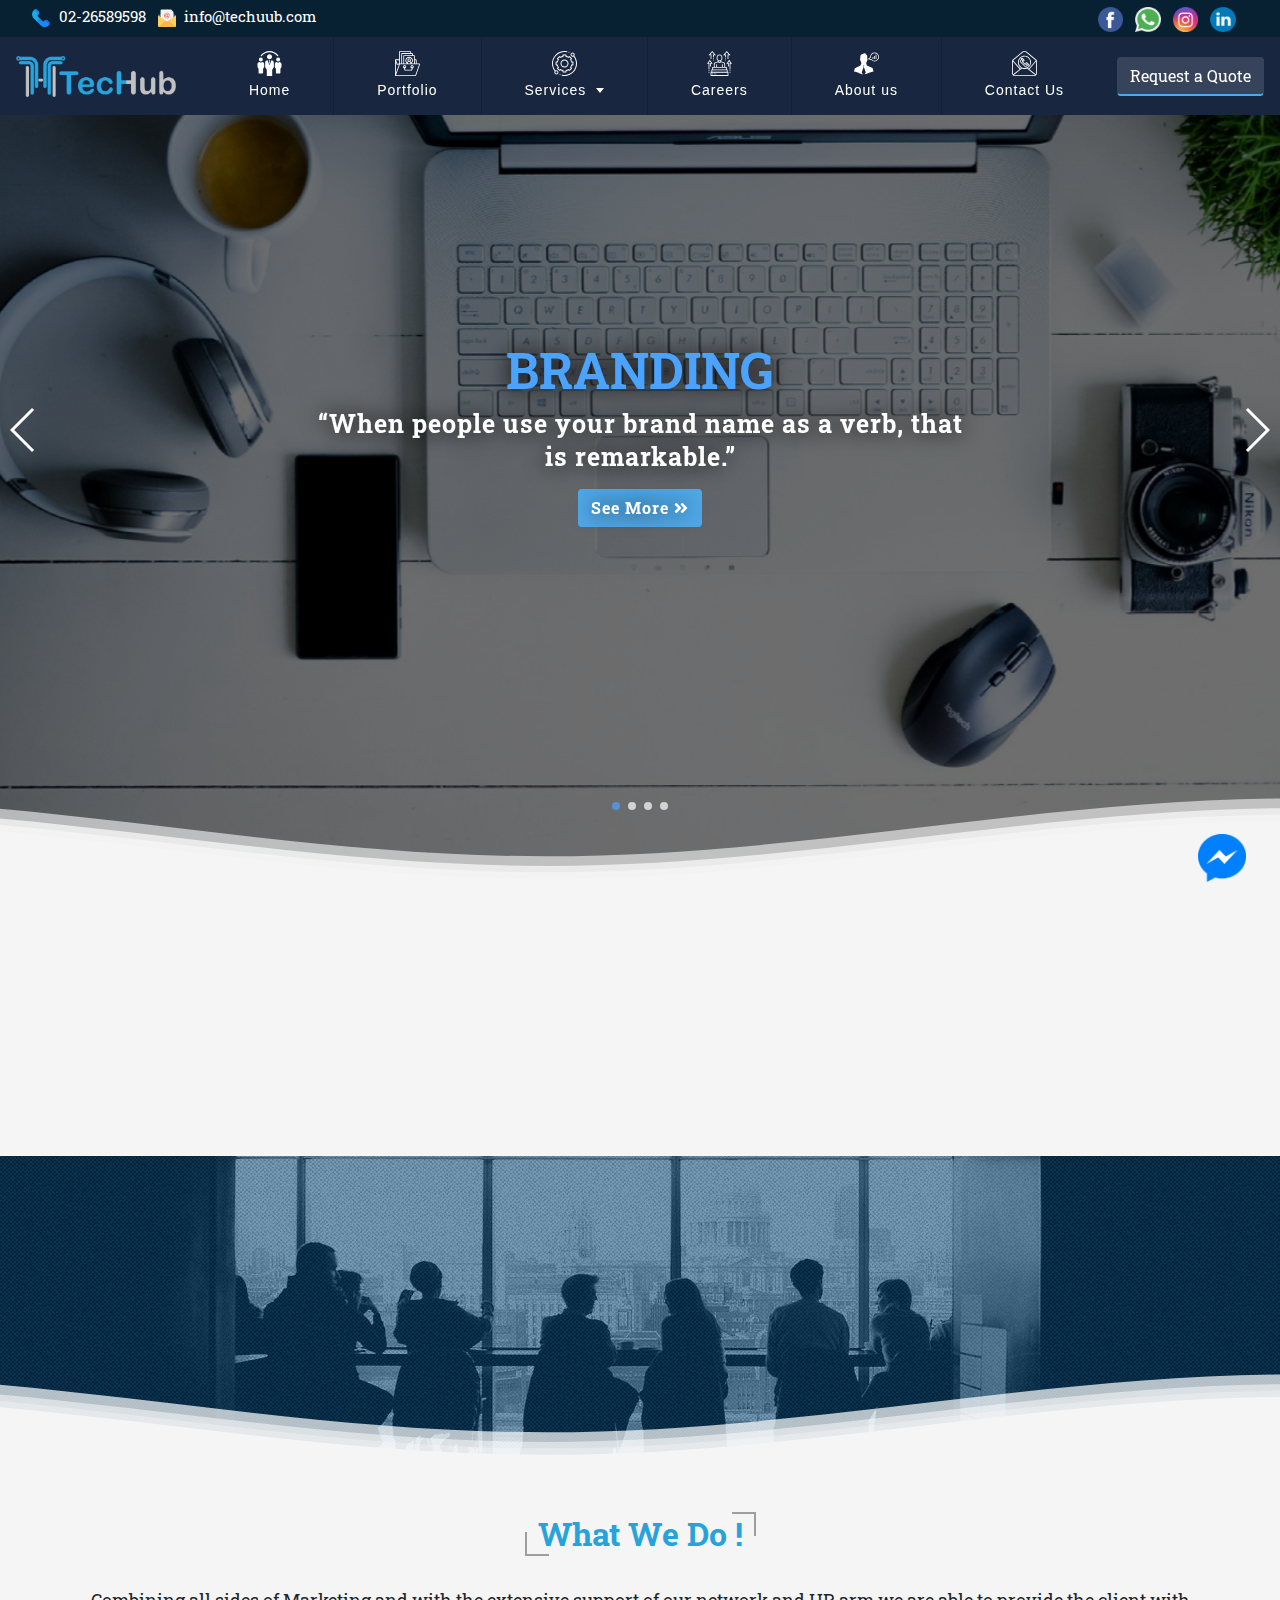
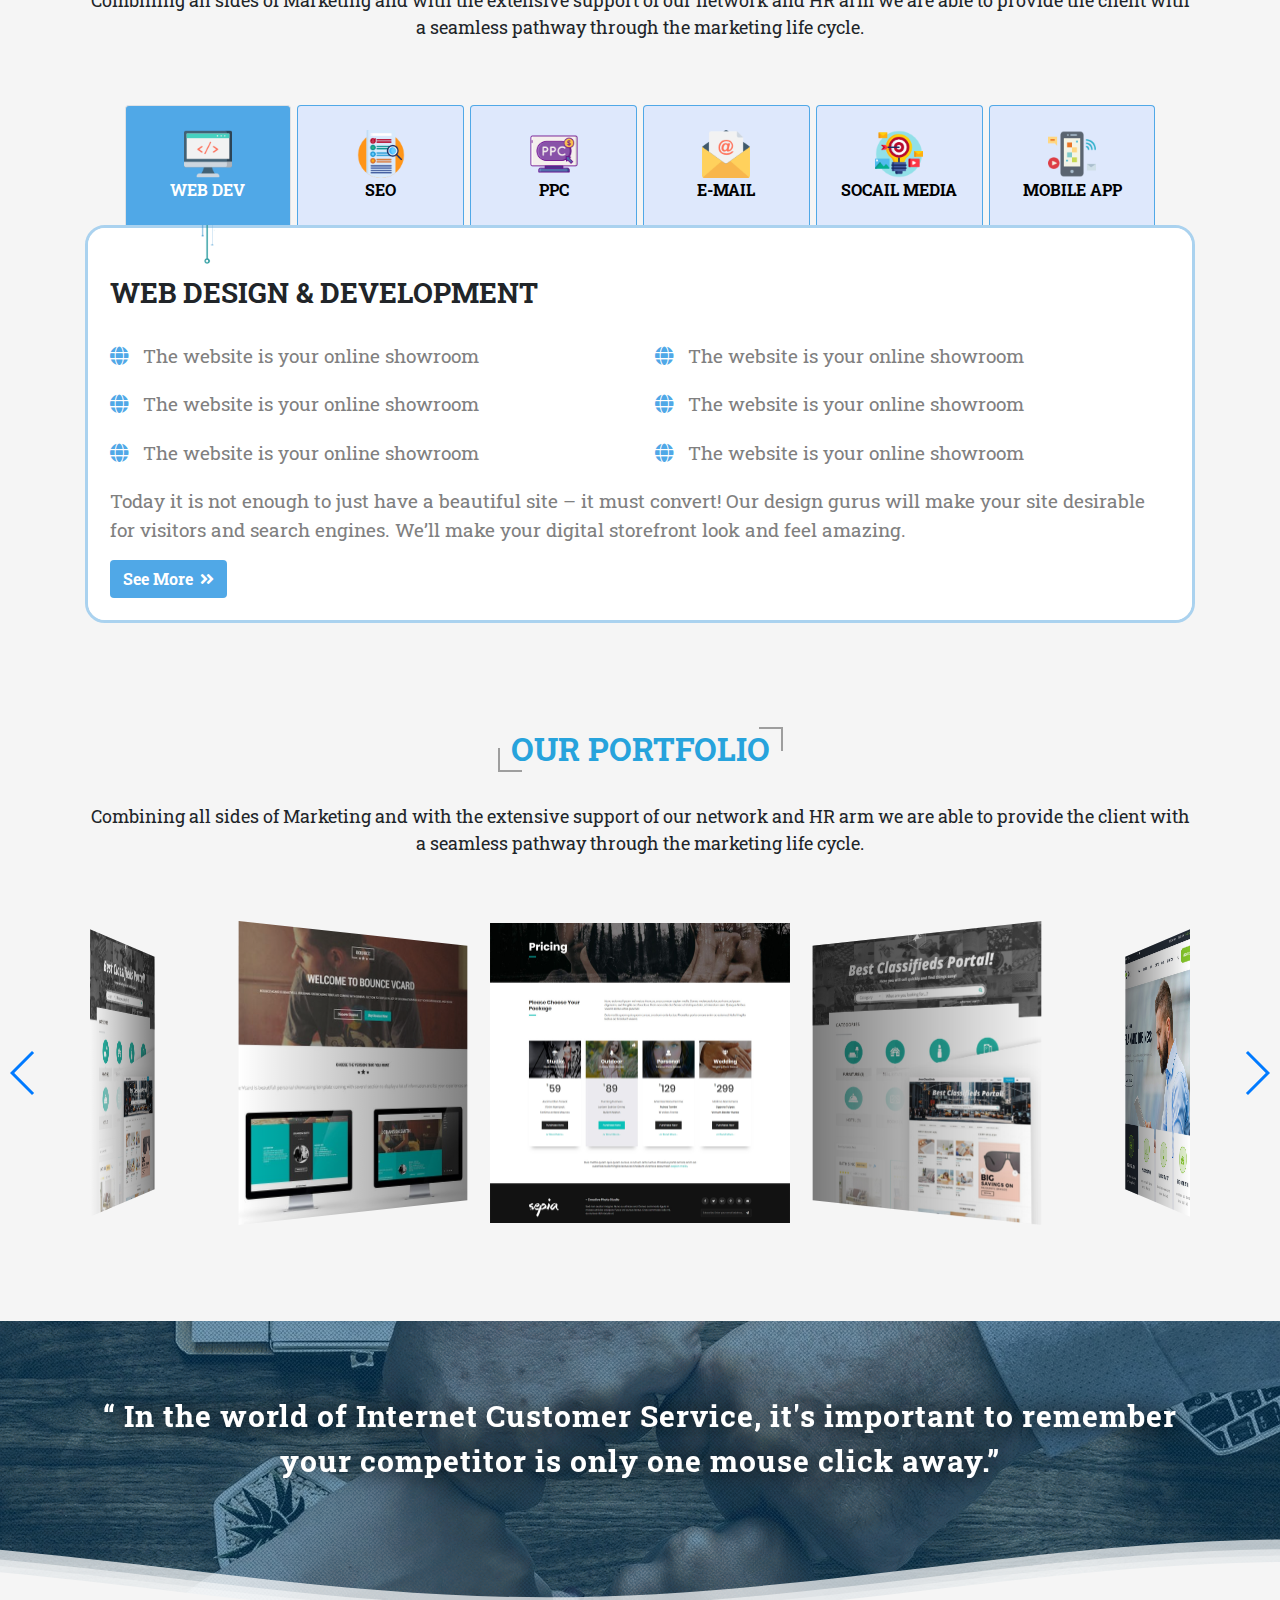
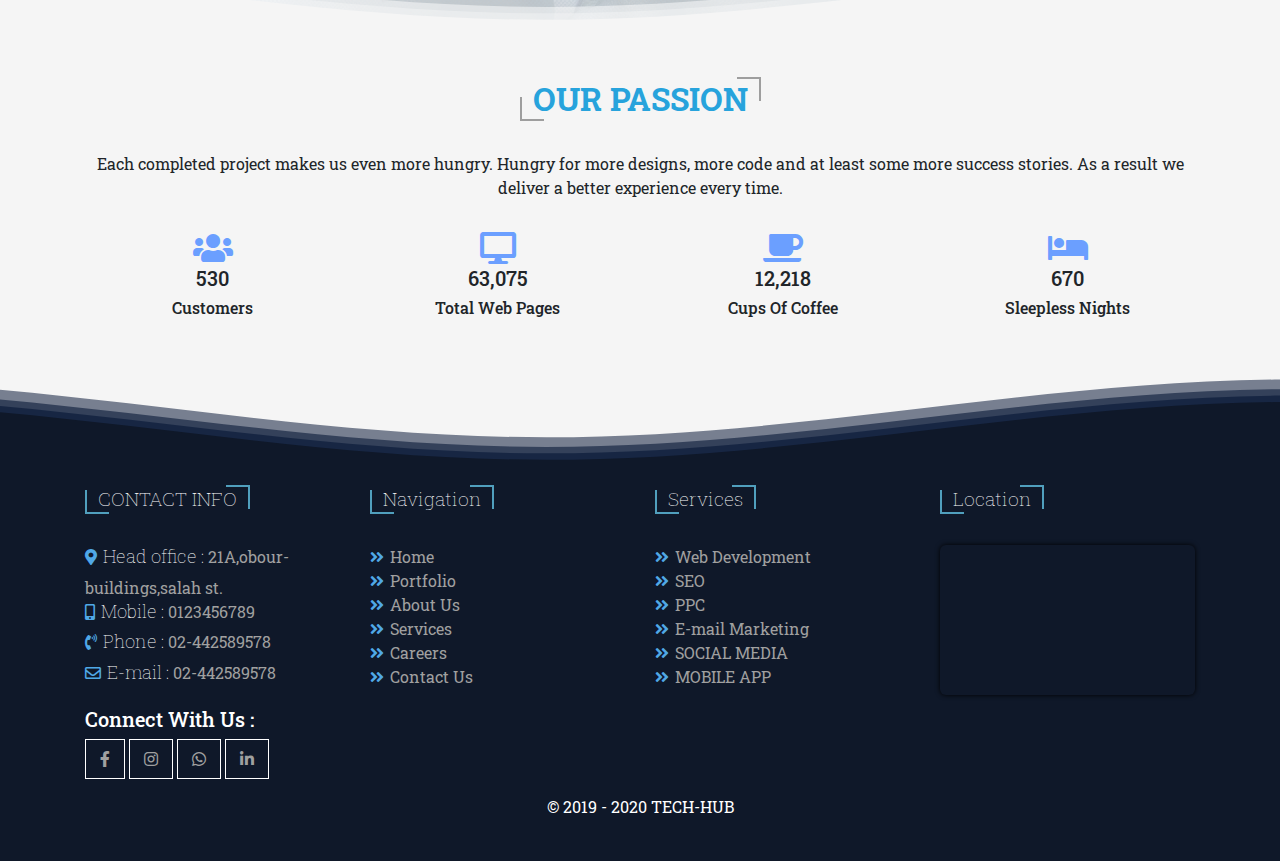
<file: index.html>
<!DOCTYPE html>
<html>


<!-- Mirrored from localhost/10/last-version-to-backend/ by HTTrack Website Copier/3.x [XR&CO'2014], Mon, 05 Jul 2021 12:20:57 GMT -->
<!-- Added by HTTrack --><meta http-equiv="content-type" content="text/html;charset=UTF-8" /><!-- /Added by HTTrack -->
<head>
    <title>TECH HUB</title>
    <meta charset="utf-8">
    <link rel="icon" href="assets/img/t-logo.png" type="image/gif" sizes="16x16">
    <meta name="description" content="webdesign,marketing,social media solution,webdevelopment.seo">
    <meta name="keywords" content="webdesign,marketing,social media solution,webdevelopment,seo">
    <meta name="author" content="TECH HUB team">
    <meta name="viewport" content="width=device-width, initial-scale=1.0">

    <link rel="stylesheet" type="text/css" href="assets/css/bootstrap.min.css">
    <link rel="stylesheet" type="text/css" href="assets/css/all.min.css">
    <link rel="stylesheet" type="text/css" href="assets/css/animate.min.css">
    <link rel="stylesheet" type="text/css" href="assets/css/swiper.min.css">
    <link rel="stylesheet" type="text/css" href="assets/css/bsnav.min.css">
    <link rel="stylesheet" type="text/css" href="assets/css/style.css">
    <!-- <link rel="stylesheet" type="text/css" href="http://localhost/10/last-version-to-backend/assets/css/rtl.css"> -->

</head>

<body class="loading">
  <!-- loader -->
  <div id="overlayer"></div>
   
  <div class='loader'>
    <div class="loader-hold">
      <div class="inner">
        <img src="assets/img/t-logo.png" class="xxxx">  
        <img src="assets/img/t-logo.png" > 
      </div>
     
    </divs>
 
    <img src="assets/img/word-logo.png" style="transform: translatex(-50%);
    
    width: 11em;
    left: 50%;">  
    <!-- <div class="lds-ripple"><div></div><div></div></div> -->
</div>
  <!-- end loader -->
   

 
          </div>
           <div class="fix-contact">
        <a href="http://m.me/techuub"><img src="assets/img/msn.png"></a>
        <!-- <a href="https://wa.me/2010123456789"><img src="http://localhost/10/last-version-to-backend/assets/img/whats.png"></a>
        <button class="btn"  data-toggle="modal" data-target="#myModal">register now</button> -->
    </div>
          
             <!-- modal register -->
    <div class="modal fade" id="myModal" tabindex="-1" role="dialog" aria-labelledby="myModalLabel">
            <div class="modal-dialog" role="document">
              <div class="modal-content">
                <div class="modal-header">
                        <h4 class="modal-title" id="myModalLabel">Request A quote</h4>
                  <button type="button" class="close" data-dismiss="modal" aria-label="Close"><span aria-hidden="true">&times;</span></button>
                  
                </div>
                <div class="modal-body">
                    <form>
                        <div class="form-group">
                          <label for="Full name" class="control-label">Name:</label>
                          <input type="text" class="form-control" id="recipient-name">
                        </div>
                        <div class="form-group">
                            <label for="Phone" class="control-label">Phone number:</label>
                            <input type="text" class="form-control" id="number">
                          </div>
                          <div class="form-group">
                              <label for="email" class="control-label">E-mail:</label>
                              <input type="email" class="form-control" id="email">
                            </div>
                          <div class="form-group">  
                              <label for="selectpicker" class="control-label">project :</label>
                            <select id="selectpicker" class="selectpicker form-control">
                                <option selected="selected">Select one</option>
                                <option value="1">1</option>
                                <option value="2">2</option>
                                <option value="3">3</option>
                            </select>
                          </div>
                        <div class="form-group">
                          <label for="message-text" class="control-label">Message:</label>
                          <textarea class="form-control" id="message-text"></textarea>
                        </div>
                        <div class="modal-footer">
                                <button type="button" class="btn btn-default" data-dismiss="modal">Close</button>
                                <button type="submit" class="btn btn-primary">Send</button>
                              </div>
                      </form>
                    </div>
                    
                </div>
                
              </div>
            </div>
        <!--end modal  -->
<div class="top-bar">
  <div class="top-num">
   <ul class="list-unstyled list-inline">
     <li class="list-inline-item"><a href="tel:012345678"><img src="assets/img/telephone.png"> 02-26589598</a></li>
     <li class="list-inline-item"><a href="mailto:techuub@info"><img src="assets/img/mail.png"> info@techuub.com</a></li>
   </ul>
  </div>
  <div class="top-social ">
    <ul class="list-inline list-unstyled ">
      
          <li class="list-inline-item"><a href="#"><img src="assets/img/facebook.png"></a></li>
      
      
          <li class="list-inline-item"><a href="#"><img src="assets/img/whatsappx.png"></a></li>
     
     
          <li class="list-inline-item"> <a href="#"><img src="assets/img/instagram-icon.png"></a></li>
     
      
          <li class="list-inline-item"><a href="#"><img src="assets/img/linkedin.png"></a></li>
     
  </ul>
  </div>
</div>
        <header class="animated">
            <!-- <nav class="navbar navbar-expand-lg navbar-light ">
                <a class="navbar-brand" href="">TECH HUB</a>
                <button class="navbar-toggler" type="button" data-toggle="collapse" data-target="#navbarNav" aria-controls="navbarNav" aria-expanded="false" aria-label="Toggle navigation">
                  <span class="navbar-toggler-icon"></span>
                </button>
                <div class="collapse navbar-collapse" id="navbarNav">
                    <ul class="navbar-nav mr-auto">
                        <li class="nav-item">
                            <a class="nav-link" href="index.php">Home</a>
                        
                        </li>
                        <li class="nav-item">
                                <a class="nav-link" href="about.php">About us</a>
                            </li>
                  
                        <li class="nav-item dropdown">
                            <a class="nav-link dropdown-toggle" href="services.php" id="navbarDropdownMenuLink" role="button"  aria-haspopup="true" aria-expanded="false">
                              Services
                      </a>
                            <div class="dropdown-menu" aria-labelledby="navbarDropdownMenuLink">
                            
                                <a class="dropdown-item" href="main-project.php">project 1 </a>
                                <a class="dropdown-item" href="main-project.php">project 2</a>
                                <a class="dropdown-item" href="main-project.php">project 3</a>
                            </div>
                        </li>
                       
                        <li class="nav-item">
                                <a class="nav-link" href="careers.php">Careers</a>
                            </li>
                            <li class="nav-item">
                                <a class="nav-link" href="contact.php">Contact Us</a>
                            </li>   
    
                    </ul>
                    <a href="single-serv.html" class="btn nav-btn">Request a Quote</a>
                </div>
            </nav> -->

            
            <div class="navbar navbar-expand-lg bsnav">
              <a class="navbar-brand" href="index-2.html" style="font-weight: bold;color: #4ba2ff;">
                <img src="assets/img/techub-final-logox.png"></a>
              <button class="navbar-toggler toggler-spin"><span class="navbar-toggler-icon"></span></button>
              <div class="collapse navbar-collapse ">
               <div class=""></div>
                 <ul class="navbar-nav navbar-mobile mr-auto">
                    <li class="nav-item  ">
                      <a class="nav-link" href="index-2.html"><img src="assets/img/team.svg">Home</a>
                  
                  </li>
                  <li class="nav-item  ">
                      <a class="nav-link" href="porto.html"><img src="assets/img/portfolio.svg">Portfolio</a>
                  
                  </li>
                      <li class="nav-item dropdown-horizontal  dropdown zoom">
                          <a class="nav-link" href="services.html"><img src="assets/img/support.svg">Services <i class="caret"></i></a>
                          <ul class="navbar-nav">
                              <li class="nav-item "><a class="nav-link" href="single-serv.html">seo</a></li>
                              <li class="nav-item"><a class="nav-link" href="single-serv.html">web development</a></li>
                              <li class="nav-item"><a class="nav-link" href="single-serv.html">mobile app</a></li>
                              <li class="nav-item"><a class="nav-link" href="single-serv.html">ppc</a></li>
                              <li class="nav-item"><a class="nav-link" href="single-serv.html">email marketing</a></li>
                              <li class="nav-item"><a class="nav-link" href="single-serv.html">social media</a></li>
                          </ul>
                      </li>
                      <li class="nav-item  ">
                        <a class="nav-link" href="careers.html"><img src="assets/img/career.svg">Careers</a>
                    </li>
                    <li class="nav-item  ">
                          <a class="nav-link" href="about.html"><img src="assets/img/about.svg">About us</a>
                      </li>
                    <li class="nav-item  ">
                        <a class="nav-link nav-item-double-line" href="contact.html"><img src="assets/img/contact.svg">Contact Us</a>
                    </li>   
                    <a href="#"  data-toggle="modal" data-target="#myModal" class="btn nav-btn d-block d-lg-none">Request a Quote</a>
                  </ul>
                  <a href="#" data-toggle="modal" data-target="#myModal" class="btn nav-btn">Request a Quote</a>
              </div>
              
          </div>
        </header>

        
        <div class="bsnav-mobile">
          <div class="bsnav-mobile-overlay"></div>
          <div class="navbar">
          <div class="top-social text-center" style="color: white;">
    <ul class="list-inline list-unstyled ">
      
          <li class="list-inline-item"><a href="#"><img src="assets/img/facebook.png"></a></li>
      
      
          <li class="list-inline-item"><a href="#"><img src="assets/img/whatsappx.png"></a></li>
     
     
          <li class="list-inline-item"> <a href="#"><img src="assets/img/instagram-icon.png"></a></li>
     
      
          <li class="list-inline-item"><a href="#"><img src="assets/img/linkedin.png"></a></li>
     
  </ul>
  
  </div>
  <div class="top-num text-center" style="color: white;">
    <h6>contact us :</h6>
   <ul class="list-unstyled">
     <li class="list-inline-item"><a href="tel:012345678"><img src="assets/img/telephone.png"> 02-26589598</a></li>
     <li class="list-inline-item"><a href="mailto:techuub@info"><img src="assets/img/mail.png"> info@techuub.com</a></li>
   </ul>
  </div>
          </div>
          
        </div>
<section class="hero" style="position: relative;">
  <div class="swiper-containerr">
    <div class="ovr-ly"></div>
    <div class="parallax-bg" style="background-image:url(assets/img/bg-hero.jpg)" data-swiper-parallax="-23%"></div>
    <div class="swiper-wrapper">
      <div class="swiper-slide">
        <div class="hero-title" data-swiper-parallax="-500">BRANDING</div>
        <div class="text" data-swiper-parallax="-100">
          <p>“When people use your brand name as a verb, that is remarkable.”</p>
          <a href="services.html" class="btn btn-custom">See More <i class="fas fa-angle-double-right"></i></a>

        </div>

      </div>
     
      <div class="swiper-slide">
        <div class="hero-title" data-swiper-parallax="-500" data-swiper-parallax-opacity="0">WEB</div>
        <div class="text" data-swiper-parallax="-100">
          <p>“We don't just build websites, we build websites that SELLS”</p>
            <a href="services.html" class="btn btn-custom">See More <i class="fas fa-angle-double-right"></i></a>

          </div>
      </div>
      <div class="swiper-slide">
        <div class="hero-title" data-swiper-parallax="-500" data-swiper-parallax-opacity="0">MOBILE APP</div>
        <div class="text" data-swiper-parallax="-100">
          <p> “The future of mobile is the future of online. It is how people access online content now."</p>
            <a href="services.html" class="btn btn-custom">See More <i class="fas fa-angle-double-right"></i></a>

          </div>
      </div>
      <div class="swiper-slide">
        <div class="hero-title" data-swiper-parallax="-500">DIGITAL MARKETING</div>
        <div class="text" data-swiper-parallax="-100">
          <p>“The best marketing doesn’t feel like marketing.”</p>
          <a href="services.html" class="btn btn-custom">See More <i class="fas fa-angle-double-right"></i></a>

        </div>
      </div>
    </div>
    <!-- Add Pagination -->
    <div class="swiper-pagination swiper-pagination-white"></div>
    <!-- Add Navigation -->
    <div class="swiper-button-prev swiper-button-white"></div>
    <div class="swiper-button-next swiper-button-white"></div>
  </div>


<div style="      position: absolute;
bottom: 0;
width: 100%;">
    <svg class="waves" xmlns="http://www.w3.org/2000/svg" xmlns:xlink="http://www.w3.org/1999/xlink" viewBox="0 24 150 28" preserveAspectRatio="none" shape-rendering="auto">
        <defs>
            <path id="gentle-wave" d="M-160 44c30 0 58-18 88-18s 58 18 88 18 58-18 88-18 58 18 88 18 v44h-352z" />
        </defs>
        <g class="parallax">
            <use xlink:href="#gentle-wave" x="48" y="0" fill="#f5f5f59d" />
            <use xlink:href="#gentle-wave" x="48" y="3" fill="#f5f5f5c9" />
            <use xlink:href="#gentle-wave" x="48" y="5" fill="#f5f5f5e7" />
            <use xlink:href="#gentle-wave" x="48" y="7" fill="#f5f5f5" />
        </g>
    </svg>
</div>
</section>

<section id="start" class="about text-center animated wow slideInUp"   >
    <!--Waves Container-->
    <!--Waves end-->
  <div class="container">
    <div class="row">
      <div class="col-12">
          <div class="title mt-2">
              <span class="top"></span>
              <span class="right"></span>
              <span class="bottom"></span>
              <span class="left"></span>
          <h2>About Us</h2>
        </div>
        <div class="about-text text-center ">
          
          <p>We are a 360 integrated Creative Marketing Agency and HR Consultancy.<br>
        
              We offer a full range of creative services, from plan development to brand design.</p>
            </div>
      </div>
     
    </div>
  </div>
</section>

<section class="why mb-5">
    <div class="bg">
      <img class="layer1" src="assets/img/meeting.jpg">
      <div class="ovr"></div>
      <div class="ovr-ly"></div>
      <div class="text-paral animated wow slideInUp"  >
    <p >Passion Leads To Design, Design Leads To Performance, Performance Leads To Success!</p >
    </div>
    </div>

    <div style="      position: absolute;
bottom: 0;
width: 100%;">
    <svg class="waves" xmlns="http://www.w3.org/2000/svg" xmlns:xlink="http://www.w3.org/1999/xlink" viewBox="0 24 150 28" preserveAspectRatio="none" shape-rendering="auto">
        <defs>
            <path id="gentle-wave" d="M-160 44c30 0 58-18 88-18s 58 18 88 18 58-18 88-18 58 18 88 18 v44h-352z" />
        </defs>
        <g class="">
            <use xlink:href="#gentle-wave" x="48" y="0" fill="rgba(255,255,255,0.7" />
            <use xlink:href="#gentle-wave" x="48" y="3" fill="rgba(255,255,255,0.5)" />
            <use xlink:href="#gentle-wave" x="48" y="5" fill="rgba(255,255,255,0.3)" />
            <use xlink:href="#gentle-wave" x="48" y="7" fill="#f5f5f5" />
        </g>
    </svg>
</div>
</section>



 <section class="services"> 
  <div class="container">
    <div class="row">
      <div class="col-12 text-center">
         
              <div class="title mt-2">
                  <span class="top"></span>
                  <span class="right"></span>
                  <span class="bottom"></span>
                  <span class="left"></span>
              <h2>What We Do !</h2>
            </div>
           
          <p>Combining all sides of Marketing and with the extensive support of our network and HR arm

              we are able to provide the client with a seamless pathway through the marketing life cycle.</p>
      </div>

</div>

</div>
</section> 

<section class="services-item pt-5 pb-5">
  <div class="container">
    <ul id="tabs" class="nav nav-tabs" role="tablist">
        <li class="nav-item ">
            <a id="tab-A" href="#pane-A" class="nav-link active" data-toggle="tab" role="tab">
              <img src="assets/img/code.png" class="icon">

              WEB DEV
            </a>
            <img src="assets/img/tech-arrow.png" class="arrow">

        </li>
        <li class="nav-item">
            <a id="tab-B" href="#pane-B" class="nav-link" data-toggle="tab" role="tab">
              <img src="assets/img/seo.png" class="icon">

              SEO</a>
              <img src="assets/img/tech-arrow.png" class="arrow">
        </li>
        <li class="nav-item">
            <a id="tab-C" href="#pane-C" class="nav-link" data-toggle="tab" role="tab">
              <img src="assets/img/ppcc.png" class="icon">
              PPC</a>

              <img src="assets/img/tech-arrow.png" class="arrow">
        </li>
        <li class="nav-item">
          <a id="tab-d" href="#pane-d" class="nav-link" data-toggle="tab" role="tab">
            <img src="assets/img/mail.png" class="icon">
            E-MAIL</a>
            <img src="assets/img/tech-arrow.png" class="arrow">
      </li>
      <li class="nav-item">
        <a id="tab-e" href="#pane-e" class="nav-link" data-toggle="tab" role="tab">
          <img src="assets/img/target.png" class="icon">
          SOCAIL MEDIA</a>
          <img src="assets/img/tech-arrow.png" class="arrow">
    </li>
    <li class="nav-item">
      <a id="tab-f" href="#pane-f" class="nav-link" data-toggle="tab" role="tab">
        <img src="assets/img/app.png" class="icon">
        MOBILE APP</a>
        <img src="assets/img/tech-arrow.png" class="arrow">
  </li>
  
    </ul>


    <div id="content" class="tab-content" role="tablist">
     
        <div id="pane-A" class="card tab-pane fade active show" role="tabpanel" aria-labelledby="tab-A">
            <div class="card-header" role="tab" id="heading-A">
                <h5 class="mb-0">
                    <!-- Note: `data-parent` removed from here -->
                    <a data-toggle="collapse" href="#collapse-A" aria-expanded="true" aria-controls="collapse-A" class="collapsed">
                    <img src="assets/img/code.png" class="icon">
                    WEB DEV
                        

                    </a>
                </h5>
            </div>

            <!-- Note: New place of `data-parent` -->
            <!-- 1st tap pane  -->
            <div id="collapse-A" class="collapse " data-parent="#content" role="tabpanel" aria-labelledby="heading-A">
                <div class="card-body">
                  <div class="serv-title">
                    <h3>WEB DESIGN & DEVELOPMENT</h3>
                  </div>
                    <div class="row">
                      
                      <div class="col-12 col-sm-6">
                        <ul class="list-unstyled">
                          <li><i class="fas fa-globe"></i> The website is your online showroom</li>
                          <li><i class="fas fa-globe"></i> The website is your online showroom</li>
                          <li><i class="fas fa-globe"></i> The website is your online showroom</li>
                        </ul>
                      </div>

                      <div class="col-12 col-sm-6">
                        <ul class="list-unstyled">
                          <li><i class="fas fa-globe"></i> The website is your online showroom</li>
                          <li><i class="fas fa-globe"></i> The website is your online showroom</li>
                          <li><i class="fas fa-globe"></i> The website is your online showroom</li>
                        </ul>
                      </div>
                      <div class="col-12">
                        <p>Today it is not enough to just have a beautiful site – it must convert! 
                          Our design gurus will make your site desirable for visitors and search engines. 
                          We’ll make your digital storefront look and feel amazing.</p>

                          <a href="single-serv-2.html" class="btn btn-custom">See More <i class="fas fa-angle-double-right"></i></a>
                      </div>
                    </div>


                    <!-- image strokes from left -->
                    <img src="assets/img/stroke.png" class="stroke slidee">
                </div>
            </div>
            
        </div>
        
            <!-- 2nd tap pane -->
        <div id="pane-B" class="card tab-pane fade" role="tabpanel" aria-labelledby="tab-B">

            <div class="card-header" role="tab" id="heading-B">
                <h5 class="mb-0">
                    <a class="collapsed" data-toggle="collapse" href="#collapse-B" aria-expanded="false" aria-controls="collapse-B">
                    <img src="assets/img/seo.png" class="icon">

                    SEO
                     </a>
                </h5>
            </div>
            <div id="collapse-B" class="collapse" data-parent="#content" role="tabpanel" aria-labelledby="heading-B">
              <div class="card-body">
                <div class="serv-title">
                  <h3>SEO (SEARCH ENGINE OPTIMIZATION)</h3>
                </div>
                  <div class="row">
                    
                    <div class="col-12 col-sm-6">
                      <ul class="list-unstyled">
                        <li><i class="fas fa-globe"></i> The website is your online showroom</li>
                        <li><i class="fas fa-globe"></i> The website is your online showroom</li>
                        <li><i class="fas fa-globe"></i> The website is your online showroom</li>
                      </ul>
                    </div>

                    <div class="col-12 col-sm-6">
                      <ul class="list-unstyled">
                        <li><i class="fas fa-globe"></i> The website is your online showroom</li>
                        <li><i class="fas fa-globe"></i> The website is your online showroom</li>
                        <li><i class="fas fa-globe"></i> The website is your online showroom</li>
                      </ul>
                    </div>
                    <div class="col-12">
                      <p>Today it is not enough to just have a beautiful site – it must convert! 
                        Our design gurus will make your site desirable for visitors and search engines. 
                        We’ll make your digital storefront look and feel amazing.</p>

                        <a href="single-serv-2.html" class="btn btn-custom">See More <i class="fas fa-angle-double-right"></i></a>
                    </div>
                  </div>


                  <!-- image strokes from left -->
                  <img src="assets/img/stroke.png" class="stroke slidee">
              </div>
            </div>
        </div>
             <!-- 3rd tap pane  -->
        <div id="pane-C" class="card tab-pane fade" role="tabpanel" aria-labelledby="tab-C">
            <div class="card-header" role="tab" id="heading-C">
                <h5 class="mb-0">
                    <a class="collapsed" data-toggle="collapse" href="#collapse-C" aria-expanded="false" aria-controls="collapse-C">
                    <img src="assets/img/ppcc.png" class="icon">
              PPC
                    </a>
                </h5>
            </div>
            <div id="collapse-C" class="collapse" role="tabpanel" data-parent="#content" aria-labelledby="heading-C">
              <div class="card-body">
                <div class="serv-title">
                  <h3>PPC (PAY PER CLICK)</h3>
                </div>
                  <div class="row">
                    
                    <div class="col-12 col-sm-6">
                      <ul class="list-unstyled">
                        <li><i class="fas fa-globe"></i> The website is your online showroom</li>
                        <li><i class="fas fa-globe"></i> The website is your online showroom</li>
                        <li><i class="fas fa-globe"></i> The website is your online showroom</li>
                      </ul>
                    </div>

                    <div class="col-12 col-sm-6">
                      <ul class="list-unstyled">
                        <li><i class="fas fa-globe"></i> The website is your online showroom</li>
                        <li><i class="fas fa-globe"></i> The website is your online showroom</li>
                        <li><i class="fas fa-globe"></i> The website is your online showroom</li>
                      </ul>
                    </div>
                    <div class="col-12">
                      <p>Today it is not enough to just have a beautiful site – it must convert! 
                        Our design gurus will make your site desirable for visitors and search engines. 
                        We’ll make your digital storefront look and feel amazing.</p>

                        <a href="single-serv-2.html" class="btn btn-custom">See More <i class="fas fa-angle-double-right"></i></a>
                    </div>
                  </div>


                  <!-- image strokes from left -->
                  <img src="assets/img/stroke.png" class="stroke slidee">
              </div>
            </div>
        </div>
          



            <!-- 4th tap pane  -->
            <div id="pane-d" class="card tab-pane fade" role="tabpanel" aria-labelledby="tab-d">
              <div class="card-header" role="tab" id="heading-d">
                  <h5 class="mb-0">
                      <a class="collapsed" data-toggle="collapse" href="#collapse-d" aria-expanded="false" aria-controls="collapse-d">
                      <img src="assets/img/mail.png" class="icon">
            E-MAIL
                      </a>
                  </h5>
              </div>
              <div id="collapse-d" class="collapse" role="tabpanel" data-parent="#content" aria-labelledby="heading-d">
                <div class="card-body">
                  <div class="serv-title">
                    <h3>E-MAIL MARKETING</h3>
                  </div>
                    <div class="row">
                      
                      <div class="col-12 col-sm-6">
                        <ul class="list-unstyled">
                          <li><i class="fas fa-globe"></i> The website is your online showroom</li>
                          <li><i class="fas fa-globe"></i> The website is your online showroom</li>
                          <li><i class="fas fa-globe"></i> The website is your online showroom</li>
                        </ul>
                      </div>
  
                      <div class="col-12 col-sm-6">
                        <ul class="list-unstyled">
                          <li><i class="fas fa-globe"></i> The website is your online showroom</li>
                          <li><i class="fas fa-globe"></i> The website is your online showroom</li>
                          <li><i class="fas fa-globe"></i> The website is your online showroom</li>
                        </ul>
                      </div>
                      <div class="col-12">
                        <p>Today it is not enough to just have a beautiful site – it must convert! 
                          Our design gurus will make your site desirable for visitors and search engines. 
                          We’ll make your digital storefront look and feel amazing.</p>
  
                          <a href="single-serv-2.html" class="btn btn-custom">See More <i class="fas fa-angle-double-right"></i></a>
                      </div>
                    </div>
  
  
                    <!-- image strokes from left -->
                    <img src="assets/img/stroke.png" class="stroke slidee">
                </div>
              </div>
          </div>




              <!-- 5th tap pane  -->
        <div id="pane-e" class="card tab-pane fade" role="tabpanel" aria-labelledby="tab-e">
          <div class="card-header" role="tab" id="heading-e">
              <h5 class="mb-0">
                  <a class="collapsed" data-toggle="collapse" href="#collapse-e" aria-expanded="false" aria-controls="collapse-e">
                    <img src="assets/img/target.png" class="icon">
                    SOCAIL MEDIA
                  </a>
              </h5>
          </div>
          <div id="collapse-e" class="collapse" role="tabpanel" data-parent="#content" aria-labelledby="heading-e">
            <div class="card-body">
              <div class="serv-title">
                <h3>SOCIAL MEDIA MARKETING</h3>
              </div>
                <div class="row">
                  
                  <div class="col-12 col-sm-6">
                    <ul class="list-unstyled">
                      <li><i class="fas fa-globe"></i> The website is your online showroom</li>
                      <li><i class="fas fa-globe"></i> The website is your online showroom</li>
                      <li><i class="fas fa-globe"></i> The website is your online showroom</li>
                    </ul>
                  </div>

                  <div class="col-12 col-sm-6">
                    <ul class="list-unstyled">
                      <li><i class="fas fa-globe"></i> The website is your online showroom</li>
                      <li><i class="fas fa-globe"></i> The website is your online showroom</li>
                      <li><i class="fas fa-globe"></i> The website is your online showroom</li>
                    </ul>
                  </div>
                  <div class="col-12">
                    <p>Today it is not enough to just have a beautiful site – it must convert! 
                      Our design gurus will make your site desirable for visitors and search engines. 
                      We’ll make your digital storefront look and feel amazing.</p>

                      <a href="single-serv-2.html" class="btn btn-custom">See More <i class="fas fa-angle-double-right"></i></a>
                  </div>
                </div>


                <!-- image strokes from left -->
                <img src="assets/img/stroke.png" class="stroke slidee">
            </div>
          </div>
      </div>



          <!-- 6th tap pane  -->
          <div id="pane-f" class="card tab-pane fade" role="tabpanel" aria-labelledby="tab-f">
            <div class="card-header" role="tab" id="heading-f">
                <h5 class="mb-0">
                    <a class="collapsed" data-toggle="collapse" href="#collapse-f" aria-expanded="false" aria-controls="collapse-f">
                      <img src="assets/img/app.png" class="icon">
                      MOBILE APP
                    </a>
                </h5>
            </div>
            <div id="collapse-f" class="collapse" role="tabpanel" data-parent="#content" aria-labelledby="heading-f">
              <div class="card-body">
                <div class="serv-title">
                  <h3>MOBILE APP</h3>
                </div>
                  <div class="row">
                    
                    <div class="col-12 col-sm-6">
                      <ul class="list-unstyled">
                        <li><i class="fas fa-globe"></i> The website is your online showroom</li>
                        <li><i class="fas fa-globe"></i> The website is your online showroom</li>
                        <li><i class="fas fa-globe"></i> The website is your online showroom</li>
                      </ul>
                    </div>

                    <div class="col-12 col-sm-6">
                      <ul class="list-unstyled">
                        <li><i class="fas fa-globe"></i> The website is your online showroom</li>
                        <li><i class="fas fa-globe"></i> The website is your online showroom</li>
                        <li><i class="fas fa-globe"></i> The website is your online showroom</li>
                      </ul>
                    </div>
                    <div class="col-12">
                      <p>Today it is not enough to just have a beautiful site – it must convert! 
                        Our design gurus will make your site desirable for visitors and search engines. 
                        We’ll make your digital storefront look and feel amazing.</p>

                        <a href="single-serv-2.html" class="btn btn-custom">See More <i class="fas fa-angle-double-right"></i></a>
                    </div>
                  </div>


                  <!-- image strokes from left -->
                  <img src="assets/img/stroke.png" class="stroke slidee">
              </div>
            </div>
        </div>

    </div>
</div>
</section>

<section class="porto pb-5 pt-5">
  <div class="container">
    <div class="row">
      <div class="col-12 text-center">
         
              <div class="title mt-2">
                  <span class="top"></span>
                  <span class="right"></span>
                  <span class="bottom"></span>
                  <span class="left"></span>
              <h2>OUR PORTFOLIO</h2>
            </div>
           
          <p>Combining all sides of Marketing and with the extensive support of our network and HR arm

              we are able to provide the client with a seamless pathway through the marketing life cycle.</p>
      </div>

</div>
</div>

  <!-- Swiper -->
  <div class="swiper-container">
    <div class="swiper-wrapper">
      <div class="swiper-slide" style="background-image:url(assets/img/w1.jpg)"></div>
      <div class="swiper-slide" style="background-image:url(assets/img/w2.jpg)"></div>
      <div class="swiper-slide" style="background-image:url(assets/img/w3.jpg)"></div>
      <div class="swiper-slide" style="background-image:url(assets/img/w4.jpg)"></div>
      <div class="swiper-slide" style="background-image:url(assets/img/w1.jpg)"></div>
      <div class="swiper-slide" style="background-image:url(assets/img/w2.jpg)"></div>
      <div class="swiper-slide" style="background-image:url(assets/img/w3.jpg)"></div>
      <div class="swiper-slide" style="background-image:url(assets/img/w4.jpg)"></div>
      <div class="swiper-slide" style="background-image:url(assets/img/w2.jpg)"></div>
      <div class="swiper-slide" style="background-image:url(assets/img/w4.jpg)"></div>
    </div>
    <!-- Add Pagination -->
    <!-- <div class="swiper-pagination"></div> -->

    <div class="swiper-button-next"></div>
    <div class="swiper-button-prev"></div>
  </div>
</section>

<section class="get-in" style="transform: translate3d(0px, 0px, 0px);" data-scrol="">
  
    <div class="bg">
      <img class="layer2" src="assets/img/managment.jpg">
      <div class="ovr"></div>
      <div class="ovr-ly"></div>
      <div class="text-paral">
        <p>“ In the world of Internet Customer Service, it's important to remember your competitor is only one mouse click away.” </p>

        <a class="btn wow animated fadeInDown"  >
          <span>
            <span>
              <span>GET IN TOUCH <i>WITH US</i></span>
            </span>
          </span>
        </a>
      </div>
   
    </div>

    <div style="      position: absolute;
bottom: 0;
width: 100%;">
    <svg class="waves" xmlns="http://www.w3.org/2000/svg" xmlns:xlink="http://www.w3.org/1999/xlink" viewBox="0 24 150 28" preserveAspectRatio="none" shape-rendering="auto">
        <defs>
            <path id="gentle-wave" d="M-160 44c30 0 58-18 88-18s 58 18 88 18 58-18 88-18 58 18 88 18 v44h-352z" />
        </defs>
        <g class="">
            <use xlink:href="#gentle-wave" x="48" y="0" fill="rgba(255,255,255,0.7" />
            <use xlink:href="#gentle-wave" x="48" y="3" fill="rgba(255,255,255,0.5)" />
            <use xlink:href="#gentle-wave" x="48" y="5" fill="rgba(255,255,255,0.3)" />
            <use xlink:href="#gentle-wave" x="48" y="7" fill="#f5f5f5" />
        </g>
    </svg>
</div>
</section>


<section class="counterr pt-5 pb-5">
    <div class="container">
        <div class="row">
          <div class="col-12 text-center mb-3">
            <div class="title mt-2">
                <span class="top"></span>
                <span class="right"></span>
                <span class="bottom"></span>
                <span class="left"></span>
            <h2>OUR PASSION</h2>
            
          </div> 
          <p>Each completed project makes us even more hungry.

              Hungry for more designs, more code and at least some more success stories. As a result we deliver a better experience every time.</p>
          </div>
          <div class="col-md-3 text-center" >
              <i class="fa fa-users"></i>
            <h5><span class="counter">530</span></h5>
            <h6>Customers</h6>
            
          </div> 
          <div class="col-md-3 text-center">
              <i class="fa fa-desktop"></i>
            <h5><span class="counter">63,075</span></h5>
            <h6>Total Web Pages</h6>
            
          </div>
          <div class="col-md-3 text-center">
              <i class="fa fa-coffee"></i>
            <h5><span class="counter">12,218</span></h5>
            <h6>Cups Of Coffee</h6>
            
          </div>
          <div class="col-md-3 text-center">
              <i class="fa fa-bed"></i>
              <h5><span class="counter">670</span></h5>
              <h6>Sleepless Nights</h6>
              
            </div>
        </div>
      </div>
</section>





<section class="wave-wrap" style="position: relative;">
  <div style="
  
  width: 100%;">
      <svg class="waves" xmlns="http://www.w3.org/2000/svg" xmlns:xlink="http://www.w3.org/1999/xlink" viewBox="0 24 150 28" preserveAspectRatio="none" shape-rendering="auto">
          <defs>
              <path id="gentle-wave" d="M-160 44c30 0 58-18 88-18s 58 18 88 18 58-18 88-18 58 18 88 18 v44h-352z" />
          </defs>
          <g class="">
              <use xlink:href="#gentle-wave" x="48" y="0" fill="#0e1e3c8c" />
              <use xlink:href="#gentle-wave" x="48" y="3" fill="#0e1e3ca3" />
              <use xlink:href="#gentle-wave" x="48" y="5" fill="#0e1e3cbf" />
              <use xlink:href="#gentle-wave" x="48" y="7" fill="#0f1829" />
          </g>
      </svg>
  </div>

  <footer>
          
    <div class="container">
      <div class="row">
        
        <div class="col-md-4 col-lg-3 col-sm-6">
            <div class="f-title">
                <div class="title mt-2">
                    <span class="top"></span>
                    <span class="right"></span>
                    <span class="bottom"></span>
                    <span class="left"></span>
                <h2 class="h4">CONTACT INFO</h2>
                
              </div>
            </div>
            <div class="f-content">
            
                 
                      <ul class="list-unstyled  contact-info">
                          
                              <li class=""><i class="fas fa-map-marker-alt"></i> <h5>Head office :</h5><a href="#"> 21A,obour-buildings,salah st.</a></li>
                          
                          
                              <li class=""><i class="fas fa-mobile-alt"></i> <h5>Mobile :</h5><a href="#"> 0123456789</a></li>
                          
                          
                              <li class=""><i class="fas fa-phone-volume"></i> <h5>Phone :</h5><a href="#"> 02-442589578</a></li>
                      
                          
                              <li class=""><i class="far fa-envelope"></i> <h5>E-mail :</h5><a href="#"> 02-442589578</a></li>
                          
                          
                      </ul>
                      <h5>Connect With Us :</h5>
                        <ul class="list-inline list-unstyled  social">
                            <a href="#">
                                <li class="list-inline-item face"><i class="fab fa-facebook-f"></i></li>
                            </a>
                            <a href="#">
                                <li class="list-inline-item inst"><i class="fab fa-instagram"></i></li>
                            </a>
                            <a href="#">
                                <li class="list-inline-item whats"><i class="fab fa-whatsapp"></i></li>
                            </a>
                            <a href="#">
                                <li class="list-inline-item link"><i class="fab fa-linkedin-in"></i></li>
                            </a>
                        </ul>
                  
            </div>
          </div>
  
          <div class="col-md-4 col-lg-3 col-sm-6">
              <div class="f-title">
                  <div class="title mt-2">
                      <span class="top"></span>
                      <span class="right"></span>
                      <span class="bottom"></span>
                      <span class="left"></span>
                  <h2 class="h3">Navigation</h2>
                  
                </div>
              </div>
              <div class="f-content">
              
                   
                        <ul class="list-unstyled  contact-info xx">
                            <a href="index-2.html">
                                <li class=""><i class="fas fa-angle-double-right"></i> Home</li>
                            </a>
                            <a href="porto.html">
                                <li class=""><i class="fas fa-angle-double-right"></i> Portfolio</li>
                            </a>
                            <a href="about.html">
                                <li class=""><i class="fas fa-angle-double-right"></i> About Us</li>
                            </a>
                            <a href="services.html">
                                <li class=""><i class="fas fa-angle-double-right"></i> Services</li>
                            </a>
                            <a href="careers.html">
                                <li class=""><i class="fas fa-angle-double-right"></i> Careers</li>
                            </a>
                            <a href="contact.html">
                                <li class=""><i class="fas fa-angle-double-right"></i> Contact Us</li>
                            </a>
                            
                        </ul>
                    
              </div>
            </div>

            <div class="col-md-4 col-lg-3 col-sm-6">
              <div class="f-title">
                  <div class="title mt-2">
                      <span class="top"></span>
                      <span class="right"></span>
                      <span class="bottom"></span>
                      <span class="left"></span>
                  <h2 class="h4">Services</h2>
                  
                </div>
              </div>
              <div class="f-content">
              
                   
                        <ul class="list-unstyled  contact-info xx">
                            <a href="single-serv.html">
                                <li class=""><i class="fas fa-angle-double-right"></i> Web Development</li>
                            </a>
                            <a href="s.html">
                                <li class=""><i class="fas fa-angle-double-right"></i> SEO</li>
                            </a>
                            <a href="single-serv.html">
                                <li class=""><i class="fas fa-angle-double-right"></i> PPC</li>
                            </a>
                            <a href="single-serv.html">
                                <li class=""><i class="fas fa-angle-double-right"></i> E-mail Marketing</li>
                            </a>
                            <a href="single-serv.html">
                                <li class=""><i class="fas fa-angle-double-right"></i> SOCIAL MEDIA</li>
                            </a>

                            <a href="single-serv.html">
                              <li class=""><i class="fas fa-angle-double-right"></i> MOBILE APP</li>
                          </a>
                            
                        </ul>
                    
              </div>
            </div>

            <div class="col-md-4 col-lg-3 col-sm-6">
              <div class="f-title">
                  <div class="title mt-2">
                      <span class="top"></span>
                      <span class="right"></span>
                      <span class="bottom"></span>
                      <span class="left"></span>
                  <h2 class="h4">Location</h2>
                  
                </div>
              </div>
              <div class="f-content">
                <iframe src="https://www.google.com/maps/embed?pb=!1m18!1m12!1m3!1d3452.6630453393177!2d31.300506114444048!3d30.075191624075796!2m3!1f0!2f0!3f0!3m2!1i1024!2i768!4f13.1!3m3!1m2!1s0x14583fb42a070b89%3A0xa58c9d00ceb9d2f4!2sYIS%20Web!5e0!3m2!1sen!2seg!4v1580479468566!5m2!1sen!2seg" frameborder="0" style="border:0;" allowfullscreen=""></iframe>
                   
                    
              </div>
            </div>

            
      </div>
    </div>
    <div class="last-sec text-center">
      <p>© 2019 - 2020 TECH-HUB</p>
    </div>
  </footer>
</section>
      
   
        </body>
        
        <script src="assets/js/jquery-3.4.1.min.js"></script>
        <script src="assets/js/bootstrap.min.js"></script>
        <script src="assets/js/wow.min.js"></script>
        <script src="assets/js/lightgallery-all.min.js"></script>
        <script src="assets/js/typed.min.js"></script>
        <script src="assets/js/jquery.waypoints.min.js"></script>
        <script src="assets/js/counterup2-1.0.1.min.js"></script>
        <script src="assets/js/skrollr.min.js"></script>
        <script src="assets/js/swiper.min.js"></script>
        <script src="assets/js/simpleParallax.min.js"></script>
        <script src="assets/js/bsnav.min.js"></script>
        <script src="assets/js/isotope.js"></script>
        <script src="assets/js/custom.js"></script>
        
        <script>
          if ($(".bg-pages").length){
          var s = skrollr.init();
          if (s.isMobile()) {
  s.destroy();
}}
          </script>
        
<!-- Mirrored from localhost/10/last-version-to-backend/ by HTTrack Website Copier/3.x [XR&CO'2014], Mon, 05 Jul 2021 12:22:48 GMT -->
</html>
</file>
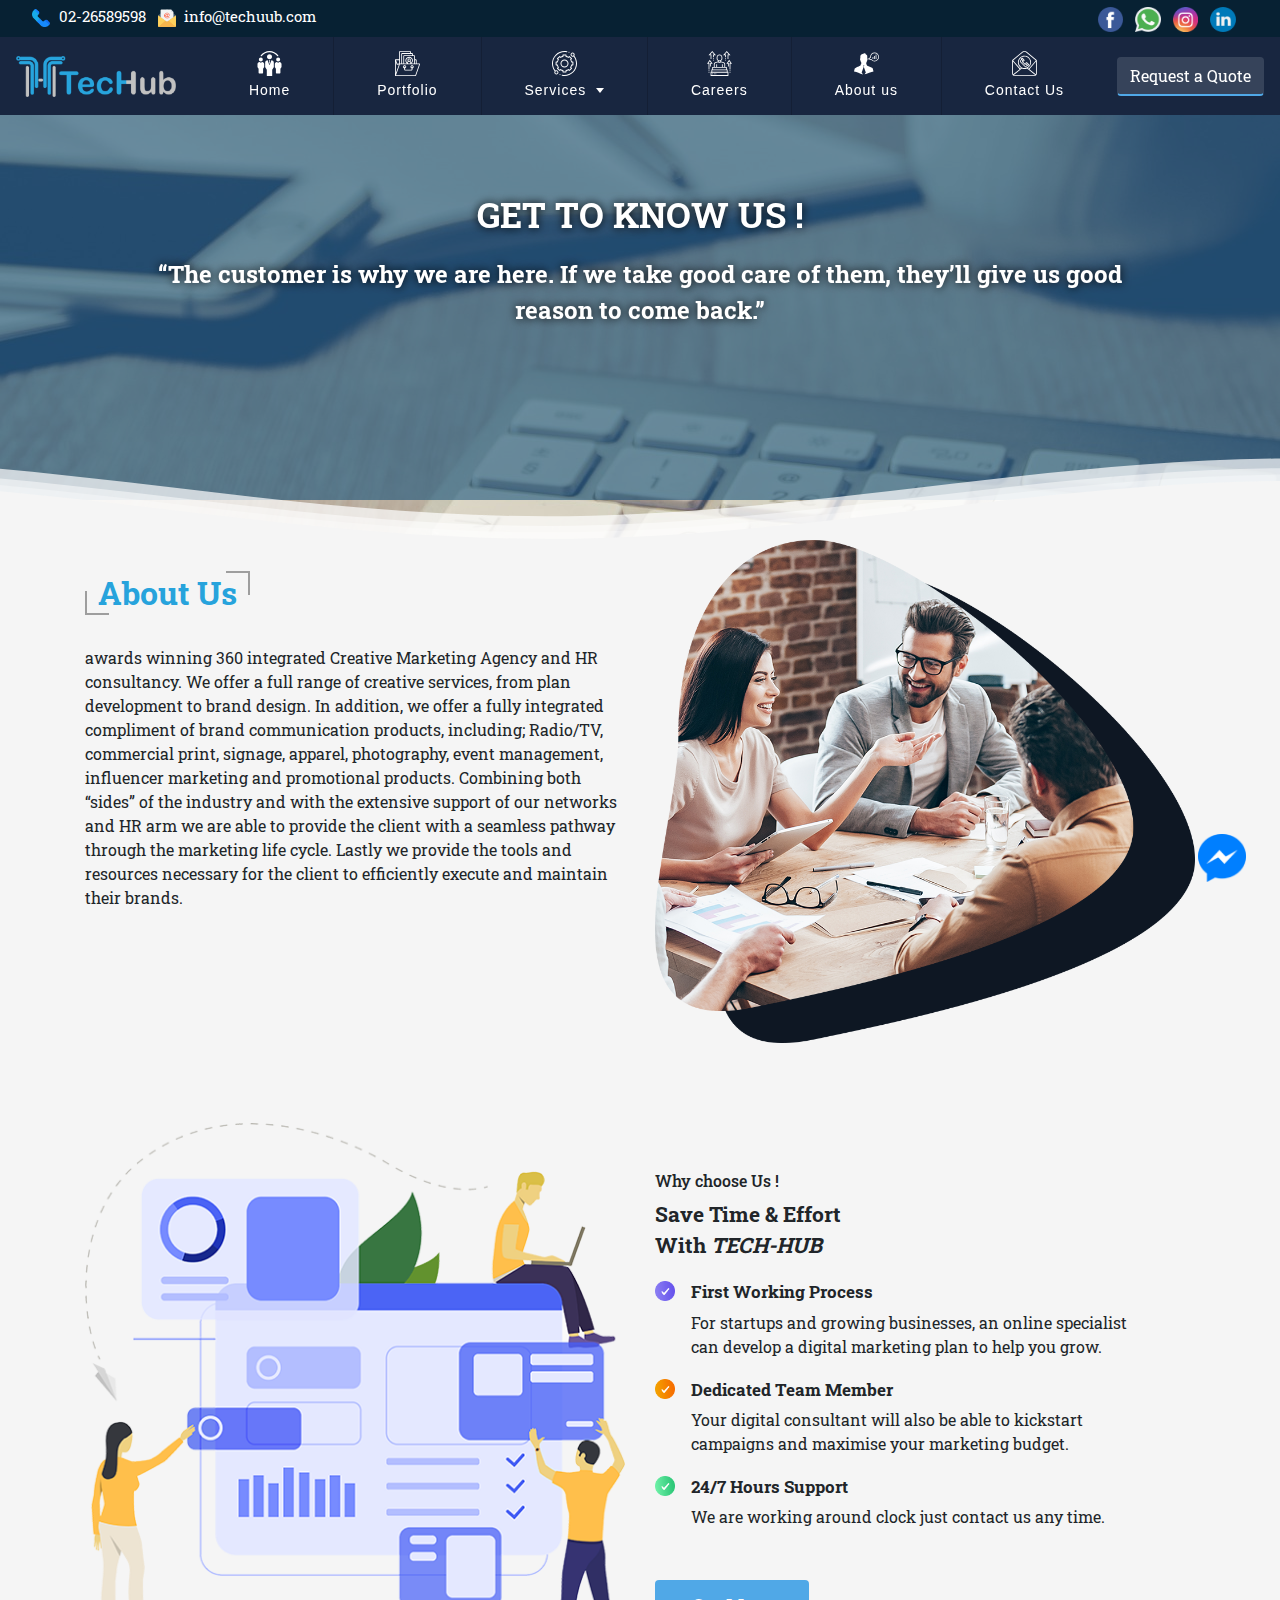
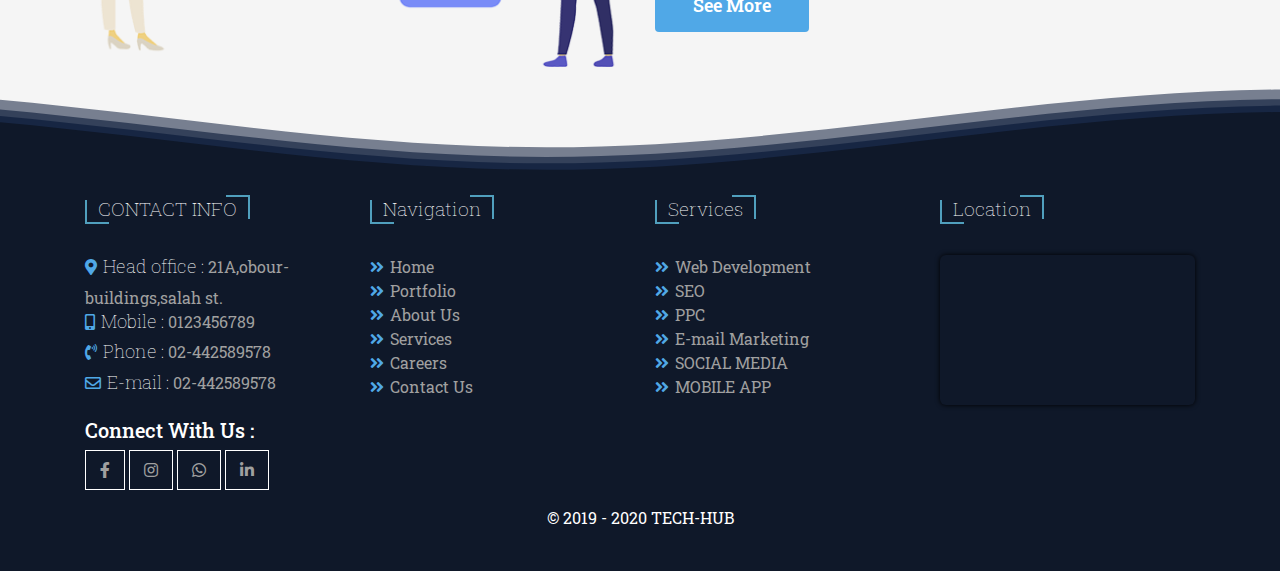
<file: about.html>
<!DOCTYPE html>
<html>


<!-- Mirrored from localhost/10/last-version-to-backend/about.php by HTTrack Website Copier/3.x [XR&CO'2014], Mon, 05 Jul 2021 12:24:49 GMT -->
<!-- Added by HTTrack --><meta http-equiv="content-type" content="text/html;charset=UTF-8" /><!-- /Added by HTTrack -->
<head>
    <title>TECH HUB</title>
    <meta charset="utf-8">
    <link rel="icon" href="assets/img/t-logo.png" type="image/gif" sizes="16x16">
    <meta name="description" content="webdesign,marketing,social media solution,webdevelopment.seo">
    <meta name="keywords" content="webdesign,marketing,social media solution,webdevelopment,seo">
    <meta name="author" content="TECH HUB team">
    <meta name="viewport" content="width=device-width, initial-scale=1.0">

    <link rel="stylesheet" type="text/css" href="assets/css/bootstrap.min.css">
    <link rel="stylesheet" type="text/css" href="assets/css/all.min.css">
    <link rel="stylesheet" type="text/css" href="assets/css/animate.min.css">
    <link rel="stylesheet" type="text/css" href="assets/css/swiper.min.css">
    <link rel="stylesheet" type="text/css" href="assets/css/bsnav.min.css">
    <link rel="stylesheet" type="text/css" href="assets/css/style.css">
    <!-- <link rel="stylesheet" type="text/css" href="http://localhost/10/last-version-to-backend/assets/css/rtl.css"> -->

</head>

<body class="loading">
  <!-- loader -->
  <div id="overlayer"></div>
   
  <div class='loader'>
    <div class="loader-hold">
      <div class="inner">
        <img src="assets/img/t-logo.png" class="xxxx">  
        <img src="assets/img/t-logo.png" > 
      </div>
     
    </divs>
 
    <img src="assets/img/word-logo.png" style="transform: translatex(-50%);
    
    width: 11em;
    left: 50%;">  
    <!-- <div class="lds-ripple"><div></div><div></div></div> -->
</div>
  <!-- end loader -->
   

 
          </div>
           <div class="fix-contact">
        <a href="http://m.me/techuub"><img src="assets/img/msn.png"></a>
        <!-- <a href="https://wa.me/2010123456789"><img src="http://localhost/10/last-version-to-backend/assets/img/whats.png"></a>
        <button class="btn"  data-toggle="modal" data-target="#myModal">register now</button> -->
    </div>
          
             <!-- modal register -->
    <div class="modal fade" id="myModal" tabindex="-1" role="dialog" aria-labelledby="myModalLabel">
            <div class="modal-dialog" role="document">
              <div class="modal-content">
                <div class="modal-header">
                        <h4 class="modal-title" id="myModalLabel">Request A quote</h4>
                  <button type="button" class="close" data-dismiss="modal" aria-label="Close"><span aria-hidden="true">&times;</span></button>
                  
                </div>
                <div class="modal-body">
                    <form>
                        <div class="form-group">
                          <label for="Full name" class="control-label">Name:</label>
                          <input type="text" class="form-control" id="recipient-name">
                        </div>
                        <div class="form-group">
                            <label for="Phone" class="control-label">Phone number:</label>
                            <input type="text" class="form-control" id="number">
                          </div>
                          <div class="form-group">
                              <label for="email" class="control-label">E-mail:</label>
                              <input type="email" class="form-control" id="email">
                            </div>
                          <div class="form-group">  
                              <label for="selectpicker" class="control-label">project :</label>
                            <select id="selectpicker" class="selectpicker form-control">
                                <option selected="selected">Select one</option>
                                <option value="1">1</option>
                                <option value="2">2</option>
                                <option value="3">3</option>
                            </select>
                          </div>
                        <div class="form-group">
                          <label for="message-text" class="control-label">Message:</label>
                          <textarea class="form-control" id="message-text"></textarea>
                        </div>
                        <div class="modal-footer">
                                <button type="button" class="btn btn-default" data-dismiss="modal">Close</button>
                                <button type="submit" class="btn btn-primary">Send</button>
                              </div>
                      </form>
                    </div>
                    
                </div>
                
              </div>
            </div>
        <!--end modal  -->
<div class="top-bar">
  <div class="top-num">
   <ul class="list-unstyled list-inline">
     <li class="list-inline-item"><a href="tel:012345678"><img src="assets/img/telephone.png"> 02-26589598</a></li>
     <li class="list-inline-item"><a href="mailto:techuub@info"><img src="assets/img/mail.png"> info@techuub.com</a></li>
   </ul>
  </div>
  <div class="top-social ">
    <ul class="list-inline list-unstyled ">
      
          <li class="list-inline-item"><a href="#"><img src="assets/img/facebook.png"></a></li>
      
      
          <li class="list-inline-item"><a href="#"><img src="assets/img/whatsappx.png"></a></li>
     
     
          <li class="list-inline-item"> <a href="#"><img src="assets/img/instagram-icon.png"></a></li>
     
      
          <li class="list-inline-item"><a href="#"><img src="assets/img/linkedin.png"></a></li>
     
  </ul>
  </div>
</div>
        <header class="animated">
            <!-- <nav class="navbar navbar-expand-lg navbar-light ">
                <a class="navbar-brand" href="">TECH HUB</a>
                <button class="navbar-toggler" type="button" data-toggle="collapse" data-target="#navbarNav" aria-controls="navbarNav" aria-expanded="false" aria-label="Toggle navigation">
                  <span class="navbar-toggler-icon"></span>
                </button>
                <div class="collapse navbar-collapse" id="navbarNav">
                    <ul class="navbar-nav mr-auto">
                        <li class="nav-item">
                            <a class="nav-link" href="index.php">Home</a>
                        
                        </li>
                        <li class="nav-item">
                                <a class="nav-link" href="about.php">About us</a>
                            </li>
                  
                        <li class="nav-item dropdown">
                            <a class="nav-link dropdown-toggle" href="services.php" id="navbarDropdownMenuLink" role="button"  aria-haspopup="true" aria-expanded="false">
                              Services
                      </a>
                            <div class="dropdown-menu" aria-labelledby="navbarDropdownMenuLink">
                            
                                <a class="dropdown-item" href="main-project.php">project 1 </a>
                                <a class="dropdown-item" href="main-project.php">project 2</a>
                                <a class="dropdown-item" href="main-project.php">project 3</a>
                            </div>
                        </li>
                       
                        <li class="nav-item">
                                <a class="nav-link" href="careers.php">Careers</a>
                            </li>
                            <li class="nav-item">
                                <a class="nav-link" href="contact.php">Contact Us</a>
                            </li>   
    
                    </ul>
                    <a href="single-serv.html" class="btn nav-btn">Request a Quote</a>
                </div>
            </nav> -->

            
            <div class="navbar navbar-expand-lg bsnav">
              <a class="navbar-brand" href="index-2.html" style="font-weight: bold;color: #4ba2ff;">
                <img src="assets/img/techub-final-logox.png"></a>
              <button class="navbar-toggler toggler-spin"><span class="navbar-toggler-icon"></span></button>
              <div class="collapse navbar-collapse ">
               <div class=""></div>
                 <ul class="navbar-nav navbar-mobile mr-auto">
                    <li class="nav-item  ">
                      <a class="nav-link" href="index-2.html"><img src="assets/img/team.svg">Home</a>
                  
                  </li>
                  <li class="nav-item  ">
                      <a class="nav-link" href="porto.html"><img src="assets/img/portfolio.svg">Portfolio</a>
                  
                  </li>
                      <li class="nav-item dropdown-horizontal  dropdown zoom">
                          <a class="nav-link" href="services.html"><img src="assets/img/support.svg">Services <i class="caret"></i></a>
                          <ul class="navbar-nav">
                              <li class="nav-item "><a class="nav-link" href="single-serv.html">seo</a></li>
                              <li class="nav-item"><a class="nav-link" href="single-serv.html">web development</a></li>
                              <li class="nav-item"><a class="nav-link" href="single-serv.html">mobile app</a></li>
                              <li class="nav-item"><a class="nav-link" href="single-serv.html">ppc</a></li>
                              <li class="nav-item"><a class="nav-link" href="single-serv.html">email marketing</a></li>
                              <li class="nav-item"><a class="nav-link" href="single-serv.html">social media</a></li>
                          </ul>
                      </li>
                      <li class="nav-item  ">
                        <a class="nav-link" href="careers.html"><img src="assets/img/career.svg">Careers</a>
                    </li>
                    <li class="nav-item  ">
                          <a class="nav-link" href="about.html"><img src="assets/img/about.svg">About us</a>
                      </li>
                    <li class="nav-item  ">
                        <a class="nav-link nav-item-double-line" href="contact.html"><img src="assets/img/contact.svg">Contact Us</a>
                    </li>   
                    <a href="#"  data-toggle="modal" data-target="#myModal" class="btn nav-btn d-block d-lg-none">Request a Quote</a>
                  </ul>
                  <a href="#" data-toggle="modal" data-target="#myModal" class="btn nav-btn">Request a Quote</a>
              </div>
              
          </div>
        </header>

        
        <div class="bsnav-mobile">
          <div class="bsnav-mobile-overlay"></div>
          <div class="navbar">
          <div class="top-social text-center" style="color: white;">
    <ul class="list-inline list-unstyled ">
      
          <li class="list-inline-item"><a href="#"><img src="assets/img/facebook.png"></a></li>
      
      
          <li class="list-inline-item"><a href="#"><img src="assets/img/whatsappx.png"></a></li>
     
     
          <li class="list-inline-item"> <a href="#"><img src="assets/img/instagram-icon.png"></a></li>
     
      
          <li class="list-inline-item"><a href="#"><img src="assets/img/linkedin.png"></a></li>
     
  </ul>
  
  </div>
  <div class="top-num text-center" style="color: white;">
    <h6>contact us :</h6>
   <ul class="list-unstyled">
     <li class="list-inline-item"><a href="tel:012345678"><img src="assets/img/telephone.png"> 02-26589598</a></li>
     <li class="list-inline-item"><a href="mailto:techuub@info"><img src="assets/img/mail.png"> info@techuub.com</a></li>
   </ul>
  </div>
          </div>
          
        </div>        <section class="hero-sec">
         
              
                <div class="bg bg-pages" >
                  <img class="layer3" src="assets/img/relaxbg.jpg" alt="" style="transform: translate3d(0 ,0,0);"/>
                  <div class="ovr-ly"></div>
               <div class="hero-text">
                <p data-0="opacity:1;transform:scale(1);-webkit-transform:scale(1);" 
                data-250="opacity:0;transform:scale(1.5);-webkit-transform: scale(1.5);" 
                style="opacity: 1; transform: scale(1);" >GET TO KNOW US !</p>
                <p data-0="opacity:1;transform:scale(1);-webkit-transform:scale(1);" 
                data-250="opacity:0;transform:scale(0.5);-webkit-transform: scale(0.5);" 
                style="opacity: 1; transform: scale(1);">“The customer is why we are here. 
                If we take good care of them, they’ll give us good reason to come back.”</p>
               </div>
              
                </div>
                <div style="width: 100%;margin-top: -3em;">
                    <svg class="waves" xmlns="http://www.w3.org/2000/svg" xmlns:xlink="http://www.w3.org/1999/xlink" viewBox="0 24 150 28" preserveAspectRatio="none" shape-rendering="auto">
                        <defs>
                            <path id="gentle-wave" d="M-160 44c30 0 58-18 88-18s 58 18 88 18 58-18 88-18 58 18 88 18 v44h-352z" />
                        </defs>
                        <g class="">
                            <use xlink:href="#gentle-wave" x="48" y="0" fill="rgba(255,255,255,0.7" />
                            <use xlink:href="#gentle-wave" x="48" y="3" fill="rgba(255,255,255,0.5)" />
                            <use xlink:href="#gentle-wave" x="48" y="5" fill="rgba(255,255,255,0.3)" />
                            <use xlink:href="#gentle-wave" x="48" y="7" fill="#f5f5f5" />
                        </g>
                    </svg>
                </div>
            

              
              
        </section>
        

 
      <section class="about-page">
        <div class=" container">
          <div class="row">
            <div class="col-12 col-sm-12 col-md-6">
              <div class="serv-text-left">
              <div class="title">
                <span class="top"></span>
                <span class="right"></span>
                <span class="bottom"></span>
                <span class="left"></span>
            <h2>About Us</h2>
          </div>
          <p>              awards winning 360 integrated Creative Marketing Agency and HR consultancy. We offer a full range of creative services, from plan development to brand design. In addition, we offer a fully integrated compliment of brand communication products, including; Radio/TV, commercial print, signage, apparel, photography, event management, influencer marketing and promotional products. Combining both “sides” of the industry and with the extensive support of our networks and HR arm we are able to provide the client with a seamless pathway through the marketing life cycle.
            Lastly we provide the tools and resources necessary for the client to efficiently execute and maintain their brands.
</p>
</div>
            </div>
            <div class="col-12 col-sm-12 col-md-6 d-none d-sm-none d-md-block">
              <div class="about-img ">
              <img src="assets/img/about.png" style="width: 100%;">
            </div>
            </div>
          </div>
        </div>
      </section>
      <section class="why-choose">
        <div class="container">
          <div class="row">
            <div class="col-12 col-sm-12 col-md-6">
              <div class="about-img">
                <img src="assets/img/home_img-03.png" style="width: 100%;">
              </div>
            </div>
            <div class="col-12 col-sm-12 col-md-6">
              <div class="why-text mt-5">
                <div class="why-title">
                <h6>Why choose Us !</h6>
                <p>Save Time & Effort<br>
                  With <i>TECH-HUB</i></p>
                </div>

                  <div class="points">
                   
                      <div class="inline-fix" >
                        <img src="assets/img/chek_b.png" width="20">
                      </div>
                      <div class="point" >
                        <h6>First Working Process</h6>
                        <p>For startups and growing businesses, an online specialist <br> can develop a digital marketing plan to help you grow.</p>
  
                      
                    </div>

                
              </div>

              <div class="points">
                   
                <div class="inline-fix" >
                  <img src="assets/img/chek_o.png" width="20">
                </div>
                <div class="point" >
                  <h6>Dedicated Team Member</h6>
                  <p>Your digital consultant will also be able to kickstart<br> campaigns and maximise your marketing budget.</p>

                
              </div>

          
        </div>

        <div class="points">
                   
          <div class="inline-fix" >
            <img src="assets/img/chek_g.png" width="20">
          </div>
          <div class="point" >
            <h6>
              24/7 Hours Support</h6>
            <p>We are working around clock just contact us any time.</p>

          
        </div>

    </div>
    <a href="services.html" class="btn btn-custom">See More</a>
  </div>
 
            </div>
          </div>
        </div>
        
      </section>


  


      
<section class="wave-wrap" style="position: relative;">
  <div style="
  
  width: 100%;">
      <svg class="waves" xmlns="http://www.w3.org/2000/svg" xmlns:xlink="http://www.w3.org/1999/xlink" viewBox="0 24 150 28" preserveAspectRatio="none" shape-rendering="auto">
          <defs>
              <path id="gentle-wave" d="M-160 44c30 0 58-18 88-18s 58 18 88 18 58-18 88-18 58 18 88 18 v44h-352z" />
          </defs>
          <g class="">
              <use xlink:href="#gentle-wave" x="48" y="0" fill="#0e1e3c8c" />
              <use xlink:href="#gentle-wave" x="48" y="3" fill="#0e1e3ca3" />
              <use xlink:href="#gentle-wave" x="48" y="5" fill="#0e1e3cbf" />
              <use xlink:href="#gentle-wave" x="48" y="7" fill="#0f1829" />
          </g>
      </svg>
  </div>

  <footer>
          
    <div class="container">
      <div class="row">
        
        <div class="col-md-4 col-lg-3 col-sm-6">
            <div class="f-title">
                <div class="title mt-2">
                    <span class="top"></span>
                    <span class="right"></span>
                    <span class="bottom"></span>
                    <span class="left"></span>
                <h2 class="h4">CONTACT INFO</h2>
                
              </div>
            </div>
            <div class="f-content">
            
                 
                      <ul class="list-unstyled  contact-info">
                          
                              <li class=""><i class="fas fa-map-marker-alt"></i> <h5>Head office :</h5><a href="#"> 21A,obour-buildings,salah st.</a></li>
                          
                          
                              <li class=""><i class="fas fa-mobile-alt"></i> <h5>Mobile :</h5><a href="#"> 0123456789</a></li>
                          
                          
                              <li class=""><i class="fas fa-phone-volume"></i> <h5>Phone :</h5><a href="#"> 02-442589578</a></li>
                      
                          
                              <li class=""><i class="far fa-envelope"></i> <h5>E-mail :</h5><a href="#"> 02-442589578</a></li>
                          
                          
                      </ul>
                      <h5>Connect With Us :</h5>
                        <ul class="list-inline list-unstyled  social">
                            <a href="#">
                                <li class="list-inline-item face"><i class="fab fa-facebook-f"></i></li>
                            </a>
                            <a href="#">
                                <li class="list-inline-item inst"><i class="fab fa-instagram"></i></li>
                            </a>
                            <a href="#">
                                <li class="list-inline-item whats"><i class="fab fa-whatsapp"></i></li>
                            </a>
                            <a href="#">
                                <li class="list-inline-item link"><i class="fab fa-linkedin-in"></i></li>
                            </a>
                        </ul>
                  
            </div>
          </div>
  
          <div class="col-md-4 col-lg-3 col-sm-6">
              <div class="f-title">
                  <div class="title mt-2">
                      <span class="top"></span>
                      <span class="right"></span>
                      <span class="bottom"></span>
                      <span class="left"></span>
                  <h2 class="h3">Navigation</h2>
                  
                </div>
              </div>
              <div class="f-content">
              
                   
                        <ul class="list-unstyled  contact-info xx">
                            <a href="index-2.html">
                                <li class=""><i class="fas fa-angle-double-right"></i> Home</li>
                            </a>
                            <a href="porto.html">
                                <li class=""><i class="fas fa-angle-double-right"></i> Portfolio</li>
                            </a>
                            <a href="about.html">
                                <li class=""><i class="fas fa-angle-double-right"></i> About Us</li>
                            </a>
                            <a href="services.html">
                                <li class=""><i class="fas fa-angle-double-right"></i> Services</li>
                            </a>
                            <a href="careers.html">
                                <li class=""><i class="fas fa-angle-double-right"></i> Careers</li>
                            </a>
                            <a href="contact.html">
                                <li class=""><i class="fas fa-angle-double-right"></i> Contact Us</li>
                            </a>
                            
                        </ul>
                    
              </div>
            </div>

            <div class="col-md-4 col-lg-3 col-sm-6">
              <div class="f-title">
                  <div class="title mt-2">
                      <span class="top"></span>
                      <span class="right"></span>
                      <span class="bottom"></span>
                      <span class="left"></span>
                  <h2 class="h4">Services</h2>
                  
                </div>
              </div>
              <div class="f-content">
              
                   
                        <ul class="list-unstyled  contact-info xx">
                            <a href="single-serv.html">
                                <li class=""><i class="fas fa-angle-double-right"></i> Web Development</li>
                            </a>
                            <a href="s.html">
                                <li class=""><i class="fas fa-angle-double-right"></i> SEO</li>
                            </a>
                            <a href="single-serv.html">
                                <li class=""><i class="fas fa-angle-double-right"></i> PPC</li>
                            </a>
                            <a href="single-serv.html">
                                <li class=""><i class="fas fa-angle-double-right"></i> E-mail Marketing</li>
                            </a>
                            <a href="single-serv.html">
                                <li class=""><i class="fas fa-angle-double-right"></i> SOCIAL MEDIA</li>
                            </a>

                            <a href="single-serv.html">
                              <li class=""><i class="fas fa-angle-double-right"></i> MOBILE APP</li>
                          </a>
                            
                        </ul>
                    
              </div>
            </div>

            <div class="col-md-4 col-lg-3 col-sm-6">
              <div class="f-title">
                  <div class="title mt-2">
                      <span class="top"></span>
                      <span class="right"></span>
                      <span class="bottom"></span>
                      <span class="left"></span>
                  <h2 class="h4">Location</h2>
                  
                </div>
              </div>
              <div class="f-content">
                <iframe src="https://www.google.com/maps/embed?pb=!1m18!1m12!1m3!1d3452.6630453393177!2d31.300506114444048!3d30.075191624075796!2m3!1f0!2f0!3f0!3m2!1i1024!2i768!4f13.1!3m3!1m2!1s0x14583fb42a070b89%3A0xa58c9d00ceb9d2f4!2sYIS%20Web!5e0!3m2!1sen!2seg!4v1580479468566!5m2!1sen!2seg" frameborder="0" style="border:0;" allowfullscreen=""></iframe>
                   
                    
              </div>
            </div>

            
      </div>
    </div>
    <div class="last-sec text-center">
      <p>© 2019 - 2020 TECH-HUB</p>
    </div>
  </footer>
</section>
      
   
        </body>
        
        <script src="assets/js/jquery-3.4.1.min.js"></script>
        <script src="assets/js/bootstrap.min.js"></script>
        <script src="assets/js/wow.min.js"></script>
        <script src="assets/js/lightgallery-all.min.js"></script>
        <script src="assets/js/typed.min.js"></script>
        <script src="assets/js/jquery.waypoints.min.js"></script>
        <script src="assets/js/counterup2-1.0.1.min.js"></script>
        <script src="assets/js/skrollr.min.js"></script>
        <script src="assets/js/swiper.min.js"></script>
        <script src="assets/js/simpleParallax.min.js"></script>
        <script src="assets/js/bsnav.min.js"></script>
        <script src="assets/js/isotope.js"></script>
        <script src="assets/js/custom.js"></script>
        
        <script>
          if ($(".bg-pages").length){
          var s = skrollr.init();
          if (s.isMobile()) {
  s.destroy();
}}
          </script>
        
<!-- Mirrored from localhost/10/last-version-to-backend/about.php by HTTrack Website Copier/3.x [XR&CO'2014], Mon, 05 Jul 2021 12:25:05 GMT -->
</html>
</file>
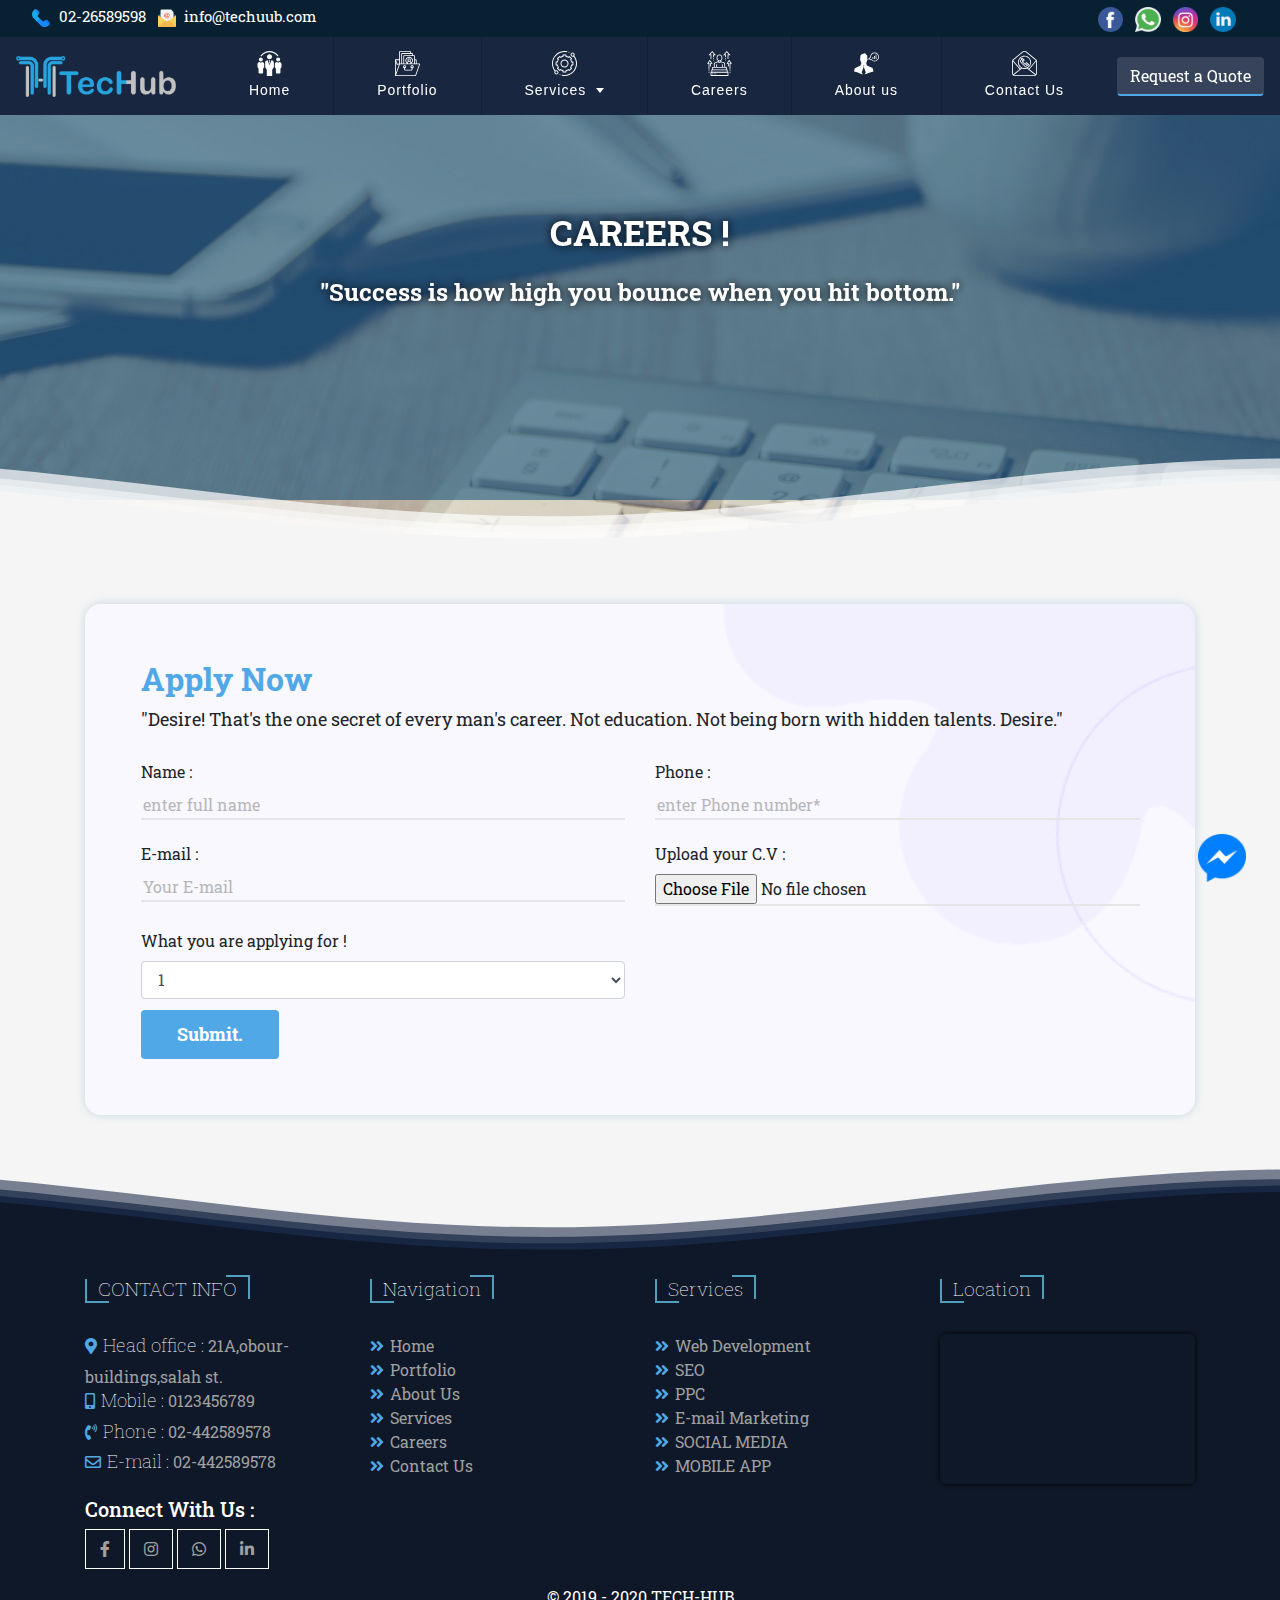
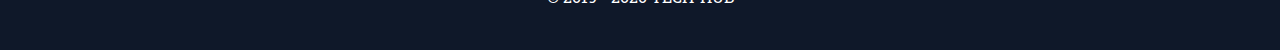
<file: careers.html>
<!DOCTYPE html>
<html>


<!-- Mirrored from localhost/10/last-version-to-backend/careers.php by HTTrack Website Copier/3.x [XR&CO'2014], Mon, 05 Jul 2021 12:24:49 GMT -->
<!-- Added by HTTrack --><meta http-equiv="content-type" content="text/html;charset=UTF-8" /><!-- /Added by HTTrack -->
<head>
    <title>TECH HUB</title>
    <meta charset="utf-8">
    <link rel="icon" href="assets/img/t-logo.png" type="image/gif" sizes="16x16">
    <meta name="description" content="webdesign,marketing,social media solution,webdevelopment.seo">
    <meta name="keywords" content="webdesign,marketing,social media solution,webdevelopment,seo">
    <meta name="author" content="TECH HUB team">
    <meta name="viewport" content="width=device-width, initial-scale=1.0">

    <link rel="stylesheet" type="text/css" href="assets/css/bootstrap.min.css">
    <link rel="stylesheet" type="text/css" href="assets/css/all.min.css">
    <link rel="stylesheet" type="text/css" href="assets/css/animate.min.css">
    <link rel="stylesheet" type="text/css" href="assets/css/swiper.min.css">
    <link rel="stylesheet" type="text/css" href="assets/css/bsnav.min.css">
    <link rel="stylesheet" type="text/css" href="assets/css/style.css">
    <!-- <link rel="stylesheet" type="text/css" href="http://localhost/10/last-version-to-backend/assets/css/rtl.css"> -->

</head>

<body class="loading">
  <!-- loader -->
  <div id="overlayer"></div>
   
  <div class='loader'>
    <div class="loader-hold">
      <div class="inner">
        <img src="assets/img/t-logo.png" class="xxxx">  
        <img src="assets/img/t-logo.png" > 
      </div>
     
    </divs>
 
    <img src="assets/img/word-logo.png" style="transform: translatex(-50%);
    
    width: 11em;
    left: 50%;">  
    <!-- <div class="lds-ripple"><div></div><div></div></div> -->
</div>
  <!-- end loader -->
   

 
          </div>
           <div class="fix-contact">
        <a href="http://m.me/techuub"><img src="assets/img/msn.png"></a>
        <!-- <a href="https://wa.me/2010123456789"><img src="http://localhost/10/last-version-to-backend/assets/img/whats.png"></a>
        <button class="btn"  data-toggle="modal" data-target="#myModal">register now</button> -->
    </div>
          
             <!-- modal register -->
    <div class="modal fade" id="myModal" tabindex="-1" role="dialog" aria-labelledby="myModalLabel">
            <div class="modal-dialog" role="document">
              <div class="modal-content">
                <div class="modal-header">
                        <h4 class="modal-title" id="myModalLabel">Request A quote</h4>
                  <button type="button" class="close" data-dismiss="modal" aria-label="Close"><span aria-hidden="true">&times;</span></button>
                  
                </div>
                <div class="modal-body">
                    <form>
                        <div class="form-group">
                          <label for="Full name" class="control-label">Name:</label>
                          <input type="text" class="form-control" id="recipient-name">
                        </div>
                        <div class="form-group">
                            <label for="Phone" class="control-label">Phone number:</label>
                            <input type="text" class="form-control" id="number">
                          </div>
                          <div class="form-group">
                              <label for="email" class="control-label">E-mail:</label>
                              <input type="email" class="form-control" id="email">
                            </div>
                          <div class="form-group">  
                              <label for="selectpicker" class="control-label">project :</label>
                            <select id="selectpicker" class="selectpicker form-control">
                                <option selected="selected">Select one</option>
                                <option value="1">1</option>
                                <option value="2">2</option>
                                <option value="3">3</option>
                            </select>
                          </div>
                        <div class="form-group">
                          <label for="message-text" class="control-label">Message:</label>
                          <textarea class="form-control" id="message-text"></textarea>
                        </div>
                        <div class="modal-footer">
                                <button type="button" class="btn btn-default" data-dismiss="modal">Close</button>
                                <button type="submit" class="btn btn-primary">Send</button>
                              </div>
                      </form>
                    </div>
                    
                </div>
                
              </div>
            </div>
        <!--end modal  -->
<div class="top-bar">
  <div class="top-num">
   <ul class="list-unstyled list-inline">
     <li class="list-inline-item"><a href="tel:012345678"><img src="assets/img/telephone.png"> 02-26589598</a></li>
     <li class="list-inline-item"><a href="mailto:techuub@info"><img src="assets/img/mail.png"> info@techuub.com</a></li>
   </ul>
  </div>
  <div class="top-social ">
    <ul class="list-inline list-unstyled ">
      
          <li class="list-inline-item"><a href="#"><img src="assets/img/facebook.png"></a></li>
      
      
          <li class="list-inline-item"><a href="#"><img src="assets/img/whatsappx.png"></a></li>
     
     
          <li class="list-inline-item"> <a href="#"><img src="assets/img/instagram-icon.png"></a></li>
     
      
          <li class="list-inline-item"><a href="#"><img src="assets/img/linkedin.png"></a></li>
     
  </ul>
  </div>
</div>
        <header class="animated">
            <!-- <nav class="navbar navbar-expand-lg navbar-light ">
                <a class="navbar-brand" href="">TECH HUB</a>
                <button class="navbar-toggler" type="button" data-toggle="collapse" data-target="#navbarNav" aria-controls="navbarNav" aria-expanded="false" aria-label="Toggle navigation">
                  <span class="navbar-toggler-icon"></span>
                </button>
                <div class="collapse navbar-collapse" id="navbarNav">
                    <ul class="navbar-nav mr-auto">
                        <li class="nav-item">
                            <a class="nav-link" href="index.php">Home</a>
                        
                        </li>
                        <li class="nav-item">
                                <a class="nav-link" href="about.php">About us</a>
                            </li>
                  
                        <li class="nav-item dropdown">
                            <a class="nav-link dropdown-toggle" href="services.php" id="navbarDropdownMenuLink" role="button"  aria-haspopup="true" aria-expanded="false">
                              Services
                      </a>
                            <div class="dropdown-menu" aria-labelledby="navbarDropdownMenuLink">
                            
                                <a class="dropdown-item" href="main-project.php">project 1 </a>
                                <a class="dropdown-item" href="main-project.php">project 2</a>
                                <a class="dropdown-item" href="main-project.php">project 3</a>
                            </div>
                        </li>
                       
                        <li class="nav-item">
                                <a class="nav-link" href="careers.php">Careers</a>
                            </li>
                            <li class="nav-item">
                                <a class="nav-link" href="contact.php">Contact Us</a>
                            </li>   
    
                    </ul>
                    <a href="single-serv.html" class="btn nav-btn">Request a Quote</a>
                </div>
            </nav> -->

            
            <div class="navbar navbar-expand-lg bsnav">
              <a class="navbar-brand" href="index-2.html" style="font-weight: bold;color: #4ba2ff;">
                <img src="assets/img/techub-final-logox.png"></a>
              <button class="navbar-toggler toggler-spin"><span class="navbar-toggler-icon"></span></button>
              <div class="collapse navbar-collapse ">
               <div class=""></div>
                 <ul class="navbar-nav navbar-mobile mr-auto">
                    <li class="nav-item  ">
                      <a class="nav-link" href="index-2.html"><img src="assets/img/team.svg">Home</a>
                  
                  </li>
                  <li class="nav-item  ">
                      <a class="nav-link" href="porto.html"><img src="assets/img/portfolio.svg">Portfolio</a>
                  
                  </li>
                      <li class="nav-item dropdown-horizontal  dropdown zoom">
                          <a class="nav-link" href="services.html"><img src="assets/img/support.svg">Services <i class="caret"></i></a>
                          <ul class="navbar-nav">
                              <li class="nav-item "><a class="nav-link" href="single-serv.html">seo</a></li>
                              <li class="nav-item"><a class="nav-link" href="single-serv.html">web development</a></li>
                              <li class="nav-item"><a class="nav-link" href="single-serv.html">mobile app</a></li>
                              <li class="nav-item"><a class="nav-link" href="single-serv.html">ppc</a></li>
                              <li class="nav-item"><a class="nav-link" href="single-serv.html">email marketing</a></li>
                              <li class="nav-item"><a class="nav-link" href="single-serv.html">social media</a></li>
                          </ul>
                      </li>
                      <li class="nav-item  ">
                        <a class="nav-link" href="careers.html"><img src="assets/img/career.svg">Careers</a>
                    </li>
                    <li class="nav-item  ">
                          <a class="nav-link" href="about.html"><img src="assets/img/about.svg">About us</a>
                      </li>
                    <li class="nav-item  ">
                        <a class="nav-link nav-item-double-line" href="contact.html"><img src="assets/img/contact.svg">Contact Us</a>
                    </li>   
                    <a href="#"  data-toggle="modal" data-target="#myModal" class="btn nav-btn d-block d-lg-none">Request a Quote</a>
                  </ul>
                  <a href="#" data-toggle="modal" data-target="#myModal" class="btn nav-btn">Request a Quote</a>
              </div>
              
          </div>
        </header>

        
        <div class="bsnav-mobile">
          <div class="bsnav-mobile-overlay"></div>
          <div class="navbar">
          <div class="top-social text-center" style="color: white;">
    <ul class="list-inline list-unstyled ">
      
          <li class="list-inline-item"><a href="#"><img src="assets/img/facebook.png"></a></li>
      
      
          <li class="list-inline-item"><a href="#"><img src="assets/img/whatsappx.png"></a></li>
     
     
          <li class="list-inline-item"> <a href="#"><img src="assets/img/instagram-icon.png"></a></li>
     
      
          <li class="list-inline-item"><a href="#"><img src="assets/img/linkedin.png"></a></li>
     
  </ul>
  
  </div>
  <div class="top-num text-center" style="color: white;">
    <h6>contact us :</h6>
   <ul class="list-unstyled">
     <li class="list-inline-item"><a href="tel:012345678"><img src="assets/img/telephone.png"> 02-26589598</a></li>
     <li class="list-inline-item"><a href="mailto:techuub@info"><img src="assets/img/mail.png"> info@techuub.com</a></li>
   </ul>
  </div>
          </div>
          
        </div>        <section class="hero-sec">
         
              
                <div class="bg bg-pages" >
                  <img class="layer3" src="assets/img/relaxbg.jpg" alt="" style="transform: translate3d(0 ,0,0);"/>
                  <div class="ovr-ly"></div>
               <div class="hero-text">
                <p data-0="opacity:1;transform:scale(1);-webkit-transform:scale(1);" 
                data-250="opacity:0;transform:scale(1.5);-webkit-transform: scale(1.5);" 
                style="opacity: 1; transform: scale(1);" >CAREERS !</p>
                <p data-0="opacity:1;transform:scale(1);-webkit-transform:scale(1);" 
                data-250="opacity:0;transform:scale(0.5);-webkit-transform: scale(0.5);" 
                style="opacity: 1; transform: scale(1);">"Success is how high you bounce when you hit bottom."</p>
               </div>
              
                </div>
                <div style="width: 100%;margin-top: -3em;">
                    <svg class="waves" xmlns="http://www.w3.org/2000/svg" xmlns:xlink="http://www.w3.org/1999/xlink" viewBox="0 24 150 28" preserveAspectRatio="none" shape-rendering="auto">
                        <defs>
                            <path id="gentle-wave" d="M-160 44c30 0 58-18 88-18s 58 18 88 18 58-18 88-18 58 18 88 18 v44h-352z" />
                        </defs>
                        <g class="">
                            <use xlink:href="#gentle-wave" x="48" y="0" fill="rgba(255,255,255,0.7" />
                            <use xlink:href="#gentle-wave" x="48" y="3" fill="rgba(255,255,255,0.5)" />
                            <use xlink:href="#gentle-wave" x="48" y="5" fill="rgba(255,255,255,0.3)" />
                            <use xlink:href="#gentle-wave" x="48" y="7" fill="#f5f5f5" />
                        </g>
                    </svg>
                </div>
            

              
              
        </section>
        

 
<section class="career-page mt-5 mb-5">
    <div class="container">
        <div class="row">
            <div class="col-12 col-sm-12 col-md-6">
                 <div class="career-text">
                    
                 </div>
            </div>
            <div class="col-12 col-sm-12 col-md-12">
                <div class="form-sec mt-sm-3">
                    <div class="form-head">
                    <h2>Apply Now</h2>
                    <p>"Desire! That's the one secret of every man's career. Not education. Not being born with hidden talents. Desire."</p>
                </div>
                 <form action="#">
                     <div class="row">
                        <div class="col-12 col-sm-12 col-md-6">
                            <div class="wrapper">
                                <label for="name">Name :</label>
                            <input type="text" id="name" placeholder="enter full name">
                            <div class="under-line"></div>
                        </div>
                        </div>
                        <div class="col-12 col-sm-12 col-md-6">
                            <div class="wrapper">
                                <label for="phone">Phone :</label>
                            <input type="text" id="phone" placeholder="enter Phone number*">
                            <div class="under-line"></div>
                        </div>
                        </div>
                        <div class="col-12 col-sm-12 col-md-6">
                            <div class="wrapper">
                                <label for="phone">E-mail :</label>
                            <input type="text" placeholder="Your E-mail">
                            <div class="under-line"></div>
                        </div>
                        </div>
                        <div class="col-12 col-sm-12 col-md-6">
                            <div class="wrapper">
                                <label for="applyfor">Upload your C.V :</label>
                            <input type="file" placeholder="">
                            
                        </div>
                        </div>
                        <div class="col-12 col-sm-12 col-md-6">
                            <div class="wrapper">
                                <label for="applyfor">What you are applying for !</label>
                                <select class="form-control" id="applyfor">
                                  <option>1</option>
                                  <option>2</option>
                                  <option>3</option>
                                  <option>4</option>
                                  <option>5</option>
                                </select>
                        </div>
                        </div>
                        
                        
                        
                        
                     </div>
                     <div class="form-btn">
                         <button type="submit" class="btn btn-custom">Submit.</button>
                     </div>
                 </form>
                 
                 
                </div>
            </div>
        </div>
    </div>
</section>


  



<section class="wave-wrap" style="position: relative;">
  <div style="
  
  width: 100%;">
      <svg class="waves" xmlns="http://www.w3.org/2000/svg" xmlns:xlink="http://www.w3.org/1999/xlink" viewBox="0 24 150 28" preserveAspectRatio="none" shape-rendering="auto">
          <defs>
              <path id="gentle-wave" d="M-160 44c30 0 58-18 88-18s 58 18 88 18 58-18 88-18 58 18 88 18 v44h-352z" />
          </defs>
          <g class="">
              <use xlink:href="#gentle-wave" x="48" y="0" fill="#0e1e3c8c" />
              <use xlink:href="#gentle-wave" x="48" y="3" fill="#0e1e3ca3" />
              <use xlink:href="#gentle-wave" x="48" y="5" fill="#0e1e3cbf" />
              <use xlink:href="#gentle-wave" x="48" y="7" fill="#0f1829" />
          </g>
      </svg>
  </div>

  <footer>
          
    <div class="container">
      <div class="row">
        
        <div class="col-md-4 col-lg-3 col-sm-6">
            <div class="f-title">
                <div class="title mt-2">
                    <span class="top"></span>
                    <span class="right"></span>
                    <span class="bottom"></span>
                    <span class="left"></span>
                <h2 class="h4">CONTACT INFO</h2>
                
              </div>
            </div>
            <div class="f-content">
            
                 
                      <ul class="list-unstyled  contact-info">
                          
                              <li class=""><i class="fas fa-map-marker-alt"></i> <h5>Head office :</h5><a href="#"> 21A,obour-buildings,salah st.</a></li>
                          
                          
                              <li class=""><i class="fas fa-mobile-alt"></i> <h5>Mobile :</h5><a href="#"> 0123456789</a></li>
                          
                          
                              <li class=""><i class="fas fa-phone-volume"></i> <h5>Phone :</h5><a href="#"> 02-442589578</a></li>
                      
                          
                              <li class=""><i class="far fa-envelope"></i> <h5>E-mail :</h5><a href="#"> 02-442589578</a></li>
                          
                          
                      </ul>
                      <h5>Connect With Us :</h5>
                        <ul class="list-inline list-unstyled  social">
                            <a href="#">
                                <li class="list-inline-item face"><i class="fab fa-facebook-f"></i></li>
                            </a>
                            <a href="#">
                                <li class="list-inline-item inst"><i class="fab fa-instagram"></i></li>
                            </a>
                            <a href="#">
                                <li class="list-inline-item whats"><i class="fab fa-whatsapp"></i></li>
                            </a>
                            <a href="#">
                                <li class="list-inline-item link"><i class="fab fa-linkedin-in"></i></li>
                            </a>
                        </ul>
                  
            </div>
          </div>
  
          <div class="col-md-4 col-lg-3 col-sm-6">
              <div class="f-title">
                  <div class="title mt-2">
                      <span class="top"></span>
                      <span class="right"></span>
                      <span class="bottom"></span>
                      <span class="left"></span>
                  <h2 class="h3">Navigation</h2>
                  
                </div>
              </div>
              <div class="f-content">
              
                   
                        <ul class="list-unstyled  contact-info xx">
                            <a href="index-2.html">
                                <li class=""><i class="fas fa-angle-double-right"></i> Home</li>
                            </a>
                            <a href="porto.html">
                                <li class=""><i class="fas fa-angle-double-right"></i> Portfolio</li>
                            </a>
                            <a href="about.html">
                                <li class=""><i class="fas fa-angle-double-right"></i> About Us</li>
                            </a>
                            <a href="services.html">
                                <li class=""><i class="fas fa-angle-double-right"></i> Services</li>
                            </a>
                            <a href="careers.html">
                                <li class=""><i class="fas fa-angle-double-right"></i> Careers</li>
                            </a>
                            <a href="contact.html">
                                <li class=""><i class="fas fa-angle-double-right"></i> Contact Us</li>
                            </a>
                            
                        </ul>
                    
              </div>
            </div>

            <div class="col-md-4 col-lg-3 col-sm-6">
              <div class="f-title">
                  <div class="title mt-2">
                      <span class="top"></span>
                      <span class="right"></span>
                      <span class="bottom"></span>
                      <span class="left"></span>
                  <h2 class="h4">Services</h2>
                  
                </div>
              </div>
              <div class="f-content">
              
                   
                        <ul class="list-unstyled  contact-info xx">
                            <a href="single-serv.html">
                                <li class=""><i class="fas fa-angle-double-right"></i> Web Development</li>
                            </a>
                            <a href="s.html">
                                <li class=""><i class="fas fa-angle-double-right"></i> SEO</li>
                            </a>
                            <a href="single-serv.html">
                                <li class=""><i class="fas fa-angle-double-right"></i> PPC</li>
                            </a>
                            <a href="single-serv.html">
                                <li class=""><i class="fas fa-angle-double-right"></i> E-mail Marketing</li>
                            </a>
                            <a href="single-serv.html">
                                <li class=""><i class="fas fa-angle-double-right"></i> SOCIAL MEDIA</li>
                            </a>

                            <a href="single-serv.html">
                              <li class=""><i class="fas fa-angle-double-right"></i> MOBILE APP</li>
                          </a>
                            
                        </ul>
                    
              </div>
            </div>

            <div class="col-md-4 col-lg-3 col-sm-6">
              <div class="f-title">
                  <div class="title mt-2">
                      <span class="top"></span>
                      <span class="right"></span>
                      <span class="bottom"></span>
                      <span class="left"></span>
                  <h2 class="h4">Location</h2>
                  
                </div>
              </div>
              <div class="f-content">
                <iframe src="https://www.google.com/maps/embed?pb=!1m18!1m12!1m3!1d3452.6630453393177!2d31.300506114444048!3d30.075191624075796!2m3!1f0!2f0!3f0!3m2!1i1024!2i768!4f13.1!3m3!1m2!1s0x14583fb42a070b89%3A0xa58c9d00ceb9d2f4!2sYIS%20Web!5e0!3m2!1sen!2seg!4v1580479468566!5m2!1sen!2seg" frameborder="0" style="border:0;" allowfullscreen=""></iframe>
                   
                    
              </div>
            </div>

            
      </div>
    </div>
    <div class="last-sec text-center">
      <p>© 2019 - 2020 TECH-HUB</p>
    </div>
  </footer>
</section>
      
   
        </body>
        
        <script src="assets/js/jquery-3.4.1.min.js"></script>
        <script src="assets/js/bootstrap.min.js"></script>
        <script src="assets/js/wow.min.js"></script>
        <script src="assets/js/lightgallery-all.min.js"></script>
        <script src="assets/js/typed.min.js"></script>
        <script src="assets/js/jquery.waypoints.min.js"></script>
        <script src="assets/js/counterup2-1.0.1.min.js"></script>
        <script src="assets/js/skrollr.min.js"></script>
        <script src="assets/js/swiper.min.js"></script>
        <script src="assets/js/simpleParallax.min.js"></script>
        <script src="assets/js/bsnav.min.js"></script>
        <script src="assets/js/isotope.js"></script>
        <script src="assets/js/custom.js"></script>
        
        <script>
          if ($(".bg-pages").length){
          var s = skrollr.init();
          if (s.isMobile()) {
  s.destroy();
}}
          </script>
        
<!-- Mirrored from localhost/10/last-version-to-backend/careers.php by HTTrack Website Copier/3.x [XR&CO'2014], Mon, 05 Jul 2021 12:24:49 GMT -->
</html>
</file>
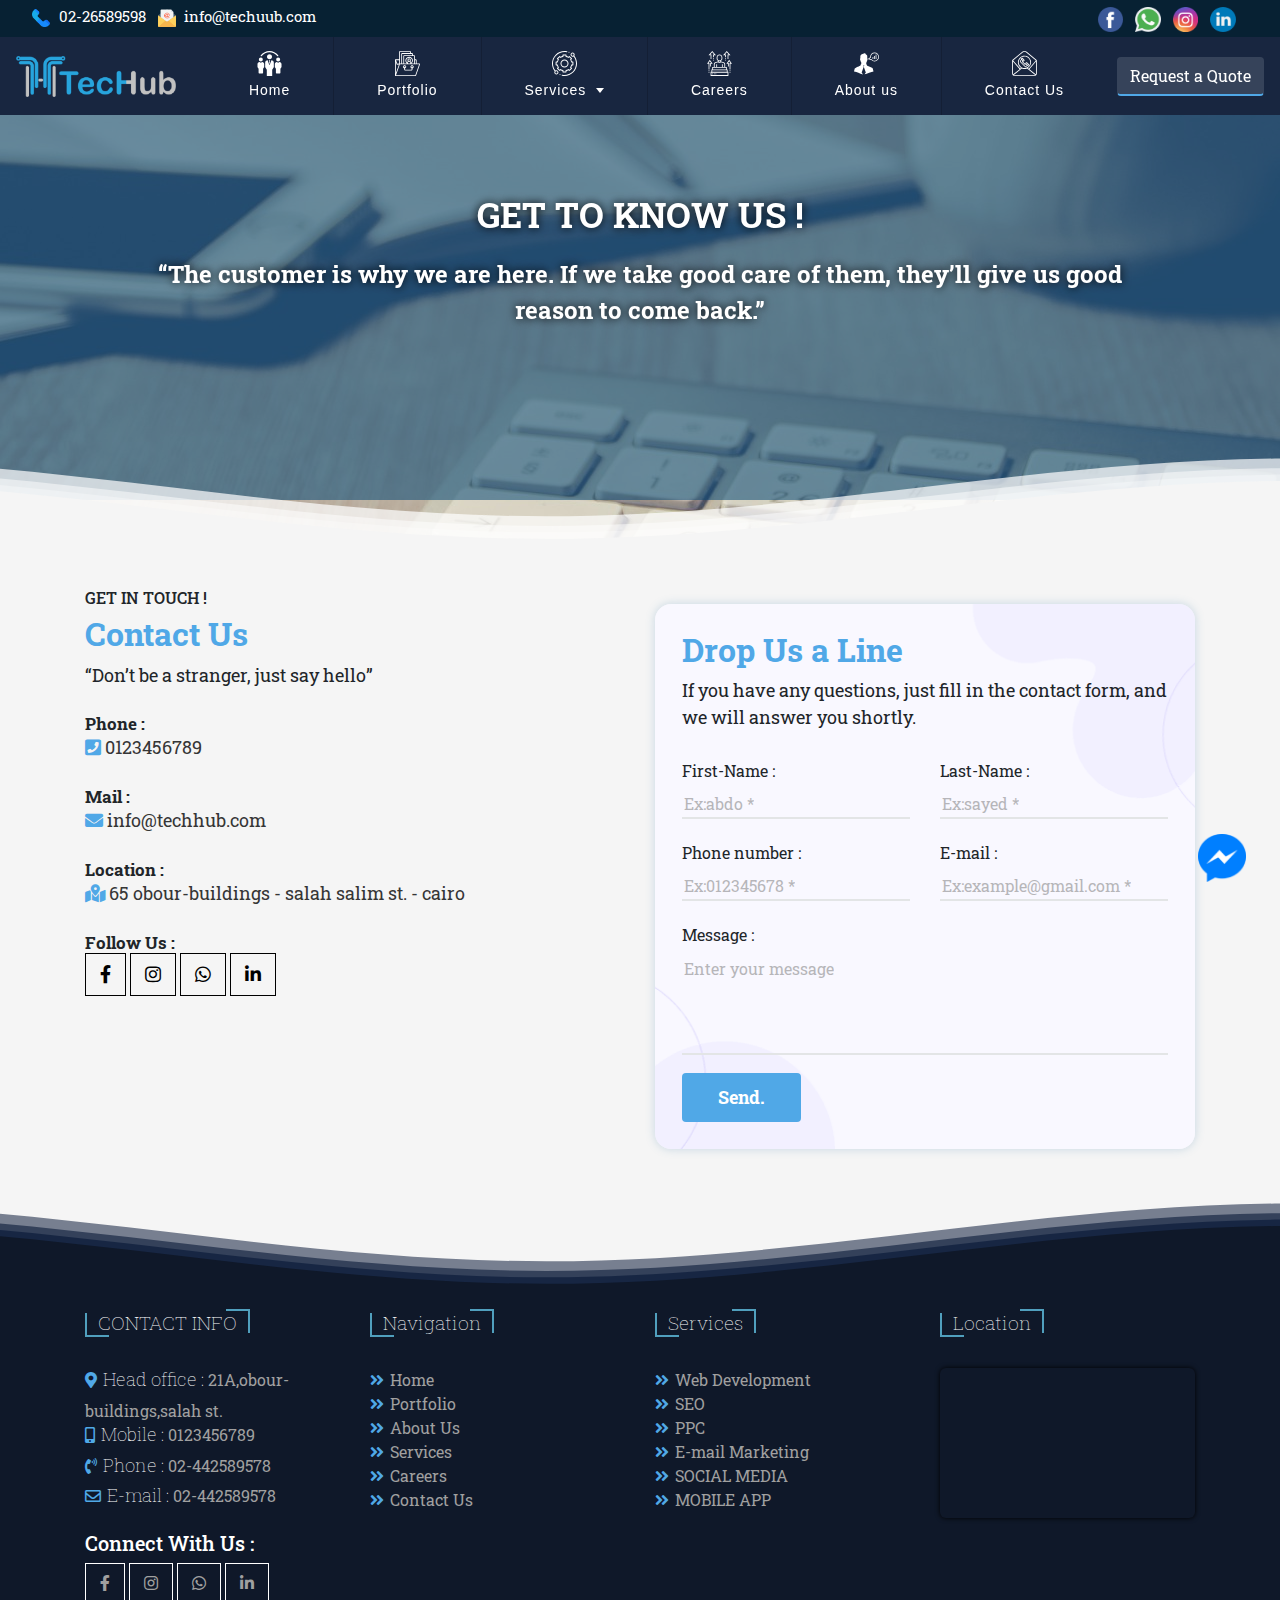
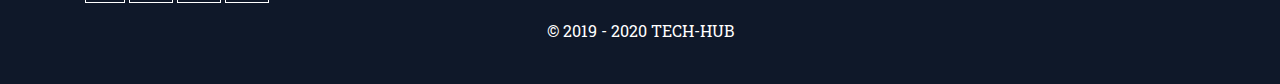
<file: contact.html>
<!DOCTYPE html>
<html>


<!-- Mirrored from localhost/10/last-version-to-backend/contact.php by HTTrack Website Copier/3.x [XR&CO'2014], Mon, 05 Jul 2021 12:25:05 GMT -->
<!-- Added by HTTrack --><meta http-equiv="content-type" content="text/html;charset=UTF-8" /><!-- /Added by HTTrack -->
<head>
    <title>TECH HUB</title>
    <meta charset="utf-8">
    <link rel="icon" href="assets/img/t-logo.png" type="image/gif" sizes="16x16">
    <meta name="description" content="webdesign,marketing,social media solution,webdevelopment.seo">
    <meta name="keywords" content="webdesign,marketing,social media solution,webdevelopment,seo">
    <meta name="author" content="TECH HUB team">
    <meta name="viewport" content="width=device-width, initial-scale=1.0">

    <link rel="stylesheet" type="text/css" href="assets/css/bootstrap.min.css">
    <link rel="stylesheet" type="text/css" href="assets/css/all.min.css">
    <link rel="stylesheet" type="text/css" href="assets/css/animate.min.css">
    <link rel="stylesheet" type="text/css" href="assets/css/swiper.min.css">
    <link rel="stylesheet" type="text/css" href="assets/css/bsnav.min.css">
    <link rel="stylesheet" type="text/css" href="assets/css/style.css">
    <!-- <link rel="stylesheet" type="text/css" href="http://localhost/10/last-version-to-backend/assets/css/rtl.css"> -->

</head>

<body class="loading">
  <!-- loader -->
  <div id="overlayer"></div>
   
  <div class='loader'>
    <div class="loader-hold">
      <div class="inner">
        <img src="assets/img/t-logo.png" class="xxxx">  
        <img src="assets/img/t-logo.png" > 
      </div>
     
    </divs>
 
    <img src="assets/img/word-logo.png" style="transform: translatex(-50%);
    
    width: 11em;
    left: 50%;">  
    <!-- <div class="lds-ripple"><div></div><div></div></div> -->
</div>
  <!-- end loader -->
   

 
          </div>
           <div class="fix-contact">
        <a href="http://m.me/techuub"><img src="assets/img/msn.png"></a>
        <!-- <a href="https://wa.me/2010123456789"><img src="http://localhost/10/last-version-to-backend/assets/img/whats.png"></a>
        <button class="btn"  data-toggle="modal" data-target="#myModal">register now</button> -->
    </div>
          
             <!-- modal register -->
    <div class="modal fade" id="myModal" tabindex="-1" role="dialog" aria-labelledby="myModalLabel">
            <div class="modal-dialog" role="document">
              <div class="modal-content">
                <div class="modal-header">
                        <h4 class="modal-title" id="myModalLabel">Request A quote</h4>
                  <button type="button" class="close" data-dismiss="modal" aria-label="Close"><span aria-hidden="true">&times;</span></button>
                  
                </div>
                <div class="modal-body">
                    <form>
                        <div class="form-group">
                          <label for="Full name" class="control-label">Name:</label>
                          <input type="text" class="form-control" id="recipient-name">
                        </div>
                        <div class="form-group">
                            <label for="Phone" class="control-label">Phone number:</label>
                            <input type="text" class="form-control" id="number">
                          </div>
                          <div class="form-group">
                              <label for="email" class="control-label">E-mail:</label>
                              <input type="email" class="form-control" id="email">
                            </div>
                          <div class="form-group">  
                              <label for="selectpicker" class="control-label">project :</label>
                            <select id="selectpicker" class="selectpicker form-control">
                                <option selected="selected">Select one</option>
                                <option value="1">1</option>
                                <option value="2">2</option>
                                <option value="3">3</option>
                            </select>
                          </div>
                        <div class="form-group">
                          <label for="message-text" class="control-label">Message:</label>
                          <textarea class="form-control" id="message-text"></textarea>
                        </div>
                        <div class="modal-footer">
                                <button type="button" class="btn btn-default" data-dismiss="modal">Close</button>
                                <button type="submit" class="btn btn-primary">Send</button>
                              </div>
                      </form>
                    </div>
                    
                </div>
                
              </div>
            </div>
        <!--end modal  -->
<div class="top-bar">
  <div class="top-num">
   <ul class="list-unstyled list-inline">
     <li class="list-inline-item"><a href="tel:012345678"><img src="assets/img/telephone.png"> 02-26589598</a></li>
     <li class="list-inline-item"><a href="mailto:techuub@info"><img src="assets/img/mail.png"> info@techuub.com</a></li>
   </ul>
  </div>
  <div class="top-social ">
    <ul class="list-inline list-unstyled ">
      
          <li class="list-inline-item"><a href="#"><img src="assets/img/facebook.png"></a></li>
      
      
          <li class="list-inline-item"><a href="#"><img src="assets/img/whatsappx.png"></a></li>
     
     
          <li class="list-inline-item"> <a href="#"><img src="assets/img/instagram-icon.png"></a></li>
     
      
          <li class="list-inline-item"><a href="#"><img src="assets/img/linkedin.png"></a></li>
     
  </ul>
  </div>
</div>
        <header class="animated">
            <!-- <nav class="navbar navbar-expand-lg navbar-light ">
                <a class="navbar-brand" href="">TECH HUB</a>
                <button class="navbar-toggler" type="button" data-toggle="collapse" data-target="#navbarNav" aria-controls="navbarNav" aria-expanded="false" aria-label="Toggle navigation">
                  <span class="navbar-toggler-icon"></span>
                </button>
                <div class="collapse navbar-collapse" id="navbarNav">
                    <ul class="navbar-nav mr-auto">
                        <li class="nav-item">
                            <a class="nav-link" href="index.php">Home</a>
                        
                        </li>
                        <li class="nav-item">
                                <a class="nav-link" href="about.php">About us</a>
                            </li>
                  
                        <li class="nav-item dropdown">
                            <a class="nav-link dropdown-toggle" href="services.php" id="navbarDropdownMenuLink" role="button"  aria-haspopup="true" aria-expanded="false">
                              Services
                      </a>
                            <div class="dropdown-menu" aria-labelledby="navbarDropdownMenuLink">
                            
                                <a class="dropdown-item" href="main-project.php">project 1 </a>
                                <a class="dropdown-item" href="main-project.php">project 2</a>
                                <a class="dropdown-item" href="main-project.php">project 3</a>
                            </div>
                        </li>
                       
                        <li class="nav-item">
                                <a class="nav-link" href="careers.php">Careers</a>
                            </li>
                            <li class="nav-item">
                                <a class="nav-link" href="contact.php">Contact Us</a>
                            </li>   
    
                    </ul>
                    <a href="single-serv.html" class="btn nav-btn">Request a Quote</a>
                </div>
            </nav> -->

            
            <div class="navbar navbar-expand-lg bsnav">
              <a class="navbar-brand" href="index-2.html" style="font-weight: bold;color: #4ba2ff;">
                <img src="assets/img/techub-final-logox.png"></a>
              <button class="navbar-toggler toggler-spin"><span class="navbar-toggler-icon"></span></button>
              <div class="collapse navbar-collapse ">
               <div class=""></div>
                 <ul class="navbar-nav navbar-mobile mr-auto">
                    <li class="nav-item  ">
                      <a class="nav-link" href="index-2.html"><img src="assets/img/team.svg">Home</a>
                  
                  </li>
                  <li class="nav-item  ">
                      <a class="nav-link" href="porto.html"><img src="assets/img/portfolio.svg">Portfolio</a>
                  
                  </li>
                      <li class="nav-item dropdown-horizontal  dropdown zoom">
                          <a class="nav-link" href="services.html"><img src="assets/img/support.svg">Services <i class="caret"></i></a>
                          <ul class="navbar-nav">
                              <li class="nav-item "><a class="nav-link" href="single-serv.html">seo</a></li>
                              <li class="nav-item"><a class="nav-link" href="single-serv.html">web development</a></li>
                              <li class="nav-item"><a class="nav-link" href="single-serv.html">mobile app</a></li>
                              <li class="nav-item"><a class="nav-link" href="single-serv.html">ppc</a></li>
                              <li class="nav-item"><a class="nav-link" href="single-serv.html">email marketing</a></li>
                              <li class="nav-item"><a class="nav-link" href="single-serv.html">social media</a></li>
                          </ul>
                      </li>
                      <li class="nav-item  ">
                        <a class="nav-link" href="careers.html"><img src="assets/img/career.svg">Careers</a>
                    </li>
                    <li class="nav-item  ">
                          <a class="nav-link" href="about.html"><img src="assets/img/about.svg">About us</a>
                      </li>
                    <li class="nav-item  ">
                        <a class="nav-link nav-item-double-line" href="contact.html"><img src="assets/img/contact.svg">Contact Us</a>
                    </li>   
                    <a href="#"  data-toggle="modal" data-target="#myModal" class="btn nav-btn d-block d-lg-none">Request a Quote</a>
                  </ul>
                  <a href="#" data-toggle="modal" data-target="#myModal" class="btn nav-btn">Request a Quote</a>
              </div>
              
          </div>
        </header>

        
        <div class="bsnav-mobile">
          <div class="bsnav-mobile-overlay"></div>
          <div class="navbar">
          <div class="top-social text-center" style="color: white;">
    <ul class="list-inline list-unstyled ">
      
          <li class="list-inline-item"><a href="#"><img src="assets/img/facebook.png"></a></li>
      
      
          <li class="list-inline-item"><a href="#"><img src="assets/img/whatsappx.png"></a></li>
     
     
          <li class="list-inline-item"> <a href="#"><img src="assets/img/instagram-icon.png"></a></li>
     
      
          <li class="list-inline-item"><a href="#"><img src="assets/img/linkedin.png"></a></li>
     
  </ul>
  
  </div>
  <div class="top-num text-center" style="color: white;">
    <h6>contact us :</h6>
   <ul class="list-unstyled">
     <li class="list-inline-item"><a href="tel:012345678"><img src="assets/img/telephone.png"> 02-26589598</a></li>
     <li class="list-inline-item"><a href="mailto:techuub@info"><img src="assets/img/mail.png"> info@techuub.com</a></li>
   </ul>
  </div>
          </div>
          
        </div><section class="hero-sec">
         
              
                <div class="bg bg-pages" >
                  <img class="layer3" src="assets/img/relaxbg.jpg" alt="" style="transform: translate3d(0 ,0,0);"/>
                  <div class="ovr-ly"></div>
               <div class="hero-text">
                <p data-0="opacity:1;transform:scale(1);-webkit-transform:scale(1);" 
                data-250="opacity:0;transform:scale(1.5);-webkit-transform: scale(1.5);" 
                style="opacity: 1; transform: scale(1);" >GET TO KNOW US !</p>
                <p data-0="opacity:1;transform:scale(1);-webkit-transform:scale(1);" 
                data-250="opacity:0;transform:scale(0.5);-webkit-transform: scale(0.5);" 
                style="opacity: 1; transform: scale(1);">“The customer is why we are here. 
                If we take good care of them, they’ll give us good reason to come back.”</p>
               </div>
              
                </div>
                <div style="width: 100%;margin-top: -3em;">
                    <svg class="waves" xmlns="http://www.w3.org/2000/svg" xmlns:xlink="http://www.w3.org/1999/xlink" viewBox="0 24 150 28" preserveAspectRatio="none" shape-rendering="auto">
                        <defs>
                            <path id="gentle-wave" d="M-160 44c30 0 58-18 88-18s 58 18 88 18 58-18 88-18 58 18 88 18 v44h-352z" />
                        </defs>
                        <g class="">
                            <use xlink:href="#gentle-wave" x="48" y="0" fill="rgba(255,255,255,0.7" />
                            <use xlink:href="#gentle-wave" x="48" y="3" fill="rgba(255,255,255,0.5)" />
                            <use xlink:href="#gentle-wave" x="48" y="5" fill="rgba(255,255,255,0.3)" />
                            <use xlink:href="#gentle-wave" x="48" y="7" fill="#f5f5f5" />
                        </g>
                    </svg>
                </div>
            

              
              
        </section>
        

 
<section class="contact-page mt-5 mb-5">
    <div class="container">
        <div class="row">
            <div class="col-12 col-sm-12 col-md-6">
                 <div class="contact-detail">
                     <h6>GET IN TOUCH !</h6>
                     <h2>Contact Us</h2>
                     <P>“Don’t be a stranger, just say hello”</P>
                     <h6>Phone :</h6>
                     <a href="tel:0123456789"><i class="fas fa-phone-square"></i> 0123456789</a>
                     <h6>Mail :</h6>
                     <a href="mailto:#"><i class="fas fa-envelope"></i> info@techhub.com</a>
                     <h6>Location :</h6>
                     <a href="#"><i class="fas fa-map-marked-alt"></i> 65 obour-buildings - salah salim st. - cairo</a>
                     <h6>Follow Us :</h6>
                     <ul class="list-inline list-unstyled  social">
                        <a href="#">
                            <li class="list-inline-item face"><i class="fab fa-facebook-f"></i></li>
                        </a>
                        <a href="#">
                            <li class="list-inline-item inst"><i class="fab fa-instagram"></i></li>
                        </a>
                        <a href="#">
                            <li class="list-inline-item whats"><i class="fab fa-whatsapp"></i></li>
                        </a>
                        <a href="#">
                            <li class="list-inline-item link"><i class="fab fa-linkedin-in"></i></li>
                        </a>
                    </ul>
                 </div>
            </div>
            <div class="col-12 col-sm-12 col-md-6">
                <div class="form-sec mt-sm-3">
                    <div class="form-head">
                    <h2>Drop Us a Line</h2>
                    <p>If you have any questions, just fill in the contact form, and we will answer you shortly.</p>
                </div>
                 <form action="#">
                     <div class="row">
                        <div class="col-12 col-sm-12 col-md-6">
                            <div class="wrapper">
                            <label for="name">First-Name :</label>
                            <input type="text" placeholder="Ex:abdo *">
                            <div class="under-line"></div>
                        </div>
                        </div>
                        <div class="col-12 col-sm-12 col-md-6">
                            <div class="wrapper">
                            <label for="name">Last-Name :</label>
                            <input type="text" placeholder="Ex:sayed *">
                            <div class="under-line"></div>
                        </div>
                        </div>
                        <div class="col-12 col-sm-12 col-md-6">
                            <div class="wrapper">
                            <label for="name">Phone number :</label>
                            <input type="text" placeholder="Ex:012345678 *">
                            <div class="under-line"></div>
                        </div>
                        </div>
                        <div class="col-12 col-sm-12 col-md-6">
                            <div class="wrapper">
                            <label for="name">E-mail :</label>
                            <input type="text" placeholder="Ex:example@gmail.com *">
                            <div class="under-line"></div>
                        </div>
                        </div>
                        
                        <div class="col-12 ">
                            <div class="wrapper r">
                            <label for="name">Message :</label>
                            <textarea placeholder="Enter your message"></textarea>
                            <div class="under-line"></div>
                        </div>
                        </div>
                     </div>
                     <div class="form-btn">
                         <button type="submit" class="btn btn-custom">Send.</button>
                     </div>
                 </form>
                 
                 
                </div>
            </div>
        </div>
    </div>
</section>


  


<section class="wave-wrap" style="position: relative;">
  <div style="
  
  width: 100%;">
      <svg class="waves" xmlns="http://www.w3.org/2000/svg" xmlns:xlink="http://www.w3.org/1999/xlink" viewBox="0 24 150 28" preserveAspectRatio="none" shape-rendering="auto">
          <defs>
              <path id="gentle-wave" d="M-160 44c30 0 58-18 88-18s 58 18 88 18 58-18 88-18 58 18 88 18 v44h-352z" />
          </defs>
          <g class="">
              <use xlink:href="#gentle-wave" x="48" y="0" fill="#0e1e3c8c" />
              <use xlink:href="#gentle-wave" x="48" y="3" fill="#0e1e3ca3" />
              <use xlink:href="#gentle-wave" x="48" y="5" fill="#0e1e3cbf" />
              <use xlink:href="#gentle-wave" x="48" y="7" fill="#0f1829" />
          </g>
      </svg>
  </div>

  <footer>
          
    <div class="container">
      <div class="row">
        
        <div class="col-md-4 col-lg-3 col-sm-6">
            <div class="f-title">
                <div class="title mt-2">
                    <span class="top"></span>
                    <span class="right"></span>
                    <span class="bottom"></span>
                    <span class="left"></span>
                <h2 class="h4">CONTACT INFO</h2>
                
              </div>
            </div>
            <div class="f-content">
            
                 
                      <ul class="list-unstyled  contact-info">
                          
                              <li class=""><i class="fas fa-map-marker-alt"></i> <h5>Head office :</h5><a href="#"> 21A,obour-buildings,salah st.</a></li>
                          
                          
                              <li class=""><i class="fas fa-mobile-alt"></i> <h5>Mobile :</h5><a href="#"> 0123456789</a></li>
                          
                          
                              <li class=""><i class="fas fa-phone-volume"></i> <h5>Phone :</h5><a href="#"> 02-442589578</a></li>
                      
                          
                              <li class=""><i class="far fa-envelope"></i> <h5>E-mail :</h5><a href="#"> 02-442589578</a></li>
                          
                          
                      </ul>
                      <h5>Connect With Us :</h5>
                        <ul class="list-inline list-unstyled  social">
                            <a href="#">
                                <li class="list-inline-item face"><i class="fab fa-facebook-f"></i></li>
                            </a>
                            <a href="#">
                                <li class="list-inline-item inst"><i class="fab fa-instagram"></i></li>
                            </a>
                            <a href="#">
                                <li class="list-inline-item whats"><i class="fab fa-whatsapp"></i></li>
                            </a>
                            <a href="#">
                                <li class="list-inline-item link"><i class="fab fa-linkedin-in"></i></li>
                            </a>
                        </ul>
                  
            </div>
          </div>
  
          <div class="col-md-4 col-lg-3 col-sm-6">
              <div class="f-title">
                  <div class="title mt-2">
                      <span class="top"></span>
                      <span class="right"></span>
                      <span class="bottom"></span>
                      <span class="left"></span>
                  <h2 class="h3">Navigation</h2>
                  
                </div>
              </div>
              <div class="f-content">
              
                   
                        <ul class="list-unstyled  contact-info xx">
                            <a href="index-2.html">
                                <li class=""><i class="fas fa-angle-double-right"></i> Home</li>
                            </a>
                            <a href="porto.html">
                                <li class=""><i class="fas fa-angle-double-right"></i> Portfolio</li>
                            </a>
                            <a href="about.html">
                                <li class=""><i class="fas fa-angle-double-right"></i> About Us</li>
                            </a>
                            <a href="services.html">
                                <li class=""><i class="fas fa-angle-double-right"></i> Services</li>
                            </a>
                            <a href="careers.html">
                                <li class=""><i class="fas fa-angle-double-right"></i> Careers</li>
                            </a>
                            <a href="contact.html">
                                <li class=""><i class="fas fa-angle-double-right"></i> Contact Us</li>
                            </a>
                            
                        </ul>
                    
              </div>
            </div>

            <div class="col-md-4 col-lg-3 col-sm-6">
              <div class="f-title">
                  <div class="title mt-2">
                      <span class="top"></span>
                      <span class="right"></span>
                      <span class="bottom"></span>
                      <span class="left"></span>
                  <h2 class="h4">Services</h2>
                  
                </div>
              </div>
              <div class="f-content">
              
                   
                        <ul class="list-unstyled  contact-info xx">
                            <a href="single-serv.html">
                                <li class=""><i class="fas fa-angle-double-right"></i> Web Development</li>
                            </a>
                            <a href="s.html">
                                <li class=""><i class="fas fa-angle-double-right"></i> SEO</li>
                            </a>
                            <a href="single-serv.html">
                                <li class=""><i class="fas fa-angle-double-right"></i> PPC</li>
                            </a>
                            <a href="single-serv.html">
                                <li class=""><i class="fas fa-angle-double-right"></i> E-mail Marketing</li>
                            </a>
                            <a href="single-serv.html">
                                <li class=""><i class="fas fa-angle-double-right"></i> SOCIAL MEDIA</li>
                            </a>

                            <a href="single-serv.html">
                              <li class=""><i class="fas fa-angle-double-right"></i> MOBILE APP</li>
                          </a>
                            
                        </ul>
                    
              </div>
            </div>

            <div class="col-md-4 col-lg-3 col-sm-6">
              <div class="f-title">
                  <div class="title mt-2">
                      <span class="top"></span>
                      <span class="right"></span>
                      <span class="bottom"></span>
                      <span class="left"></span>
                  <h2 class="h4">Location</h2>
                  
                </div>
              </div>
              <div class="f-content">
                <iframe src="https://www.google.com/maps/embed?pb=!1m18!1m12!1m3!1d3452.6630453393177!2d31.300506114444048!3d30.075191624075796!2m3!1f0!2f0!3f0!3m2!1i1024!2i768!4f13.1!3m3!1m2!1s0x14583fb42a070b89%3A0xa58c9d00ceb9d2f4!2sYIS%20Web!5e0!3m2!1sen!2seg!4v1580479468566!5m2!1sen!2seg" frameborder="0" style="border:0;" allowfullscreen=""></iframe>
                   
                    
              </div>
            </div>

            
      </div>
    </div>
    <div class="last-sec text-center">
      <p>© 2019 - 2020 TECH-HUB</p>
    </div>
  </footer>
</section>
      
   
        </body>
        
        <script src="assets/js/jquery-3.4.1.min.js"></script>
        <script src="assets/js/bootstrap.min.js"></script>
        <script src="assets/js/wow.min.js"></script>
        <script src="assets/js/lightgallery-all.min.js"></script>
        <script src="assets/js/typed.min.js"></script>
        <script src="assets/js/jquery.waypoints.min.js"></script>
        <script src="assets/js/counterup2-1.0.1.min.js"></script>
        <script src="assets/js/skrollr.min.js"></script>
        <script src="assets/js/swiper.min.js"></script>
        <script src="assets/js/simpleParallax.min.js"></script>
        <script src="assets/js/bsnav.min.js"></script>
        <script src="assets/js/isotope.js"></script>
        <script src="assets/js/custom.js"></script>
        
        <script>
          if ($(".bg-pages").length){
          var s = skrollr.init();
          if (s.isMobile()) {
  s.destroy();
}}
          </script>
        
<!-- Mirrored from localhost/10/last-version-to-backend/contact.php by HTTrack Website Copier/3.x [XR&CO'2014], Mon, 05 Jul 2021 12:25:05 GMT -->
</html>
</file>
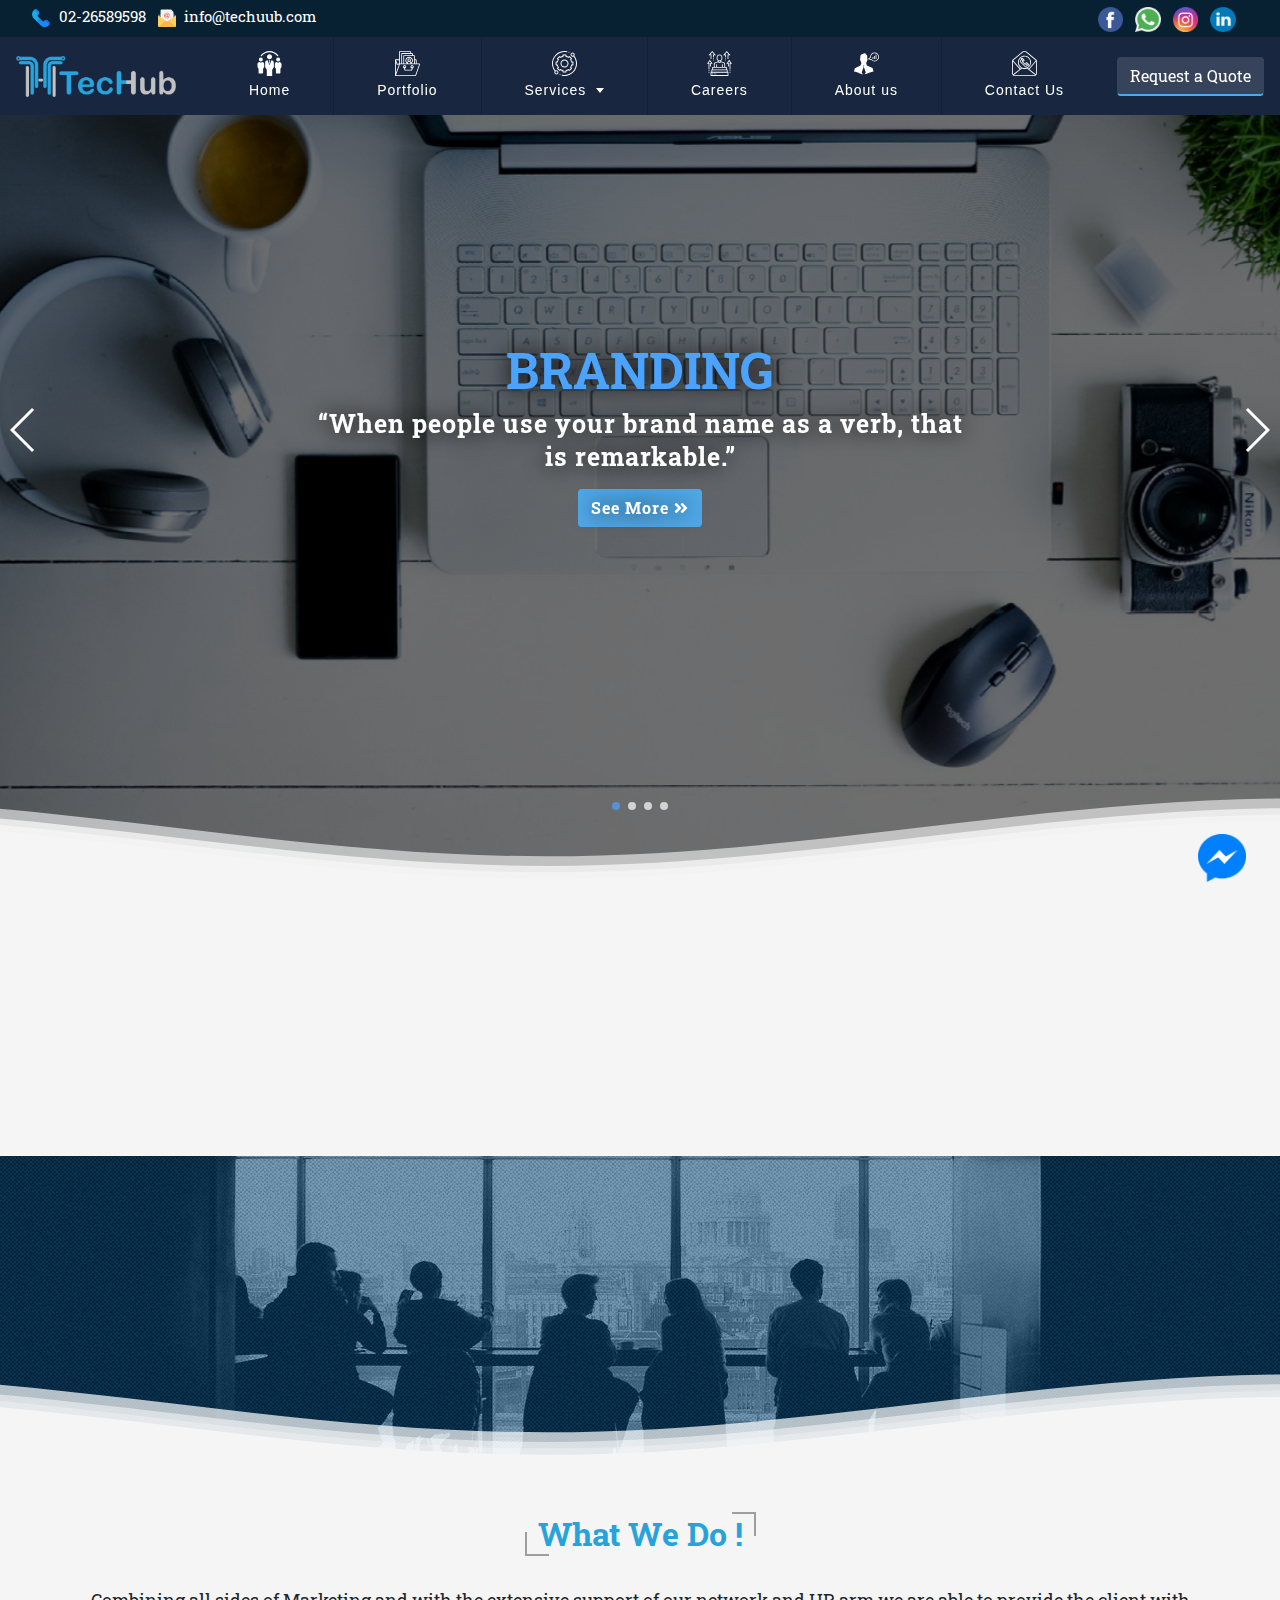
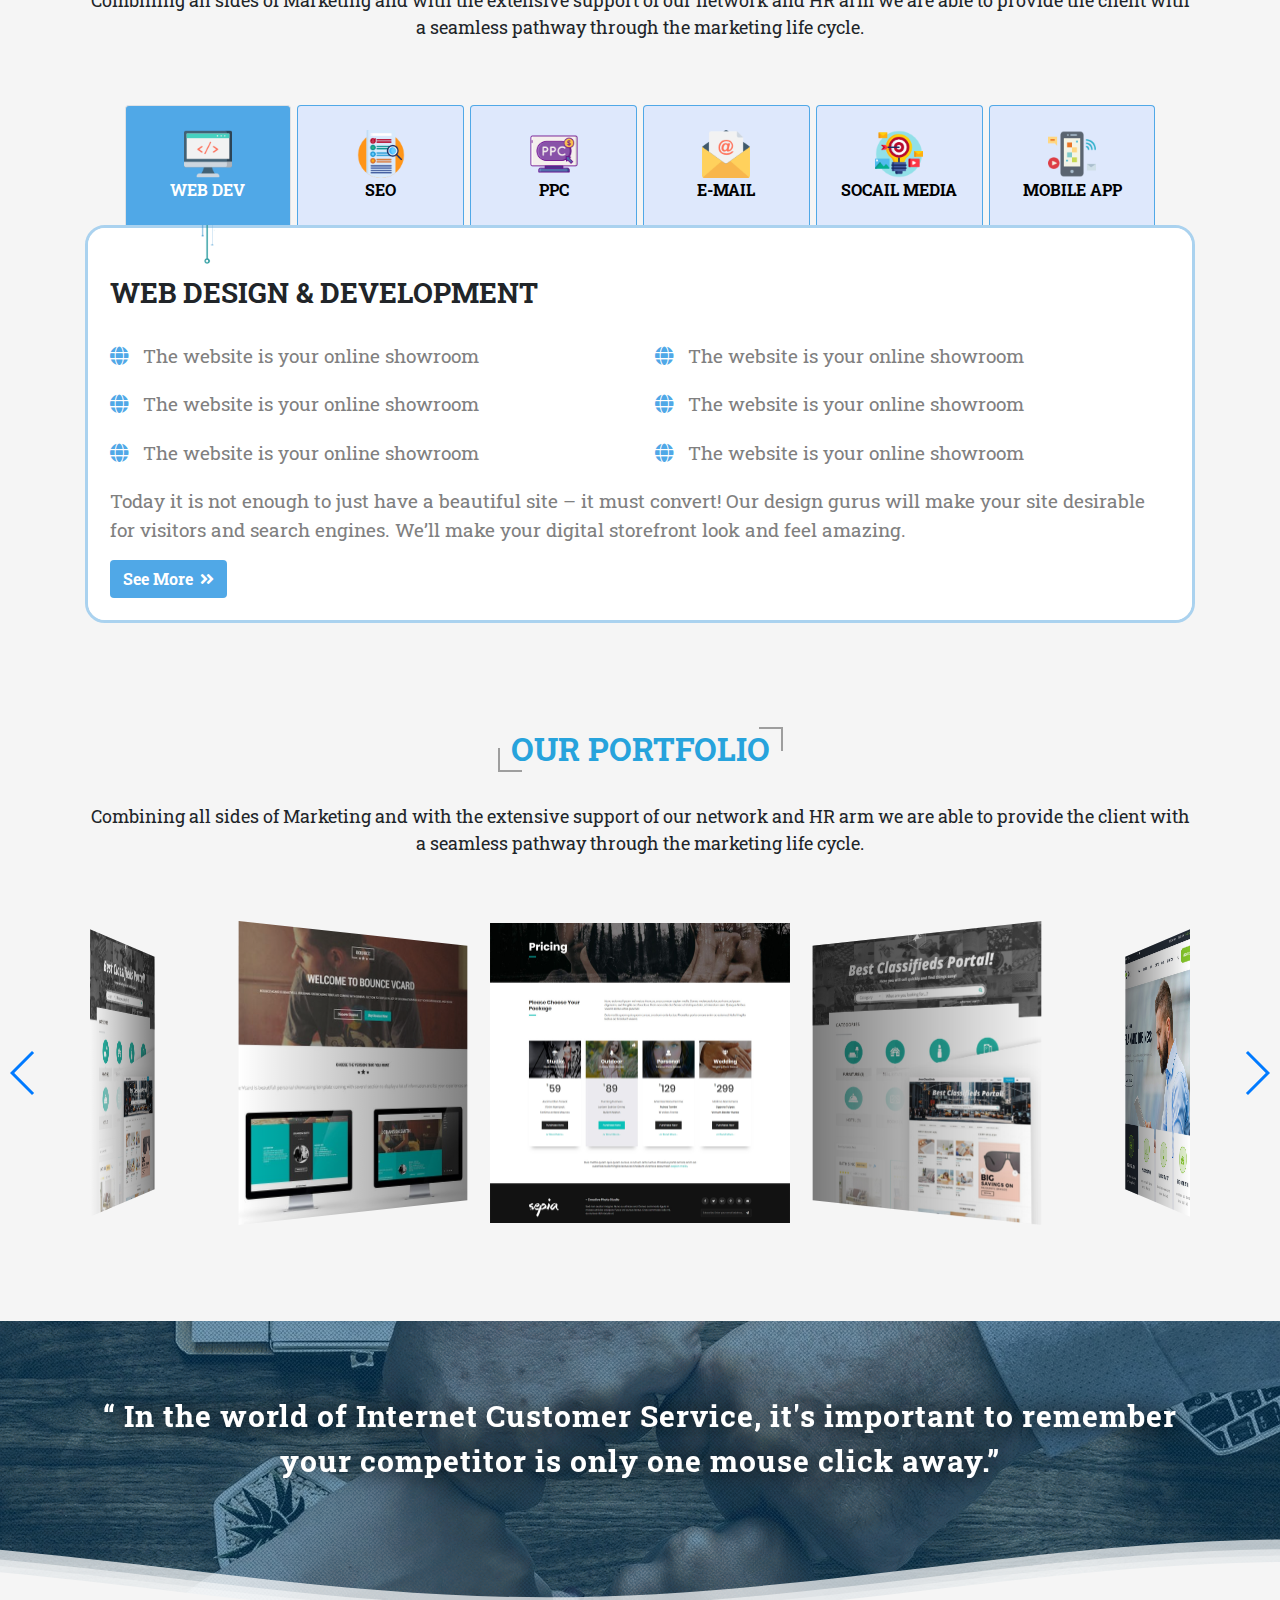
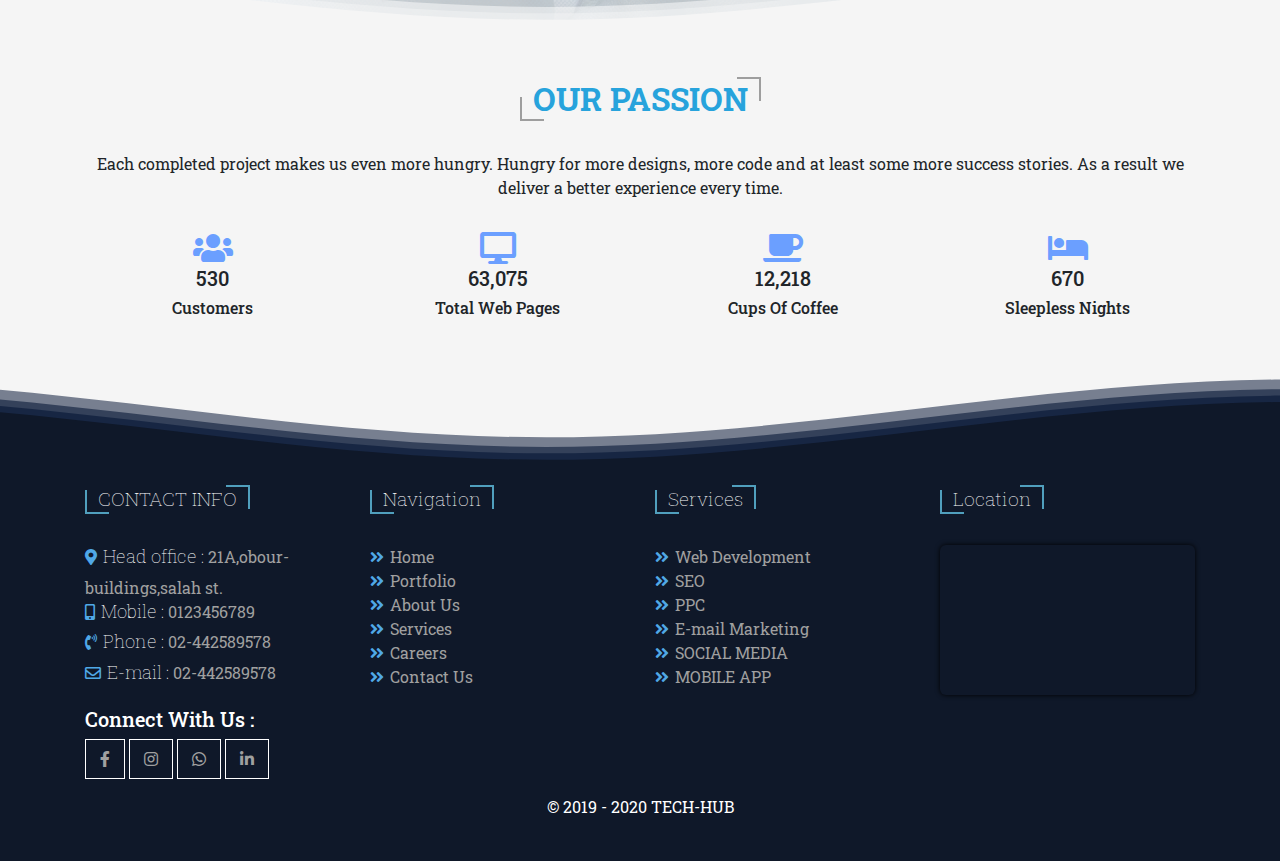
<file: index-2.html>
<!DOCTYPE html>
<html>


<!-- Mirrored from localhost/10/last-version-to-backend/index.php by HTTrack Website Copier/3.x [XR&CO'2014], Mon, 05 Jul 2021 12:24:07 GMT -->
<!-- Added by HTTrack --><meta http-equiv="content-type" content="text/html;charset=UTF-8" /><!-- /Added by HTTrack -->
<head>
    <title>TECH HUB</title>
    <meta charset="utf-8">
    <link rel="icon" href="assets/img/t-logo.png" type="image/gif" sizes="16x16">
    <meta name="description" content="webdesign,marketing,social media solution,webdevelopment.seo">
    <meta name="keywords" content="webdesign,marketing,social media solution,webdevelopment,seo">
    <meta name="author" content="TECH HUB team">
    <meta name="viewport" content="width=device-width, initial-scale=1.0">

    <link rel="stylesheet" type="text/css" href="assets/css/bootstrap.min.css">
    <link rel="stylesheet" type="text/css" href="assets/css/all.min.css">
    <link rel="stylesheet" type="text/css" href="assets/css/animate.min.css">
    <link rel="stylesheet" type="text/css" href="assets/css/swiper.min.css">
    <link rel="stylesheet" type="text/css" href="assets/css/bsnav.min.css">
    <link rel="stylesheet" type="text/css" href="assets/css/style.css">
    <!-- <link rel="stylesheet" type="text/css" href="http://localhost/10/last-version-to-backend/assets/css/rtl.css"> -->

</head>

<body class="loading">
  <!-- loader -->
  <div id="overlayer"></div>
   
  <div class='loader'>
    <div class="loader-hold">
      <div class="inner">
        <img src="assets/img/t-logo.png" class="xxxx">  
        <img src="assets/img/t-logo.png" > 
      </div>
     
    </divs>
 
    <img src="assets/img/word-logo.png" style="transform: translatex(-50%);
    
    width: 11em;
    left: 50%;">  
    <!-- <div class="lds-ripple"><div></div><div></div></div> -->
</div>
  <!-- end loader -->
   

 
          </div>
           <div class="fix-contact">
        <a href="http://m.me/techuub"><img src="assets/img/msn.png"></a>
        <!-- <a href="https://wa.me/2010123456789"><img src="http://localhost/10/last-version-to-backend/assets/img/whats.png"></a>
        <button class="btn"  data-toggle="modal" data-target="#myModal">register now</button> -->
    </div>
          
             <!-- modal register -->
    <div class="modal fade" id="myModal" tabindex="-1" role="dialog" aria-labelledby="myModalLabel">
            <div class="modal-dialog" role="document">
              <div class="modal-content">
                <div class="modal-header">
                        <h4 class="modal-title" id="myModalLabel">Request A quote</h4>
                  <button type="button" class="close" data-dismiss="modal" aria-label="Close"><span aria-hidden="true">&times;</span></button>
                  
                </div>
                <div class="modal-body">
                    <form>
                        <div class="form-group">
                          <label for="Full name" class="control-label">Name:</label>
                          <input type="text" class="form-control" id="recipient-name">
                        </div>
                        <div class="form-group">
                            <label for="Phone" class="control-label">Phone number:</label>
                            <input type="text" class="form-control" id="number">
                          </div>
                          <div class="form-group">
                              <label for="email" class="control-label">E-mail:</label>
                              <input type="email" class="form-control" id="email">
                            </div>
                          <div class="form-group">  
                              <label for="selectpicker" class="control-label">project :</label>
                            <select id="selectpicker" class="selectpicker form-control">
                                <option selected="selected">Select one</option>
                                <option value="1">1</option>
                                <option value="2">2</option>
                                <option value="3">3</option>
                            </select>
                          </div>
                        <div class="form-group">
                          <label for="message-text" class="control-label">Message:</label>
                          <textarea class="form-control" id="message-text"></textarea>
                        </div>
                        <div class="modal-footer">
                                <button type="button" class="btn btn-default" data-dismiss="modal">Close</button>
                                <button type="submit" class="btn btn-primary">Send</button>
                              </div>
                      </form>
                    </div>
                    
                </div>
                
              </div>
            </div>
        <!--end modal  -->
<div class="top-bar">
  <div class="top-num">
   <ul class="list-unstyled list-inline">
     <li class="list-inline-item"><a href="tel:012345678"><img src="assets/img/telephone.png"> 02-26589598</a></li>
     <li class="list-inline-item"><a href="mailto:techuub@info"><img src="assets/img/mail.png"> info@techuub.com</a></li>
   </ul>
  </div>
  <div class="top-social ">
    <ul class="list-inline list-unstyled ">
      
          <li class="list-inline-item"><a href="#"><img src="assets/img/facebook.png"></a></li>
      
      
          <li class="list-inline-item"><a href="#"><img src="assets/img/whatsappx.png"></a></li>
     
     
          <li class="list-inline-item"> <a href="#"><img src="assets/img/instagram-icon.png"></a></li>
     
      
          <li class="list-inline-item"><a href="#"><img src="assets/img/linkedin.png"></a></li>
     
  </ul>
  </div>
</div>
        <header class="animated">
            <!-- <nav class="navbar navbar-expand-lg navbar-light ">
                <a class="navbar-brand" href="">TECH HUB</a>
                <button class="navbar-toggler" type="button" data-toggle="collapse" data-target="#navbarNav" aria-controls="navbarNav" aria-expanded="false" aria-label="Toggle navigation">
                  <span class="navbar-toggler-icon"></span>
                </button>
                <div class="collapse navbar-collapse" id="navbarNav">
                    <ul class="navbar-nav mr-auto">
                        <li class="nav-item">
                            <a class="nav-link" href="index.php">Home</a>
                        
                        </li>
                        <li class="nav-item">
                                <a class="nav-link" href="about.php">About us</a>
                            </li>
                  
                        <li class="nav-item dropdown">
                            <a class="nav-link dropdown-toggle" href="services.php" id="navbarDropdownMenuLink" role="button"  aria-haspopup="true" aria-expanded="false">
                              Services
                      </a>
                            <div class="dropdown-menu" aria-labelledby="navbarDropdownMenuLink">
                            
                                <a class="dropdown-item" href="main-project.php">project 1 </a>
                                <a class="dropdown-item" href="main-project.php">project 2</a>
                                <a class="dropdown-item" href="main-project.php">project 3</a>
                            </div>
                        </li>
                       
                        <li class="nav-item">
                                <a class="nav-link" href="careers.php">Careers</a>
                            </li>
                            <li class="nav-item">
                                <a class="nav-link" href="contact.php">Contact Us</a>
                            </li>   
    
                    </ul>
                    <a href="single-serv.html" class="btn nav-btn">Request a Quote</a>
                </div>
            </nav> -->

            
            <div class="navbar navbar-expand-lg bsnav">
              <a class="navbar-brand" href="index-2.html" style="font-weight: bold;color: #4ba2ff;">
                <img src="assets/img/techub-final-logox.png"></a>
              <button class="navbar-toggler toggler-spin"><span class="navbar-toggler-icon"></span></button>
              <div class="collapse navbar-collapse ">
               <div class=""></div>
                 <ul class="navbar-nav navbar-mobile mr-auto">
                    <li class="nav-item  ">
                      <a class="nav-link" href="index-2.html"><img src="assets/img/team.svg">Home</a>
                  
                  </li>
                  <li class="nav-item  ">
                      <a class="nav-link" href="porto.html"><img src="assets/img/portfolio.svg">Portfolio</a>
                  
                  </li>
                      <li class="nav-item dropdown-horizontal  dropdown zoom">
                          <a class="nav-link" href="services.html"><img src="assets/img/support.svg">Services <i class="caret"></i></a>
                          <ul class="navbar-nav">
                              <li class="nav-item "><a class="nav-link" href="single-serv.html">seo</a></li>
                              <li class="nav-item"><a class="nav-link" href="single-serv.html">web development</a></li>
                              <li class="nav-item"><a class="nav-link" href="single-serv.html">mobile app</a></li>
                              <li class="nav-item"><a class="nav-link" href="single-serv.html">ppc</a></li>
                              <li class="nav-item"><a class="nav-link" href="single-serv.html">email marketing</a></li>
                              <li class="nav-item"><a class="nav-link" href="single-serv.html">social media</a></li>
                          </ul>
                      </li>
                      <li class="nav-item  ">
                        <a class="nav-link" href="careers.html"><img src="assets/img/career.svg">Careers</a>
                    </li>
                    <li class="nav-item  ">
                          <a class="nav-link" href="about.html"><img src="assets/img/about.svg">About us</a>
                      </li>
                    <li class="nav-item  ">
                        <a class="nav-link nav-item-double-line" href="contact.html"><img src="assets/img/contact.svg">Contact Us</a>
                    </li>   
                    <a href="#"  data-toggle="modal" data-target="#myModal" class="btn nav-btn d-block d-lg-none">Request a Quote</a>
                  </ul>
                  <a href="#" data-toggle="modal" data-target="#myModal" class="btn nav-btn">Request a Quote</a>
              </div>
              
          </div>
        </header>

        
        <div class="bsnav-mobile">
          <div class="bsnav-mobile-overlay"></div>
          <div class="navbar">
          <div class="top-social text-center" style="color: white;">
    <ul class="list-inline list-unstyled ">
      
          <li class="list-inline-item"><a href="#"><img src="assets/img/facebook.png"></a></li>
      
      
          <li class="list-inline-item"><a href="#"><img src="assets/img/whatsappx.png"></a></li>
     
     
          <li class="list-inline-item"> <a href="#"><img src="assets/img/instagram-icon.png"></a></li>
     
      
          <li class="list-inline-item"><a href="#"><img src="assets/img/linkedin.png"></a></li>
     
  </ul>
  
  </div>
  <div class="top-num text-center" style="color: white;">
    <h6>contact us :</h6>
   <ul class="list-unstyled">
     <li class="list-inline-item"><a href="tel:012345678"><img src="assets/img/telephone.png"> 02-26589598</a></li>
     <li class="list-inline-item"><a href="mailto:techuub@info"><img src="assets/img/mail.png"> info@techuub.com</a></li>
   </ul>
  </div>
          </div>
          
        </div>
<section class="hero" style="position: relative;">
  <div class="swiper-containerr">
    <div class="ovr-ly"></div>
    <div class="parallax-bg" style="background-image:url(assets/img/bg-hero.jpg)" data-swiper-parallax="-23%"></div>
    <div class="swiper-wrapper">
      <div class="swiper-slide">
        <div class="hero-title" data-swiper-parallax="-500">BRANDING</div>
        <div class="text" data-swiper-parallax="-100">
          <p>“When people use your brand name as a verb, that is remarkable.”</p>
          <a href="services.html" class="btn btn-custom">See More <i class="fas fa-angle-double-right"></i></a>

        </div>

      </div>
     
      <div class="swiper-slide">
        <div class="hero-title" data-swiper-parallax="-500" data-swiper-parallax-opacity="0">WEB</div>
        <div class="text" data-swiper-parallax="-100">
          <p>“We don't just build websites, we build websites that SELLS”</p>
            <a href="services.html" class="btn btn-custom">See More <i class="fas fa-angle-double-right"></i></a>

          </div>
      </div>
      <div class="swiper-slide">
        <div class="hero-title" data-swiper-parallax="-500" data-swiper-parallax-opacity="0">MOBILE APP</div>
        <div class="text" data-swiper-parallax="-100">
          <p> “The future of mobile is the future of online. It is how people access online content now."</p>
            <a href="services.html" class="btn btn-custom">See More <i class="fas fa-angle-double-right"></i></a>

          </div>
      </div>
      <div class="swiper-slide">
        <div class="hero-title" data-swiper-parallax="-500">DIGITAL MARKETING</div>
        <div class="text" data-swiper-parallax="-100">
          <p>“The best marketing doesn’t feel like marketing.”</p>
          <a href="services.html" class="btn btn-custom">See More <i class="fas fa-angle-double-right"></i></a>

        </div>
      </div>
    </div>
    <!-- Add Pagination -->
    <div class="swiper-pagination swiper-pagination-white"></div>
    <!-- Add Navigation -->
    <div class="swiper-button-prev swiper-button-white"></div>
    <div class="swiper-button-next swiper-button-white"></div>
  </div>


<div style="      position: absolute;
bottom: 0;
width: 100%;">
    <svg class="waves" xmlns="http://www.w3.org/2000/svg" xmlns:xlink="http://www.w3.org/1999/xlink" viewBox="0 24 150 28" preserveAspectRatio="none" shape-rendering="auto">
        <defs>
            <path id="gentle-wave" d="M-160 44c30 0 58-18 88-18s 58 18 88 18 58-18 88-18 58 18 88 18 v44h-352z" />
        </defs>
        <g class="parallax">
            <use xlink:href="#gentle-wave" x="48" y="0" fill="#f5f5f59d" />
            <use xlink:href="#gentle-wave" x="48" y="3" fill="#f5f5f5c9" />
            <use xlink:href="#gentle-wave" x="48" y="5" fill="#f5f5f5e7" />
            <use xlink:href="#gentle-wave" x="48" y="7" fill="#f5f5f5" />
        </g>
    </svg>
</div>
</section>

<section id="start" class="about text-center animated wow slideInUp"   >
    <!--Waves Container-->
    <!--Waves end-->
  <div class="container">
    <div class="row">
      <div class="col-12">
          <div class="title mt-2">
              <span class="top"></span>
              <span class="right"></span>
              <span class="bottom"></span>
              <span class="left"></span>
          <h2>About Us</h2>
        </div>
        <div class="about-text text-center ">
          
          <p>We are a 360 integrated Creative Marketing Agency and HR Consultancy.<br>
        
              We offer a full range of creative services, from plan development to brand design.</p>
            </div>
      </div>
     
    </div>
  </div>
</section>

<section class="why mb-5">
    <div class="bg">
      <img class="layer1" src="assets/img/meeting.jpg">
      <div class="ovr"></div>
      <div class="ovr-ly"></div>
      <div class="text-paral animated wow slideInUp"  >
    <p >Passion Leads To Design, Design Leads To Performance, Performance Leads To Success!</p >
    </div>
    </div>

    <div style="      position: absolute;
bottom: 0;
width: 100%;">
    <svg class="waves" xmlns="http://www.w3.org/2000/svg" xmlns:xlink="http://www.w3.org/1999/xlink" viewBox="0 24 150 28" preserveAspectRatio="none" shape-rendering="auto">
        <defs>
            <path id="gentle-wave" d="M-160 44c30 0 58-18 88-18s 58 18 88 18 58-18 88-18 58 18 88 18 v44h-352z" />
        </defs>
        <g class="">
            <use xlink:href="#gentle-wave" x="48" y="0" fill="rgba(255,255,255,0.7" />
            <use xlink:href="#gentle-wave" x="48" y="3" fill="rgba(255,255,255,0.5)" />
            <use xlink:href="#gentle-wave" x="48" y="5" fill="rgba(255,255,255,0.3)" />
            <use xlink:href="#gentle-wave" x="48" y="7" fill="#f5f5f5" />
        </g>
    </svg>
</div>
</section>



 <section class="services"> 
  <div class="container">
    <div class="row">
      <div class="col-12 text-center">
         
              <div class="title mt-2">
                  <span class="top"></span>
                  <span class="right"></span>
                  <span class="bottom"></span>
                  <span class="left"></span>
              <h2>What We Do !</h2>
            </div>
           
          <p>Combining all sides of Marketing and with the extensive support of our network and HR arm

              we are able to provide the client with a seamless pathway through the marketing life cycle.</p>
      </div>

</div>

</div>
</section> 

<section class="services-item pt-5 pb-5">
  <div class="container">
    <ul id="tabs" class="nav nav-tabs" role="tablist">
        <li class="nav-item ">
            <a id="tab-A" href="#pane-A" class="nav-link active" data-toggle="tab" role="tab">
              <img src="assets/img/code.png" class="icon">

              WEB DEV
            </a>
            <img src="assets/img/tech-arrow.png" class="arrow">

        </li>
        <li class="nav-item">
            <a id="tab-B" href="#pane-B" class="nav-link" data-toggle="tab" role="tab">
              <img src="assets/img/seo.png" class="icon">

              SEO</a>
              <img src="assets/img/tech-arrow.png" class="arrow">
        </li>
        <li class="nav-item">
            <a id="tab-C" href="#pane-C" class="nav-link" data-toggle="tab" role="tab">
              <img src="assets/img/ppcc.png" class="icon">
              PPC</a>

              <img src="assets/img/tech-arrow.png" class="arrow">
        </li>
        <li class="nav-item">
          <a id="tab-d" href="#pane-d" class="nav-link" data-toggle="tab" role="tab">
            <img src="assets/img/mail.png" class="icon">
            E-MAIL</a>
            <img src="assets/img/tech-arrow.png" class="arrow">
      </li>
      <li class="nav-item">
        <a id="tab-e" href="#pane-e" class="nav-link" data-toggle="tab" role="tab">
          <img src="assets/img/target.png" class="icon">
          SOCAIL MEDIA</a>
          <img src="assets/img/tech-arrow.png" class="arrow">
    </li>
    <li class="nav-item">
      <a id="tab-f" href="#pane-f" class="nav-link" data-toggle="tab" role="tab">
        <img src="assets/img/app.png" class="icon">
        MOBILE APP</a>
        <img src="assets/img/tech-arrow.png" class="arrow">
  </li>
  
    </ul>


    <div id="content" class="tab-content" role="tablist">
     
        <div id="pane-A" class="card tab-pane fade active show" role="tabpanel" aria-labelledby="tab-A">
            <div class="card-header" role="tab" id="heading-A">
                <h5 class="mb-0">
                    <!-- Note: `data-parent` removed from here -->
                    <a data-toggle="collapse" href="#collapse-A" aria-expanded="true" aria-controls="collapse-A" class="collapsed">
                    <img src="assets/img/code.png" class="icon">
                    WEB DEV
                        

                    </a>
                </h5>
            </div>

            <!-- Note: New place of `data-parent` -->
            <!-- 1st tap pane  -->
            <div id="collapse-A" class="collapse " data-parent="#content" role="tabpanel" aria-labelledby="heading-A">
                <div class="card-body">
                  <div class="serv-title">
                    <h3>WEB DESIGN & DEVELOPMENT</h3>
                  </div>
                    <div class="row">
                      
                      <div class="col-12 col-sm-6">
                        <ul class="list-unstyled">
                          <li><i class="fas fa-globe"></i> The website is your online showroom</li>
                          <li><i class="fas fa-globe"></i> The website is your online showroom</li>
                          <li><i class="fas fa-globe"></i> The website is your online showroom</li>
                        </ul>
                      </div>

                      <div class="col-12 col-sm-6">
                        <ul class="list-unstyled">
                          <li><i class="fas fa-globe"></i> The website is your online showroom</li>
                          <li><i class="fas fa-globe"></i> The website is your online showroom</li>
                          <li><i class="fas fa-globe"></i> The website is your online showroom</li>
                        </ul>
                      </div>
                      <div class="col-12">
                        <p>Today it is not enough to just have a beautiful site – it must convert! 
                          Our design gurus will make your site desirable for visitors and search engines. 
                          We’ll make your digital storefront look and feel amazing.</p>

                          <a href="single-serv-2.html" class="btn btn-custom">See More <i class="fas fa-angle-double-right"></i></a>
                      </div>
                    </div>


                    <!-- image strokes from left -->
                    <img src="assets/img/stroke.png" class="stroke slidee">
                </div>
            </div>
            
        </div>
        
            <!-- 2nd tap pane -->
        <div id="pane-B" class="card tab-pane fade" role="tabpanel" aria-labelledby="tab-B">

            <div class="card-header" role="tab" id="heading-B">
                <h5 class="mb-0">
                    <a class="collapsed" data-toggle="collapse" href="#collapse-B" aria-expanded="false" aria-controls="collapse-B">
                    <img src="assets/img/seo.png" class="icon">

                    SEO
                     </a>
                </h5>
            </div>
            <div id="collapse-B" class="collapse" data-parent="#content" role="tabpanel" aria-labelledby="heading-B">
              <div class="card-body">
                <div class="serv-title">
                  <h3>SEO (SEARCH ENGINE OPTIMIZATION)</h3>
                </div>
                  <div class="row">
                    
                    <div class="col-12 col-sm-6">
                      <ul class="list-unstyled">
                        <li><i class="fas fa-globe"></i> The website is your online showroom</li>
                        <li><i class="fas fa-globe"></i> The website is your online showroom</li>
                        <li><i class="fas fa-globe"></i> The website is your online showroom</li>
                      </ul>
                    </div>

                    <div class="col-12 col-sm-6">
                      <ul class="list-unstyled">
                        <li><i class="fas fa-globe"></i> The website is your online showroom</li>
                        <li><i class="fas fa-globe"></i> The website is your online showroom</li>
                        <li><i class="fas fa-globe"></i> The website is your online showroom</li>
                      </ul>
                    </div>
                    <div class="col-12">
                      <p>Today it is not enough to just have a beautiful site – it must convert! 
                        Our design gurus will make your site desirable for visitors and search engines. 
                        We’ll make your digital storefront look and feel amazing.</p>

                        <a href="single-serv-2.html" class="btn btn-custom">See More <i class="fas fa-angle-double-right"></i></a>
                    </div>
                  </div>


                  <!-- image strokes from left -->
                  <img src="assets/img/stroke.png" class="stroke slidee">
              </div>
            </div>
        </div>
             <!-- 3rd tap pane  -->
        <div id="pane-C" class="card tab-pane fade" role="tabpanel" aria-labelledby="tab-C">
            <div class="card-header" role="tab" id="heading-C">
                <h5 class="mb-0">
                    <a class="collapsed" data-toggle="collapse" href="#collapse-C" aria-expanded="false" aria-controls="collapse-C">
                    <img src="assets/img/ppcc.png" class="icon">
              PPC
                    </a>
                </h5>
            </div>
            <div id="collapse-C" class="collapse" role="tabpanel" data-parent="#content" aria-labelledby="heading-C">
              <div class="card-body">
                <div class="serv-title">
                  <h3>PPC (PAY PER CLICK)</h3>
                </div>
                  <div class="row">
                    
                    <div class="col-12 col-sm-6">
                      <ul class="list-unstyled">
                        <li><i class="fas fa-globe"></i> The website is your online showroom</li>
                        <li><i class="fas fa-globe"></i> The website is your online showroom</li>
                        <li><i class="fas fa-globe"></i> The website is your online showroom</li>
                      </ul>
                    </div>

                    <div class="col-12 col-sm-6">
                      <ul class="list-unstyled">
                        <li><i class="fas fa-globe"></i> The website is your online showroom</li>
                        <li><i class="fas fa-globe"></i> The website is your online showroom</li>
                        <li><i class="fas fa-globe"></i> The website is your online showroom</li>
                      </ul>
                    </div>
                    <div class="col-12">
                      <p>Today it is not enough to just have a beautiful site – it must convert! 
                        Our design gurus will make your site desirable for visitors and search engines. 
                        We’ll make your digital storefront look and feel amazing.</p>

                        <a href="single-serv-2.html" class="btn btn-custom">See More <i class="fas fa-angle-double-right"></i></a>
                    </div>
                  </div>


                  <!-- image strokes from left -->
                  <img src="assets/img/stroke.png" class="stroke slidee">
              </div>
            </div>
        </div>
          



            <!-- 4th tap pane  -->
            <div id="pane-d" class="card tab-pane fade" role="tabpanel" aria-labelledby="tab-d">
              <div class="card-header" role="tab" id="heading-d">
                  <h5 class="mb-0">
                      <a class="collapsed" data-toggle="collapse" href="#collapse-d" aria-expanded="false" aria-controls="collapse-d">
                      <img src="assets/img/mail.png" class="icon">
            E-MAIL
                      </a>
                  </h5>
              </div>
              <div id="collapse-d" class="collapse" role="tabpanel" data-parent="#content" aria-labelledby="heading-d">
                <div class="card-body">
                  <div class="serv-title">
                    <h3>E-MAIL MARKETING</h3>
                  </div>
                    <div class="row">
                      
                      <div class="col-12 col-sm-6">
                        <ul class="list-unstyled">
                          <li><i class="fas fa-globe"></i> The website is your online showroom</li>
                          <li><i class="fas fa-globe"></i> The website is your online showroom</li>
                          <li><i class="fas fa-globe"></i> The website is your online showroom</li>
                        </ul>
                      </div>
  
                      <div class="col-12 col-sm-6">
                        <ul class="list-unstyled">
                          <li><i class="fas fa-globe"></i> The website is your online showroom</li>
                          <li><i class="fas fa-globe"></i> The website is your online showroom</li>
                          <li><i class="fas fa-globe"></i> The website is your online showroom</li>
                        </ul>
                      </div>
                      <div class="col-12">
                        <p>Today it is not enough to just have a beautiful site – it must convert! 
                          Our design gurus will make your site desirable for visitors and search engines. 
                          We’ll make your digital storefront look and feel amazing.</p>
  
                          <a href="single-serv-2.html" class="btn btn-custom">See More <i class="fas fa-angle-double-right"></i></a>
                      </div>
                    </div>
  
  
                    <!-- image strokes from left -->
                    <img src="assets/img/stroke.png" class="stroke slidee">
                </div>
              </div>
          </div>




              <!-- 5th tap pane  -->
        <div id="pane-e" class="card tab-pane fade" role="tabpanel" aria-labelledby="tab-e">
          <div class="card-header" role="tab" id="heading-e">
              <h5 class="mb-0">
                  <a class="collapsed" data-toggle="collapse" href="#collapse-e" aria-expanded="false" aria-controls="collapse-e">
                    <img src="assets/img/target.png" class="icon">
                    SOCAIL MEDIA
                  </a>
              </h5>
          </div>
          <div id="collapse-e" class="collapse" role="tabpanel" data-parent="#content" aria-labelledby="heading-e">
            <div class="card-body">
              <div class="serv-title">
                <h3>SOCIAL MEDIA MARKETING</h3>
              </div>
                <div class="row">
                  
                  <div class="col-12 col-sm-6">
                    <ul class="list-unstyled">
                      <li><i class="fas fa-globe"></i> The website is your online showroom</li>
                      <li><i class="fas fa-globe"></i> The website is your online showroom</li>
                      <li><i class="fas fa-globe"></i> The website is your online showroom</li>
                    </ul>
                  </div>

                  <div class="col-12 col-sm-6">
                    <ul class="list-unstyled">
                      <li><i class="fas fa-globe"></i> The website is your online showroom</li>
                      <li><i class="fas fa-globe"></i> The website is your online showroom</li>
                      <li><i class="fas fa-globe"></i> The website is your online showroom</li>
                    </ul>
                  </div>
                  <div class="col-12">
                    <p>Today it is not enough to just have a beautiful site – it must convert! 
                      Our design gurus will make your site desirable for visitors and search engines. 
                      We’ll make your digital storefront look and feel amazing.</p>

                      <a href="single-serv-2.html" class="btn btn-custom">See More <i class="fas fa-angle-double-right"></i></a>
                  </div>
                </div>


                <!-- image strokes from left -->
                <img src="assets/img/stroke.png" class="stroke slidee">
            </div>
          </div>
      </div>



          <!-- 6th tap pane  -->
          <div id="pane-f" class="card tab-pane fade" role="tabpanel" aria-labelledby="tab-f">
            <div class="card-header" role="tab" id="heading-f">
                <h5 class="mb-0">
                    <a class="collapsed" data-toggle="collapse" href="#collapse-f" aria-expanded="false" aria-controls="collapse-f">
                      <img src="assets/img/app.png" class="icon">
                      MOBILE APP
                    </a>
                </h5>
            </div>
            <div id="collapse-f" class="collapse" role="tabpanel" data-parent="#content" aria-labelledby="heading-f">
              <div class="card-body">
                <div class="serv-title">
                  <h3>MOBILE APP</h3>
                </div>
                  <div class="row">
                    
                    <div class="col-12 col-sm-6">
                      <ul class="list-unstyled">
                        <li><i class="fas fa-globe"></i> The website is your online showroom</li>
                        <li><i class="fas fa-globe"></i> The website is your online showroom</li>
                        <li><i class="fas fa-globe"></i> The website is your online showroom</li>
                      </ul>
                    </div>

                    <div class="col-12 col-sm-6">
                      <ul class="list-unstyled">
                        <li><i class="fas fa-globe"></i> The website is your online showroom</li>
                        <li><i class="fas fa-globe"></i> The website is your online showroom</li>
                        <li><i class="fas fa-globe"></i> The website is your online showroom</li>
                      </ul>
                    </div>
                    <div class="col-12">
                      <p>Today it is not enough to just have a beautiful site – it must convert! 
                        Our design gurus will make your site desirable for visitors and search engines. 
                        We’ll make your digital storefront look and feel amazing.</p>

                        <a href="single-serv-2.html" class="btn btn-custom">See More <i class="fas fa-angle-double-right"></i></a>
                    </div>
                  </div>


                  <!-- image strokes from left -->
                  <img src="assets/img/stroke.png" class="stroke slidee">
              </div>
            </div>
        </div>

    </div>
</div>
</section>

<section class="porto pb-5 pt-5">
  <div class="container">
    <div class="row">
      <div class="col-12 text-center">
         
              <div class="title mt-2">
                  <span class="top"></span>
                  <span class="right"></span>
                  <span class="bottom"></span>
                  <span class="left"></span>
              <h2>OUR PORTFOLIO</h2>
            </div>
           
          <p>Combining all sides of Marketing and with the extensive support of our network and HR arm

              we are able to provide the client with a seamless pathway through the marketing life cycle.</p>
      </div>

</div>
</div>

  <!-- Swiper -->
  <div class="swiper-container">
    <div class="swiper-wrapper">
      <div class="swiper-slide" style="background-image:url(assets/img/w1.jpg)"></div>
      <div class="swiper-slide" style="background-image:url(assets/img/w2.jpg)"></div>
      <div class="swiper-slide" style="background-image:url(assets/img/w3.jpg)"></div>
      <div class="swiper-slide" style="background-image:url(assets/img/w4.jpg)"></div>
      <div class="swiper-slide" style="background-image:url(assets/img/w1.jpg)"></div>
      <div class="swiper-slide" style="background-image:url(assets/img/w2.jpg)"></div>
      <div class="swiper-slide" style="background-image:url(assets/img/w3.jpg)"></div>
      <div class="swiper-slide" style="background-image:url(assets/img/w4.jpg)"></div>
      <div class="swiper-slide" style="background-image:url(assets/img/w2.jpg)"></div>
      <div class="swiper-slide" style="background-image:url(assets/img/w4.jpg)"></div>
    </div>
    <!-- Add Pagination -->
    <!-- <div class="swiper-pagination"></div> -->

    <div class="swiper-button-next"></div>
    <div class="swiper-button-prev"></div>
  </div>
</section>

<section class="get-in" style="transform: translate3d(0px, 0px, 0px);" data-scrol="">
  
    <div class="bg">
      <img class="layer2" src="assets/img/managment.jpg">
      <div class="ovr"></div>
      <div class="ovr-ly"></div>
      <div class="text-paral">
        <p>“ In the world of Internet Customer Service, it's important to remember your competitor is only one mouse click away.” </p>

        <a class="btn wow animated fadeInDown"  >
          <span>
            <span>
              <span>GET IN TOUCH <i>WITH US</i></span>
            </span>
          </span>
        </a>
      </div>
   
    </div>

    <div style="      position: absolute;
bottom: 0;
width: 100%;">
    <svg class="waves" xmlns="http://www.w3.org/2000/svg" xmlns:xlink="http://www.w3.org/1999/xlink" viewBox="0 24 150 28" preserveAspectRatio="none" shape-rendering="auto">
        <defs>
            <path id="gentle-wave" d="M-160 44c30 0 58-18 88-18s 58 18 88 18 58-18 88-18 58 18 88 18 v44h-352z" />
        </defs>
        <g class="">
            <use xlink:href="#gentle-wave" x="48" y="0" fill="rgba(255,255,255,0.7" />
            <use xlink:href="#gentle-wave" x="48" y="3" fill="rgba(255,255,255,0.5)" />
            <use xlink:href="#gentle-wave" x="48" y="5" fill="rgba(255,255,255,0.3)" />
            <use xlink:href="#gentle-wave" x="48" y="7" fill="#f5f5f5" />
        </g>
    </svg>
</div>
</section>


<section class="counterr pt-5 pb-5">
    <div class="container">
        <div class="row">
          <div class="col-12 text-center mb-3">
            <div class="title mt-2">
                <span class="top"></span>
                <span class="right"></span>
                <span class="bottom"></span>
                <span class="left"></span>
            <h2>OUR PASSION</h2>
            
          </div> 
          <p>Each completed project makes us even more hungry.

              Hungry for more designs, more code and at least some more success stories. As a result we deliver a better experience every time.</p>
          </div>
          <div class="col-md-3 text-center" >
              <i class="fa fa-users"></i>
            <h5><span class="counter">530</span></h5>
            <h6>Customers</h6>
            
          </div> 
          <div class="col-md-3 text-center">
              <i class="fa fa-desktop"></i>
            <h5><span class="counter">63,075</span></h5>
            <h6>Total Web Pages</h6>
            
          </div>
          <div class="col-md-3 text-center">
              <i class="fa fa-coffee"></i>
            <h5><span class="counter">12,218</span></h5>
            <h6>Cups Of Coffee</h6>
            
          </div>
          <div class="col-md-3 text-center">
              <i class="fa fa-bed"></i>
              <h5><span class="counter">670</span></h5>
              <h6>Sleepless Nights</h6>
              
            </div>
        </div>
      </div>
</section>





<section class="wave-wrap" style="position: relative;">
  <div style="
  
  width: 100%;">
      <svg class="waves" xmlns="http://www.w3.org/2000/svg" xmlns:xlink="http://www.w3.org/1999/xlink" viewBox="0 24 150 28" preserveAspectRatio="none" shape-rendering="auto">
          <defs>
              <path id="gentle-wave" d="M-160 44c30 0 58-18 88-18s 58 18 88 18 58-18 88-18 58 18 88 18 v44h-352z" />
          </defs>
          <g class="">
              <use xlink:href="#gentle-wave" x="48" y="0" fill="#0e1e3c8c" />
              <use xlink:href="#gentle-wave" x="48" y="3" fill="#0e1e3ca3" />
              <use xlink:href="#gentle-wave" x="48" y="5" fill="#0e1e3cbf" />
              <use xlink:href="#gentle-wave" x="48" y="7" fill="#0f1829" />
          </g>
      </svg>
  </div>

  <footer>
          
    <div class="container">
      <div class="row">
        
        <div class="col-md-4 col-lg-3 col-sm-6">
            <div class="f-title">
                <div class="title mt-2">
                    <span class="top"></span>
                    <span class="right"></span>
                    <span class="bottom"></span>
                    <span class="left"></span>
                <h2 class="h4">CONTACT INFO</h2>
                
              </div>
            </div>
            <div class="f-content">
            
                 
                      <ul class="list-unstyled  contact-info">
                          
                              <li class=""><i class="fas fa-map-marker-alt"></i> <h5>Head office :</h5><a href="#"> 21A,obour-buildings,salah st.</a></li>
                          
                          
                              <li class=""><i class="fas fa-mobile-alt"></i> <h5>Mobile :</h5><a href="#"> 0123456789</a></li>
                          
                          
                              <li class=""><i class="fas fa-phone-volume"></i> <h5>Phone :</h5><a href="#"> 02-442589578</a></li>
                      
                          
                              <li class=""><i class="far fa-envelope"></i> <h5>E-mail :</h5><a href="#"> 02-442589578</a></li>
                          
                          
                      </ul>
                      <h5>Connect With Us :</h5>
                        <ul class="list-inline list-unstyled  social">
                            <a href="#">
                                <li class="list-inline-item face"><i class="fab fa-facebook-f"></i></li>
                            </a>
                            <a href="#">
                                <li class="list-inline-item inst"><i class="fab fa-instagram"></i></li>
                            </a>
                            <a href="#">
                                <li class="list-inline-item whats"><i class="fab fa-whatsapp"></i></li>
                            </a>
                            <a href="#">
                                <li class="list-inline-item link"><i class="fab fa-linkedin-in"></i></li>
                            </a>
                        </ul>
                  
            </div>
          </div>
  
          <div class="col-md-4 col-lg-3 col-sm-6">
              <div class="f-title">
                  <div class="title mt-2">
                      <span class="top"></span>
                      <span class="right"></span>
                      <span class="bottom"></span>
                      <span class="left"></span>
                  <h2 class="h3">Navigation</h2>
                  
                </div>
              </div>
              <div class="f-content">
              
                   
                        <ul class="list-unstyled  contact-info xx">
                            <a href="index-2.html">
                                <li class=""><i class="fas fa-angle-double-right"></i> Home</li>
                            </a>
                            <a href="porto.html">
                                <li class=""><i class="fas fa-angle-double-right"></i> Portfolio</li>
                            </a>
                            <a href="about.html">
                                <li class=""><i class="fas fa-angle-double-right"></i> About Us</li>
                            </a>
                            <a href="services.html">
                                <li class=""><i class="fas fa-angle-double-right"></i> Services</li>
                            </a>
                            <a href="careers.html">
                                <li class=""><i class="fas fa-angle-double-right"></i> Careers</li>
                            </a>
                            <a href="contact.html">
                                <li class=""><i class="fas fa-angle-double-right"></i> Contact Us</li>
                            </a>
                            
                        </ul>
                    
              </div>
            </div>

            <div class="col-md-4 col-lg-3 col-sm-6">
              <div class="f-title">
                  <div class="title mt-2">
                      <span class="top"></span>
                      <span class="right"></span>
                      <span class="bottom"></span>
                      <span class="left"></span>
                  <h2 class="h4">Services</h2>
                  
                </div>
              </div>
              <div class="f-content">
              
                   
                        <ul class="list-unstyled  contact-info xx">
                            <a href="single-serv.html">
                                <li class=""><i class="fas fa-angle-double-right"></i> Web Development</li>
                            </a>
                            <a href="s.html">
                                <li class=""><i class="fas fa-angle-double-right"></i> SEO</li>
                            </a>
                            <a href="single-serv.html">
                                <li class=""><i class="fas fa-angle-double-right"></i> PPC</li>
                            </a>
                            <a href="single-serv.html">
                                <li class=""><i class="fas fa-angle-double-right"></i> E-mail Marketing</li>
                            </a>
                            <a href="single-serv.html">
                                <li class=""><i class="fas fa-angle-double-right"></i> SOCIAL MEDIA</li>
                            </a>

                            <a href="single-serv.html">
                              <li class=""><i class="fas fa-angle-double-right"></i> MOBILE APP</li>
                          </a>
                            
                        </ul>
                    
              </div>
            </div>

            <div class="col-md-4 col-lg-3 col-sm-6">
              <div class="f-title">
                  <div class="title mt-2">
                      <span class="top"></span>
                      <span class="right"></span>
                      <span class="bottom"></span>
                      <span class="left"></span>
                  <h2 class="h4">Location</h2>
                  
                </div>
              </div>
              <div class="f-content">
                <iframe src="https://www.google.com/maps/embed?pb=!1m18!1m12!1m3!1d3452.6630453393177!2d31.300506114444048!3d30.075191624075796!2m3!1f0!2f0!3f0!3m2!1i1024!2i768!4f13.1!3m3!1m2!1s0x14583fb42a070b89%3A0xa58c9d00ceb9d2f4!2sYIS%20Web!5e0!3m2!1sen!2seg!4v1580479468566!5m2!1sen!2seg" frameborder="0" style="border:0;" allowfullscreen=""></iframe>
                   
                    
              </div>
            </div>

            
      </div>
    </div>
    <div class="last-sec text-center">
      <p>© 2019 - 2020 TECH-HUB</p>
    </div>
  </footer>
</section>
      
   
        </body>
        
        <script src="assets/js/jquery-3.4.1.min.js"></script>
        <script src="assets/js/bootstrap.min.js"></script>
        <script src="assets/js/wow.min.js"></script>
        <script src="assets/js/lightgallery-all.min.js"></script>
        <script src="assets/js/typed.min.js"></script>
        <script src="assets/js/jquery.waypoints.min.js"></script>
        <script src="assets/js/counterup2-1.0.1.min.js"></script>
        <script src="assets/js/skrollr.min.js"></script>
        <script src="assets/js/swiper.min.js"></script>
        <script src="assets/js/simpleParallax.min.js"></script>
        <script src="assets/js/bsnav.min.js"></script>
        <script src="assets/js/isotope.js"></script>
        <script src="assets/js/custom.js"></script>
        
        <script>
          if ($(".bg-pages").length){
          var s = skrollr.init();
          if (s.isMobile()) {
  s.destroy();
}}
          </script>
        
<!-- Mirrored from localhost/10/last-version-to-backend/index.php by HTTrack Website Copier/3.x [XR&CO'2014], Mon, 05 Jul 2021 12:24:07 GMT -->
</html>
</file>
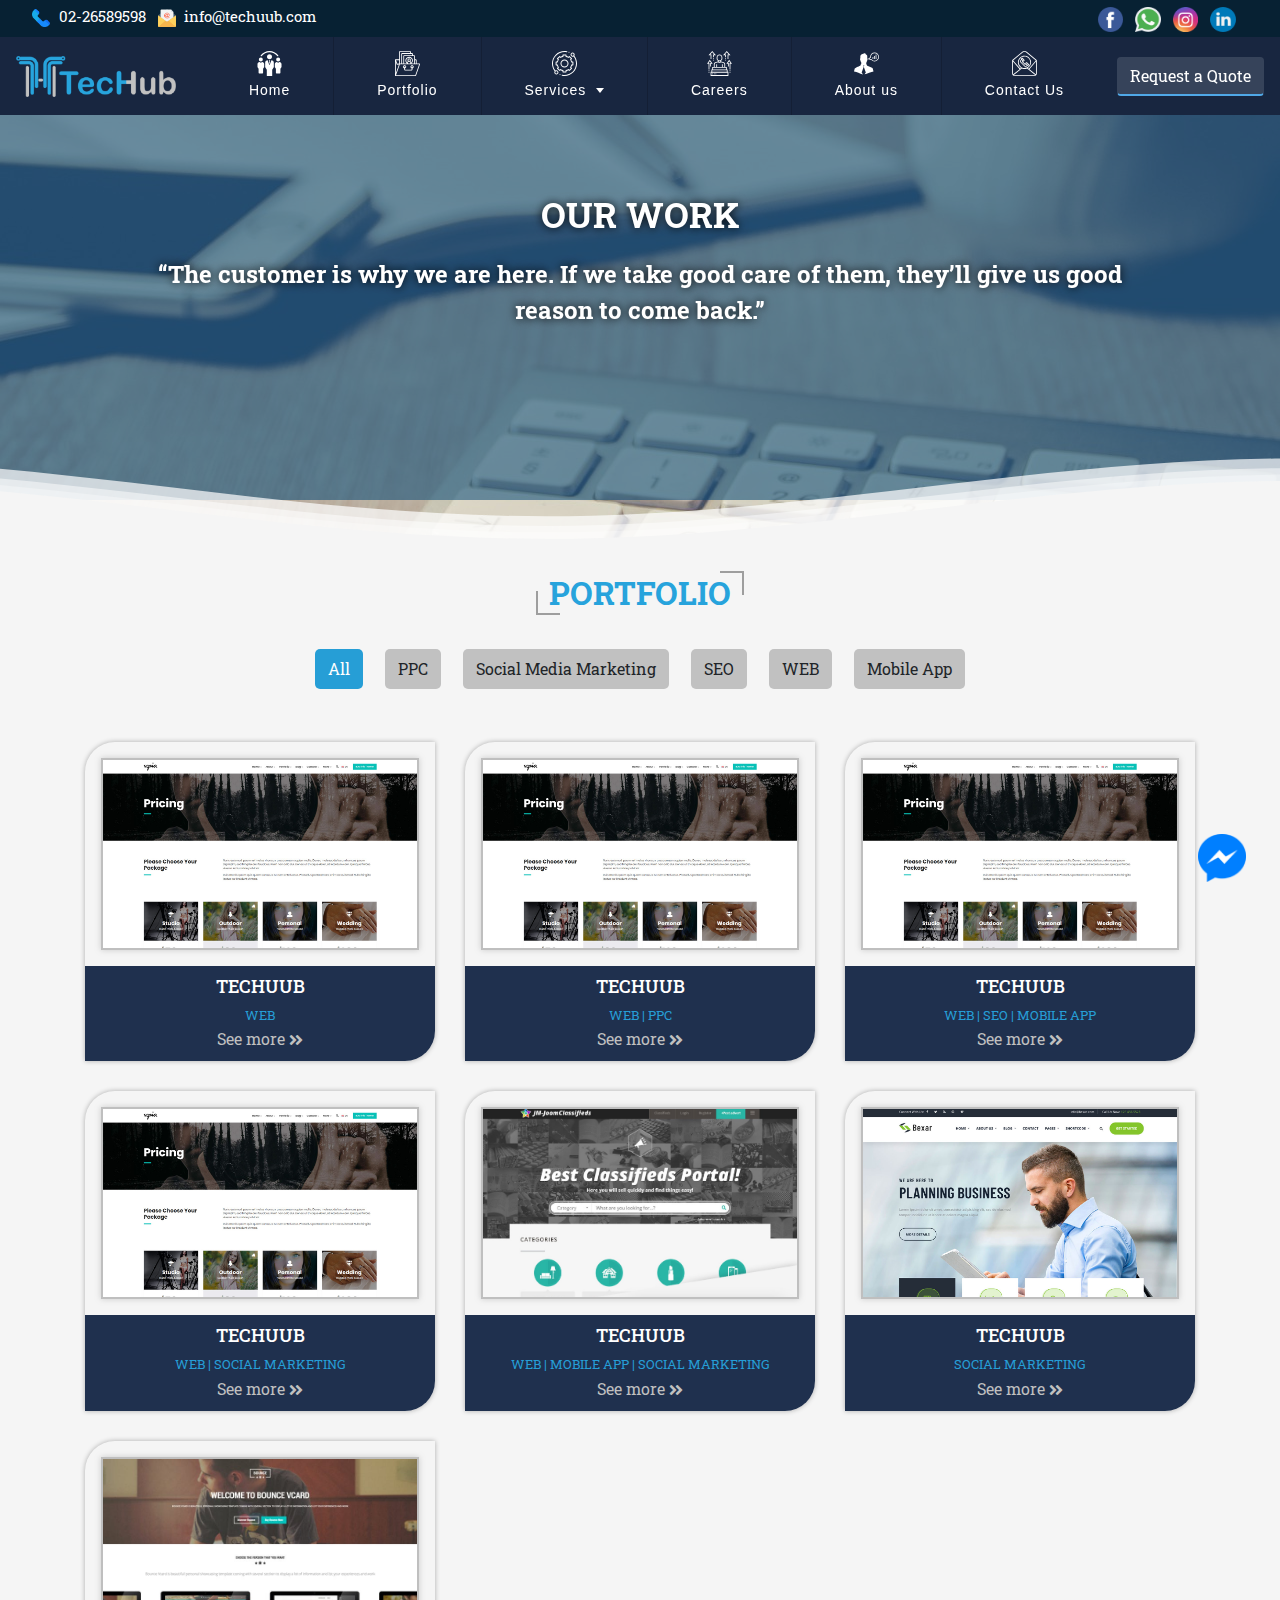
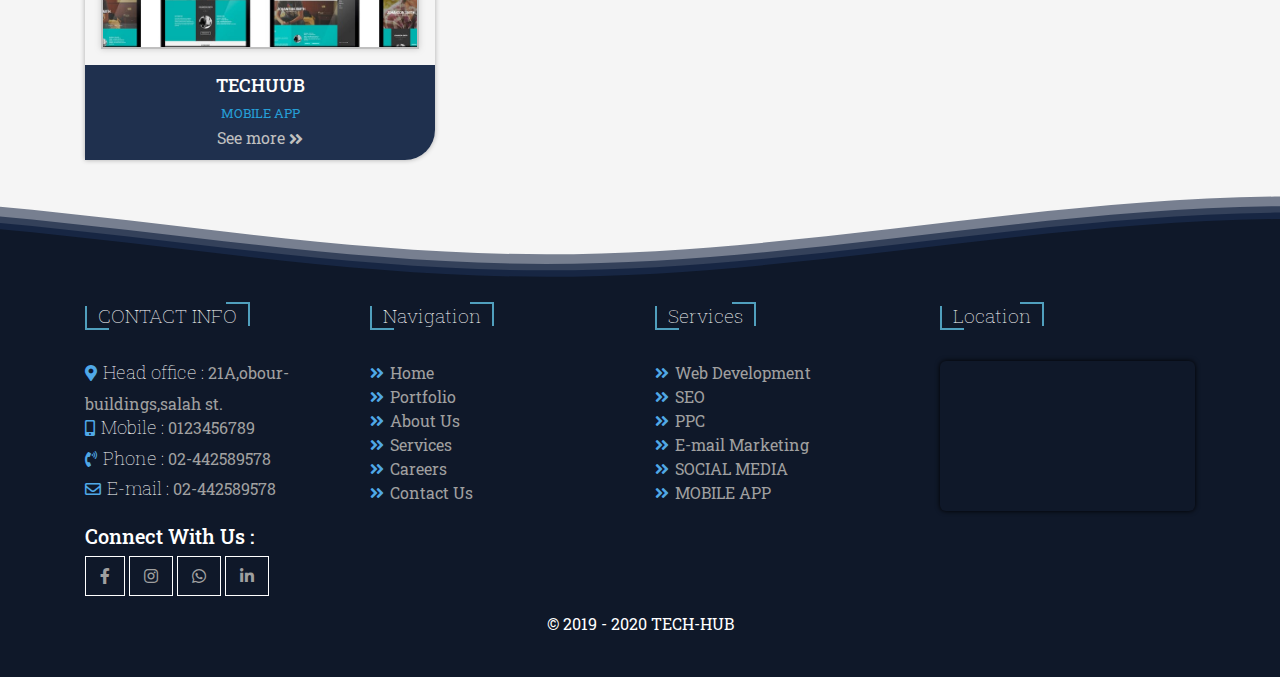
<file: porto.html>
<!DOCTYPE html>
<html>


<!-- Mirrored from localhost/10/last-version-to-backend/porto.php by HTTrack Website Copier/3.x [XR&CO'2014], Mon, 05 Jul 2021 12:24:07 GMT -->
<!-- Added by HTTrack --><meta http-equiv="content-type" content="text/html;charset=UTF-8" /><!-- /Added by HTTrack -->
<head>
    <title>TECH HUB</title>
    <meta charset="utf-8">
    <link rel="icon" href="assets/img/t-logo.png" type="image/gif" sizes="16x16">
    <meta name="description" content="webdesign,marketing,social media solution,webdevelopment.seo">
    <meta name="keywords" content="webdesign,marketing,social media solution,webdevelopment,seo">
    <meta name="author" content="TECH HUB team">
    <meta name="viewport" content="width=device-width, initial-scale=1.0">

    <link rel="stylesheet" type="text/css" href="assets/css/bootstrap.min.css">
    <link rel="stylesheet" type="text/css" href="assets/css/all.min.css">
    <link rel="stylesheet" type="text/css" href="assets/css/animate.min.css">
    <link rel="stylesheet" type="text/css" href="assets/css/swiper.min.css">
    <link rel="stylesheet" type="text/css" href="assets/css/bsnav.min.css">
    <link rel="stylesheet" type="text/css" href="assets/css/style.css">
    <!-- <link rel="stylesheet" type="text/css" href="http://localhost/10/last-version-to-backend/assets/css/rtl.css"> -->

</head>

<body class="loading">
  <!-- loader -->
  <div id="overlayer"></div>
   
  <div class='loader'>
    <div class="loader-hold">
      <div class="inner">
        <img src="assets/img/t-logo.png" class="xxxx">  
        <img src="assets/img/t-logo.png" > 
      </div>
     
    </divs>
 
    <img src="assets/img/word-logo.png" style="transform: translatex(-50%);
    
    width: 11em;
    left: 50%;">  
    <!-- <div class="lds-ripple"><div></div><div></div></div> -->
</div>
  <!-- end loader -->
   

 
          </div>
           <div class="fix-contact">
        <a href="http://m.me/techuub"><img src="assets/img/msn.png"></a>
        <!-- <a href="https://wa.me/2010123456789"><img src="http://localhost/10/last-version-to-backend/assets/img/whats.png"></a>
        <button class="btn"  data-toggle="modal" data-target="#myModal">register now</button> -->
    </div>
          
             <!-- modal register -->
    <div class="modal fade" id="myModal" tabindex="-1" role="dialog" aria-labelledby="myModalLabel">
            <div class="modal-dialog" role="document">
              <div class="modal-content">
                <div class="modal-header">
                        <h4 class="modal-title" id="myModalLabel">Request A quote</h4>
                  <button type="button" class="close" data-dismiss="modal" aria-label="Close"><span aria-hidden="true">&times;</span></button>
                  
                </div>
                <div class="modal-body">
                    <form>
                        <div class="form-group">
                          <label for="Full name" class="control-label">Name:</label>
                          <input type="text" class="form-control" id="recipient-name">
                        </div>
                        <div class="form-group">
                            <label for="Phone" class="control-label">Phone number:</label>
                            <input type="text" class="form-control" id="number">
                          </div>
                          <div class="form-group">
                              <label for="email" class="control-label">E-mail:</label>
                              <input type="email" class="form-control" id="email">
                            </div>
                          <div class="form-group">  
                              <label for="selectpicker" class="control-label">project :</label>
                            <select id="selectpicker" class="selectpicker form-control">
                                <option selected="selected">Select one</option>
                                <option value="1">1</option>
                                <option value="2">2</option>
                                <option value="3">3</option>
                            </select>
                          </div>
                        <div class="form-group">
                          <label for="message-text" class="control-label">Message:</label>
                          <textarea class="form-control" id="message-text"></textarea>
                        </div>
                        <div class="modal-footer">
                                <button type="button" class="btn btn-default" data-dismiss="modal">Close</button>
                                <button type="submit" class="btn btn-primary">Send</button>
                              </div>
                      </form>
                    </div>
                    
                </div>
                
              </div>
            </div>
        <!--end modal  -->
<div class="top-bar">
  <div class="top-num">
   <ul class="list-unstyled list-inline">
     <li class="list-inline-item"><a href="tel:012345678"><img src="assets/img/telephone.png"> 02-26589598</a></li>
     <li class="list-inline-item"><a href="mailto:techuub@info"><img src="assets/img/mail.png"> info@techuub.com</a></li>
   </ul>
  </div>
  <div class="top-social ">
    <ul class="list-inline list-unstyled ">
      
          <li class="list-inline-item"><a href="#"><img src="assets/img/facebook.png"></a></li>
      
      
          <li class="list-inline-item"><a href="#"><img src="assets/img/whatsappx.png"></a></li>
     
     
          <li class="list-inline-item"> <a href="#"><img src="assets/img/instagram-icon.png"></a></li>
     
      
          <li class="list-inline-item"><a href="#"><img src="assets/img/linkedin.png"></a></li>
     
  </ul>
  </div>
</div>
        <header class="animated">
            <!-- <nav class="navbar navbar-expand-lg navbar-light ">
                <a class="navbar-brand" href="">TECH HUB</a>
                <button class="navbar-toggler" type="button" data-toggle="collapse" data-target="#navbarNav" aria-controls="navbarNav" aria-expanded="false" aria-label="Toggle navigation">
                  <span class="navbar-toggler-icon"></span>
                </button>
                <div class="collapse navbar-collapse" id="navbarNav">
                    <ul class="navbar-nav mr-auto">
                        <li class="nav-item">
                            <a class="nav-link" href="index.php">Home</a>
                        
                        </li>
                        <li class="nav-item">
                                <a class="nav-link" href="about.php">About us</a>
                            </li>
                  
                        <li class="nav-item dropdown">
                            <a class="nav-link dropdown-toggle" href="services.php" id="navbarDropdownMenuLink" role="button"  aria-haspopup="true" aria-expanded="false">
                              Services
                      </a>
                            <div class="dropdown-menu" aria-labelledby="navbarDropdownMenuLink">
                            
                                <a class="dropdown-item" href="main-project.php">project 1 </a>
                                <a class="dropdown-item" href="main-project.php">project 2</a>
                                <a class="dropdown-item" href="main-project.php">project 3</a>
                            </div>
                        </li>
                       
                        <li class="nav-item">
                                <a class="nav-link" href="careers.php">Careers</a>
                            </li>
                            <li class="nav-item">
                                <a class="nav-link" href="contact.php">Contact Us</a>
                            </li>   
    
                    </ul>
                    <a href="single-serv.html" class="btn nav-btn">Request a Quote</a>
                </div>
            </nav> -->

            
            <div class="navbar navbar-expand-lg bsnav">
              <a class="navbar-brand" href="index-2.html" style="font-weight: bold;color: #4ba2ff;">
                <img src="assets/img/techub-final-logox.png"></a>
              <button class="navbar-toggler toggler-spin"><span class="navbar-toggler-icon"></span></button>
              <div class="collapse navbar-collapse ">
               <div class=""></div>
                 <ul class="navbar-nav navbar-mobile mr-auto">
                    <li class="nav-item  ">
                      <a class="nav-link" href="index-2.html"><img src="assets/img/team.svg">Home</a>
                  
                  </li>
                  <li class="nav-item  ">
                      <a class="nav-link" href="porto.html"><img src="assets/img/portfolio.svg">Portfolio</a>
                  
                  </li>
                      <li class="nav-item dropdown-horizontal  dropdown zoom">
                          <a class="nav-link" href="services.html"><img src="assets/img/support.svg">Services <i class="caret"></i></a>
                          <ul class="navbar-nav">
                              <li class="nav-item "><a class="nav-link" href="single-serv.html">seo</a></li>
                              <li class="nav-item"><a class="nav-link" href="single-serv.html">web development</a></li>
                              <li class="nav-item"><a class="nav-link" href="single-serv.html">mobile app</a></li>
                              <li class="nav-item"><a class="nav-link" href="single-serv.html">ppc</a></li>
                              <li class="nav-item"><a class="nav-link" href="single-serv.html">email marketing</a></li>
                              <li class="nav-item"><a class="nav-link" href="single-serv.html">social media</a></li>
                          </ul>
                      </li>
                      <li class="nav-item  ">
                        <a class="nav-link" href="careers.html"><img src="assets/img/career.svg">Careers</a>
                    </li>
                    <li class="nav-item  ">
                          <a class="nav-link" href="about.html"><img src="assets/img/about.svg">About us</a>
                      </li>
                    <li class="nav-item  ">
                        <a class="nav-link nav-item-double-line" href="contact.html"><img src="assets/img/contact.svg">Contact Us</a>
                    </li>   
                    <a href="#"  data-toggle="modal" data-target="#myModal" class="btn nav-btn d-block d-lg-none">Request a Quote</a>
                  </ul>
                  <a href="#" data-toggle="modal" data-target="#myModal" class="btn nav-btn">Request a Quote</a>
              </div>
              
          </div>
        </header>

        
        <div class="bsnav-mobile">
          <div class="bsnav-mobile-overlay"></div>
          <div class="navbar">
          <div class="top-social text-center" style="color: white;">
    <ul class="list-inline list-unstyled ">
      
          <li class="list-inline-item"><a href="#"><img src="assets/img/facebook.png"></a></li>
      
      
          <li class="list-inline-item"><a href="#"><img src="assets/img/whatsappx.png"></a></li>
     
     
          <li class="list-inline-item"> <a href="#"><img src="assets/img/instagram-icon.png"></a></li>
     
      
          <li class="list-inline-item"><a href="#"><img src="assets/img/linkedin.png"></a></li>
     
  </ul>
  
  </div>
  <div class="top-num text-center" style="color: white;">
    <h6>contact us :</h6>
   <ul class="list-unstyled">
     <li class="list-inline-item"><a href="tel:012345678"><img src="assets/img/telephone.png"> 02-26589598</a></li>
     <li class="list-inline-item"><a href="mailto:techuub@info"><img src="assets/img/mail.png"> info@techuub.com</a></li>
   </ul>
  </div>
          </div>
          
        </div>
<section class="hero-sec">
         
              
                <div class="bg bg-pages" >
                  <img class="layer3" src="assets/img/relaxbg.jpg" alt="" style="transform: translate3d(0 ,0,0);"/>
                  <div class="ovr-ly"></div>
               <div class="hero-text">
                <p data-0="opacity:1;transform:scale(1);-webkit-transform:scale(1);" 
                data-250="opacity:0;transform:scale(1.5);-webkit-transform: scale(1.5);" 
                style="opacity: 1; transform: scale(1);" >OUR WORK</p>
                <p data-0="opacity:1;transform:scale(1);-webkit-transform:scale(1);" 
                data-250="opacity:0;transform:scale(0.5);-webkit-transform: scale(0.5);" 
                style="opacity: 1; transform: scale(1);">“The customer is why we are here. 
                If we take good care of them, they’ll give us good reason to come back.”</p>
               </div>
              
                </div>
                <div style="width: 100%;margin-top: -3em;">
                    <svg class="waves" xmlns="http://www.w3.org/2000/svg" xmlns:xlink="http://www.w3.org/1999/xlink" viewBox="0 24 150 28" preserveAspectRatio="none" shape-rendering="auto">
                        <defs>
                            <path id="gentle-wave" d="M-160 44c30 0 58-18 88-18s 58 18 88 18 58-18 88-18 58 18 88 18 v44h-352z" />
                        </defs>
                        <g class="">
                            <use xlink:href="#gentle-wave" x="48" y="0" fill="rgba(255,255,255,0.7" />
                            <use xlink:href="#gentle-wave" x="48" y="3" fill="rgba(255,255,255,0.5)" />
                            <use xlink:href="#gentle-wave" x="48" y="5" fill="rgba(255,255,255,0.3)" />
                            <use xlink:href="#gentle-wave" x="48" y="7" fill="whitesmoke" />
                        </g>
                    </svg>
                </div>
            

              
              
        </section>


<section class="porto-page">

    <div class="container">
        <div class="col-12 text-center">
            <div class="title text-center">
                <span class="top"></span>
                <span class="right"></span>
                <span class="bottom"></span>
                <span class="left"></span>
            <h2>PORTFOLIO</h2>
          </div>
        </div>
        
        <div class="filters">
          <ul>
            <li class="active" data-filter="*">All</li>
            <li data-filter=".ppc">PPC</li>
            <li data-filter=".smm">Social Media Marketing</li>
            <li data-filter=".seo">SEO</li>
            <li data-filter=".web">WEB</li>
            <li data-filter=".mobile">Mobile App</li>
          </ul>
        </div>
        
      <div class="filters-content">
                  <div class="row grid">
                    <div class="col-sm-6 col-md-4 col-12  all web">
                      <div class="item">
                          <div class="img-inner" style="background-image: url(assets/img/w1.jpg);">
                            
                          </div>
                       
                          <div class="p-inner">
                          
                            <div class="cat">
                                <h6>TECHUUB</h6>
                          <P>WEB </P>
                          <a href="single-work.html" class="">See more <i class="fas fa-angle-double-right"></i></a>
  
                          </div>
                          </div>
                      </div>
                    </div>
                    <div class="col-sm-6 col-md-4 col-12  all web ppc">
                      <div class="item">
                          <div class="img-inner" style="background-image: url(assets/img/w1.jpg);">
                            
                          </div>
                       
                          <div class="p-inner">
                          
                            <div class="cat">
                                <h6>TECHUUB</h6>
                          <P>WEB | PPC </P>
                          <a href="single-work.html" class="">See more <i class="fas fa-angle-double-right"></i></a>
  
                          </div>
                          </div>
                      </div>
                    </div>
                    <div class="col-sm-6 col-md-4 col-12  all web seo mobile">
                      <div class="item">
                          <div class="img-inner" style="background-image: url(assets/img/w1.jpg);">
                            
                          </div>
                       
                        <div class="p-inner">
                          
                          <div class="cat">
                              <h6>TECHUUB</h6>
                        <P>WEB | SEO | MOBILE APP</P>
                        <a href="single-work.html" class="">See more <i class="fas fa-angle-double-right"></i></a>

                        </div>
                        </div>
                      </div>
                    </div>
                    <div class="col-sm-6 col-md-4 col-12  all web smm">
                      <div class="item">
                          <div class="img-inner" style="background-image: url(assets/img/w1.jpg);">
                            
                          </div>
                       
                          <div class="p-inner">
                          
                            <div class="cat">
                                <h6>TECHUUB</h6>
                          <P>WEB | SOCIAL MARKETING</P>
                          <a href="single-work.html" class="">See more <i class="fas fa-angle-double-right"></i></a>
  
                          </div>
                          </div>
                      </div>
                    </div>
                    <div class="col-sm-6 col-md-4 col-12 all web smm mobile">
                      <div class="item">
                        <div class="img-inner" style="background-image: url(assets/img/w2.jpg);">
                          </div>
                          <div class="p-inner">
                          
                            <div class="cat">
                                <h6>TECHUUB</h6>
                          <P>WEB | MOBILE APP | SOCIAL MARKETING</P>
                          <a href="single-work.html" class="">See more <i class="fas fa-angle-double-right"></i></a>
  
                          </div>
                          </div>
                      </div>
                    </div>
                    <div class="col-sm-6 col-md-4 col-12 all smm">
                      <div class="item">
                        <div class="img-inner" style="background-image: url(assets/img/w3.jpg);">
                          </div>
                          <div class="p-inner">
                          
                            <div class="cat">
                                <h6>TECHUUB</h6>
                          <P>SOCIAL MARKETING</P>
                          <a href="single-work.html" class="">See more <i class="fas fa-angle-double-right"></i></a>
  
                          </div>
                          </div>
                      </div>
                    </div>
                    <div class="col-sm-6 col-md-4 col-12 all mobile">
                      <div class="item">
                        <div class="img-inner" style="background-image: url(assets/img/w4.jpg);">
                          </div>
                          <div class="p-inner">
                          
                            <div class="cat">
                                <h6>TECHUUB</h6>
                          <P>MOBILE APP</P>
                          <a href="single-work.html" class="">See more <i class="fas fa-angle-double-right"></i></a>
  
                          </div>
                          </div>
                      </div>
                    </div>
                    
                  </div>
                </div>
        
      </div>
</section>












































<section class="wave-wrap" style="position: relative;">
  <div style="
  
  width: 100%;">
      <svg class="waves" xmlns="http://www.w3.org/2000/svg" xmlns:xlink="http://www.w3.org/1999/xlink" viewBox="0 24 150 28" preserveAspectRatio="none" shape-rendering="auto">
          <defs>
              <path id="gentle-wave" d="M-160 44c30 0 58-18 88-18s 58 18 88 18 58-18 88-18 58 18 88 18 v44h-352z" />
          </defs>
          <g class="">
              <use xlink:href="#gentle-wave" x="48" y="0" fill="#0e1e3c8c" />
              <use xlink:href="#gentle-wave" x="48" y="3" fill="#0e1e3ca3" />
              <use xlink:href="#gentle-wave" x="48" y="5" fill="#0e1e3cbf" />
              <use xlink:href="#gentle-wave" x="48" y="7" fill="#0f1829" />
          </g>
      </svg>
  </div>

  <footer>
          
    <div class="container">
      <div class="row">
        
        <div class="col-md-4 col-lg-3 col-sm-6">
            <div class="f-title">
                <div class="title mt-2">
                    <span class="top"></span>
                    <span class="right"></span>
                    <span class="bottom"></span>
                    <span class="left"></span>
                <h2 class="h4">CONTACT INFO</h2>
                
              </div>
            </div>
            <div class="f-content">
            
                 
                      <ul class="list-unstyled  contact-info">
                          
                              <li class=""><i class="fas fa-map-marker-alt"></i> <h5>Head office :</h5><a href="#"> 21A,obour-buildings,salah st.</a></li>
                          
                          
                              <li class=""><i class="fas fa-mobile-alt"></i> <h5>Mobile :</h5><a href="#"> 0123456789</a></li>
                          
                          
                              <li class=""><i class="fas fa-phone-volume"></i> <h5>Phone :</h5><a href="#"> 02-442589578</a></li>
                      
                          
                              <li class=""><i class="far fa-envelope"></i> <h5>E-mail :</h5><a href="#"> 02-442589578</a></li>
                          
                          
                      </ul>
                      <h5>Connect With Us :</h5>
                        <ul class="list-inline list-unstyled  social">
                            <a href="#">
                                <li class="list-inline-item face"><i class="fab fa-facebook-f"></i></li>
                            </a>
                            <a href="#">
                                <li class="list-inline-item inst"><i class="fab fa-instagram"></i></li>
                            </a>
                            <a href="#">
                                <li class="list-inline-item whats"><i class="fab fa-whatsapp"></i></li>
                            </a>
                            <a href="#">
                                <li class="list-inline-item link"><i class="fab fa-linkedin-in"></i></li>
                            </a>
                        </ul>
                  
            </div>
          </div>
  
          <div class="col-md-4 col-lg-3 col-sm-6">
              <div class="f-title">
                  <div class="title mt-2">
                      <span class="top"></span>
                      <span class="right"></span>
                      <span class="bottom"></span>
                      <span class="left"></span>
                  <h2 class="h3">Navigation</h2>
                  
                </div>
              </div>
              <div class="f-content">
              
                   
                        <ul class="list-unstyled  contact-info xx">
                            <a href="index-2.html">
                                <li class=""><i class="fas fa-angle-double-right"></i> Home</li>
                            </a>
                            <a href="porto.html">
                                <li class=""><i class="fas fa-angle-double-right"></i> Portfolio</li>
                            </a>
                            <a href="about.html">
                                <li class=""><i class="fas fa-angle-double-right"></i> About Us</li>
                            </a>
                            <a href="services.html">
                                <li class=""><i class="fas fa-angle-double-right"></i> Services</li>
                            </a>
                            <a href="careers.html">
                                <li class=""><i class="fas fa-angle-double-right"></i> Careers</li>
                            </a>
                            <a href="contact.html">
                                <li class=""><i class="fas fa-angle-double-right"></i> Contact Us</li>
                            </a>
                            
                        </ul>
                    
              </div>
            </div>

            <div class="col-md-4 col-lg-3 col-sm-6">
              <div class="f-title">
                  <div class="title mt-2">
                      <span class="top"></span>
                      <span class="right"></span>
                      <span class="bottom"></span>
                      <span class="left"></span>
                  <h2 class="h4">Services</h2>
                  
                </div>
              </div>
              <div class="f-content">
              
                   
                        <ul class="list-unstyled  contact-info xx">
                            <a href="single-serv.html">
                                <li class=""><i class="fas fa-angle-double-right"></i> Web Development</li>
                            </a>
                            <a href="s.html">
                                <li class=""><i class="fas fa-angle-double-right"></i> SEO</li>
                            </a>
                            <a href="single-serv.html">
                                <li class=""><i class="fas fa-angle-double-right"></i> PPC</li>
                            </a>
                            <a href="single-serv.html">
                                <li class=""><i class="fas fa-angle-double-right"></i> E-mail Marketing</li>
                            </a>
                            <a href="single-serv.html">
                                <li class=""><i class="fas fa-angle-double-right"></i> SOCIAL MEDIA</li>
                            </a>

                            <a href="single-serv.html">
                              <li class=""><i class="fas fa-angle-double-right"></i> MOBILE APP</li>
                          </a>
                            
                        </ul>
                    
              </div>
            </div>

            <div class="col-md-4 col-lg-3 col-sm-6">
              <div class="f-title">
                  <div class="title mt-2">
                      <span class="top"></span>
                      <span class="right"></span>
                      <span class="bottom"></span>
                      <span class="left"></span>
                  <h2 class="h4">Location</h2>
                  
                </div>
              </div>
              <div class="f-content">
                <iframe src="https://www.google.com/maps/embed?pb=!1m18!1m12!1m3!1d3452.6630453393177!2d31.300506114444048!3d30.075191624075796!2m3!1f0!2f0!3f0!3m2!1i1024!2i768!4f13.1!3m3!1m2!1s0x14583fb42a070b89%3A0xa58c9d00ceb9d2f4!2sYIS%20Web!5e0!3m2!1sen!2seg!4v1580479468566!5m2!1sen!2seg" frameborder="0" style="border:0;" allowfullscreen=""></iframe>
                   
                    
              </div>
            </div>

            
      </div>
    </div>
    <div class="last-sec text-center">
      <p>© 2019 - 2020 TECH-HUB</p>
    </div>
  </footer>
</section>
      
   
        </body>
        
        <script src="assets/js/jquery-3.4.1.min.js"></script>
        <script src="assets/js/bootstrap.min.js"></script>
        <script src="assets/js/wow.min.js"></script>
        <script src="assets/js/lightgallery-all.min.js"></script>
        <script src="assets/js/typed.min.js"></script>
        <script src="assets/js/jquery.waypoints.min.js"></script>
        <script src="assets/js/counterup2-1.0.1.min.js"></script>
        <script src="assets/js/skrollr.min.js"></script>
        <script src="assets/js/swiper.min.js"></script>
        <script src="assets/js/simpleParallax.min.js"></script>
        <script src="assets/js/bsnav.min.js"></script>
        <script src="assets/js/isotope.js"></script>
        <script src="assets/js/custom.js"></script>
        
        <script>
          if ($(".bg-pages").length){
          var s = skrollr.init();
          if (s.isMobile()) {
  s.destroy();
}}
          </script>
        
<!-- Mirrored from localhost/10/last-version-to-backend/porto.php by HTTrack Website Copier/3.x [XR&CO'2014], Mon, 05 Jul 2021 12:24:11 GMT -->
</html>
</file>
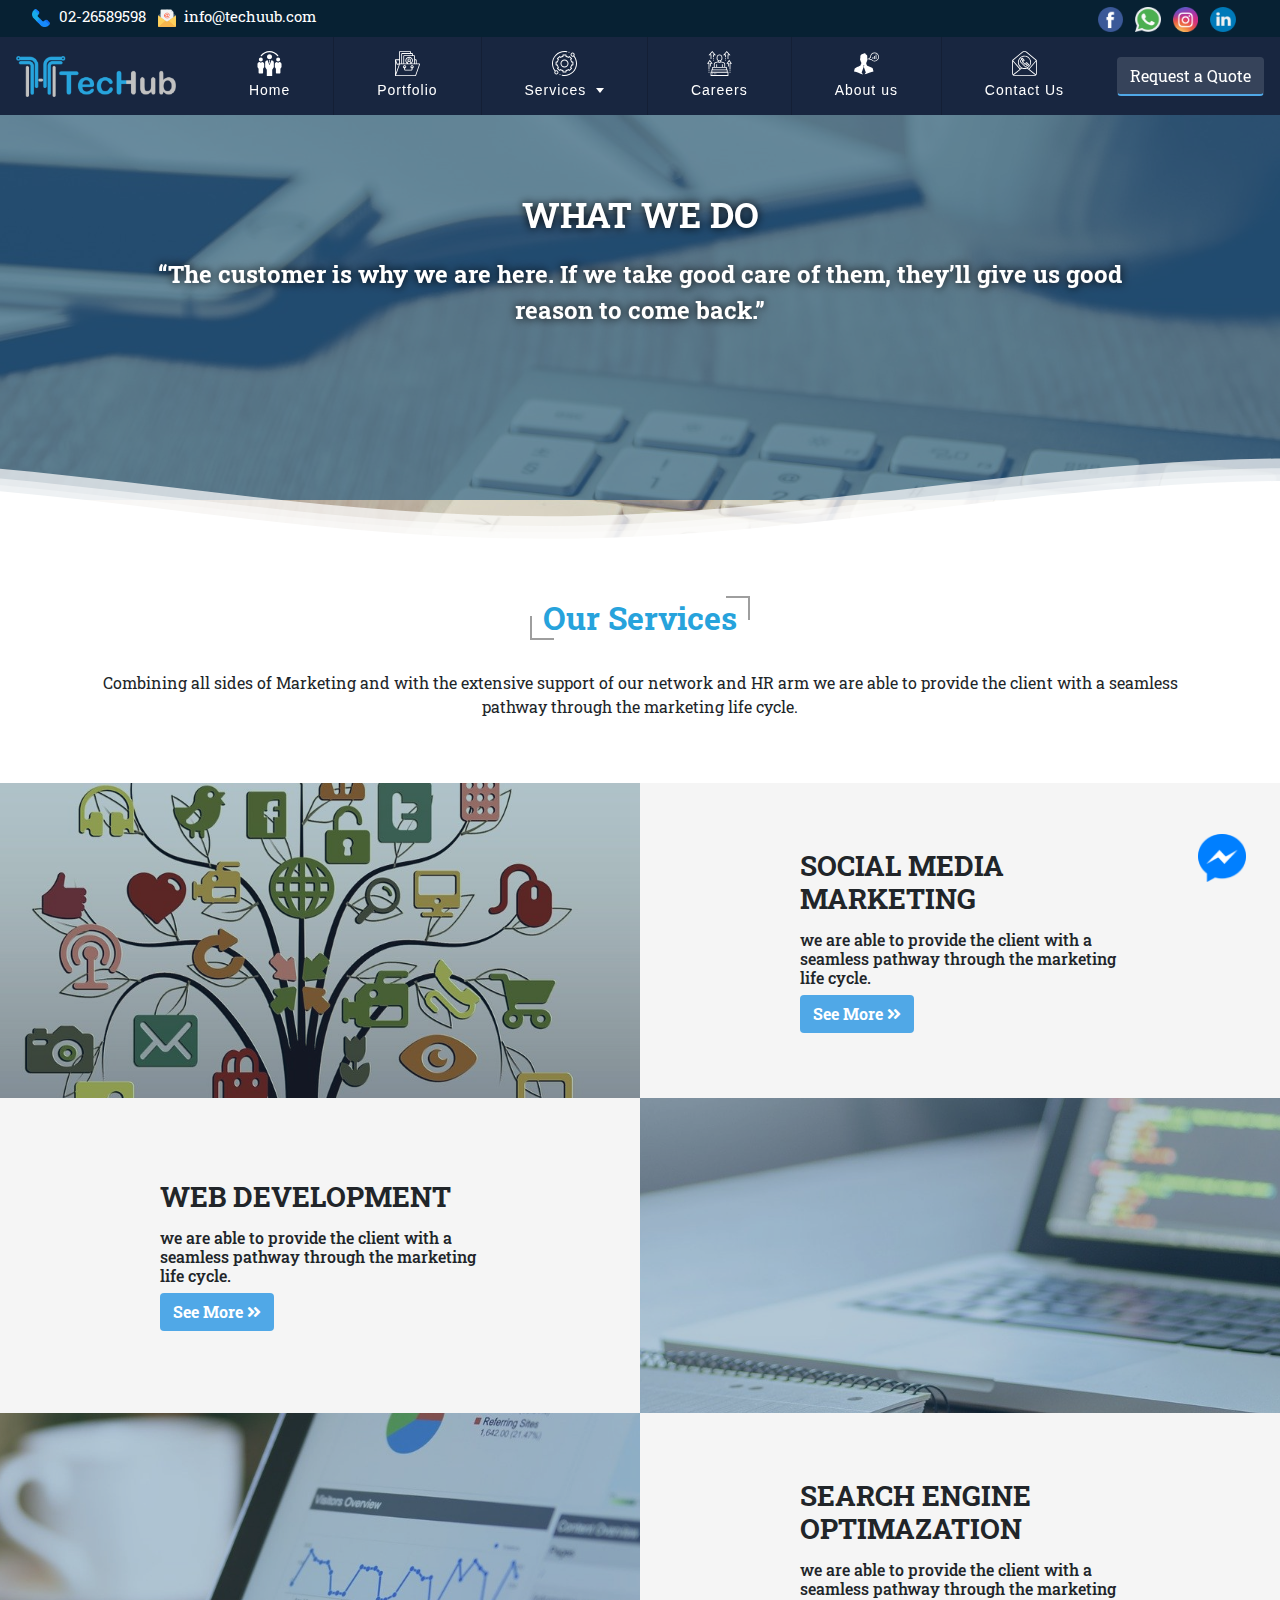
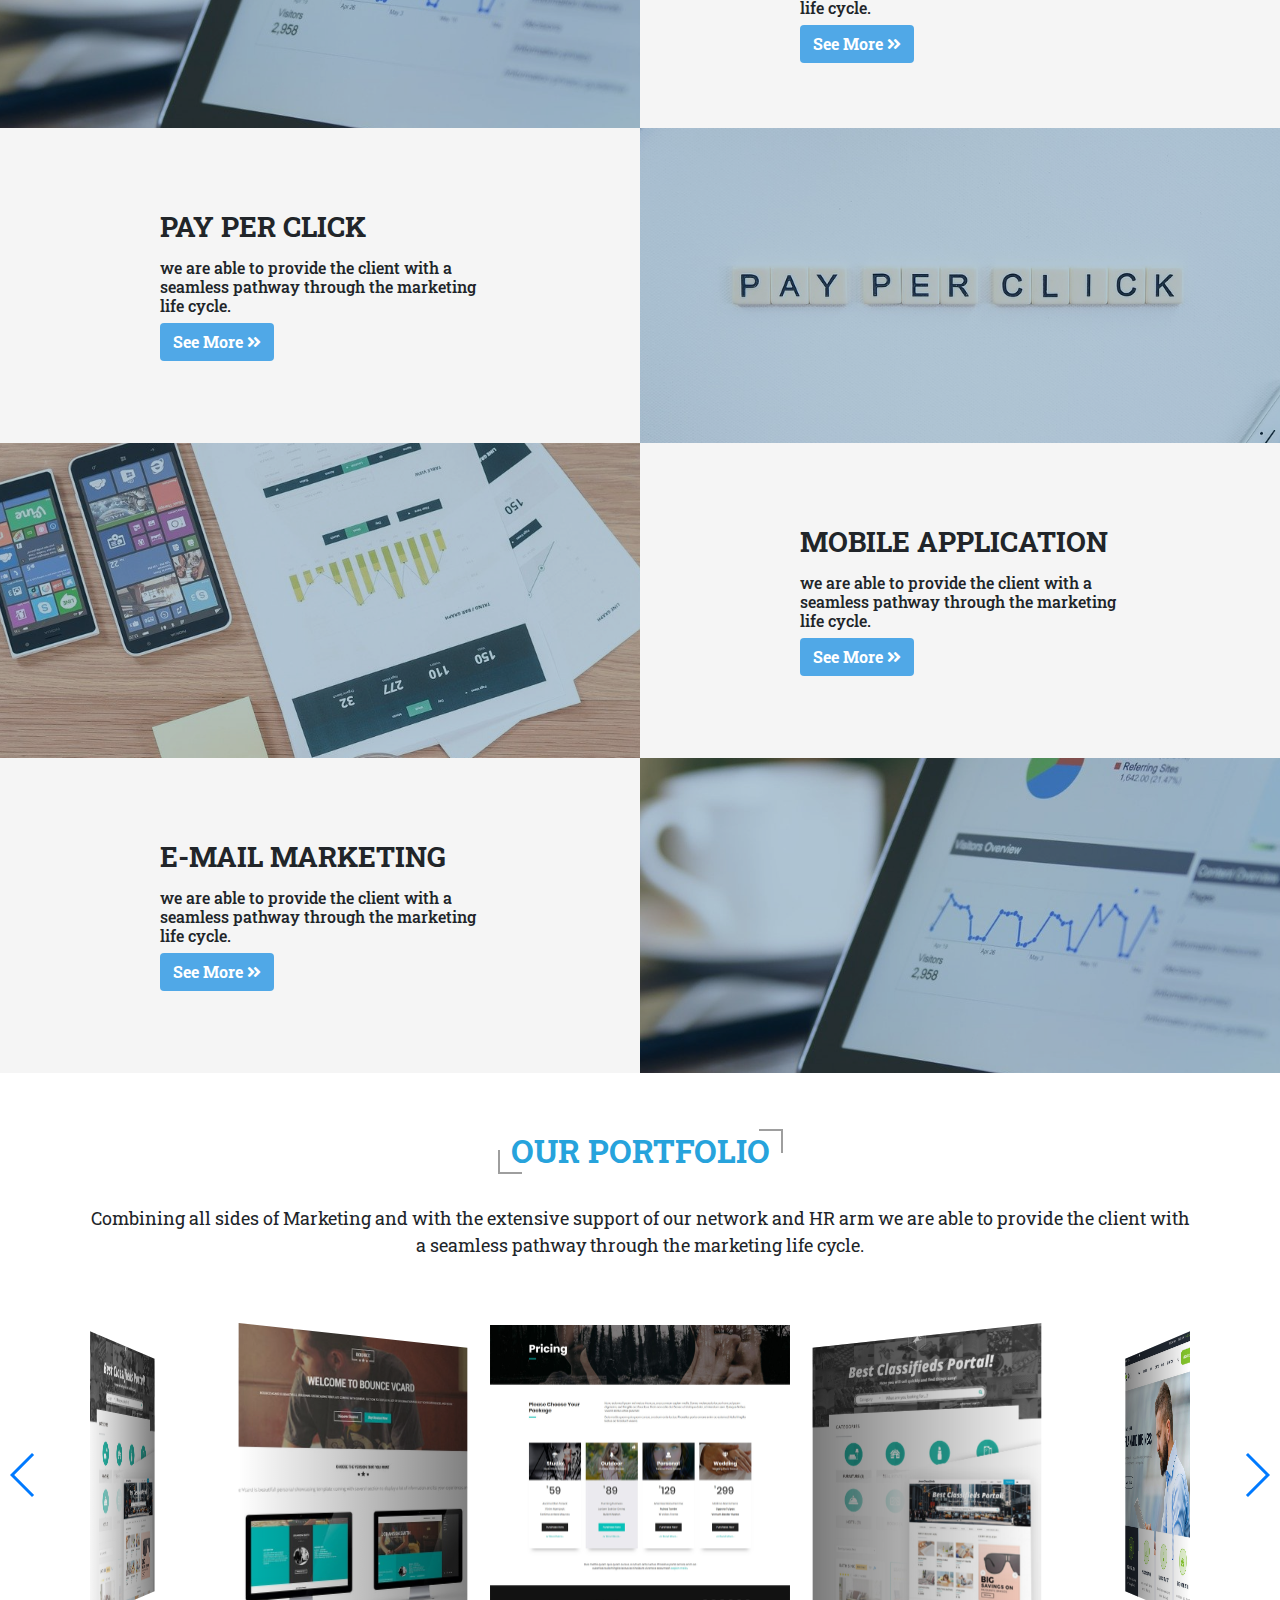
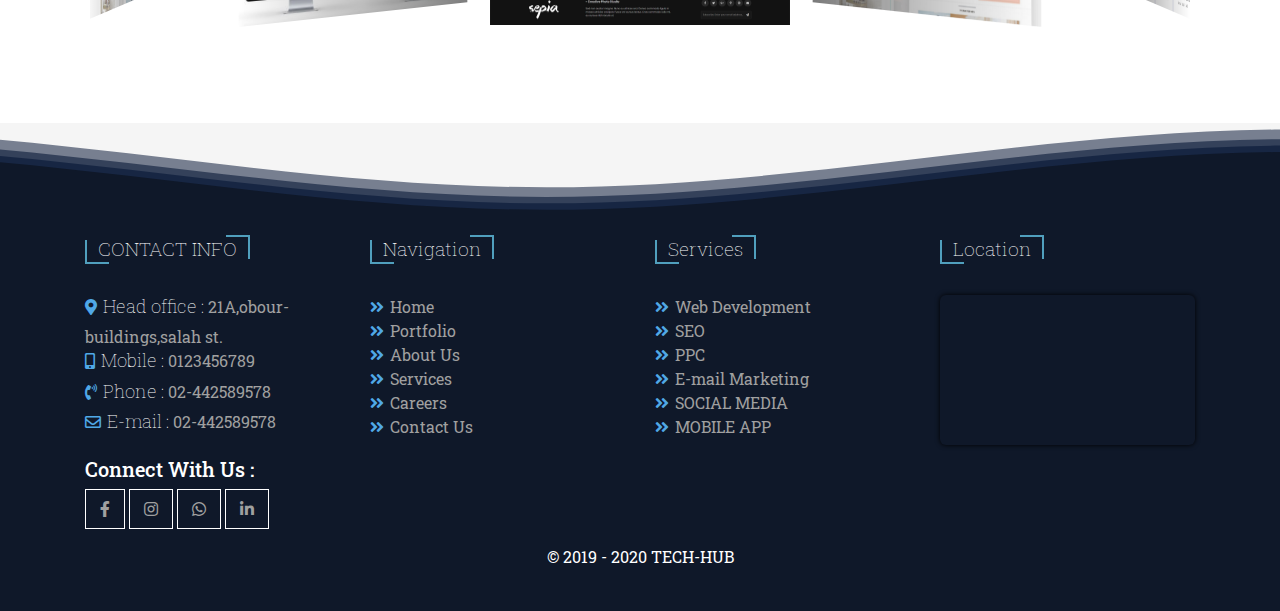
<file: services.html>
<!DOCTYPE html>
<html>


<!-- Mirrored from localhost/10/last-version-to-backend/services.php by HTTrack Website Copier/3.x [XR&CO'2014], Mon, 05 Jul 2021 12:24:11 GMT -->
<!-- Added by HTTrack --><meta http-equiv="content-type" content="text/html;charset=UTF-8" /><!-- /Added by HTTrack -->
<head>
    <title>TECH HUB</title>
    <meta charset="utf-8">
    <link rel="icon" href="assets/img/t-logo.png" type="image/gif" sizes="16x16">
    <meta name="description" content="webdesign,marketing,social media solution,webdevelopment.seo">
    <meta name="keywords" content="webdesign,marketing,social media solution,webdevelopment,seo">
    <meta name="author" content="TECH HUB team">
    <meta name="viewport" content="width=device-width, initial-scale=1.0">

    <link rel="stylesheet" type="text/css" href="assets/css/bootstrap.min.css">
    <link rel="stylesheet" type="text/css" href="assets/css/all.min.css">
    <link rel="stylesheet" type="text/css" href="assets/css/animate.min.css">
    <link rel="stylesheet" type="text/css" href="assets/css/swiper.min.css">
    <link rel="stylesheet" type="text/css" href="assets/css/bsnav.min.css">
    <link rel="stylesheet" type="text/css" href="assets/css/style.css">
    <!-- <link rel="stylesheet" type="text/css" href="http://localhost/10/last-version-to-backend/assets/css/rtl.css"> -->

</head>

<body class="loading">
  <!-- loader -->
  <div id="overlayer"></div>
   
  <div class='loader'>
    <div class="loader-hold">
      <div class="inner">
        <img src="assets/img/t-logo.png" class="xxxx">  
        <img src="assets/img/t-logo.png" > 
      </div>
     
    </divs>
 
    <img src="assets/img/word-logo.png" style="transform: translatex(-50%);
    
    width: 11em;
    left: 50%;">  
    <!-- <div class="lds-ripple"><div></div><div></div></div> -->
</div>
  <!-- end loader -->
   

 
          </div>
           <div class="fix-contact">
        <a href="http://m.me/techuub"><img src="assets/img/msn.png"></a>
        <!-- <a href="https://wa.me/2010123456789"><img src="http://localhost/10/last-version-to-backend/assets/img/whats.png"></a>
        <button class="btn"  data-toggle="modal" data-target="#myModal">register now</button> -->
    </div>
          
             <!-- modal register -->
    <div class="modal fade" id="myModal" tabindex="-1" role="dialog" aria-labelledby="myModalLabel">
            <div class="modal-dialog" role="document">
              <div class="modal-content">
                <div class="modal-header">
                        <h4 class="modal-title" id="myModalLabel">Request A quote</h4>
                  <button type="button" class="close" data-dismiss="modal" aria-label="Close"><span aria-hidden="true">&times;</span></button>
                  
                </div>
                <div class="modal-body">
                    <form>
                        <div class="form-group">
                          <label for="Full name" class="control-label">Name:</label>
                          <input type="text" class="form-control" id="recipient-name">
                        </div>
                        <div class="form-group">
                            <label for="Phone" class="control-label">Phone number:</label>
                            <input type="text" class="form-control" id="number">
                          </div>
                          <div class="form-group">
                              <label for="email" class="control-label">E-mail:</label>
                              <input type="email" class="form-control" id="email">
                            </div>
                          <div class="form-group">  
                              <label for="selectpicker" class="control-label">project :</label>
                            <select id="selectpicker" class="selectpicker form-control">
                                <option selected="selected">Select one</option>
                                <option value="1">1</option>
                                <option value="2">2</option>
                                <option value="3">3</option>
                            </select>
                          </div>
                        <div class="form-group">
                          <label for="message-text" class="control-label">Message:</label>
                          <textarea class="form-control" id="message-text"></textarea>
                        </div>
                        <div class="modal-footer">
                                <button type="button" class="btn btn-default" data-dismiss="modal">Close</button>
                                <button type="submit" class="btn btn-primary">Send</button>
                              </div>
                      </form>
                    </div>
                    
                </div>
                
              </div>
            </div>
        <!--end modal  -->
<div class="top-bar">
  <div class="top-num">
   <ul class="list-unstyled list-inline">
     <li class="list-inline-item"><a href="tel:012345678"><img src="assets/img/telephone.png"> 02-26589598</a></li>
     <li class="list-inline-item"><a href="mailto:techuub@info"><img src="assets/img/mail.png"> info@techuub.com</a></li>
   </ul>
  </div>
  <div class="top-social ">
    <ul class="list-inline list-unstyled ">
      
          <li class="list-inline-item"><a href="#"><img src="assets/img/facebook.png"></a></li>
      
      
          <li class="list-inline-item"><a href="#"><img src="assets/img/whatsappx.png"></a></li>
     
     
          <li class="list-inline-item"> <a href="#"><img src="assets/img/instagram-icon.png"></a></li>
     
      
          <li class="list-inline-item"><a href="#"><img src="assets/img/linkedin.png"></a></li>
     
  </ul>
  </div>
</div>
        <header class="animated">
            <!-- <nav class="navbar navbar-expand-lg navbar-light ">
                <a class="navbar-brand" href="">TECH HUB</a>
                <button class="navbar-toggler" type="button" data-toggle="collapse" data-target="#navbarNav" aria-controls="navbarNav" aria-expanded="false" aria-label="Toggle navigation">
                  <span class="navbar-toggler-icon"></span>
                </button>
                <div class="collapse navbar-collapse" id="navbarNav">
                    <ul class="navbar-nav mr-auto">
                        <li class="nav-item">
                            <a class="nav-link" href="index.php">Home</a>
                        
                        </li>
                        <li class="nav-item">
                                <a class="nav-link" href="about.php">About us</a>
                            </li>
                  
                        <li class="nav-item dropdown">
                            <a class="nav-link dropdown-toggle" href="services.php" id="navbarDropdownMenuLink" role="button"  aria-haspopup="true" aria-expanded="false">
                              Services
                      </a>
                            <div class="dropdown-menu" aria-labelledby="navbarDropdownMenuLink">
                            
                                <a class="dropdown-item" href="main-project.php">project 1 </a>
                                <a class="dropdown-item" href="main-project.php">project 2</a>
                                <a class="dropdown-item" href="main-project.php">project 3</a>
                            </div>
                        </li>
                       
                        <li class="nav-item">
                                <a class="nav-link" href="careers.php">Careers</a>
                            </li>
                            <li class="nav-item">
                                <a class="nav-link" href="contact.php">Contact Us</a>
                            </li>   
    
                    </ul>
                    <a href="single-serv.html" class="btn nav-btn">Request a Quote</a>
                </div>
            </nav> -->

            
            <div class="navbar navbar-expand-lg bsnav">
              <a class="navbar-brand" href="index-2.html" style="font-weight: bold;color: #4ba2ff;">
                <img src="assets/img/techub-final-logox.png"></a>
              <button class="navbar-toggler toggler-spin"><span class="navbar-toggler-icon"></span></button>
              <div class="collapse navbar-collapse ">
               <div class=""></div>
                 <ul class="navbar-nav navbar-mobile mr-auto">
                    <li class="nav-item  ">
                      <a class="nav-link" href="index-2.html"><img src="assets/img/team.svg">Home</a>
                  
                  </li>
                  <li class="nav-item  ">
                      <a class="nav-link" href="porto.html"><img src="assets/img/portfolio.svg">Portfolio</a>
                  
                  </li>
                      <li class="nav-item dropdown-horizontal  dropdown zoom">
                          <a class="nav-link" href="services.html"><img src="assets/img/support.svg">Services <i class="caret"></i></a>
                          <ul class="navbar-nav">
                              <li class="nav-item "><a class="nav-link" href="single-serv.html">seo</a></li>
                              <li class="nav-item"><a class="nav-link" href="single-serv.html">web development</a></li>
                              <li class="nav-item"><a class="nav-link" href="single-serv.html">mobile app</a></li>
                              <li class="nav-item"><a class="nav-link" href="single-serv.html">ppc</a></li>
                              <li class="nav-item"><a class="nav-link" href="single-serv.html">email marketing</a></li>
                              <li class="nav-item"><a class="nav-link" href="single-serv.html">social media</a></li>
                          </ul>
                      </li>
                      <li class="nav-item  ">
                        <a class="nav-link" href="careers.html"><img src="assets/img/career.svg">Careers</a>
                    </li>
                    <li class="nav-item  ">
                          <a class="nav-link" href="about.html"><img src="assets/img/about.svg">About us</a>
                      </li>
                    <li class="nav-item  ">
                        <a class="nav-link nav-item-double-line" href="contact.html"><img src="assets/img/contact.svg">Contact Us</a>
                    </li>   
                    <a href="#"  data-toggle="modal" data-target="#myModal" class="btn nav-btn d-block d-lg-none">Request a Quote</a>
                  </ul>
                  <a href="#" data-toggle="modal" data-target="#myModal" class="btn nav-btn">Request a Quote</a>
              </div>
              
          </div>
        </header>

        
        <div class="bsnav-mobile">
          <div class="bsnav-mobile-overlay"></div>
          <div class="navbar">
          <div class="top-social text-center" style="color: white;">
    <ul class="list-inline list-unstyled ">
      
          <li class="list-inline-item"><a href="#"><img src="assets/img/facebook.png"></a></li>
      
      
          <li class="list-inline-item"><a href="#"><img src="assets/img/whatsappx.png"></a></li>
     
     
          <li class="list-inline-item"> <a href="#"><img src="assets/img/instagram-icon.png"></a></li>
     
      
          <li class="list-inline-item"><a href="#"><img src="assets/img/linkedin.png"></a></li>
     
  </ul>
  
  </div>
  <div class="top-num text-center" style="color: white;">
    <h6>contact us :</h6>
   <ul class="list-unstyled">
     <li class="list-inline-item"><a href="tel:012345678"><img src="assets/img/telephone.png"> 02-26589598</a></li>
     <li class="list-inline-item"><a href="mailto:techuub@info"><img src="assets/img/mail.png"> info@techuub.com</a></li>
   </ul>
  </div>
          </div>
          
        </div><section class="hero-sec">
         
              
                <div class="bg bg-pages" >
                  <img class="layer3" src="assets/img/relaxbg.jpg" alt="" style="transform: translate3d(0 ,0,0);"/>
                  <div class="ovr-ly"></div>
               <div class="hero-text">
                <p data-0="opacity:1;transform:scale(1);-webkit-transform:scale(1);" 
                data-250="opacity:0;transform:scale(1.5);-webkit-transform: scale(1.5);" 
                style="opacity: 1; transform: scale(1);" >WHAT WE DO</p>
                <p data-0="opacity:1;transform:scale(1);-webkit-transform:scale(1);" 
                data-250="opacity:0;transform:scale(0.5);-webkit-transform: scale(0.5);" 
                style="opacity: 1; transform: scale(1);">“The customer is why we are here. 
                If we take good care of them, they’ll give us good reason to come back.”</p>
               </div>
              
                </div>
                <div style="width: 100%;margin-top: -3em;">
                    <svg class="waves" xmlns="http://www.w3.org/2000/svg" xmlns:xlink="http://www.w3.org/1999/xlink" viewBox="0 24 150 28" preserveAspectRatio="none" shape-rendering="auto">
                        <defs>
                            <path id="gentle-wave" d="M-160 44c30 0 58-18 88-18s 58 18 88 18 58-18 88-18 58 18 88 18 v44h-352z" />
                        </defs>
                        <g class="">
                            <use xlink:href="#gentle-wave" x="48" y="0" fill="rgba(255,255,255,0.7" />
                            <use xlink:href="#gentle-wave" x="48" y="3" fill="rgba(255,255,255,0.5)" />
                            <use xlink:href="#gentle-wave" x="48" y="5" fill="rgba(255,255,255,0.3)" />
                            <use xlink:href="#gentle-wave" x="48" y="7" fill="white" />
                        </g>
                    </svg>
                </div>
            

              
              
        </section>
        

 


<section class="service-intro pt-5 pb-5" style="background-color: white;">
  <div class="container">
    <div class="row">
      <div class="col-12 text-center">
         
              <div class="title mt-2">
                  <span class="top"></span>
                  <span class="right"></span>
                  <span class="bottom"></span>
                  <span class="left"></span>
              <h2>Our Services</h2>
            </div>
            <p>Combining all sides of Marketing and with the extensive support of our network and HR arm

              we are able to provide the client with a seamless pathway through the marketing life cycle.</p>
            </div>
            </div>
            </div>
</section>
   
             
      
  <section class="service-page">       
<div class="serv-boxes">
  <div class="half-serv x1">
    <div class="bg ">
      <img class="serv-layer" src="assets/img/1-paral.jpg">
      <!-- <div class="ovr"></div> -->
      <div class="ovr-ly"></div>
   
   
    </div>
  </div>
 
  <div class="half-serv">
    <div class="serv-text">
      <h3>SOCIAL MEDIA MARKETING</h3>
      <H6> we are able to provide the client with a seamless pathway through the marketing life cycle.</H6>
      <a href="single-serv.html" class="btn btn-custom">See More <i class="fas fa-angle-double-right"></i></a>

    </div>
  </div>
</div>

<div class="serv-boxes">
 
 
  <div class="half-serv">
    <div class="serv-text">
      <h3>WEB DEVELOPMENT</h3>
      <H6> we are able to provide the client with a seamless pathway through the marketing life cycle.</H6>
      <a href="single-serv.html" class="btn btn-custom">See More <i class="fas fa-angle-double-right"></i></a>

    </div>
  </div>

  <div class="half-serv x2">
    <div class="bg">
      <img class="serv-layer" src="assets/img/3-paral.jpg">
      <!-- <div class="ovr"></div> -->
      <div class="ovr-ly"></div>
   
   
    </div>
  </div>
</div>

<div class="serv-boxes">
  <div class="half-serv x3">
    <div class="bg">
      <img class="serv-layer" src="assets/img/6-paral.jpg">
      <!-- <div class="ovr"></div> -->
      <div class="ovr-ly"></div>
   
   
    </div>
  </div>
 
  <div class="half-serv">
    <div class="serv-text">
      <h3>SEARCH ENGINE OPTIMAZATION</h3>
      <H6> we are able to provide the client with a seamless pathway through the marketing life cycle.</H6>
      <a href="single-serv.html" class="btn btn-custom">See More <i class="fas fa-angle-double-right"></i></a>

    </div>
  </div>
</div>

<div class="serv-boxes">
 
 
  <div class="half-serv">
    <div class="serv-text ">
      <h3>PAY PER CLICK</h3>
      <H6> we are able to provide the client with a seamless pathway through the marketing life cycle.</H6>
      <a href="single-serv.html" class="btn btn-custom">See More <i class="fas fa-angle-double-right"></i></a>

    </div>
  </div>
  <div class="half-serv x4">
    <div class="bg">
      <img class="serv-layer" src="assets/img/5-paral.jpg">
      <!-- <div class="ovr"></div> -->
      <div class="ovr-ly"></div>
   
   
    </div>
  </div>
</div>

<div class="serv-boxes">
  <div class="half-serv x5">
    <div class="bg">
      <img class="serv-layer" src="assets/img/2-paral.jpg">
      <!-- <div class="ovr"></div> -->
      <div class="ovr-ly"></div>
   
   
    </div>
  </div>
 
  <div class="half-serv">
    <div class="serv-text">
      <h3>MOBILE APPLICATION</h3>
      <H6> we are able to provide the client with a seamless pathway through the marketing life cycle.</H6>
      <a href="single-serv.html" class="btn btn-custom">See More <i class="fas fa-angle-double-right"></i></a>

    </div>
  </div>
  
</div>

<div class="serv-boxes">
 
 
  <div class="half-serv">
    <div class="serv-text ">
      <h3>E-MAIL MARKETING</h3>
      <H6> we are able to provide the client with a seamless pathway through the marketing life cycle.</H6>
      <a href="single-serv.html" class="btn btn-custom">See More <i class="fas fa-angle-double-right"></i></a>

    </div>
  </div>
  <div class="half-serv x6">
    <div class="bg">
      <img class="serv-layer" src="assets/img/6-paral.jpg">
      <!-- <div class="ovr"></div> -->
      <div class="ovr-ly"></div>
   
   
    </div>
  </div>
</div>
  </section>

  <section class="porto pb-5 pt-5" style="background-color: white;">
  <div class="container">
    <div class="row">
      <div class="col-12 text-center">
         
              <div class="title mt-2">
                  <span class="top"></span>
                  <span class="right"></span>
                  <span class="bottom"></span>
                  <span class="left"></span>
              <h2>OUR PORTFOLIO</h2>
            </div>
           
          <p>Combining all sides of Marketing and with the extensive support of our network and HR arm

              we are able to provide the client with a seamless pathway through the marketing life cycle.</p>
      </div>

</div>
</div>

  <!-- Swiper -->
  <div class="swiper-container">
    <div class="swiper-wrapper">
      <div class="swiper-slide" style="background-image:url(assets/img/w1.jpg)"></div>
      <div class="swiper-slide" style="background-image:url(assets/img/w2.jpg)"></div>
      <div class="swiper-slide" style="background-image:url(assets/img/w3.jpg)"></div>
      <div class="swiper-slide" style="background-image:url(assets/img/w4.jpg)"></div>
      <div class="swiper-slide" style="background-image:url(assets/img/w1.jpg)"></div>
      <div class="swiper-slide" style="background-image:url(assets/img/w2.jpg)"></div>
      <div class="swiper-slide" style="background-image:url(assets/img/w3.jpg)"></div>
      <div class="swiper-slide" style="background-image:url(assets/img/w4.jpg)"></div>
      <div class="swiper-slide" style="background-image:url(assets/img/w2.jpg)"></div>
      <div class="swiper-slide" style="background-image:url(assets/img/w4.jpg)"></div>
    </div>
    <!-- Add Pagination -->
    <div class="swiper-pagination"></div>

    <div class="swiper-button-next"></div>
    <div class="swiper-button-prev"></div>
  </div>
</section>


  
<section class="wave-wrap" style="position: relative;">
  <div style="
  
  width: 100%;">
      <svg class="waves" xmlns="http://www.w3.org/2000/svg" xmlns:xlink="http://www.w3.org/1999/xlink" viewBox="0 24 150 28" preserveAspectRatio="none" shape-rendering="auto">
          <defs>
              <path id="gentle-wave" d="M-160 44c30 0 58-18 88-18s 58 18 88 18 58-18 88-18 58 18 88 18 v44h-352z" />
          </defs>
          <g class="">
              <use xlink:href="#gentle-wave" x="48" y="0" fill="#0e1e3c8c" />
              <use xlink:href="#gentle-wave" x="48" y="3" fill="#0e1e3ca3" />
              <use xlink:href="#gentle-wave" x="48" y="5" fill="#0e1e3cbf" />
              <use xlink:href="#gentle-wave" x="48" y="7" fill="#0f1829" />
          </g>
      </svg>
  </div>

  <footer>
          
    <div class="container">
      <div class="row">
        
        <div class="col-md-4 col-lg-3 col-sm-6">
            <div class="f-title">
                <div class="title mt-2">
                    <span class="top"></span>
                    <span class="right"></span>
                    <span class="bottom"></span>
                    <span class="left"></span>
                <h2 class="h4">CONTACT INFO</h2>
                
              </div>
            </div>
            <div class="f-content">
            
                 
                      <ul class="list-unstyled  contact-info">
                          
                              <li class=""><i class="fas fa-map-marker-alt"></i> <h5>Head office :</h5><a href="#"> 21A,obour-buildings,salah st.</a></li>
                          
                          
                              <li class=""><i class="fas fa-mobile-alt"></i> <h5>Mobile :</h5><a href="#"> 0123456789</a></li>
                          
                          
                              <li class=""><i class="fas fa-phone-volume"></i> <h5>Phone :</h5><a href="#"> 02-442589578</a></li>
                      
                          
                              <li class=""><i class="far fa-envelope"></i> <h5>E-mail :</h5><a href="#"> 02-442589578</a></li>
                          
                          
                      </ul>
                      <h5>Connect With Us :</h5>
                        <ul class="list-inline list-unstyled  social">
                            <a href="#">
                                <li class="list-inline-item face"><i class="fab fa-facebook-f"></i></li>
                            </a>
                            <a href="#">
                                <li class="list-inline-item inst"><i class="fab fa-instagram"></i></li>
                            </a>
                            <a href="#">
                                <li class="list-inline-item whats"><i class="fab fa-whatsapp"></i></li>
                            </a>
                            <a href="#">
                                <li class="list-inline-item link"><i class="fab fa-linkedin-in"></i></li>
                            </a>
                        </ul>
                  
            </div>
          </div>
  
          <div class="col-md-4 col-lg-3 col-sm-6">
              <div class="f-title">
                  <div class="title mt-2">
                      <span class="top"></span>
                      <span class="right"></span>
                      <span class="bottom"></span>
                      <span class="left"></span>
                  <h2 class="h3">Navigation</h2>
                  
                </div>
              </div>
              <div class="f-content">
              
                   
                        <ul class="list-unstyled  contact-info xx">
                            <a href="index-2.html">
                                <li class=""><i class="fas fa-angle-double-right"></i> Home</li>
                            </a>
                            <a href="porto.html">
                                <li class=""><i class="fas fa-angle-double-right"></i> Portfolio</li>
                            </a>
                            <a href="about.html">
                                <li class=""><i class="fas fa-angle-double-right"></i> About Us</li>
                            </a>
                            <a href="services.html">
                                <li class=""><i class="fas fa-angle-double-right"></i> Services</li>
                            </a>
                            <a href="careers.html">
                                <li class=""><i class="fas fa-angle-double-right"></i> Careers</li>
                            </a>
                            <a href="contact.html">
                                <li class=""><i class="fas fa-angle-double-right"></i> Contact Us</li>
                            </a>
                            
                        </ul>
                    
              </div>
            </div>

            <div class="col-md-4 col-lg-3 col-sm-6">
              <div class="f-title">
                  <div class="title mt-2">
                      <span class="top"></span>
                      <span class="right"></span>
                      <span class="bottom"></span>
                      <span class="left"></span>
                  <h2 class="h4">Services</h2>
                  
                </div>
              </div>
              <div class="f-content">
              
                   
                        <ul class="list-unstyled  contact-info xx">
                            <a href="single-serv.html">
                                <li class=""><i class="fas fa-angle-double-right"></i> Web Development</li>
                            </a>
                            <a href="s.html">
                                <li class=""><i class="fas fa-angle-double-right"></i> SEO</li>
                            </a>
                            <a href="single-serv.html">
                                <li class=""><i class="fas fa-angle-double-right"></i> PPC</li>
                            </a>
                            <a href="single-serv.html">
                                <li class=""><i class="fas fa-angle-double-right"></i> E-mail Marketing</li>
                            </a>
                            <a href="single-serv.html">
                                <li class=""><i class="fas fa-angle-double-right"></i> SOCIAL MEDIA</li>
                            </a>

                            <a href="single-serv.html">
                              <li class=""><i class="fas fa-angle-double-right"></i> MOBILE APP</li>
                          </a>
                            
                        </ul>
                    
              </div>
            </div>

            <div class="col-md-4 col-lg-3 col-sm-6">
              <div class="f-title">
                  <div class="title mt-2">
                      <span class="top"></span>
                      <span class="right"></span>
                      <span class="bottom"></span>
                      <span class="left"></span>
                  <h2 class="h4">Location</h2>
                  
                </div>
              </div>
              <div class="f-content">
                <iframe src="https://www.google.com/maps/embed?pb=!1m18!1m12!1m3!1d3452.6630453393177!2d31.300506114444048!3d30.075191624075796!2m3!1f0!2f0!3f0!3m2!1i1024!2i768!4f13.1!3m3!1m2!1s0x14583fb42a070b89%3A0xa58c9d00ceb9d2f4!2sYIS%20Web!5e0!3m2!1sen!2seg!4v1580479468566!5m2!1sen!2seg" frameborder="0" style="border:0;" allowfullscreen=""></iframe>
                   
                    
              </div>
            </div>

            
      </div>
    </div>
    <div class="last-sec text-center">
      <p>© 2019 - 2020 TECH-HUB</p>
    </div>
  </footer>
</section>
      
   
        </body>
        
        <script src="assets/js/jquery-3.4.1.min.js"></script>
        <script src="assets/js/bootstrap.min.js"></script>
        <script src="assets/js/wow.min.js"></script>
        <script src="assets/js/lightgallery-all.min.js"></script>
        <script src="assets/js/typed.min.js"></script>
        <script src="assets/js/jquery.waypoints.min.js"></script>
        <script src="assets/js/counterup2-1.0.1.min.js"></script>
        <script src="assets/js/skrollr.min.js"></script>
        <script src="assets/js/swiper.min.js"></script>
        <script src="assets/js/simpleParallax.min.js"></script>
        <script src="assets/js/bsnav.min.js"></script>
        <script src="assets/js/isotope.js"></script>
        <script src="assets/js/custom.js"></script>
        
        <script>
          if ($(".bg-pages").length){
          var s = skrollr.init();
          if (s.isMobile()) {
  s.destroy();
}}
          </script>
        
<!-- Mirrored from localhost/10/last-version-to-backend/services.php by HTTrack Website Copier/3.x [XR&CO'2014], Mon, 05 Jul 2021 12:24:39 GMT -->
</html>
</file>
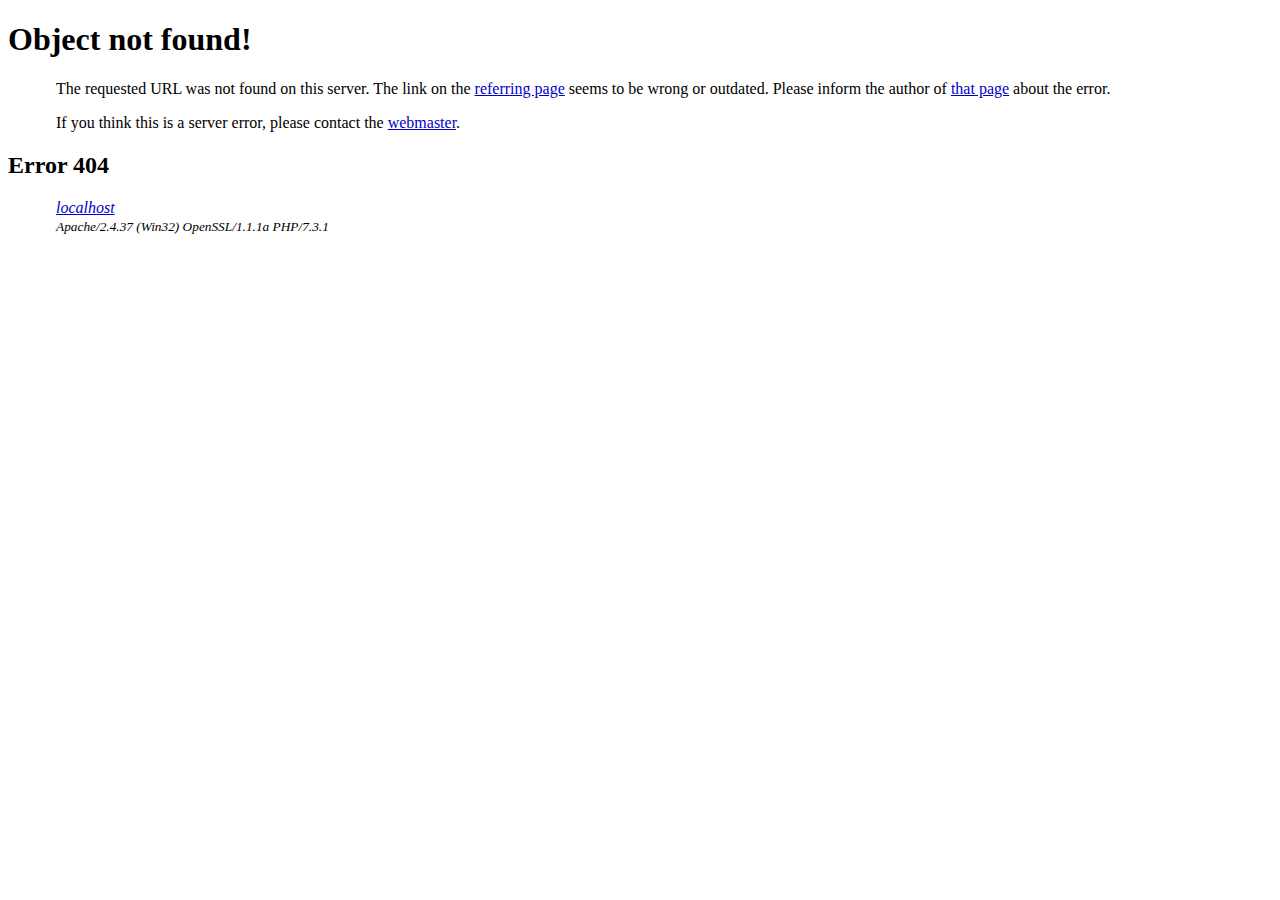
<file: single-serv-2.html>
<?xml version="1.0" encoding="UTF-8"?>
<!DOCTYPE html PUBLIC "-//W3C//DTD XHTML 1.0 Strict//EN"
  "http://www.w3.org/TR/xhtml1/DTD/xhtml1-strict.dtd">
<html xmlns="http://www.w3.org/1999/xhtml" lang="en" xml:lang="en">
<head>
<title>Object not found!</title>
<link rev="made" href="mailto:postmaster@localhost" />
<style type="text/css"><!--/*--><![CDATA[/*><!--*/ 
    body { color: #000000; background-color: #FFFFFF; }
    a:link { color: #0000CC; }
    p, address {margin-left: 3em;}
    span {font-size: smaller;}
/*]]>*/--></style>
</head>

<body>
<h1>Object not found!</h1>
<p>


    The requested URL was not found on this server.

  

    The link on the
    <a href="http://localhost/10/last-version-to-backend/">referring
    page</a> seems to be wrong or outdated. Please inform the author of
    <a href="http://localhost/10/last-version-to-backend/">that page</a>
    about the error.

  

</p>
<p>
If you think this is a server error, please contact
the <a href="mailto:postmaster@localhost">webmaster</a>.

</p>

<h2>Error 404</h2>
<address>
  <a href="/">localhost</a><br />
  <span>Apache/2.4.37 (Win32) OpenSSL/1.1.1a PHP/7.3.1</span>
</address>
</body>
</html>
</file>
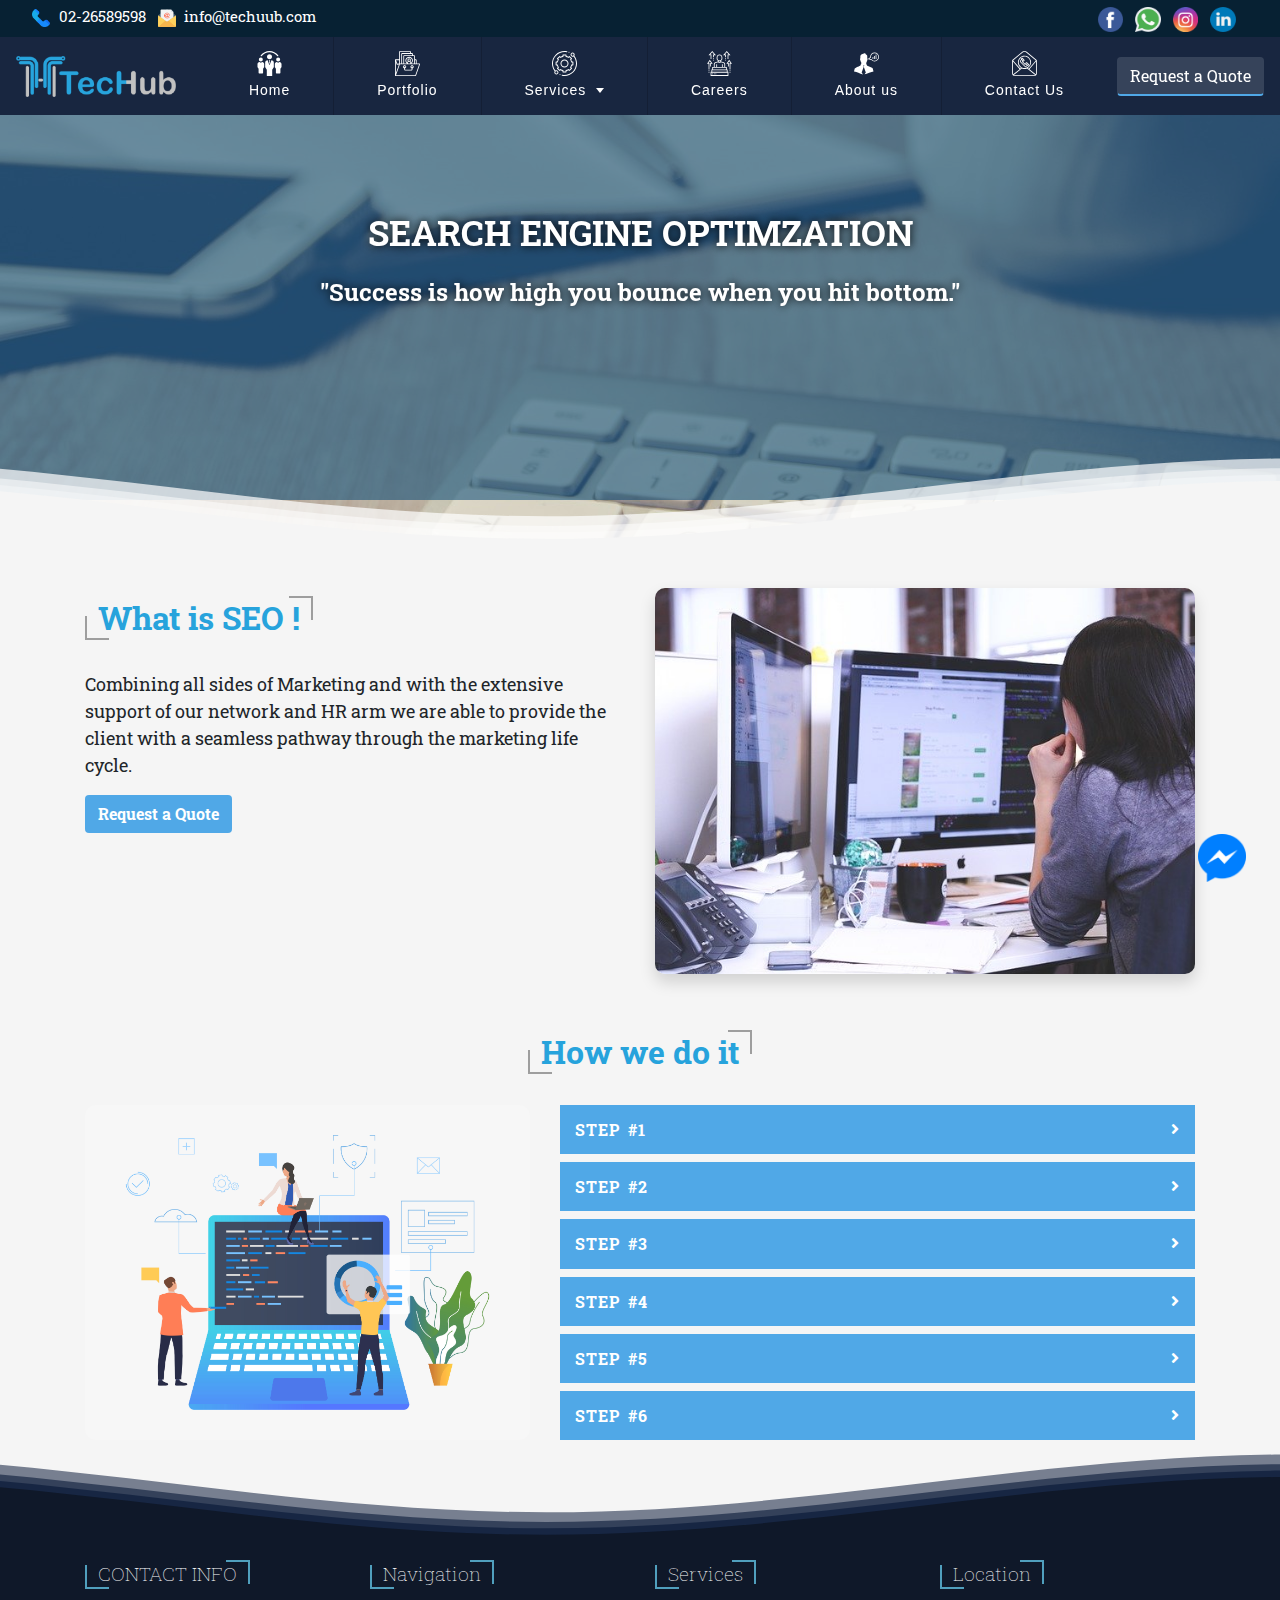
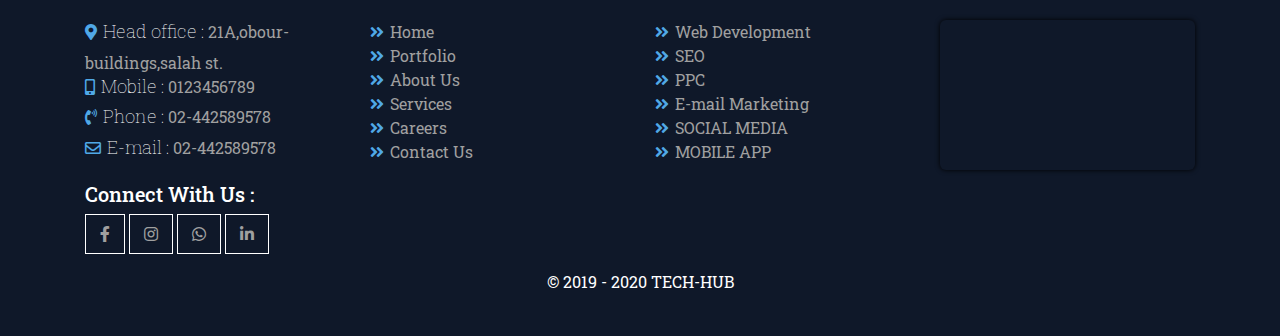
<file: single-serv.html>
<!DOCTYPE html>
<html>


<!-- Mirrored from localhost/10/last-version-to-backend/single-serv.php by HTTrack Website Copier/3.x [XR&CO'2014], Mon, 05 Jul 2021 12:24:39 GMT -->
<!-- Added by HTTrack --><meta http-equiv="content-type" content="text/html;charset=UTF-8" /><!-- /Added by HTTrack -->
<head>
    <title>TECH HUB</title>
    <meta charset="utf-8">
    <link rel="icon" href="assets/img/t-logo.png" type="image/gif" sizes="16x16">
    <meta name="description" content="webdesign,marketing,social media solution,webdevelopment.seo">
    <meta name="keywords" content="webdesign,marketing,social media solution,webdevelopment,seo">
    <meta name="author" content="TECH HUB team">
    <meta name="viewport" content="width=device-width, initial-scale=1.0">

    <link rel="stylesheet" type="text/css" href="assets/css/bootstrap.min.css">
    <link rel="stylesheet" type="text/css" href="assets/css/all.min.css">
    <link rel="stylesheet" type="text/css" href="assets/css/animate.min.css">
    <link rel="stylesheet" type="text/css" href="assets/css/swiper.min.css">
    <link rel="stylesheet" type="text/css" href="assets/css/bsnav.min.css">
    <link rel="stylesheet" type="text/css" href="assets/css/style.css">
    <!-- <link rel="stylesheet" type="text/css" href="http://localhost/10/last-version-to-backend/assets/css/rtl.css"> -->

</head>

<body class="loading">
  <!-- loader -->
  <div id="overlayer"></div>
   
  <div class='loader'>
    <div class="loader-hold">
      <div class="inner">
        <img src="assets/img/t-logo.png" class="xxxx">  
        <img src="assets/img/t-logo.png" > 
      </div>
     
    </divs>
 
    <img src="assets/img/word-logo.png" style="transform: translatex(-50%);
    
    width: 11em;
    left: 50%;">  
    <!-- <div class="lds-ripple"><div></div><div></div></div> -->
</div>
  <!-- end loader -->
   

 
          </div>
           <div class="fix-contact">
        <a href="http://m.me/techuub"><img src="assets/img/msn.png"></a>
        <!-- <a href="https://wa.me/2010123456789"><img src="http://localhost/10/last-version-to-backend/assets/img/whats.png"></a>
        <button class="btn"  data-toggle="modal" data-target="#myModal">register now</button> -->
    </div>
          
             <!-- modal register -->
    <div class="modal fade" id="myModal" tabindex="-1" role="dialog" aria-labelledby="myModalLabel">
            <div class="modal-dialog" role="document">
              <div class="modal-content">
                <div class="modal-header">
                        <h4 class="modal-title" id="myModalLabel">Request A quote</h4>
                  <button type="button" class="close" data-dismiss="modal" aria-label="Close"><span aria-hidden="true">&times;</span></button>
                  
                </div>
                <div class="modal-body">
                    <form>
                        <div class="form-group">
                          <label for="Full name" class="control-label">Name:</label>
                          <input type="text" class="form-control" id="recipient-name">
                        </div>
                        <div class="form-group">
                            <label for="Phone" class="control-label">Phone number:</label>
                            <input type="text" class="form-control" id="number">
                          </div>
                          <div class="form-group">
                              <label for="email" class="control-label">E-mail:</label>
                              <input type="email" class="form-control" id="email">
                            </div>
                          <div class="form-group">  
                              <label for="selectpicker" class="control-label">project :</label>
                            <select id="selectpicker" class="selectpicker form-control">
                                <option selected="selected">Select one</option>
                                <option value="1">1</option>
                                <option value="2">2</option>
                                <option value="3">3</option>
                            </select>
                          </div>
                        <div class="form-group">
                          <label for="message-text" class="control-label">Message:</label>
                          <textarea class="form-control" id="message-text"></textarea>
                        </div>
                        <div class="modal-footer">
                                <button type="button" class="btn btn-default" data-dismiss="modal">Close</button>
                                <button type="submit" class="btn btn-primary">Send</button>
                              </div>
                      </form>
                    </div>
                    
                </div>
                
              </div>
            </div>
        <!--end modal  -->
<div class="top-bar">
  <div class="top-num">
   <ul class="list-unstyled list-inline">
     <li class="list-inline-item"><a href="tel:012345678"><img src="assets/img/telephone.png"> 02-26589598</a></li>
     <li class="list-inline-item"><a href="mailto:techuub@info"><img src="assets/img/mail.png"> info@techuub.com</a></li>
   </ul>
  </div>
  <div class="top-social ">
    <ul class="list-inline list-unstyled ">
      
          <li class="list-inline-item"><a href="#"><img src="assets/img/facebook.png"></a></li>
      
      
          <li class="list-inline-item"><a href="#"><img src="assets/img/whatsappx.png"></a></li>
     
     
          <li class="list-inline-item"> <a href="#"><img src="assets/img/instagram-icon.png"></a></li>
     
      
          <li class="list-inline-item"><a href="#"><img src="assets/img/linkedin.png"></a></li>
     
  </ul>
  </div>
</div>
        <header class="animated">
            <!-- <nav class="navbar navbar-expand-lg navbar-light ">
                <a class="navbar-brand" href="">TECH HUB</a>
                <button class="navbar-toggler" type="button" data-toggle="collapse" data-target="#navbarNav" aria-controls="navbarNav" aria-expanded="false" aria-label="Toggle navigation">
                  <span class="navbar-toggler-icon"></span>
                </button>
                <div class="collapse navbar-collapse" id="navbarNav">
                    <ul class="navbar-nav mr-auto">
                        <li class="nav-item">
                            <a class="nav-link" href="index.php">Home</a>
                        
                        </li>
                        <li class="nav-item">
                                <a class="nav-link" href="about.php">About us</a>
                            </li>
                  
                        <li class="nav-item dropdown">
                            <a class="nav-link dropdown-toggle" href="services.php" id="navbarDropdownMenuLink" role="button"  aria-haspopup="true" aria-expanded="false">
                              Services
                      </a>
                            <div class="dropdown-menu" aria-labelledby="navbarDropdownMenuLink">
                            
                                <a class="dropdown-item" href="main-project.php">project 1 </a>
                                <a class="dropdown-item" href="main-project.php">project 2</a>
                                <a class="dropdown-item" href="main-project.php">project 3</a>
                            </div>
                        </li>
                       
                        <li class="nav-item">
                                <a class="nav-link" href="careers.php">Careers</a>
                            </li>
                            <li class="nav-item">
                                <a class="nav-link" href="contact.php">Contact Us</a>
                            </li>   
    
                    </ul>
                    <a href="single-serv.html" class="btn nav-btn">Request a Quote</a>
                </div>
            </nav> -->

            
            <div class="navbar navbar-expand-lg bsnav">
              <a class="navbar-brand" href="index-2.html" style="font-weight: bold;color: #4ba2ff;">
                <img src="assets/img/techub-final-logox.png"></a>
              <button class="navbar-toggler toggler-spin"><span class="navbar-toggler-icon"></span></button>
              <div class="collapse navbar-collapse ">
               <div class=""></div>
                 <ul class="navbar-nav navbar-mobile mr-auto">
                    <li class="nav-item  ">
                      <a class="nav-link" href="index-2.html"><img src="assets/img/team.svg">Home</a>
                  
                  </li>
                  <li class="nav-item  ">
                      <a class="nav-link" href="porto.html"><img src="assets/img/portfolio.svg">Portfolio</a>
                  
                  </li>
                      <li class="nav-item dropdown-horizontal  dropdown zoom">
                          <a class="nav-link" href="services.html"><img src="assets/img/support.svg">Services <i class="caret"></i></a>
                          <ul class="navbar-nav">
                              <li class="nav-item "><a class="nav-link" href="single-serv.html">seo</a></li>
                              <li class="nav-item"><a class="nav-link" href="single-serv.html">web development</a></li>
                              <li class="nav-item"><a class="nav-link" href="single-serv.html">mobile app</a></li>
                              <li class="nav-item"><a class="nav-link" href="single-serv.html">ppc</a></li>
                              <li class="nav-item"><a class="nav-link" href="single-serv.html">email marketing</a></li>
                              <li class="nav-item"><a class="nav-link" href="single-serv.html">social media</a></li>
                          </ul>
                      </li>
                      <li class="nav-item  ">
                        <a class="nav-link" href="careers.html"><img src="assets/img/career.svg">Careers</a>
                    </li>
                    <li class="nav-item  ">
                          <a class="nav-link" href="about.html"><img src="assets/img/about.svg">About us</a>
                      </li>
                    <li class="nav-item  ">
                        <a class="nav-link nav-item-double-line" href="contact.html"><img src="assets/img/contact.svg">Contact Us</a>
                    </li>   
                    <a href="#"  data-toggle="modal" data-target="#myModal" class="btn nav-btn d-block d-lg-none">Request a Quote</a>
                  </ul>
                  <a href="#" data-toggle="modal" data-target="#myModal" class="btn nav-btn">Request a Quote</a>
              </div>
              
          </div>
        </header>

        
        <div class="bsnav-mobile">
          <div class="bsnav-mobile-overlay"></div>
          <div class="navbar">
          <div class="top-social text-center" style="color: white;">
    <ul class="list-inline list-unstyled ">
      
          <li class="list-inline-item"><a href="#"><img src="assets/img/facebook.png"></a></li>
      
      
          <li class="list-inline-item"><a href="#"><img src="assets/img/whatsappx.png"></a></li>
     
     
          <li class="list-inline-item"> <a href="#"><img src="assets/img/instagram-icon.png"></a></li>
     
      
          <li class="list-inline-item"><a href="#"><img src="assets/img/linkedin.png"></a></li>
     
  </ul>
  
  </div>
  <div class="top-num text-center" style="color: white;">
    <h6>contact us :</h6>
   <ul class="list-unstyled">
     <li class="list-inline-item"><a href="tel:012345678"><img src="assets/img/telephone.png"> 02-26589598</a></li>
     <li class="list-inline-item"><a href="mailto:techuub@info"><img src="assets/img/mail.png"> info@techuub.com</a></li>
   </ul>
  </div>
          </div>
          
        </div><section class="hero-sec">
         
              
    <div class="bg bg-pages" >
      <img class="layer3" src="assets/img/relaxbg.jpg" alt="" style="transform: translate3d(0 ,0,0);"/>
      <div class="ovr-ly"></div>
   <div class="hero-text">
    <p data-0="opacity:1;transform:scale(1);-webkit-transform:scale(1);" 
    data-250="opacity:0;transform:scale(1.5);-webkit-transform: scale(1.5);" 
    style="opacity: 1; transform: scale(1);" >SEARCH ENGINE OPTIMZATION</p>
    <p data-0="opacity:1;transform:scale(1);-webkit-transform:scale(1);" 
    data-250="opacity:0;transform:scale(0.5);-webkit-transform: scale(0.5);" 
    style="opacity: 1; transform: scale(1);">"Success is how high you bounce when you hit bottom."</p>
   </div>
  
    </div>
    <div style="width: 100%;margin-top: -3em;">
        <svg class="waves" xmlns="http://www.w3.org/2000/svg" xmlns:xlink="http://www.w3.org/1999/xlink" viewBox="0 24 150 28" preserveAspectRatio="none" shape-rendering="auto">
            <defs>
                <path id="gentle-wave" d="M-160 44c30 0 58-18 88-18s 58 18 88 18 58-18 88-18 58 18 88 18 v44h-352z" />
            </defs>
            <g class="">
                <use xlink:href="#gentle-wave" x="48" y="0" fill="rgba(255,255,255,0.7" />
                <use xlink:href="#gentle-wave" x="48" y="3" fill="rgba(255,255,255,0.5)" />
                <use xlink:href="#gentle-wave" x="48" y="5" fill="rgba(255,255,255,0.3)" />
                <use xlink:href="#gentle-wave" x="48" y="7" fill="#f5f5f5" />
            </g>
        </svg>
    </div>


  
  
</section>
<section class="single-serv-page">
    
    <div class="container mt-5 mb-5">
        <div class="row">
         

                <div class="col-sm-6">
                  <div class="serv-text-left">
                    <div class="title mt-2">
                        <span class="top"></span>
                        <span class="right"></span>
                        <span class="bottom"></span>
                        <span class="left"></span>
                    <h2>What is SEO !</h2>
                  </div>
                    <div class="about-serv-text">
                    <p>Combining all sides of Marketing and with the extensive support of our network and HR arm
  
                        we are able to provide the client with a seamless pathway through the marketing life cycle.</p>
                    </div>
                    <a href="#"  data-toggle="modal" data-target="#myModal" class="btn btn-custom">Request a Quote</a>

                </div>
                </div>
                <div class="col-sm-6">
                
                    <img class="shadow d-none d-sm-block" src="assets/img/seo.jpg">
                </div>
                </div>


                

                </div>



                <div class="container">
                    <div class="row">
                        <div class="col-12 text-center">
                            <div class="title mt-2">
                                <span class="top"></span>
                                <span class="right"></span>
                                <span class="bottom"></span>
                                <span class="left"></span>
                            <h2>How we do it</h2>
                          </div>
                                  
                               
                                </div>
                                <div class="col-sm-5">
                                    <img src="assets/img/serv.jpg">
                                </div>
                    <div class="col-sm-7">
                        <div class="panel-group" id="accordion" role="tablist" aria-multiselectable="true">
                            <div class="panel panel-default">
                              <div class="panel-heading active" role="tab" id="headingOne">
                                <h4 class="panel-title">
                                  <a role="button" data-toggle="collapse" data-parent="#accordion" href="#collapseOne" aria-expanded="true" aria-controls="collapseOne" class="collapsed">
                                   Step #1
                                  </a>
                                </h4>
                              </div>
                              <div id="collapseOne" class="panel-collapse collapse in" role="tabpanel" aria-labelledby="headingOne">
                                <div class="panel-body">
                                  Anim pariatur cliche reprehenderit, enim eiusmod high life accusamus terry richardson ad squid. 3 wolf moon officia aute, non cupidatat skateboard dolor brunch. Food truck quinoa nesciunt laborum eiusmod. Brunch 3 wolf moon tempor, sunt aliqua put a bird on it squid single-origin coffee nulla assumenda shoreditch et. Nihil anim keffiyeh helvetica, craft beer labore wes anderson cred nesciunt sapiente ea proident. Ad vegan excepteur butcher vice lomo. Leggings occaecat craft beer farm-to-table, raw denim aesthetic synth nesciunt you probably haven't heard of them accusamus labore sustainable VHS.
                                </div>
                              </div>
                            </div>
                            <div class="panel panel-default">
                              <div class="panel-heading" role="tab" id="headingTwo">
                                <h4 class="panel-title">
                                  <a class="collapsed" role="button" data-toggle="collapse" data-parent="#accordion" href="#collapseTwo" aria-expanded="false" aria-controls="collapseTwo">
                                  Step #2
                                  </a>
                                </h4>
                              </div>
                              <div id="collapseTwo" class="panel-collapse collapse" role="tabpanel" aria-labelledby="headingTwo">
                                <div class="panel-body">
                                  Anim pariatur cliche reprehenderit, enim eiusmod high life accusamus terry richardson ad squid. 3 wolf moon officia aute, non cupidatat skateboard dolor brunch. Food truck quinoa nesciunt laborum eiusmod. Brunch 3 wolf moon tempor, sunt aliqua put a bird on it squid single-origin coffee nulla assumenda shoreditch et. Nihil anim keffiyeh helvetica, craft beer labore wes anderson cred nesciunt sapiente ea proident. Ad vegan excepteur butcher vice lomo. Leggings occaecat craft beer farm-to-table, raw denim aesthetic synth nesciunt you probably haven't heard of them accusamus labore sustainable VHS.
                                </div>
                              </div>
                            </div>
                            <div class="panel panel-default">
                              <div class="panel-heading" role="tab" id="headingThree">
                                <h4 class="panel-title">
                                  <a class="collapsed" role="button" data-toggle="collapse" data-parent="#accordion" href="#collapseThree" aria-expanded="false" aria-controls="collapseThree">
                                    Step #3
                                  </a>
                                </h4>
                              </div>
                              <div id="collapseThree" class="panel-collapse collapse" role="tabpanel" aria-labelledby="headingThree">
                                <div class="panel-body">
                                  Anim pariatur cliche reprehenderit, enim eiusmod high life accusamus terry richardson ad squid. 3 wolf moon officia aute, non cupidatat skateboard dolor brunch. Food truck quinoa nesciunt laborum eiusmod. Brunch 3 wolf moon tempor, sunt aliqua put a bird on it squid single-origin coffee nulla assumenda shoreditch et. Nihil anim keffiyeh helvetica, craft beer labore wes anderson cred nesciunt sapiente ea proident. Ad vegan excepteur butcher vice lomo. Leggings occaecat craft beer farm-to-table, raw denim aesthetic synth nesciunt you probably haven't heard of them accusamus labore sustainable VHS.
                                </div>
                              </div>
                            </div>
                            <div class="panel panel-default">
                              <div class="panel-heading" role="tab" id="headingFour">
                                <h4 class="panel-title">
                                  <a class="collapsed" role="button" data-toggle="collapse" data-parent="#accordion" href="#collapseFour" aria-expanded="false" aria-controls="collapseFour">
                                    Step #4
                                  </a>
                                </h4>
                              </div>
                              <div id="collapseFour" class="panel-collapse collapse" role="tabpanel" aria-labelledby="headingFour">
                                <div class="panel-body">
                                  Anim pariatur cliche reprehenderit, enim eiusmod high life accusamus terry richardson ad squid. 3 wolf moon officia aute, non cupidatat skateboard dolor brunch. Food truck quinoa nesciunt laborum eiusmod. Brunch 3 wolf moon tempor, sunt aliqua put a bird on it squid single-origin coffee nulla assumenda shoreditch et. Nihil anim keffiyeh helvetica, craft beer labore wes anderson cred nesciunt sapiente ea proident. Ad vegan excepteur butcher vice lomo. Leggings occaecat craft beer farm-to-table, raw denim aesthetic synth nesciunt you probably haven't heard of them accusamus labore sustainable VHS.
                                </div>
                              </div>
                            </div>
                            <div class="panel panel-default">
                              <div class="panel-heading" role="tab" id="headingFive">
                                <h4 class="panel-title">
                                  <a class="collapsed" role="button" data-toggle="collapse" data-parent="#accordion" href="#collapseFive" aria-expanded="false" aria-controls="collapseFive">
                                    Step #5
                                  </a>
                                </h4>
                              </div>
                              <div id="collapseFive" class="panel-collapse collapse" role="tabpanel" aria-labelledby="headingFive">
                                <div class="panel-body">
                                  Anim pariatur cliche reprehenderit, enim eiusmod high life accusamus terry richardson ad squid. 3 wolf moon officia aute, non cupidatat skateboard dolor brunch. Food truck quinoa nesciunt laborum eiusmod. Brunch 3 wolf moon tempor, sunt aliqua put a bird on it squid single-origin coffee nulla assumenda shoreditch et. Nihil anim keffiyeh helvetica, craft beer labore wes anderson cred nesciunt sapiente ea proident. Ad vegan excepteur butcher vice lomo. Leggings occaecat craft beer farm-to-table, raw denim aesthetic synth nesciunt you probably haven't heard of them accusamus labore sustainable VHS.
                                </div>
                              </div>
                            </div>
                            <div class="panel panel-default">
                              <div class="panel-heading" role="tab" id="headingSix">
                                <h4 class="panel-title">
                                  <a class="collapsed" role="button" data-toggle="collapse" data-parent="#accordion" href="#collapseSix" aria-expanded="false" aria-controls="collapseSix">
                                    Step #6
                                  </a>
                                </h4>
                              </div>
                              <div id="collapseSix" class="panel-collapse collapse" role="tabpanel" aria-labelledby="headingSix">
                                <div class="panel-body">
                                  Anim pariatur cliche reprehenderit, enim eiusmod high life accusamus terry richardson ad squid. 3 wolf moon officia aute, non cupidatat skateboard dolor brunch. Food truck quinoa nesciunt laborum eiusmod. Brunch 3 wolf moon tempor, sunt aliqua put a bird on it squid single-origin coffee nulla assumenda shoreditch et. Nihil anim keffiyeh helvetica, craft beer labore wes anderson cred nesciunt sapiente ea proident. Ad vegan excepteur butcher vice lomo. Leggings occaecat craft beer farm-to-table, raw denim aesthetic synth nesciunt you probably haven't heard of them accusamus labore sustainable VHS.
                                </div>
                              </div>
                            </div>
                          </div>
                    </div>
                  
                    </div>
                    </div>


                
</section>




<section class="wave-wrap" style="position: relative;">
  <div style="
  
  width: 100%;">
      <svg class="waves" xmlns="http://www.w3.org/2000/svg" xmlns:xlink="http://www.w3.org/1999/xlink" viewBox="0 24 150 28" preserveAspectRatio="none" shape-rendering="auto">
          <defs>
              <path id="gentle-wave" d="M-160 44c30 0 58-18 88-18s 58 18 88 18 58-18 88-18 58 18 88 18 v44h-352z" />
          </defs>
          <g class="">
              <use xlink:href="#gentle-wave" x="48" y="0" fill="#0e1e3c8c" />
              <use xlink:href="#gentle-wave" x="48" y="3" fill="#0e1e3ca3" />
              <use xlink:href="#gentle-wave" x="48" y="5" fill="#0e1e3cbf" />
              <use xlink:href="#gentle-wave" x="48" y="7" fill="#0f1829" />
          </g>
      </svg>
  </div>

  <footer>
          
    <div class="container">
      <div class="row">
        
        <div class="col-md-4 col-lg-3 col-sm-6">
            <div class="f-title">
                <div class="title mt-2">
                    <span class="top"></span>
                    <span class="right"></span>
                    <span class="bottom"></span>
                    <span class="left"></span>
                <h2 class="h4">CONTACT INFO</h2>
                
              </div>
            </div>
            <div class="f-content">
            
                 
                      <ul class="list-unstyled  contact-info">
                          
                              <li class=""><i class="fas fa-map-marker-alt"></i> <h5>Head office :</h5><a href="#"> 21A,obour-buildings,salah st.</a></li>
                          
                          
                              <li class=""><i class="fas fa-mobile-alt"></i> <h5>Mobile :</h5><a href="#"> 0123456789</a></li>
                          
                          
                              <li class=""><i class="fas fa-phone-volume"></i> <h5>Phone :</h5><a href="#"> 02-442589578</a></li>
                      
                          
                              <li class=""><i class="far fa-envelope"></i> <h5>E-mail :</h5><a href="#"> 02-442589578</a></li>
                          
                          
                      </ul>
                      <h5>Connect With Us :</h5>
                        <ul class="list-inline list-unstyled  social">
                            <a href="#">
                                <li class="list-inline-item face"><i class="fab fa-facebook-f"></i></li>
                            </a>
                            <a href="#">
                                <li class="list-inline-item inst"><i class="fab fa-instagram"></i></li>
                            </a>
                            <a href="#">
                                <li class="list-inline-item whats"><i class="fab fa-whatsapp"></i></li>
                            </a>
                            <a href="#">
                                <li class="list-inline-item link"><i class="fab fa-linkedin-in"></i></li>
                            </a>
                        </ul>
                  
            </div>
          </div>
  
          <div class="col-md-4 col-lg-3 col-sm-6">
              <div class="f-title">
                  <div class="title mt-2">
                      <span class="top"></span>
                      <span class="right"></span>
                      <span class="bottom"></span>
                      <span class="left"></span>
                  <h2 class="h3">Navigation</h2>
                  
                </div>
              </div>
              <div class="f-content">
              
                   
                        <ul class="list-unstyled  contact-info xx">
                            <a href="index-2.html">
                                <li class=""><i class="fas fa-angle-double-right"></i> Home</li>
                            </a>
                            <a href="porto.html">
                                <li class=""><i class="fas fa-angle-double-right"></i> Portfolio</li>
                            </a>
                            <a href="about.html">
                                <li class=""><i class="fas fa-angle-double-right"></i> About Us</li>
                            </a>
                            <a href="services.html">
                                <li class=""><i class="fas fa-angle-double-right"></i> Services</li>
                            </a>
                            <a href="careers.html">
                                <li class=""><i class="fas fa-angle-double-right"></i> Careers</li>
                            </a>
                            <a href="contact.html">
                                <li class=""><i class="fas fa-angle-double-right"></i> Contact Us</li>
                            </a>
                            
                        </ul>
                    
              </div>
            </div>

            <div class="col-md-4 col-lg-3 col-sm-6">
              <div class="f-title">
                  <div class="title mt-2">
                      <span class="top"></span>
                      <span class="right"></span>
                      <span class="bottom"></span>
                      <span class="left"></span>
                  <h2 class="h4">Services</h2>
                  
                </div>
              </div>
              <div class="f-content">
              
                   
                        <ul class="list-unstyled  contact-info xx">
                            <a href="single-serv.html">
                                <li class=""><i class="fas fa-angle-double-right"></i> Web Development</li>
                            </a>
                            <a href="s.html">
                                <li class=""><i class="fas fa-angle-double-right"></i> SEO</li>
                            </a>
                            <a href="single-serv.html">
                                <li class=""><i class="fas fa-angle-double-right"></i> PPC</li>
                            </a>
                            <a href="single-serv.html">
                                <li class=""><i class="fas fa-angle-double-right"></i> E-mail Marketing</li>
                            </a>
                            <a href="single-serv.html">
                                <li class=""><i class="fas fa-angle-double-right"></i> SOCIAL MEDIA</li>
                            </a>

                            <a href="single-serv.html">
                              <li class=""><i class="fas fa-angle-double-right"></i> MOBILE APP</li>
                          </a>
                            
                        </ul>
                    
              </div>
            </div>

            <div class="col-md-4 col-lg-3 col-sm-6">
              <div class="f-title">
                  <div class="title mt-2">
                      <span class="top"></span>
                      <span class="right"></span>
                      <span class="bottom"></span>
                      <span class="left"></span>
                  <h2 class="h4">Location</h2>
                  
                </div>
              </div>
              <div class="f-content">
                <iframe src="https://www.google.com/maps/embed?pb=!1m18!1m12!1m3!1d3452.6630453393177!2d31.300506114444048!3d30.075191624075796!2m3!1f0!2f0!3f0!3m2!1i1024!2i768!4f13.1!3m3!1m2!1s0x14583fb42a070b89%3A0xa58c9d00ceb9d2f4!2sYIS%20Web!5e0!3m2!1sen!2seg!4v1580479468566!5m2!1sen!2seg" frameborder="0" style="border:0;" allowfullscreen=""></iframe>
                   
                    
              </div>
            </div>

            
      </div>
    </div>
    <div class="last-sec text-center">
      <p>© 2019 - 2020 TECH-HUB</p>
    </div>
  </footer>
</section>
      
   
        </body>
        
        <script src="assets/js/jquery-3.4.1.min.js"></script>
        <script src="assets/js/bootstrap.min.js"></script>
        <script src="assets/js/wow.min.js"></script>
        <script src="assets/js/lightgallery-all.min.js"></script>
        <script src="assets/js/typed.min.js"></script>
        <script src="assets/js/jquery.waypoints.min.js"></script>
        <script src="assets/js/counterup2-1.0.1.min.js"></script>
        <script src="assets/js/skrollr.min.js"></script>
        <script src="assets/js/swiper.min.js"></script>
        <script src="assets/js/simpleParallax.min.js"></script>
        <script src="assets/js/bsnav.min.js"></script>
        <script src="assets/js/isotope.js"></script>
        <script src="assets/js/custom.js"></script>
        
        <script>
          if ($(".bg-pages").length){
          var s = skrollr.init();
          if (s.isMobile()) {
  s.destroy();
}}
          </script>
        
<!-- Mirrored from localhost/10/last-version-to-backend/single-serv.php by HTTrack Website Copier/3.x [XR&CO'2014], Mon, 05 Jul 2021 12:24:49 GMT -->
</html>
</file>
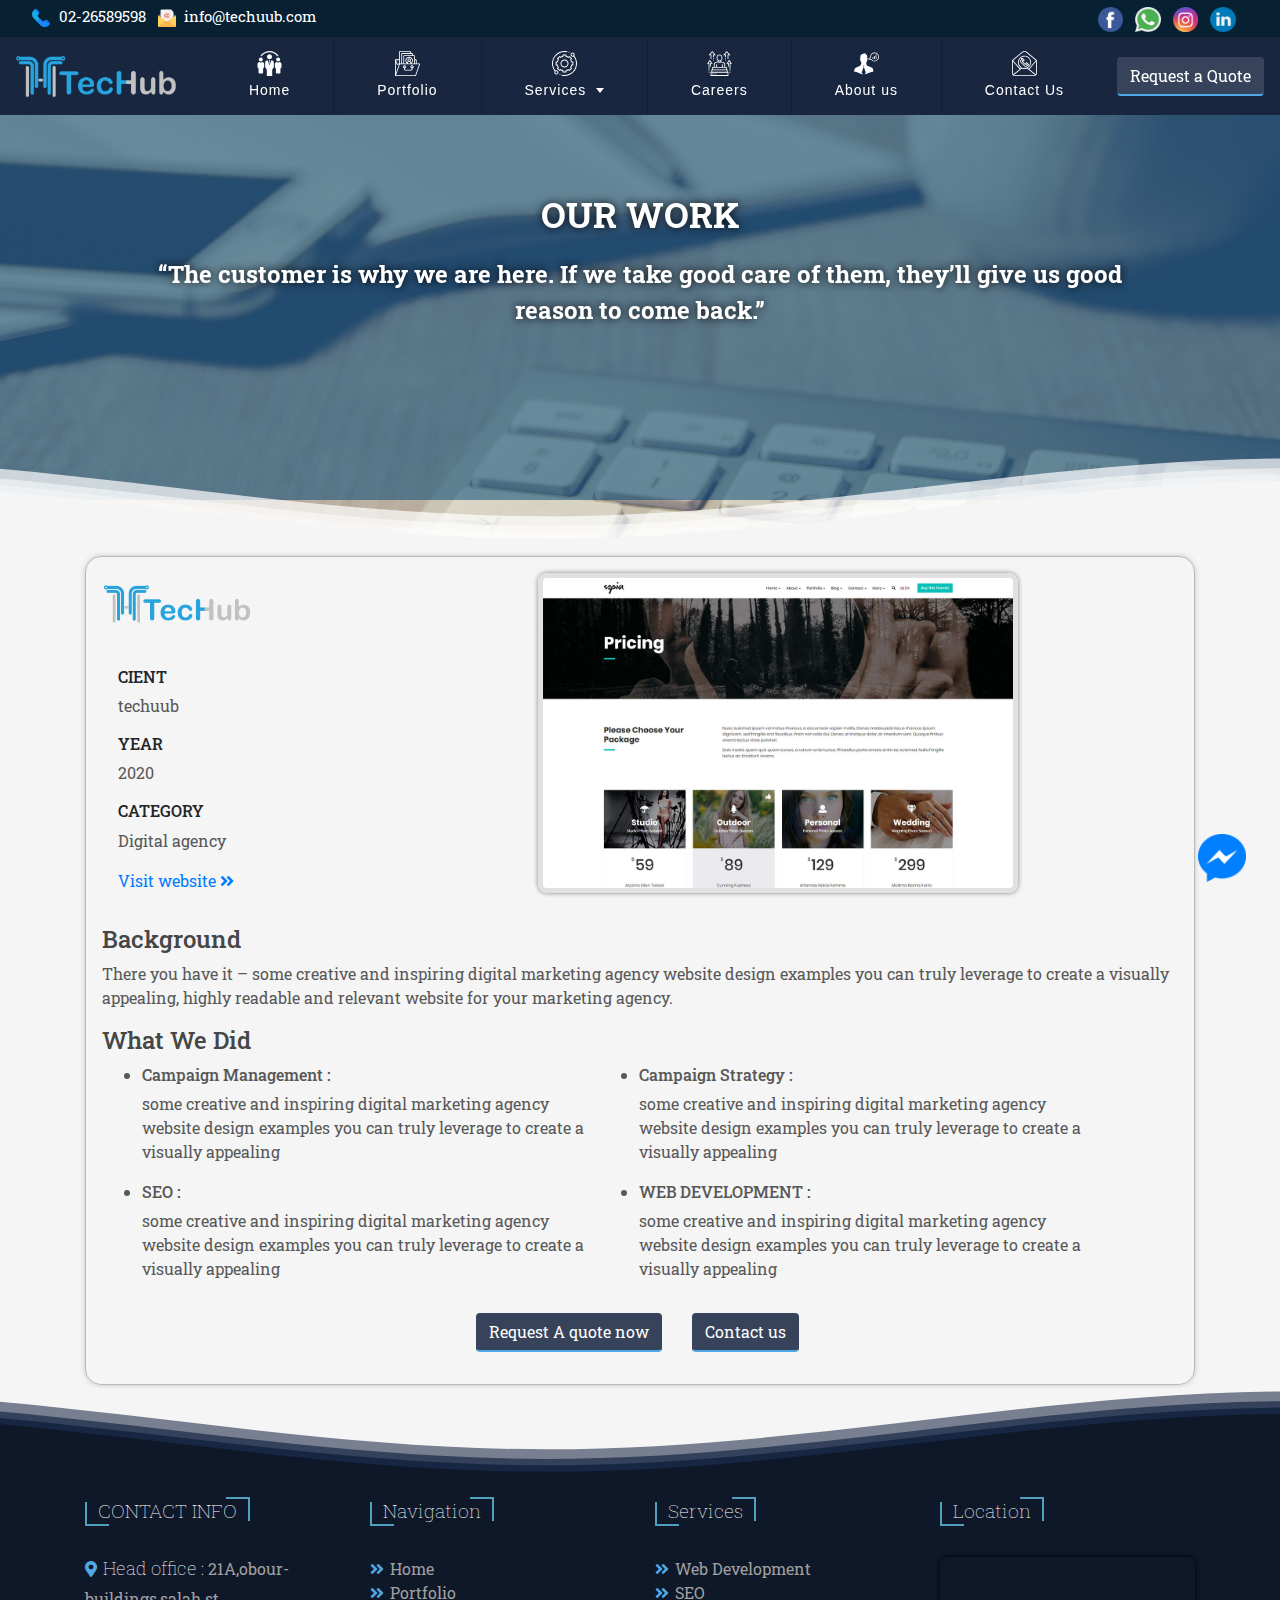
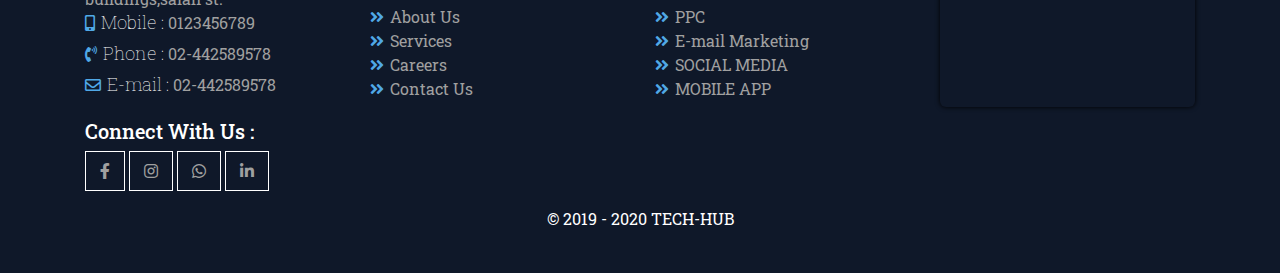
<file: single-work.html>
<!DOCTYPE html>
<html>


<!-- Mirrored from localhost/10/last-version-to-backend/single-work.php by HTTrack Website Copier/3.x [XR&CO'2014], Mon, 05 Jul 2021 12:25:07 GMT -->
<!-- Added by HTTrack --><meta http-equiv="content-type" content="text/html;charset=UTF-8" /><!-- /Added by HTTrack -->
<head>
    <title>TECH HUB</title>
    <meta charset="utf-8">
    <link rel="icon" href="assets/img/t-logo.png" type="image/gif" sizes="16x16">
    <meta name="description" content="webdesign,marketing,social media solution,webdevelopment.seo">
    <meta name="keywords" content="webdesign,marketing,social media solution,webdevelopment,seo">
    <meta name="author" content="TECH HUB team">
    <meta name="viewport" content="width=device-width, initial-scale=1.0">

    <link rel="stylesheet" type="text/css" href="assets/css/bootstrap.min.css">
    <link rel="stylesheet" type="text/css" href="assets/css/all.min.css">
    <link rel="stylesheet" type="text/css" href="assets/css/animate.min.css">
    <link rel="stylesheet" type="text/css" href="assets/css/swiper.min.css">
    <link rel="stylesheet" type="text/css" href="assets/css/bsnav.min.css">
    <link rel="stylesheet" type="text/css" href="assets/css/style.css">
    <!-- <link rel="stylesheet" type="text/css" href="http://localhost/10/last-version-to-backend/assets/css/rtl.css"> -->

</head>

<body class="loading">
  <!-- loader -->
  <div id="overlayer"></div>
   
  <div class='loader'>
    <div class="loader-hold">
      <div class="inner">
        <img src="assets/img/t-logo.png" class="xxxx">  
        <img src="assets/img/t-logo.png" > 
      </div>
     
    </divs>
 
    <img src="assets/img/word-logo.png" style="transform: translatex(-50%);
    
    width: 11em;
    left: 50%;">  
    <!-- <div class="lds-ripple"><div></div><div></div></div> -->
</div>
  <!-- end loader -->
   

 
          </div>
           <div class="fix-contact">
        <a href="http://m.me/techuub"><img src="assets/img/msn.png"></a>
        <!-- <a href="https://wa.me/2010123456789"><img src="http://localhost/10/last-version-to-backend/assets/img/whats.png"></a>
        <button class="btn"  data-toggle="modal" data-target="#myModal">register now</button> -->
    </div>
          
             <!-- modal register -->
    <div class="modal fade" id="myModal" tabindex="-1" role="dialog" aria-labelledby="myModalLabel">
            <div class="modal-dialog" role="document">
              <div class="modal-content">
                <div class="modal-header">
                        <h4 class="modal-title" id="myModalLabel">Request A quote</h4>
                  <button type="button" class="close" data-dismiss="modal" aria-label="Close"><span aria-hidden="true">&times;</span></button>
                  
                </div>
                <div class="modal-body">
                    <form>
                        <div class="form-group">
                          <label for="Full name" class="control-label">Name:</label>
                          <input type="text" class="form-control" id="recipient-name">
                        </div>
                        <div class="form-group">
                            <label for="Phone" class="control-label">Phone number:</label>
                            <input type="text" class="form-control" id="number">
                          </div>
                          <div class="form-group">
                              <label for="email" class="control-label">E-mail:</label>
                              <input type="email" class="form-control" id="email">
                            </div>
                          <div class="form-group">  
                              <label for="selectpicker" class="control-label">project :</label>
                            <select id="selectpicker" class="selectpicker form-control">
                                <option selected="selected">Select one</option>
                                <option value="1">1</option>
                                <option value="2">2</option>
                                <option value="3">3</option>
                            </select>
                          </div>
                        <div class="form-group">
                          <label for="message-text" class="control-label">Message:</label>
                          <textarea class="form-control" id="message-text"></textarea>
                        </div>
                        <div class="modal-footer">
                                <button type="button" class="btn btn-default" data-dismiss="modal">Close</button>
                                <button type="submit" class="btn btn-primary">Send</button>
                              </div>
                      </form>
                    </div>
                    
                </div>
                
              </div>
            </div>
        <!--end modal  -->
<div class="top-bar">
  <div class="top-num">
   <ul class="list-unstyled list-inline">
     <li class="list-inline-item"><a href="tel:012345678"><img src="assets/img/telephone.png"> 02-26589598</a></li>
     <li class="list-inline-item"><a href="mailto:techuub@info"><img src="assets/img/mail.png"> info@techuub.com</a></li>
   </ul>
  </div>
  <div class="top-social ">
    <ul class="list-inline list-unstyled ">
      
          <li class="list-inline-item"><a href="#"><img src="assets/img/facebook.png"></a></li>
      
      
          <li class="list-inline-item"><a href="#"><img src="assets/img/whatsappx.png"></a></li>
     
     
          <li class="list-inline-item"> <a href="#"><img src="assets/img/instagram-icon.png"></a></li>
     
      
          <li class="list-inline-item"><a href="#"><img src="assets/img/linkedin.png"></a></li>
     
  </ul>
  </div>
</div>
        <header class="animated">
            <!-- <nav class="navbar navbar-expand-lg navbar-light ">
                <a class="navbar-brand" href="">TECH HUB</a>
                <button class="navbar-toggler" type="button" data-toggle="collapse" data-target="#navbarNav" aria-controls="navbarNav" aria-expanded="false" aria-label="Toggle navigation">
                  <span class="navbar-toggler-icon"></span>
                </button>
                <div class="collapse navbar-collapse" id="navbarNav">
                    <ul class="navbar-nav mr-auto">
                        <li class="nav-item">
                            <a class="nav-link" href="index.php">Home</a>
                        
                        </li>
                        <li class="nav-item">
                                <a class="nav-link" href="about.php">About us</a>
                            </li>
                  
                        <li class="nav-item dropdown">
                            <a class="nav-link dropdown-toggle" href="services.php" id="navbarDropdownMenuLink" role="button"  aria-haspopup="true" aria-expanded="false">
                              Services
                      </a>
                            <div class="dropdown-menu" aria-labelledby="navbarDropdownMenuLink">
                            
                                <a class="dropdown-item" href="main-project.php">project 1 </a>
                                <a class="dropdown-item" href="main-project.php">project 2</a>
                                <a class="dropdown-item" href="main-project.php">project 3</a>
                            </div>
                        </li>
                       
                        <li class="nav-item">
                                <a class="nav-link" href="careers.php">Careers</a>
                            </li>
                            <li class="nav-item">
                                <a class="nav-link" href="contact.php">Contact Us</a>
                            </li>   
    
                    </ul>
                    <a href="single-serv.html" class="btn nav-btn">Request a Quote</a>
                </div>
            </nav> -->

            
            <div class="navbar navbar-expand-lg bsnav">
              <a class="navbar-brand" href="index-2.html" style="font-weight: bold;color: #4ba2ff;">
                <img src="assets/img/techub-final-logox.png"></a>
              <button class="navbar-toggler toggler-spin"><span class="navbar-toggler-icon"></span></button>
              <div class="collapse navbar-collapse ">
               <div class=""></div>
                 <ul class="navbar-nav navbar-mobile mr-auto">
                    <li class="nav-item  ">
                      <a class="nav-link" href="index-2.html"><img src="assets/img/team.svg">Home</a>
                  
                  </li>
                  <li class="nav-item  ">
                      <a class="nav-link" href="porto.html"><img src="assets/img/portfolio.svg">Portfolio</a>
                  
                  </li>
                      <li class="nav-item dropdown-horizontal  dropdown zoom">
                          <a class="nav-link" href="services.html"><img src="assets/img/support.svg">Services <i class="caret"></i></a>
                          <ul class="navbar-nav">
                              <li class="nav-item "><a class="nav-link" href="single-serv.html">seo</a></li>
                              <li class="nav-item"><a class="nav-link" href="single-serv.html">web development</a></li>
                              <li class="nav-item"><a class="nav-link" href="single-serv.html">mobile app</a></li>
                              <li class="nav-item"><a class="nav-link" href="single-serv.html">ppc</a></li>
                              <li class="nav-item"><a class="nav-link" href="single-serv.html">email marketing</a></li>
                              <li class="nav-item"><a class="nav-link" href="single-serv.html">social media</a></li>
                          </ul>
                      </li>
                      <li class="nav-item  ">
                        <a class="nav-link" href="careers.html"><img src="assets/img/career.svg">Careers</a>
                    </li>
                    <li class="nav-item  ">
                          <a class="nav-link" href="about.html"><img src="assets/img/about.svg">About us</a>
                      </li>
                    <li class="nav-item  ">
                        <a class="nav-link nav-item-double-line" href="contact.html"><img src="assets/img/contact.svg">Contact Us</a>
                    </li>   
                    <a href="#"  data-toggle="modal" data-target="#myModal" class="btn nav-btn d-block d-lg-none">Request a Quote</a>
                  </ul>
                  <a href="#" data-toggle="modal" data-target="#myModal" class="btn nav-btn">Request a Quote</a>
              </div>
              
          </div>
        </header>

        
        <div class="bsnav-mobile">
          <div class="bsnav-mobile-overlay"></div>
          <div class="navbar">
          <div class="top-social text-center" style="color: white;">
    <ul class="list-inline list-unstyled ">
      
          <li class="list-inline-item"><a href="#"><img src="assets/img/facebook.png"></a></li>
      
      
          <li class="list-inline-item"><a href="#"><img src="assets/img/whatsappx.png"></a></li>
     
     
          <li class="list-inline-item"> <a href="#"><img src="assets/img/instagram-icon.png"></a></li>
     
      
          <li class="list-inline-item"><a href="#"><img src="assets/img/linkedin.png"></a></li>
     
  </ul>
  
  </div>
  <div class="top-num text-center" style="color: white;">
    <h6>contact us :</h6>
   <ul class="list-unstyled">
     <li class="list-inline-item"><a href="tel:012345678"><img src="assets/img/telephone.png"> 02-26589598</a></li>
     <li class="list-inline-item"><a href="mailto:techuub@info"><img src="assets/img/mail.png"> info@techuub.com</a></li>
   </ul>
  </div>
          </div>
          
        </div>
<section class="hero-sec">
         
              
                <div class="bg bg-pages" >
                  <img class="layer3" src="assets/img/relaxbg.jpg" alt="" style="transform: translate3d(0 ,0,0);"/>
                  <div class="ovr-ly"></div>
               <div class="hero-text">
                <p data-0="opacity:1;transform:scale(1);-webkit-transform:scale(1);" 
                data-250="opacity:0;transform:scale(1.5);-webkit-transform: scale(1.5);" 
                style="opacity: 1; transform: scale(1);" >OUR WORK</p>
                <p data-0="opacity:1;transform:scale(1);-webkit-transform:scale(1);" 
                data-250="opacity:0;transform:scale(0.5);-webkit-transform: scale(0.5);" 
                style="opacity: 1; transform: scale(1);">“The customer is why we are here. 
                If we take good care of them, they’ll give us good reason to come back.”</p>
               </div>
              
                </div>
                <div style="width: 100%;margin-top: -3em;">
                    <svg class="waves" xmlns="http://www.w3.org/2000/svg" xmlns:xlink="http://www.w3.org/1999/xlink" viewBox="0 24 150 28" preserveAspectRatio="none" shape-rendering="auto">
                        <defs>
                            <path id="gentle-wave" d="M-160 44c30 0 58-18 88-18s 58 18 88 18 58-18 88-18 58 18 88 18 v44h-352z" />
                        </defs>
                        <g class="">
                            <use xlink:href="#gentle-wave" x="48" y="0" fill="rgba(255,255,255,0.7" />
                            <use xlink:href="#gentle-wave" x="48" y="3" fill="rgba(255,255,255,0.5)" />
                            <use xlink:href="#gentle-wave" x="48" y="5" fill="rgba(255,255,255,0.3)" />
                            <use xlink:href="#gentle-wave" x="48" y="7" fill="whitesmoke" />
                        </g>
                    </svg>
                </div>
            

              
              
        </section>
        <section class="single-work">
           
            <div class="container">
                <div class="client-holder">
                <div class="row">
                    
                    <div class="col-12 col-sm-4 col-md-3">
                        <img src="assets/img/techub-final-logo.png">
                      <div class="client-data">
                         <h6>CIENT</h6>
                         <p>techuub</p>
                         <h6>YEAR</h6>
                         <p>2020</p>
                         <h6>CATEGORY</h6>
                         <P>Digital agency</P>
                         <a href="#" class="">Visit website <i class="fas fa-angle-double-right"></i></a>

                      </div>
                    </div>
                    <div class="col-12 col-sm-8 col-md-9">
                        <div class="client-img" style="background-image: url(assets/img/w1.jpg);">
                            
                        </div>
                     
                    </div>
                    <div class="col-12 ">
                        <div class="client-brief">
                        <h4>Background</h4>
                        <p>There you have it – some creative and inspiring digital marketing agency website design examples you can truly leverage to create a visually appealing,
                             highly readable and relevant website for your marketing agency.</p>  


                             <h4>What We Did</h4>
                             <ul class="">
                                <li class="serv-l">
                                    <h6>Campaign Management :</h6>
                                    
                                     <p>some creative and inspiring digital marketing agency website design examples you can truly leverage to create a visually appealing</p>

                                </li>
                                <li class="serv-l">
                                    <h6>Campaign Strategy :</h6>
                                    <p>some creative and inspiring digital marketing agency website design examples you can truly leverage to create a visually appealing</p>

                                </li>
                                <li class="serv-l">
                                    <h6>SEO :</h6>
                                    <p>some creative and inspiring digital marketing agency website design examples you can truly leverage to create a visually appealing</p>

                                </li> 
                                <li class="serv-l">
                                    <h6>WEB DEVELOPMENT :</h6>
                                    <p>some creative and inspiring digital marketing agency website design examples you can truly leverage to create a visually appealing</p>

                                </li>
                             </ul>
                           

                        </div>
                    </div>
                    <div class="work-btnz text-center col-12">
                        <a href="#"  data-toggle="modal" data-target="#myModal" class="btn nav-btn">Request A quote now</a>
                    <a href="contact.html" class="btn nav-btn">Contact us</a>
                    </div>


                </div>
            </div>
        </div>
        </section>




        
<section class="wave-wrap" style="position: relative;">
  <div style="
  
  width: 100%;">
      <svg class="waves" xmlns="http://www.w3.org/2000/svg" xmlns:xlink="http://www.w3.org/1999/xlink" viewBox="0 24 150 28" preserveAspectRatio="none" shape-rendering="auto">
          <defs>
              <path id="gentle-wave" d="M-160 44c30 0 58-18 88-18s 58 18 88 18 58-18 88-18 58 18 88 18 v44h-352z" />
          </defs>
          <g class="">
              <use xlink:href="#gentle-wave" x="48" y="0" fill="#0e1e3c8c" />
              <use xlink:href="#gentle-wave" x="48" y="3" fill="#0e1e3ca3" />
              <use xlink:href="#gentle-wave" x="48" y="5" fill="#0e1e3cbf" />
              <use xlink:href="#gentle-wave" x="48" y="7" fill="#0f1829" />
          </g>
      </svg>
  </div>

  <footer>
          
    <div class="container">
      <div class="row">
        
        <div class="col-md-4 col-lg-3 col-sm-6">
            <div class="f-title">
                <div class="title mt-2">
                    <span class="top"></span>
                    <span class="right"></span>
                    <span class="bottom"></span>
                    <span class="left"></span>
                <h2 class="h4">CONTACT INFO</h2>
                
              </div>
            </div>
            <div class="f-content">
            
                 
                      <ul class="list-unstyled  contact-info">
                          
                              <li class=""><i class="fas fa-map-marker-alt"></i> <h5>Head office :</h5><a href="#"> 21A,obour-buildings,salah st.</a></li>
                          
                          
                              <li class=""><i class="fas fa-mobile-alt"></i> <h5>Mobile :</h5><a href="#"> 0123456789</a></li>
                          
                          
                              <li class=""><i class="fas fa-phone-volume"></i> <h5>Phone :</h5><a href="#"> 02-442589578</a></li>
                      
                          
                              <li class=""><i class="far fa-envelope"></i> <h5>E-mail :</h5><a href="#"> 02-442589578</a></li>
                          
                          
                      </ul>
                      <h5>Connect With Us :</h5>
                        <ul class="list-inline list-unstyled  social">
                            <a href="#">
                                <li class="list-inline-item face"><i class="fab fa-facebook-f"></i></li>
                            </a>
                            <a href="#">
                                <li class="list-inline-item inst"><i class="fab fa-instagram"></i></li>
                            </a>
                            <a href="#">
                                <li class="list-inline-item whats"><i class="fab fa-whatsapp"></i></li>
                            </a>
                            <a href="#">
                                <li class="list-inline-item link"><i class="fab fa-linkedin-in"></i></li>
                            </a>
                        </ul>
                  
            </div>
          </div>
  
          <div class="col-md-4 col-lg-3 col-sm-6">
              <div class="f-title">
                  <div class="title mt-2">
                      <span class="top"></span>
                      <span class="right"></span>
                      <span class="bottom"></span>
                      <span class="left"></span>
                  <h2 class="h3">Navigation</h2>
                  
                </div>
              </div>
              <div class="f-content">
              
                   
                        <ul class="list-unstyled  contact-info xx">
                            <a href="index-2.html">
                                <li class=""><i class="fas fa-angle-double-right"></i> Home</li>
                            </a>
                            <a href="porto.html">
                                <li class=""><i class="fas fa-angle-double-right"></i> Portfolio</li>
                            </a>
                            <a href="about.html">
                                <li class=""><i class="fas fa-angle-double-right"></i> About Us</li>
                            </a>
                            <a href="services.html">
                                <li class=""><i class="fas fa-angle-double-right"></i> Services</li>
                            </a>
                            <a href="careers.html">
                                <li class=""><i class="fas fa-angle-double-right"></i> Careers</li>
                            </a>
                            <a href="contact.html">
                                <li class=""><i class="fas fa-angle-double-right"></i> Contact Us</li>
                            </a>
                            
                        </ul>
                    
              </div>
            </div>

            <div class="col-md-4 col-lg-3 col-sm-6">
              <div class="f-title">
                  <div class="title mt-2">
                      <span class="top"></span>
                      <span class="right"></span>
                      <span class="bottom"></span>
                      <span class="left"></span>
                  <h2 class="h4">Services</h2>
                  
                </div>
              </div>
              <div class="f-content">
              
                   
                        <ul class="list-unstyled  contact-info xx">
                            <a href="single-serv.html">
                                <li class=""><i class="fas fa-angle-double-right"></i> Web Development</li>
                            </a>
                            <a href="s.html">
                                <li class=""><i class="fas fa-angle-double-right"></i> SEO</li>
                            </a>
                            <a href="single-serv.html">
                                <li class=""><i class="fas fa-angle-double-right"></i> PPC</li>
                            </a>
                            <a href="single-serv.html">
                                <li class=""><i class="fas fa-angle-double-right"></i> E-mail Marketing</li>
                            </a>
                            <a href="single-serv.html">
                                <li class=""><i class="fas fa-angle-double-right"></i> SOCIAL MEDIA</li>
                            </a>

                            <a href="single-serv.html">
                              <li class=""><i class="fas fa-angle-double-right"></i> MOBILE APP</li>
                          </a>
                            
                        </ul>
                    
              </div>
            </div>

            <div class="col-md-4 col-lg-3 col-sm-6">
              <div class="f-title">
                  <div class="title mt-2">
                      <span class="top"></span>
                      <span class="right"></span>
                      <span class="bottom"></span>
                      <span class="left"></span>
                  <h2 class="h4">Location</h2>
                  
                </div>
              </div>
              <div class="f-content">
                <iframe src="https://www.google.com/maps/embed?pb=!1m18!1m12!1m3!1d3452.6630453393177!2d31.300506114444048!3d30.075191624075796!2m3!1f0!2f0!3f0!3m2!1i1024!2i768!4f13.1!3m3!1m2!1s0x14583fb42a070b89%3A0xa58c9d00ceb9d2f4!2sYIS%20Web!5e0!3m2!1sen!2seg!4v1580479468566!5m2!1sen!2seg" frameborder="0" style="border:0;" allowfullscreen=""></iframe>
                   
                    
              </div>
            </div>

            
      </div>
    </div>
    <div class="last-sec text-center">
      <p>© 2019 - 2020 TECH-HUB</p>
    </div>
  </footer>
</section>
      
   
        </body>
        
        <script src="assets/js/jquery-3.4.1.min.js"></script>
        <script src="assets/js/bootstrap.min.js"></script>
        <script src="assets/js/wow.min.js"></script>
        <script src="assets/js/lightgallery-all.min.js"></script>
        <script src="assets/js/typed.min.js"></script>
        <script src="assets/js/jquery.waypoints.min.js"></script>
        <script src="assets/js/counterup2-1.0.1.min.js"></script>
        <script src="assets/js/skrollr.min.js"></script>
        <script src="assets/js/swiper.min.js"></script>
        <script src="assets/js/simpleParallax.min.js"></script>
        <script src="assets/js/bsnav.min.js"></script>
        <script src="assets/js/isotope.js"></script>
        <script src="assets/js/custom.js"></script>
        
        <script>
          if ($(".bg-pages").length){
          var s = skrollr.init();
          if (s.isMobile()) {
  s.destroy();
}}
          </script>
        
<!-- Mirrored from localhost/10/last-version-to-backend/single-work.php by HTTrack Website Copier/3.x [XR&CO'2014], Mon, 05 Jul 2021 12:25:07 GMT -->
</html>
</file>
<file: assets/css/style.css>
@import url('https://fonts.googleapis.com/css?family=Alegreya+SC:400,400i,800,800i&amp;display=swap');
/* @import url('https://fonts.googleapis.com/css?family=PT+Serif:400,400i,700,700i&display=swap'); */
@import url('https://fonts.googleapis.com/css?family=Roboto+Slab:400,500,600,700,800&amp;display=swap');


body {

    overflow-x: hidden;
    /* font-family: 'Alegreya SC', serif !important; */
    /* font-family: 'PT Serif', serif !important; */
    font-family: 'Roboto Slab', serif !important;
height: 100% !important;
    background-color: #f5f5f5;
}
section {
  background-color: transparent;
}
header {
    position: fixed;
    width: 100%;
    top: 37px;
    transition: all 0.2s linear;
    z-index: 50;
       background: #182640;
    
}
.nav-up {
    top: -95px;
    
}
.fix-contact {
  z-index: 10;
  position: fixed;
  bottom: 2%;
  right: 2%;
}
.fix-contact img {
  width: 3em;
  transition: 0.2s all linear;
  margin-right: 0.5em;
}
.fix-contact img:hover {
  transform: scale(1.1);
}
.nav-btn {
  color: white;
  background-color: #36435a;
  font-weight: bold;
  transition: 0.2s all linear;
  border-bottom: 2px solid #50a8e7;
  transition: 0.2s all linear;
}
.nav-btn:hover {
    background-color: rgba(0, 174, 255, 0.568);
    color: white;
  
}

.top-bar {
  background-color: #072133;
  display: flex;
  padding: 5px 2px;
  padding-bottom: 7px;
  font-size: 17px;
  color: white;
  position: fixed;
  z-index: 5;
  left: 0;
  width: 100%;
  top: 0;
  transition: 0.2s all linear;
}
.top-num {
        font-size: 15px;
}
.top-num a {
  color: white;
  text-decoration: none;
  transition: 0.2s all linear;
}
.top-num {
  text-align:left ;
}
.top-social {
  text-align:right ;
}
.top-num a:link {
  color: white;
} 
.top-num a:visited {
  color: white;
}
.top-num a:hover {
  color: rgb(83, 176, 241);
}
.top-num a:focus {
  color: rgb(83, 176, 241);
}
 .top-num img {
  width: 1.2em;
  margin-right: 0.3em;
}
.top-bar ul {
  margin-bottom: 0;
}
.top-num li i {
  margin-right: 0.3em;
}
.top-bar > div {
  flex: 0 50%;
  padding: 0 2em;
  
}
.top-social li {
  margin-right: 0.5em;
}
.top-social li img {
  width: 1.5em;
  transition: 0.3s all linear ;
  perspective: 1000;
  transform-origin: center;
}
.top-social a:hover {
  text-decoration: none;
}
.top-social a:hover img {
  -webkit-transform: rotateY(360deg);
  -moz-transform: rotateY(360deg);
  transform: rotateY(360deg);
}
header .navbar {
  background: #182640;
}
header a.nav-link {
  position: relative;
  padding: 0;
  transition: all 0.3s linear;
  letter-spacing: 1px;
}
.bsnav-mobile .navbar {
  background-color: #182640;
  flex-flow: unset;
    flex-direction: column
}
.navbar-toggler {

  margin: 0.5em;
}
.navbar-toggler .navbar-toggler-icon, .navbar-toggler .navbar-toggler-icon::after, .navbar-toggler .navbar-toggler-icon::before { 
  background-color: #0079fb;
}
.navbar-nav .nav-item {
  color: white;
}
header a.nav-link:visited {
  color: white;
  
}

.navbar-nav .nav-item:hover>.nav-link {
  color: rgb(97, 183, 245);
      background-color: #ffffff14;
}
.nav-item.active .caret, .nav-item:hover .caret {
  border-top-color: rgb(97, 183, 245);
}
header a.nav-link:focus {
  color: rgb(97, 183, 245);
  font-weight: bold;
}
.nav-item.dropdown>.navbar-nav .nav-item .nav-link {
  padding: 10px;
  color: black;
}
.nav-item.dropdown>.navbar-nav {
  background: #36435a; 
}
.nav-item.dropdown>.navbar-nav .nav-item .nav-link {
  color:white;
  font-size:17px;
  
}
.nav-item.dropdown>.navbar-nav .nav-item .nav-link {
  border-bottom: 1px solid white;
}
.nav-item.dropdown>.navbar-nav .nav-item .nav-link:hover {
background:rgba(0, 174, 255, 0.568);
}
.bsnav-mobile .navbar-nav .nav-item .navbar-nav {
 margin-left: 0;
 margin-right: 0;
  background-color: #36435a;
}
.bsnav-mobile .navbar-nav .nav-item .navbar-nav .nav-item:not(:last-child) {
  border-bottom: 1px solid white;
}
.bsnav-mobile .navbar-nav .nav-item .nav-link {
  max-width: 100%;
  padding: 5px 15px;
 
  width: 100%;
}
.bsnav-mobile .navbar::-webkit-scrollbar {
  display: none;
}

/* Hide scrollbar for IE and Edge */
.bsnav-mobile .navbar {
  -ms-overflow-style: none;
}
.bsnav-mobile .navbar-nav {
  width: 100%;
  padding: 15px;
  flex-direction: column;
  padding-left: 0;
  padding-right: 0;

}
.bsnav-mobile .nav-btn {
  color: white;
  background-color: #36435a;
  /* font-weight: bold; */
  border-bottom: 2px solid #50a8e7;
  transition: 0.2s all linear;
  /* display: inline-block; */
  margin: 0.5em auto 1em;
  
 
  letter-spacing: 1px;
}
.bsnav-mobile .navbar-nav .nav-item .nav-link {
    padding: 5px 15px;
}
.nav-item .caret {
  width: 0;
  height: 0;
  margin-left: 5px;
  margin-top: -2.5px;
  border: none;
  border-left: solid 4px transparent;
  border-right: solid 4px transparent;
  border-top: solid 5px #fff;
  vertical-align: middle;
  display: inline-block;
}
/* link border test */

.animated {
    -webkit-animation-duration: .5s;
    animation-duration: .5s;
    -webkit-animation-fill-mode: both;
    animation-fill-mode: both;
    will-change: transform,opacity; }
    @media (max-width: 480px) {
      .animated {
        -webkit-animation-fill-mode: none;
        animation-fill-mode: none;
        will-change: unset; } }
  
  @-webkit-keyframes foldIn {
    0% {
      -webkit-transform: perspective(400px) rotateX(-90deg); }
    100% {
      -webkit-transform: perspective(400px) rotateX(0deg); } }
  
  @keyframes foldIn {
    0% {
      -webkit-transform: perspective(400px) rotateX(-90deg);
      transform: perspective(400px) rotateX(-90deg); }
    100% {
      -webkit-transform: perspective(400px) rotateX(0deg);
      transform: perspective(400px) rotateX(0deg); } }
  
  .animated.foldIn {
    -webkit-transform-origin: top;
    -ie-transform-origin: top;
    -ms-transform-origin: top;
    transform-origin: top;
    -webkit-backface-visibility: visible !important;
    -webkit-animation-name: foldIn;
    -moz-backface-visibility: visible !important;
    -moz-animation-name: foldIn;
    -o-backface-visibility: visible !important;
    -o-animation-name: foldIn;
    backface-visibility: visible !important;
    animation-name: foldIn; }
    @media (max-width: 991px) {
      .animated.foldIn {
        -webkit-animation-name: none;
        animation-name: none;
        -webkit-transform-origin: unset;
        -ms-transform-origin: unset;
        transform-origin: unset; } }
  
  @-webkit-keyframes foldOut {
    0% {
      -webkit-transform: perspective(400px) rotateX(0deg); }
    100% {
      -webkit-transform: perspective(400px) rotateX(-90deg); } }
  
  @keyframes foldOut {
    0% {
      -webkit-transform: perspective(400px) rotateX(0deg);
      transform: perspective(400px) rotateX(0deg); }
    100% {
      -webkit-transform: perspective(400px) rotateX(-90deg);
      transform: perspective(400px) rotateX(-90deg); } }
  
  .animated.foldOut {
    -webkit-transform-origin: top;
    transform-origin:top ;
    -webkit-animation-name: foldOut;
    -webkit-backface-visibility: visible !important;
    -moz-animation-name: foldOut;
    -moz-backface-visibility: visible !important;
    -o-animation-name: foldOut;
    -o-backface-visibility: visible !important;
    animation-name: foldOut;
    backface-visibility: visible !important; }
    @media (max-width: 991px) {
      .animated.foldOut {
        -webkit-animation-name: none;
        animation-name: none;
        -webkit-transform-origin: unset;
        -ms-transform-origin: unset;
        transform-origin: unset; } }
  
 
  
  @-webkit-keyframes foldIn {
    0% {
      -webkit-transform: perspective(400px) rotateX(-90deg); }
    100% {
      -webkit-transform: perspective(400px) rotateX(0deg); } }
  
  @keyframes foldIn {
    0% {
      -webkit-transform: perspective(400px) rotateX(-90deg);
      transform: perspective(400px) rotateX(-90deg); }
    100% {
      -webkit-transform: perspective(400px) rotateX(0deg);
      transform: perspective(400px) rotateX(0deg); } }



   
    
      
     
.hero {
  position: relative;
  overflow: hidden;
}

 
.hero  {
  height: 70vh;
}

.hero {
  height: 70vh;
}
.hero  {
  top: -20px;
}
  




.text-hero {
    position: absolute;
    width: 100%;
    text-align: center;
    top: 45%;
  
}
.bigtitle {
    display: block;
    position: relative;
    left: 50%;
    top: 50%;
    transform: translate(-50%, -50%);
    font-size: 60px;
    font-weight: bold;
}
.bigtitle i {
    font-size: 70px;
    color: #0e75bf;
}
#scroll-down {
  position: absolute;
  bottom: 30%;
}
@media (max-width:600px) {
  .bigtitle {
    font-size: 35px;
  }
  .bigtitle i {
    font-size: 45px;
  }
}
.ovr {
    position: absolute;
    width: 100%;
    height: 100%;
    top:0;
    background: url(../img/dotted.png);
    background-attachment: scroll;
    background-repeat: repeat;
}

#scroll-down a {
    padding-top: 80px;
    position: absolute;
    color: #0e75bf;
    text-decoration: none;
    left: 50%;
    transform: translateX(-50%);
    font-weight: bold;
}
  
  #scroll-down a span {
    position: absolute;
    top: 0;
    left: 50%;
    width: 24px;
    height: 24px;
    margin-left: -12px;
    border-left: 3px solid #000;
    border-bottom: 3px solid #000;
    -webkit-transform: rotate(-45deg);
    transform: rotate(-45deg);
    -webkit-animation: sdb07 2s infinite;
    animation: sdb07 2s infinite;
    opacity: 0;
    box-sizing: border-box;
  }
  #scroll-down a span:nth-of-type(1) {
    -webkit-animation-delay: 0s;
    animation-delay: 0s;
  }
  #scroll-down a span:nth-of-type(2) {
    top: 16px;
    -webkit-animation-delay: .15s;
    animation-delay: .15s;
  }
  #scroll-down a span:nth-of-type(3) {
    top: 32px;
    -webkit-animation-delay: .3s;
    animation-delay: .3s;
  }
  @-webkit-keyframes sdb07 {
    0% {
      opacity: 0;
    }
    50% {
      opacity: 1;
    }
    100% {
      opacity: 0;
    }
  }
  @keyframes sdb07 {
    0% {
      opacity: 0;
    }
    50% {
      opacity: 1;
    }
    100% {
      opacity: 0;
    }
  }
  



  .waves {
    position: relative;
    width: 100%;
    height: 10vh;
    /* margin-bottom: -7px; */
    /*Fix for safari gap*/
    min-height: 60px;
    max-height: 150px;
    z-index: 3;
        margin-bottom: -2px;

}
.content {
    position: relative;
    height: 20vh;
    text-align: center;
    background-color: white;
}
/* Animation */
.parallax>use {
    animation: move-forever 25s cubic-bezier(.55, .5, .45, .5) infinite;
}
.parallax>use:nth-child(1) {
    animation-delay: -2s;
    animation-duration: 7s;
}
.parallax>use:nth-child(2) {
    animation-delay: -3s;
    animation-duration: 10s;
}
.parallax>use:nth-child(3) {
    animation-delay: -4s;
    animation-duration: 13s;
}
.parallax>use:nth-child(4) {
    animation-delay: -5s;
    animation-duration: 20s;
}
@keyframes move-forever {
    0% {
        transform: translate3d(-90px, 0, 0);
    }
    100% {
        transform: translate3d(85px, 0, 0);
    }
}
/*Shrinking for mobile*/
@media (max-width: 768px) {
    .waves {
        height: 49px;
        min-height: 40px;
    }
    .content {
        height: 30vh;
    }
    h1 {
        font-size: 24px;
    }
}
/* about section */
.about {
    padding: 4% 0;
   
}
.about p {
    /* color: grey; */
    font-size: 18px;
}
/* .about h2 {
    font-size: 4em;
} */
.img-shape {
    position: relative;
}

/* why sec */
.why {
  position: relative;
  overflow: hidden;
  
}
.why-img {
    height: auto;
    width: 100%;
    min-height: auto;
    
  
  }
  .why p {
    padding: 2% 3%;
    color: white;
    font-size: 39px;
    text-align: center;
    letter-spacing: 1px;
    position: relative;
    z-index: 1;
    font-weight: bold;
    text-shadow: 0px 0px 22px black;

  }
  .ovr-ly {
      position: absolute;
      top:0;
      left:0;
      width: 100%;
      height: 100%;
      background-color: rgba(0, 68, 115, 0.53);
      /* background-color: rgba(0, 0, 0, 0.81); */
  }



/* services item sec */

.services p {
  font-size: 18px;
}
.nav-tabs {
  display:none;
  border-bottom: none;

}
.services-item .nav-tabs .nav-link {
  border: 1px solid #50a8e7;
  border-bottom: none;
  border-top-left-radius: .25rem;
  border-top-right-radius: .25rem;
  background-color: #dee8fc;
  color: black;
  width: 100%;
  height: 100%;
  text-align: center;
  padding-top: 1.5em;
font-weight: bold;
  transition: 0.2s all linear;
  position: relative;
  z-index: 2;
}
.services-item .tab-content {
  border: 3px solid rgba(80, 168, 231, 0.46);
  border-radius: 20px;
  position: relative;
  overflow: hidden;
}
.services-item .tab-pane {
  position: relative;
}

.card-header a {
 color:white;
  background-color: #50a8e7;
}
.card-header a img {
  width:1.5em;
  margin-right: 1em;
  transition: 0.3s all linear;
}
.card-header a.collapsed img {
  -webkit-transform: rotateY(360deg);
  -moz-transform: rotateY(360deg);
  transform: rotateY(360deg);
}
.card-header  a:before {
  font-family: 'Font Awesome\ 5 Free';
   content: "\f105";
   float: right;
   font-weight: 900;
   transition: all 0.5s;
   -webkit-transform: rotate(90deg);
   -moz-transform: rotate(90deg);
   transform: rotate(90deg);
  
}
.card-header a.collapsed:before {
  -webkit-transform: rotate(0deg);
  -moz-transform: rotate(0deg);
  transform: rotate(0deg);
} 
img.stroke {
  width: 0em;
      position: absolute;
      top: 0;
      right: -1em;
      z-index: 2;
      opacity: 0.3;
  
}
@keyframes slide{
  0% {width:0;}
  100% {width:16em;}
}
.slidee {

animation-name: slide;
animation-duration: 0.5s;
animation-timing-function: linear;
animation-fill-mode: forwards;
} 
.services-item .nav-tabs .nav-item {
  margin-bottom: -1px;
  margin: 0 0.2em;
  width: 15%;
  height: 120px;
  text-align: center;
  position: relative;
  z-index: 2;
}
.services-item .nav-tabs .nav-item img.arrow {
  position: absolute;
  top: 1px;
  left: 50%;
  transform: translateX(-50%);
  z-index: 1;
  width: 0.8em;
  transition: 0.4s all linear;
}
.services-item .nav-tabs .nav-link img.icon {
  display: block;
  margin: 0 auto;
  width: 3em;
  /* filter: brightness(0) invert(1); */
  transition: 0.2s all linear;
}
.services-item .nav-tabs .nav-link.active img.icon {
  filter: none;
  transform: rotateY(360deg);

}
.services-item .nav-tabs .nav-link.active + img.arrow {
  top:120px;

}
.nav-tabs .nav-item.show .nav-link, .nav-tabs .nav-link.active {
  color: white;
  background-color: #50a8e7;
  border-color: #dee2e6 #dee2e6 #fff;
}
.nav-tabs .nav-link:focus, .nav-tabs .nav-link:hover {
  /* border-color: #e9ecef #e9ecef #dee2e6; */
  color: white;
  background-color: #50a8e7;
  border-color: #dee2e6 #dee2e6 #fff;
}
.card-body {
  position: relative;
  padding: 2%;
  padding-top: 3em;
}
.serv-title {
  margin-bottom: 2em;
 
}
.serv-title h3 {
  font-weight: bold;

}
.services-item .card-body li {
  font-size: 19px;
  color:grey;
  position: relative;
  z-index: 3;
  margin-bottom: 20px;
}
.services-item .card-body li i {
  margin-right: 0.5em;
  color: #50a8e7;
}
.services-item .card-body p {
  font-size: 19px;
  color:grey;
}
.btn-custom {
  color: white;
  background-color:#50a8e7;
  font-weight: bold;
  
  transition: 0.2s all linear;
}
.services-item .btn-custom i {
  margin-left: 3px;
}
.btn-custom:hover {
  background-color: gainsboro;
  color: black;
}
@media(min-width:768px) {
  .nav-tabs {
      display: flex;
      justify-content: center;

  }
  
  .services-item .card {
      border: none;
  }

  .services-item .card .card-header {
      display:none;
  }  

  .services-item .card .collapse{
      display:block;
  }
}

@media(max-width:767px){
  .tab-content > .tab-pane {
      display: block !important;
      opacity: 1;
  }
  .services-item .tab-content {
    border: none;
  }
  .services-item .card-header {
    padding: 0;
  }
  .services-item .card-header a {
    display: block;
    padding: .75rem 1.25rem;
    text-decoration: none;
  }
}

/* portoflio sec */
.porto p {
  font-size: 18px;
}
.swiper-container {
  width: 100%;
  padding-top: 50px;
  padding-bottom: 50px;
}
.swiper-slide {
  background-position: center;
  background-size: cover;
  width: 300px;
  height: 300px;

}
/* .swiper-slide.swiper-slide-active {
  transform: scale(1.2);
} */
  /* get-in sec */
  .get-in {
    position: relative;
    overflow: hidden;
  }
  .get-in .hero-image {
    padding: 8% 0;
  }
 
  .get-in .text-paral {
    font-size: 30px;
    text-align: center;
    color: white;
    font-weight: bold;
    padding: 5%;
    text-shadow: 0px 0px 22px black;
    letter-spacing: 1px;
  }

  .get-in a {
    font-size: 1.5em;
    text-transform: uppercase;
    letter-spacing: 0.1em;
    text-decoration: none;
    color: white !important;
  }
  
  .get-in .btn {
    font-size: 19px;
    display: inline-block;
    padding: 0.5em 2em;
    cursor: pointer;
    overflow: hidden;
    position: relative;
    background-color: #0000007d;
    border: transparent;
  }
  .get-in .btn:before,.get-in .btn:after {
    content: "";
    position: absolute;
    left: 0;
    height: 2px;
    width: 100%;
    background-color: white;
  }
  .get-in .btn:before {
    top: 0;
  }
  .get-in .btn:after {
    bottom: 0;
  }
  .get-in  .btn:hover > * > *:before,.get-in .btn:hover > * > *:after {
    -webkit-transform: translate3d(0, 0, 0);
            transform: translate3d(0, 0, 0);
  }
  .get-in  .btn:hover > * > * > *:before,.get-in .btn:hover > * > * > *:after {
    -webkit-transform: translate3d(0, 0, 0);
            transform: translate3d(0, 0, 0);
  }
  .get-in  .btn > *:before,.get-in .btn > *:after {
    content: "";
    position: absolute;
    top: 0;
    height: 100%;
    width: 2px;
    background-color: white;
  }
  .get-in .btn > *:before {
    left: 0;
  }
  .get-in  .btn > *:after {
    right: 0;
  }
  .get-in .btn > * > *:before, .get-in .btn > * > *:after {
    content: "";
    position: absolute;
    left: 0;
    z-index: 9;
    height: 2px;
    width: 100%;
    background-color: #168dff;
  }
  .get-in .btn > * > *:before {
    top: 0;
    -webkit-transform: translate3d(-105%, 0, 0);
            transform: translate3d(-105%, 0, 0);
    transition: -webkit-transform 0.8s cubic-bezier(0.4, 0, 0.2, 1);
    transition: transform 0.8s cubic-bezier(0.4, 0, 0.2, 1);
    transition: transform 0.8s cubic-bezier(0.4, 0, 0.2, 1), -webkit-transform 0.8s cubic-bezier(0.4, 0, 0.2, 1);
  }
  .get-in .btn > * > *:after {
    bottom: 0;
    -webkit-transform: translate3d(105%, 0, 0);
            transform: translate3d(105%, 0, 0);
    transition: -webkit-transform 0.8s cubic-bezier(0.4, 0, 0.2, 1);
    transition: transform 0.8s cubic-bezier(0.4, 0, 0.2, 1);
    transition: transform 0.8s cubic-bezier(0.4, 0, 0.2, 1), -webkit-transform 0.8s cubic-bezier(0.4, 0, 0.2, 1);
  }
  .get-in  .btn > * > * > *:before,.get-in .btn > * > * > *:after {
    content: "";
    position: absolute;
    top: 0;
    z-index: 9;
    height: 100%;
    width: 2px;
    background-color: #168dff;
  }
  .get-in  .btn > * > * > *:before {
    left: 0;
    -webkit-transform: translate3d(0, 105%, 0);
            transform: translate3d(0, 105%, 0);
    transition: -webkit-transform 0.8s cubic-bezier(0.4, 0, 0.2, 1);
    transition: transform 0.8s cubic-bezier(0.4, 0, 0.2, 1);
    transition: transform 0.8s cubic-bezier(0.4, 0, 0.2, 1), -webkit-transform 0.8s cubic-bezier(0.4, 0, 0.2, 1);
  }
  .get-in .btn > * > * > *:after {
    right: 0;
    -webkit-transform: translate3d(0, -105%, 0);
            transform: translate3d(0, -105%, 0);
    transition: -webkit-transform 0.8s cubic-bezier(0.4, 0, 0.2, 1);
    transition: transform 0.8s cubic-bezier(0.4, 0, 0.2, 1);
    transition: transform 0.8s cubic-bezier(0.4, 0, 0.2, 1), -webkit-transform 0.8s cubic-bezier(0.4, 0, 0.2, 1);
  }

  /* section passion and counter */
 .title {
    display: inline-block;
    
    position: relative;
    padding: 3px 13px;
    margin: 31px 0;
  }
.title h2 {
    margin: 0;
    font-weight: bold;
    color: #27a3dc;
  }
.title .top {
  position: absolute;
  right: 0;
  top: 0;
  width: 24px;
  height: 2px;
  background: #9e9e9e;
}
.title .right {
  position: absolute;
  right: 0;
  top: 0;
  width: 2px;
  height: 24px;
  background: #9e9e9e;
}
 .title .bottom {
  position: absolute;
  left: 0;
  bottom: 0;
  width: 24px;
  height: 2px;
  background: #9e9e9e;
}
 .title .left {
  position: absolute;
  left: 0;
  bottom: 0;
  width: 2px;
  height: 24px;
  background: #9e9e9e;
}
.counterr i {
  font-size: 2em;
  color: #6b9fff;
} 


/* contact sec */
.contact-sec {
  position: relative;
  padding: 5%;
  padding-bottom: 3em;
  margin-top: -3em;
}
.contact-sec .ovrrr {
  position: absolute;
  width:100%;
  height: 100%;
  top: 0;
  left: 0;
  background-color: rgba(0, 0, 0, 0.466);
}
.contact-sec img {
  position: absolute;
  top:0;
  left:0;
  width:100%;
  height:100%;
  z-index:-1;
}
.contact-sec .form-sec {
  background-image: url(../img/form-bg.png);
  background-attachment: scroll;
  background-size: cover;
  background-repeat: no-repeat;
  background-position: top center;
  padding: 5%;
  border-radius: 1em;
}
.contact-sec .form-sec .form-head h2{
font-weight: bold;
}
.contact-sec .form-sec .form-head p {
  font-size: 18px;
}
.contact-sec .form-sec input , .form-sec textarea {
  border: none;
  border-bottom: 2px solid #e3e5e6;
  border-radius: 0;
   
  position: relative;
  background-color: transparent;
  z-index: 1;
  width: 100%;
}
.contact-sec .form-sec textarea {
  height: 100px;
  resize: none;
 
  
}

.contact-sec .form-sec .wrapper  {
position: relative;
display: inline-block;
padding: 0;
margin: 0.7em 0;
width: 100%;
}
.contact-sec .form-sec .wrapper .under-line {
  
  position: absolute;
  height: 2px;
  width: 0;
  left: 50%;
  bottom: 0;
  transform:translateX(-50%) ;
  background-color: #6b9fff;
  transition: all 0.3s linear;
  z-index: 2;
}
.contact-sec .form-sec .r .under-line {
  
  bottom: 7px;
   
 }
 .contact-sec .form-sec input:focus,
 .contact-sec .form-sec textarea:focus {
  box-shadow: none;
  outline: 0;
}
.contact-sec .form-sec input:focus + .under-line ,
.contact-sec .form-sec textarea:focus + .under-line
{
width:100%;


}
.contact-sec .form-sec .btn {
  background-color: #35373d;
  
    padding: 12px 37px;
    font-weight: 600;
    font-size: 17.5px;
    color: white;
    transition: 0.2s all linear;
    margin-top: 2em;
}
.contact-sec .form-sec .btn:hover {
  /* color: black; */
  background-color: black;
  /* box-shadow: 0px 0px 5px grey; */
  transform: scale(.98);

}

.contact-sec .contact-detail h6:not(:first-child) {
  margin-bottom: auto;
  margin-top:0.5em;
    font-size: 17px;
    font-weight: bold;
}
.contact-sec .contact-detail h2 {
  font-weight: bold;

}
.grey {
  color:#777777;
}
.contact-sec .contact-detail p {
  font-size:18px ;
}
.contact-sec .contact-detail a:link {
  font-size: 18px;
  color:rgb(54, 54, 54);
  text-decoration: none;
}
.contact-sec .contact-detail a:focus {
  font-size: 18px;
  color:rgb(54, 54, 54);
  text-decoration: none;
}
.contact-sec .contact-detail a:hover {
  
  color:black;
  
}
.contact-sec .contact-detail a:visited {
  font-size: 18px;
  color:rgb(36, 36, 36);
  text-decoration: none;
}
.contact-sec .contact-detail .social li {
  border: 1px solid black;
  padding: 7px 14px;
  transition: all 0.3s linear;
}
/* footer */
footer {
  background:#0f1829;
  color: white;
  padding: 1em 0 2%;

}
footer .f-content iframe {
  width: 100%;
      box-shadow: 0px 0px 5px black;
    border-radius: 6px;
}
footer .title h2 {
  font-weight: 100;
    color: white;
    font-size: 19px;
}
footer .title .top,
footer .title .bottom,
footer .title .left,
footer .title .right {
  background-color:#509fbd;
}
footer a:link {
  color:rgb(160, 160, 160);
  transition: all 0.3s linear;
}
footer a:visited {
  color: rgb(160, 160, 160);
}
footer a:hover {
 
  text-decoration: none;
  color: #6b9fff;
}
footer a:focus {
  color: rgb(160, 160, 160);
}
.contact-page .contact-detail .social li i {
  color:black
}
.social li {
  border: 1px solid white;
  padding: 7px 14px;
  transition: all 0.3s linear;
}
.social li.face:hover {
  background-color: #3b5998;
}
.social li:hover i {
  color: white;
}
.social li.inst:hover {
  background-color:#c08d64;
}
.social li.link:hover {
  background-color: #0e76a8;
}
.social li.whats:hover {
  background-color: #25D366;
}

.contact-info h5{
  display: inline-block;
  font-weight: 100;
  font-size: 18px;
}
.contact-info i {
  margin-right: 0.1em;
  transition: 0.2s all linear;
  color: #50a8e7;
}

footer .contact-info.xx a:hover i  {
  margin-right: 0.3em;
}



 @media (max-width:480px) {
  .get-in .hero-image {
    padding: 17% 0;
}
.get-in .btn {
  padding: 9px;
}
}


/* services page */
.hero-sec {
  position: relative;
  overflow: hidden;
}

.hero-sec .hero-text {
 margin-top:2em;
  position: absolute;
    text-align: center;
    padding: 1.5em 9em;
    text-shadow: 0px 0px 10px black;
}
.hero-sec .hero-text p {
  font-size: 35px;
  color: white;
  font-weight: bold;
}
.hero-sec .hero-text p:nth-child(2){
  font-size: 24px;
}
@media (max-width:600px) {
  .hero-sec .hero-text p {
    font-size: 25px;
    
  }
  .hero-sec .bg {
    height: 450px;
  }
  .hero-sec .hero-text p:nth-child(2){
    font-size: 20px;
  }
}




.bg{position:relative;z-index:1;  display: flex;
  justify-content: center;
  align-items: center;
}
.why .bg ,.get-in .bg {
  height: 300px;
}
.bg img{
  display:block;
  width:150%; height:auto;
  /* transform: translate3d(0px, 0px, 0px); */
}

.bg-pages {
  height: 500px;
}

@media (max-width:720px){
  .bg p {
    font-size: 25px;
  }
  .why  .bg {
    height: 300px;
  }
}
.text-paral {
  position: absolute;
  /* top:0; */
}




.serv-boxes {
  display: flex;
  position: relative;
}
.serv-boxes > .half-serv {
  flex: 0 50%;
  flex-wrap: wrap;

}
.half-serv {
  position: relative;
  height: 315px;
  overflow: hidden;
  align-items: center;
  display: flex;
  justify-content: center;
}
.half-serv .bg {
  height: 100%;
}
.half-serv .bg img {
  width: 150%;
}
.half-serv .serv-text {
  padding:0 10em ;
}
.half-serv .serv-text h3 {
  margin-bottom: 0.5em;
  font-weight: bold;
}
.half-serv .ovr-ly {
  background-color: rgba(0, 68, 115, 0.3);
}
@media (max-width:768px) {
  .serv-boxes {
   
    flex-direction: column;
  }
  .half-serv .serv-text {
    padding: 0 2em;
    text-align: center;
    margin: 1em 0;

}
.x2,.x4,.x6 {
  order: -1;
}
.half-serv {
  height:250px;

}
.serv-boxes > .half-serv {
  flex:none;
}
}
@media (min-width:768px) and (max-width:991px) {
  .half-serv .serv-text {
    padding:0 4em;
  }
}
/* --------- about page ---------- */
@media (min-width:768px) and (max-width:1000px) {
  .about-page .about-img {
    margin-top: 6em;
  }
}



.why-choose .why-text .why-title p {
  font-size: 21px;
  font-weight: bold;
}
.why-choose .why-text .point h6 {
  font-weight: bold;
    font-size: 17px;
}
.why-choose .why-text .points {
  display: flex;flex-direction: row;align-items: flex-start;
} 
.why-choose .why-text .points .point {
  margin-top: 0.3em;
}
.why-choose .why-text .points .inline-fix {
  margin-right: 1em;
}
.why-choose {
  margin-top: 5em;
  margin-bottom:1em
}
.why-choose .btn {

    padding: 12px 37px;
    font-weight: 600;
    font-size: 17.5px;
    color: white;
    margin-top: 2em;
}
.why-choose .btn:hover {
  /* color: black; */
  background-color: #5e5d5d;
  /* box-shadow: 0px 0px 5px grey; */
  transform: scale(.9);

}


/* contact page */
.form-sec {
  background-image: url(../img/form-bg.png);
  background-attachment: scroll;
  background-size: cover;
  background-repeat: no-repeat;
  background-position: top center;
  padding: 5%;
  box-shadow: 0px 0px 10px #4181af42;
  border-radius: 1em;
}
.form-sec .form-head h2{
font-weight: bold;
color:#50a8e7;
}
.form-sec .form-head p {
  font-size: 18px;
}
 .form-sec input , .form-sec textarea {
  border: none;
  border-bottom: 2px solid #e3e5e6;
  border-radius: 0;
   
  position: relative;
  background-color: transparent;
  z-index: 1;
  width: 100%;
}
.form-sec textarea {
  height: 100px;
  resize: none;
 
  
}

 .form-sec .wrapper  {
position: relative;
display: inline-block;
padding: 0;
margin: 0.7em 0;
width: 100%;
}
.form-sec .wrapper .under-line {
  
  position: absolute;
  height: 2px;
  width: 0;
  left: 50%;
  bottom: 0;
  transform:translateX(-50%) ;
  background-color: #6b9fff;
  transition: all 0.3s linear;
  z-index: 2;
}
.form-sec .r .under-line {
  
  bottom: 7px;
   
 }
 .form-sec input:focus,
 .form-sec textarea:focus {
  box-shadow: none;
  outline: 0;
}
 .form-sec input:focus + .under-line ,
 .form-sec textarea:focus + .under-line
{
width:100%;


}
.form-sec .btn {
  
    padding: 10px 35px;
font-size: 18px;
}


.contact-page .contact-detail h6:not(:first-child) {
  margin-bottom: auto;
  margin-top: 1.5em;
    font-size: 17px;
    font-weight: bold;
}
.contact-page .contact-detail h2 {
  font-weight: bold;
  color:#50a8e7;
}
.grey {
  color:#777777;
}
.contact-page .contact-detail p {
  font-size:18px ;
}
.contact-page .contact-detail a:link {
  font-size: 18px;
  color:rgb(54, 54, 54);
  text-decoration: none;
  transition: 0.2s all linear;
}
.contact-page .contact-detail a:focus {
  font-size: 18px;
  color:rgb(54, 54, 54);
  text-decoration: none;
}
.contact-page .contact-detail a:hover {
  
  color:#50a8e7;
  
}
.contact-page .contact-detail a:visited {
  font-size: 18px;
  color:rgb(36, 36, 36);
  text-decoration: none;
}
.contact-page .contact-detail a i {
  color:#50a8e7;
}
.contact-page .contact-detail .social li {
  border: 1px solid black;
  padding: 7px 14px;
  transition: all 0.3s linear;
}
.contact-page .contact-detail .social li i {
  color:black
}

::-webkit-input-placeholder { opacity: 0.5; -webkit-transition: opacity .5s; transition: opacity .5s; }  /* Chrome <=56, Safari < 10 */
:-moz-placeholder { opacity: 0.5; -moz-transition: opacity .5s; transition: opacity .5s; } /* FF 4-18 */
::-moz-placeholder { opacity: 0.5; -moz-transition: opacity .5s; transition: opacity .5s; } /* FF 19-51 */
:-ms-input-placeholder { opacity: 0.5; -ms-transition: opacity .5s; transition: opacity .5s; } /* IE 10+ */
::placeholder { opacity: 0.5; transition: opacity .5s; } /* Modern Browsers */

*:focus::-webkit-input-placeholder { opacity: 0; } /* Chrome <=56, Safari < 10 */
*:focus:-moz-placeholder { opacity: 0; } /* FF 4-18 */
*:focus::-moz-placeholder { opacity: 0; } /* FF 19-50 */
*:focus:-ms-input-placeholder { opacity: 0; } /* IE 10+ */
*:focus::placeholder { opacity: 0; } /* Modern Browsers */






   /* single services page */
   .single-serv-page img {
     width:100%;
     
    border-radius: 10px;
   }
   .shadow {
    box-shadow: 0px 0px 5px #708ca5;
   }
   .about-serv-text p {
     font-size: 18px;
   }
   .panel-heading {
    padding: 0;
    border:0;
    background-color: #50a8e7;
  }
  .panel {
    background-color: white;
  }
  .panel-body {
    padding: 2%;
  }
  .panel-title>a, .panel-title>a:active{
    display:block;
    padding:15px;
    color:white;
    font-size:16px;
    font-weight:bold;
    text-transform:uppercase;
    letter-spacing:1px;
    word-spacing:3px;
    text-decoration:none;
  }
  .panel-heading  a:before {
    font-family: 'Font Awesome\ 5 Free';
     content: "\f105";
     float: right;
     -webkit-transform: rotate(90deg);
     -moz-transform: rotate(90deg);
     transform: rotate(90deg);
     transition: all 0.5s;
  }
  a.collapsed:before {
    -webkit-transform: rotate(0deg);
    -moz-transform: rotate(0deg);
    transform: rotate(0deg);
  } 
    /* loader ----------------------- */
    .loading {
      overflow: hidden;
      height: 100vh;
    
    }
    
    #overlayer {
      width: 100%;
      height: 100%;
      position: fixed;
      z-index: 5000;
      background: white;
      top: 0;
      left: 0;
      overflow:hidden;
    }
  
    .navbar-brand img {
      width: 8em;
      padding: 10px 0;
  }
  .fixx {

    top: 0;
  }


button:focus {
  outline: transparent;
  outline: transparent;
}

 .hero .swiper-container {
      width: 100%;
      height: 100%;
      background: #000;
    }
    .swiper-slide {
      font-size: 18px;
      color:#fff;
      -webkit-box-sizing: border-box;
      box-sizing: border-box;
      padding: 0px 90px;
      display: flex;
      flex-direction: column;
      justify-content: center;
      align-self:center ;
      align-self: center;
    }
    .parallax-bg {
      position: absolute;
      left: 0;
      top: 0;
      width: 130%;
      height: 100%;
      -webkit-background-size: cover;
      background-size: cover;
      background-position: center;
    }
    .swiper-slide .hero-title {
      font-size: 50px;
    font-weight: bold;
    color: #4ba2ff;
    text-align: center;
    text-shadow: 0px 0px 22px black;
    margin: 0 0.2em 0.3em;
    margin: 0 auto;
    }
    .swiper-slide .subtitle {
      font-size: 21px;
    }
    .swiper-slide .text {
      font-size: 25px;
    width: 60%;
    line-height: 1.3;
    font-weight: bold;
    letter-spacing: 1px;
    text-align: center;
    margin:0 0.4em 0.3em;
    margin: 0 auto;
    text-shadow: 0px 0px 22px black;
    }

    .hero .btn-custom {
        color: white;
        background-color: #50a8e7;
        font-weight: bold;
        transition: 0.2s all linear;
        margin: 0 auto;
        margin-left: 0;
    }
    .btn-custom:hover {
      background-color: gainsboro;
      color: black;
    }
    .hero {
      position: relative;
      height: 100vh;
      display: flex;
      flex-direction: column;
      align-self: center;
      /* align-items: center; */
      justify-content: center;
    }
    .hero .ovr-ly {
      position: absolute;
      top: 0;
      left: 0;
      width: 100%;
      height: 100%;
      /* background-color: rgba(0, 68, 115, 0.53); */
      background-color: rgba(0, 0, 0, 0.57);
      z-index: 1;
  }
  .swiper-pagination-bullet {
    width: 8px;
    height: 8px;
    display: inline-block;
    border-radius: 100%;
    background: white;
    opacity: 0.7;
}
.swiper-pagination-white .swiper-pagination-bullet-active {
  background: #4ba2ff;
}
.hero .swiper-container-horizontal>.swiper-pagination-bullets, .swiper-pagination-custom, .swiper-pagination-fraction {
  bottom: 4em;

}

.navbar-brand {
  padding: 0;
  margin: 0;
  margin-right: 1.5em;
}

.navbar-expand-lg .navbar-nav .nav-link, .navbar-nav .nav-link {
   
    padding: 20px 10px; }




    @media (max-width:480px) {
      .swiper-button-white {
        display: none;
      }
    }
    @media (max-width:768px) {
      
          .swiper-slide .text {
        
        width: 95%;
        font-size: 23px;

      
    }
    
    .swiper-slide .hero-title {
      font-size:39px;
    }
    .hero-sec .hero-text {
     
        padding: 1.5em 1em;
        
    }
    .swiper-slide {
     
      padding: 0px 25px;
    }
    

  }
  @media (max-width:991px) {
    .top-bar {
      display: none !important;
    }
    header {
      top:0 !important;
    } }
    @media (min-width:768px) and (max-width:1200px) {
      .hero  {
        height: 85vh;
    }
    .waves {
      height:5vh;
    }
    .half-serv .bg img {
      width:170%;
    }
    .half-serv .bg {
      height: 100%;
    }
    }
    @media (max-width:650px) {
      .get-in .bg {
        height:400px;
      }
      
    }

    
    @media (max-width:600px) {
      .bg img{
        width: 1000px;
      }
      .hero {
        height:550px;
    }
    .hero .bg img {
      width:160%;
    }
    .half-serv .bg img {
      width: 170%;
      left: -32%;
      position: relative;
    }
    .half-serv .bg {
    position: relative;
    z-index: 1;
    display: block;
    /* justify-content: center; */
    align-items: center;
    height: 250px;
    }
    
    }
    @media (min-width:1200px) {
      .hero  {
        height: 100vh;
    }
    }
    
    .modal-header {
      background-color: #0f1829;
      color: white;
    }
    
    
    .loader-hold {
      position: fixed;
        top: 50%;
        left: 50%;
        transform: translate(-50%,-50%);
        z-index: 5000;
        width: 6em;
        height: 6em;
    }
    .inner {
      position: relative;
        width: 6em;
        height: 6em;
    }
    .loader img {
      width:6em;
      z-index: 5000;
      position: absolute;
    
      opacity: 1;
     
    }
    .loader img.xxxx {
    
 animation-timing-function: linear;
 -webkit-animation-timing-function: linear;
      animation: pulse 0.8s infinite;
      -webkit-animation: pulse 0.8s infinite;
    }
    

    
    
    @-webkit-keyframes pulse {
      0% {
        -webkit-transform: scale(1);
        opacity: 1;
      }
   
      100% {
        -webkit-transform: scale(1.3);
        opacity: 0;
      }
    }
    
    @keyframes pulse {
      0% {
        transform:scale(1);
        opacity: 1;
      }
  
      100% {
        transform:scale(1.3);
        opacity: 0;
      }
    }
    
    
    
    
    
    
    
    
    /*last edit*/
    .navbar-mobile .nav-item {
  color: white;
  text-align: center;
  flex: auto;
 
}
header .navbar-mobile .nav-item:not(:last-of-type) {
  color: white;
  text-align: center;
  flex: auto;
  border-right: 1px solid #00000029;
}

@media (min-width: 992px) {
.navbar-expand-lg .navbar-nav {
    -ms-flex-direction: row;
    flex-direction: row;
    flex: auto;
}
}

.nav-link img {
  width: 1.8em;
  display: block;
  margin: 0 auto 0.3em;
}
.navbar-expand-lg .navbar-nav .nav-link, .navbar-nav .nav-link {
  padding: 14px 10px;
  font-size:14px;
  font-weight: normal;
  font-family: -apple-system,BlinkMacSystemFont,
  "Segoe UI",Roboto,"Helvetica Neue",Arial,"Noto Sans",
  sans-serif,"Apple Color Emoji","Segoe UI Emoji",
  "Segoe UI Symbol","Noto Color Emoji" ;
}

.nav-btn {
  font-weight: normal;
  margin-left: 10px;
}
.nav-item.dropdown>.navbar-nav {

  width: 100%; 
}
.nav-item.dropdown>.navbar-nav .nav-item .nav-link {
  color: white;
  font-size: 14px;
}


.bsnav-mobile .nav-link img {
  width: 1.5em;
  display: inline-block;
  margin: 0.5em 0.5em 0.5em 0.3em;
}
.bsnav-mobile .nav-item {
  text-align: left;
}
.bsnav-mobile .nav-item:not(:last-of-type) {
  border-bottom:0.5px solid rgba(255, 255, 255, 0.425);
}
/* portoo page */

.porto-page .top-side {
  text-align: center;
}
.porto-page .top-side .title {
  font-weight: 500;
  font-size: 15px;
  display: inline-block;
}
.porto-page .top-side .title:after {
  content: "";
  display: block;
  width: 50%;
  border-bottom: 1px solid #494949;
  margin: 8px auto;
}
.porto-page .top-side h2 {
  font-weight: 700;
}
.porto-page .filters {
  text-align: center;
 
}
.porto-page .filters ul {
  padding: 0;
}
.porto-page .filters ul li {
  list-style: none;
  display: inline-block;
  margin: 3px 9px;
  cursor: pointer;
  position: relative;
  background-color: #c1c1c1;
  padding: 8px 13px;
  border-radius: 5px;
  transition: 0.3s all linear;
}

.porto-page .filters ul li:hover {
  background-color: #269ed6;
  color: white;
}
.porto-page .filters ul li.active {
  background-color: #269ed6;
    color: white;
}
.porto-page .filters-content {
  margin-top: 50px;
}
.porto-page .filters-content .show {
  opacity: 1;
  visibility: visible;
  transition: all 350ms;
}
.porto-page .filters-content .hide {
  opacity: 0;
  visibility: hidden;
  transition: all 350ms;
}
.porto-page .filters-content .item {
  text-align: center;
  cursor: pointer;
  margin-bottom: 30px;
  box-shadow: 0 0 5px rgba(0, 0, 0, 0.3);
  border-top-left-radius: 30px;
  overflow: hidden;
  border-bottom-right-radius: 30px;
  transition: 0.3s all linear;
}
.porto-page .filters-content .item .p-inner {
 
  padding: 10px 5px;
    background: #1f304e;
    
    text-align:center;

}
.porto-page .filters-content .item .p-inner h6 {
  font-size: 18px;
  color:white
}
.porto-page .filters-content .item .p-inner p {
  font-size: 13px;
  color:#269ed6;
      margin-bottom: 2px;
}
.p-inner a{
  color: silver;
    text-decoration: none;
    transition:.3s all linear;
}
.p-inner a:hover {
  color:white;
}
.p-inner a i {
  position: relative;
  top: 1px;

}
.porto-page .filters-content .item .img-inner {
  height: 12em;
  overflow: hidden;
  background-size: cover;
  background-position: top;
  margin: 1em;
  border: 2px solid #bfbfbf;
  box-shadow: 0px 0px 6px 0px #8080805c;
  -webkit-transition: background-position 3s ease-in-out;
  -moz-transition: background-position 3s ease-in-out;
  -ms-transition: background-position 3s ease-in-out;
  -o-transition: background-position 3s ease-in-out;
  transition: background-position 3s ease-in-out;
}



.porto-page .filters-content .item:hover {
  box-shadow: 0 0 13px rgba(0, 0, 0, 0.445);

}
.porto-page .filters-content .item:hover .img-inner {
  background-position: bottom;
}



/* single work page */

.single-work img {
  width: 150px;
  margin-bottom: 2em;
}
.client-data p {
  color: rgb(88, 88, 88);
  margin-bottom: 1em;
}
.client-brief ul{

    display: -webkit-box;
    display: -webkit-flex;
    display: -ms-flexbox;
    display: flex;
    -webkit-flex-flow: row wrap;
    -ms-flex-flow: row wrap;
    flex-flow: row wrap;
    -webkit-align-content: flex-start;
    -ms-flex-line-pack: start;
    align-content: flex-start;
}
.client-brief p {
  color: rgb(88, 88, 88);
}
.serv-l {
  width:45%;
  margin-right: 3%;
  color: rgb(88, 88, 88);
}
.client-brief h4{
  color:#454646;
}
.client-brief a{
  color: #269ed6;
    text-decoration: none;
    transition:.3s all linear;
}
.client-brief a:hover {
  color:black;
}
.client-brief a i {
  position: relative;
  top: 1px;

}
.client-holder {
  padding: 1em;
  border: 1px solid #b9b9b9;
  border-radius: 1em;
  box-shadow: 0px 0px 5px #80808069;
  margin-top: 1em;
}
.client-data {
  padding-left: 1em;
  margin-bottom:2em;
}
.client-img {
 width: 60%;
    border: 5px solid #e2e1e1;
    border-radius: 9px;
  height: 20em;
  box-shadow: 0 0 5px grey;
  margin: 0 auto;
  margin-bottom:2em;
  background-position: top;
  background-size: cover;
  -webkit-transition: background-position 3s ease-in-out;
  -moz-transition: background-position 3s ease-in-out;
  -ms-transition: background-position 3s ease-in-out;
  -o-transition: background-position 3s ease-in-out;
  transition: background-position 3s ease-in-out;
}
.client-img:hover {
  background-position: bottom;
}
.work-btnz .nav-btn{
margin-right:1em;
margin-bottom:1em;
}
.work-btnz .nav-btn:hover {
        background-color: rgba(54, 67, 90, 0.67);

}
.nav-item.dropdown.zoom>.navbar-nav {
  display:flex;
}
.nav-item.dropdown>.navbar-nav .nav-item {
  line-height:2.5;
  border-right:none;
}
.modal-header .close {
color:white;
}
@media (max-width:768px) {
    .serv-l {
    width:100%;
   
  }
}
@media (min-width:600px) and (max-width:991px) {
    .client-img {
        width:80%;
}
}
@media (max-width:600px) {
  
  .client-img {
      width:100%;
  }
}
</file>
<file: assets/css/bsnav.min.css>
.navbar-brand{padding:0;margin:0}.navbar-toggler{border:none;width:32px;height:24px;padding:0;position:relative;border-radius:0;cursor:pointer}.navbar-toggler .navbar-toggler-icon{top:10px}.navbar-toggler .navbar-toggler-icon,.navbar-toggler .navbar-toggler-icon::after,.navbar-toggler .navbar-toggler-icon::before{background-color:#333;width:100%;height:3px;display:block;position:absolute;border-radius:100px;transition-property:transform;transition-duration:.2s;transition-timing-function:ease}.navbar-toggler .navbar-toggler-icon::after,.navbar-toggler .navbar-toggler-icon::before{content:"";display:block}.navbar-toggler .navbar-toggler-icon::before{top:-10px}.navbar-toggler .navbar-toggler-icon::after{bottom:-10px}.navbar-toggler.toggler-spin .navbar-toggler-icon{transition-duration:.22s;transition-timing-function:cubic-bezier(.55,.055,.675,.19)}.navbar-toggler.toggler-spin .navbar-toggler-icon::before{transition:top .1s .25s ease-in,opacity .1s ease-in}.navbar-toggler.toggler-spin .navbar-toggler-icon::after{transition:bottom .1s .25s ease-in,transform .22s cubic-bezier(.55,.055,.675,.19)}.navbar-toggler.toggler-spin.active .navbar-toggler-icon{transform:rotate(225deg);transition-delay:.12s;transition-timing-function:cubic-bezier(.215,.61,.355,1)}.navbar-toggler.toggler-spin.active .navbar-toggler-icon::before{top:0;opacity:0;transition:top .1s ease-out,opacity .1s .12s ease-out}.navbar-toggler.toggler-spin.active .navbar-toggler-icon::after{bottom:0;transform:rotate(-90deg);transition:bottom .1s ease-out,transform .22s .12s cubic-bezier(.215,.61,.355,1)}.navbar-toggler.toggler-elastic .navbar-toggler-icon{top:0;transition-duration:275ms;transition-timing-function:cubic-bezier(.68,-.55,.265,1.55)}.navbar-toggler.toggler-elastic .navbar-toggler-icon::before{top:10px;transition:opacity 125ms 275ms ease}.navbar-toggler.toggler-elastic .navbar-toggler-icon::after{top:20px;transition:transform 275ms cubic-bezier(.68,-.55,.265,1.55)}.navbar-toggler.toggler-elastic.active .navbar-toggler-icon{transform:translate3d(0,10px,0) rotate(135deg);transition-delay:75ms}.navbar-toggler.toggler-elastic.active .navbar-toggler-icon::before{transition-delay:0s;opacity:0}.navbar-toggler.toggler-elastic.active .navbar-toggler-icon::after{transform:translate3d(0,-20px,0) rotate(-270deg);transition-delay:75ms}.navbar-toggler.toggler-spring .navbar-toggler-icon{top:0;transition:background-color 0s .13s linear}.navbar-toggler.toggler-spring .navbar-toggler-icon::before{top:10px;transition:top .1s .2s cubic-bezier(.33333,.66667,.66667,1),transform .13s cubic-bezier(.55,.055,.675,.19)}.navbar-toggler.toggler-spring .navbar-toggler-icon::after{top:20px;transition:top .2s .2s cubic-bezier(.33333,.66667,.66667,1),transform .13s cubic-bezier(.55,.055,.675,.19)}.navbar-toggler.toggler-spring.active .navbar-toggler-icon{transition-delay:.22s;background-color:transparent!important}.navbar-toggler.toggler-spring.active .navbar-toggler-icon::before{top:0;transition:top .1s .15s cubic-bezier(.33333,0,.66667,.33333),transform .13s .22s cubic-bezier(.215,.61,.355,1);transform:translate3d(0,10px,0) rotate(45deg)}.navbar-toggler.toggler-spring.active .navbar-toggler-icon::after{top:0;transition:top .2s cubic-bezier(.33333,0,.66667,.33333),transform .13s .22s cubic-bezier(.215,.61,.355,1);transform:translate3d(0,10px,0) rotate(-45deg)}.bsnav-overlay .nav-item.dropdown>.navbar-nav:not(.in),.bsnav-overlay-light .dropdown.dropdown-horizontal>.navbar-nav:not(.in){transition:clip 0s}.navbar-toggler.active,.navbar-toggler.active.btn,.navbar-toggler.active.focus.btn,.navbar-toggler.btn:active,.navbar-toggler.btn:active:focus,.navbar-toggler.btn:active:hover,.navbar-toggler.btn:focus,.navbar-toggler.btn:hover,.navbar-toggler.btn:not(:disabled):not(.disabled).active,.navbar-toggler.btn:not(:disabled):not(.disabled):active,.navbar-toggler.focus.btn,.navbar-toggler:active,.navbar-toggler:active:focus,.navbar-toggler:focus,.navbar-toggler:hover,.navbar-togglerbutton.active,.navbar-togglerbutton.active.focus,.navbar-togglerbutton.focus,.navbar-togglerbutton:active,.navbar-togglerbutton:active:focus,.navbar-togglerbutton:active:hover,.navbar-togglerbutton:focus,.navbar-togglerbutton:hover,.navbar-togglerbutton:not(:disabled):not(.disabled).active,.navbar-togglerbutton:not(:disabled):not(.disabled):active{background:0 0!important;border:transparent!important}.bsnav-dark .nav-item.dropdown .navbar-nav .nav-link .caret,.bsnav-dark .nav-item.dropdown.dropdown-right .navbar-nav .nav-link .caret,.bsnav-overlay .nav-item.dropdown .navbar-nav .nav-link .caret,.bsnav-overlay .nav-item.dropdown.dropdown-right .navbar-nav .nav-link .caret{border-left-color:#fff;border-right-color:#fff}.bsnav{background:#fff;padding-top:0;padding-bottom:0;z-index:50}.bsnav-dark{background:#000}.bsnav-dark .navbar-nav .nav-item{color:#fff}.bsnav-dark .navbar-toggler .navbar-toggler-icon,.bsnav-dark .navbar-toggler .navbar-toggler-icon::after,.bsnav-dark .navbar-toggler .navbar-toggler-icon::before{background-color:#fff}.bsnav-dark .nav-item .caret{border-top-color:#fff}.bsnav-dark .nav-item.dropdown.dropdown-horizontal>.navbar-nav .nav-link .caret,.bsnav-dark .nav-item.dropdown.dropdown-horizontal>.navbar-nav .navbar-nav .nav-link .caret{border-top-color:#fff;top:2px;position:relative}.bsnav-dark .nav-item.dropdown>.navbar-nav,.bsnav-dark .nav-item.dropdown>.navbar-nav .navbar-nav{background:#000}.bsnav-transparent{background:0 0;left:0;right:0;position:absolute}.bsnav-transparent .nav-item.dropdown>.navbar-nav,.bsnav-transparent .nav-item.dropdown>.navbar-nav .navbar-nav{background:#fff;border-radius:4px;box-shadow:0 2px 14px rgba(0,0,0,.15)}.bsnav-transparent .nav-item.dropdown>.navbar-nav .navbar-nav{margin-left:3px}.bsnav-transparent .nav-item.dropdown.dropdown-right>.navbar-nav .navbar-nav{margin-left:0;margin-right:3px}.bsnav-transparent .nav-item.dropdown.dropdown-horizontal>.navbar-nav{left:15px;right:15px}.bsnav-transparent .nav-item.dropdown.dropdown-horizontal>.navbar-nav.in .navbar-nav{margin-left:0}.bsnav-light{background:0 0;left:0;right:0;position:absolute}.bsnav-light .navbar-nav .nav-item{color:#fff}.bsnav-light .navbar-toggler .navbar-toggler-icon,.bsnav-light .navbar-toggler .navbar-toggler-icon::after,.bsnav-light .navbar-toggler .navbar-toggler-icon::before{background-color:#fff}.bsnav-light .nav-item .caret{border-top-color:#fff}.bsnav-light .nav-item.dropdown>.navbar-nav{background:#fff;border-radius:4px;box-shadow:0 2px 14px rgba(0,0,0,.15)}.bsnav-light .nav-item.dropdown>.navbar-nav .navbar-nav{background:#fff;margin-left:3px;border-radius:4px;box-shadow:0 2px 14px rgba(0,0,0,.15)}.bsnav-light .nav-item.dropdown.dropdown-right>.navbar-nav .navbar-nav{margin-left:0;margin-right:3px}.bsnav-light .nav-item.dropdown .nav-item{color:#000}.bsnav-light .nav-item.dropdown.dropdown-horizontal>.navbar-nav{left:15px;right:15px}.bsnav-light .nav-item.dropdown.dropdown-horizontal>.navbar-nav.in .navbar-nav{margin-left:0}.bsnav-overlay{background:rgba(0,0,0,.4);border-bottom:solid 1px rgba(255,255,255,.3);left:0;right:0;position:absolute}.bsnav-overlay .navbar-nav .nav-item{color:#fff}.bsnav-overlay .navbar-toggler .navbar-toggler-icon,.bsnav-overlay .navbar-toggler .navbar-toggler-icon::after,.bsnav-overlay .navbar-toggler .navbar-toggler-icon::before{background-color:#fff}.bsnav-overlay .nav-item .caret{border-top-color:#fff}.bsnav-overlay .nav-item.dropdown.dropdown-horizontal>.navbar-nav .nav-link .caret,.bsnav-overlay .nav-item.dropdown.dropdown-horizontal>.navbar-nav .navbar-nav .nav-link .caret{border-top-color:#fff;top:2px;position:relative}.bsnav-overlay .nav-item.dropdown>.navbar-nav,.bsnav-overlay .nav-item.dropdown>.navbar-nav .navbar-nav{background:rgba(0,0,0,.4)}.bsnav-overlay-light,.bsnav-overlay-light .nav-item.dropdown>.navbar-nav,.bsnav-overlay-light .nav-item.dropdown>.navbar-nav .navbar-nav{background:rgba(255,255,255,.8)}.bsnav-overlay-light{border-bottom:solid 1px #fff;left:0;right:0;position:absolute}.bsnav-overlay-light .dropdown.dropdown-horizontal>.navbar-nav,.bsnav-overlay-light .dropdown.dropdown-horizontal>.navbar-nav .navbar-nav{box-shadow:0 1px 0 #fff inset}.navbar-nav .nav-item{color:#000}.navbar-nav .nav-item.active>.nav-link,.navbar-nav .nav-item:active:focus>.nav-link,.navbar-nav .nav-item:active>.nav-link,.navbar-nav .nav-item:focus>.nav-link,.navbar-nav .nav-item:hover>.nav-link{color:#64DD17}.navbar-nav .nav-item.nav-item-fill.active>.nav-link,.navbar-nav .nav-item.nav-item-fill>.nav-link:active:focus>.nav-link,.navbar-nav .nav-item.nav-item-fill>.nav-link:active>.nav-link,.navbar-nav .nav-item.nav-item-fill>.nav-link:focus>.nav-link,.navbar-nav .nav-item.nav-item-fill>.nav-link:hover>.nav-link{background:#64DD17;color:#fff}.navbar-nav .nav-item.nav-item-double-line.active>.nav-link,.navbar-nav .nav-item.nav-item-double-line>.nav-link:active,.navbar-nav .nav-item.nav-item-double-line>.nav-link:active:focus,.navbar-nav .nav-item.nav-item-double-line>.nav-link:focus,.navbar-nav .nav-item.nav-item-double-line>.nav-link:hover,.navbar-nav .nav-item.nav-item-line.active>.nav-link,.navbar-nav .nav-item.nav-item-line>.nav-link:active,.navbar-nav .nav-item.nav-item-line>.nav-link:active:focus,.navbar-nav .nav-item.nav-item-line>.nav-link:focus,.navbar-nav .nav-item.nav-item-line>.nav-link:hover{color:#64DD17}.navbar-nav .nav-item.nav-item-line>.nav-link::after{content:'';background:#64DD17;width:0;height:2px;left:50%;bottom:0;position:absolute;transition:.3s}.navbar-nav .nav-item.nav-item-line.active>.nav-link::after,.navbar-nav .nav-item.nav-item-line>.nav-link:active::after,.navbar-nav .nav-item.nav-item-line>.nav-link:active:focus::after,.navbar-nav .nav-item.nav-item-line>.nav-link:focus::after,.navbar-nav .nav-item.nav-item-line>.nav-link:hover::after{width:100%;left:0}.navbar-nav .nav-item.nav-item-double-line>.nav-link::after,.navbar-nav .nav-item.nav-item-double-line>.nav-link::before{content:'';background:#64DD17;width:0;height:2px;left:50%;position:absolute;transition:.3s}.navbar-nav .nav-item.nav-item-double-line>.nav-link::before{top:0}.navbar-nav .nav-item.nav-item-double-line>.nav-link::after{bottom:0}.navbar-nav .nav-item.nav-item-double-line.active>.nav-link::after,.navbar-nav .nav-item.nav-item-double-line.active>.nav-link::before,.navbar-nav .nav-item.nav-item-double-line>.nav-link:active::after,.navbar-nav .nav-item.nav-item-double-line>.nav-link:active::before,.navbar-nav .nav-item.nav-item-double-line>.nav-link:active:focus::after,.navbar-nav .nav-item.nav-item-double-line>.nav-link:active:focus::before,.navbar-nav .nav-item.nav-item-double-line>.nav-link:focus::after,.navbar-nav .nav-item.nav-item-double-line>.nav-link:focus::before,.navbar-nav .nav-item.nav-item-double-line>.nav-link:hover::after,.navbar-nav .nav-item.nav-item-double-line>.nav-link:hover::before{width:100%;left:0}.navbar-nav .nav-item.nav-item-outline{margin-left:5px}.navbar-nav .nav-item.nav-item-outline>.nav-link::after,.navbar-nav .nav-item.nav-item-outline>.nav-link::before{content:'';background:#64DD17;width:0;height:2px;position:absolute;transition:.3s}.navbar-nav .nav-item.nav-item-outline>.nav-link::before{left:0;top:0}.navbar-nav .nav-item.nav-item-outline>.nav-link::after{right:0;bottom:0}.navbar-nav .nav-item.nav-item-outline.active>.nav-link,.navbar-nav .nav-item.nav-item-outline>.nav-link:active,.navbar-nav .nav-item.nav-item-outline>.nav-link:active:focus,.navbar-nav .nav-item.nav-item-outline>.nav-link:focus,.navbar-nav .nav-item.nav-item-outline>.nav-link:hover{box-shadow:-2px 0 0 #64DD17 inset,2px 0 0 #64DD17 inset}.navbar-nav .nav-item.nav-item-outline.active>.nav-link::after,.navbar-nav .nav-item.nav-item-outline.active>.nav-link::before,.navbar-nav .nav-item.nav-item-outline>.nav-link:active::after,.navbar-nav .nav-item.nav-item-outline>.nav-link:active::before,.navbar-nav .nav-item.nav-item-outline>.nav-link:active:focus::after,.navbar-nav .nav-item.nav-item-outline>.nav-link:active:focus::before,.navbar-nav .nav-item.nav-item-outline>.nav-link:focus::after,.navbar-nav .nav-item.nav-item-outline>.nav-link:focus::before,.navbar-nav .nav-item.nav-item-outline>.nav-link:hover::after,.navbar-nav .nav-item.nav-item-outline>.nav-link:hover::before{width:100%}.navbar-expand-lg .navbar-nav .nav-link,.navbar-nav .nav-link{color:inherit;padding:20px 15px;display:block;position:relative;transition:.3s;cursor:pointer}.nav-item .caret{width:0;height:0;margin-left:5px;margin-top:-2.5px;border:none;border-left:solid 4px transparent;border-right:solid 4px transparent;border-top:solid 5px #444;vertical-align:middle;display:inline-block}.nav-item.active .caret,.nav-item:hover .caret{border-top-color:#64DD17}.nav-item.dropdown .navbar-nav .nav-link .caret{border:none;border-top:solid 4px transparent;border-bottom:solid 4px transparent;border-left:solid 5px #444}.nav-item.dropdown.dropdown-right .navbar-nav .nav-link .caret{border:none;border-top:solid 4px transparent;border-bottom:solid 4px transparent;border-right:solid 5px #444;margin-left:0;margin-right:5px}.nav-item.dropdown>.navbar-nav{background:#fff;width:200px;position:absolute;pointer-events:none;flex-direction:column;transition:.3s ease-out;transition-delay:.1s;clip:rect(0,100vw,0,0)}.nav-item.dropdown>.navbar-nav.in{pointer-events:initial;clip:rect(0,50vw,2000px,0);transition:1.5s ease-in}.nav-item.dropdown>.navbar-nav .navbar-nav{background:#fff;width:200px;flex-direction:column;top:0;left:100%;position:absolute;transition:1s;clip:rect(0,0,2000px,0)}.nav-item.dropdown>.navbar-nav .nav-item{font-size:.9rem;line-height:1.2;position:relative}.nav-item.dropdown>.navbar-nav .nav-item .nav-link{padding:10px}.nav-item.dropdown>.navbar-nav .nav-item:hover>.navbar-nav{clip:rect(0,100vw,2000px,0)}.nav-item.dropdown>.navbar-nav .nav-item strong.nav-link{font-weight:700}.nav-item.dropdown.dropdown-right>.navbar-nav .navbar-nav{left:auto;right:100%;transition:.8s;clip:rect(0,100vw,100vh,100vw)}.nav-item.dropdown.dropdown-right>.navbar-nav .nav-item:hover>.navbar-nav,.nav-item.dropdown.dropdown-right>.navbar-nav.in{clip:rect(0,100vw,100vh,-100vw)}.dropdown.dropdown-horizontal{position:initial}.dropdown.dropdown-horizontal>.navbar-nav,.dropdown.dropdown-horizontal>.navbar-nav .navbar-nav{width:auto;left:0;right:0;top:100%;transition:.6s;flex-direction:row;justify-content:flex-end;box-shadow:0 1px 0 rgba(0,0,0,.1) inset;clip:rect(0,100vw,0,0)}.dropdown.dropdown-horizontal>.navbar-nav .nav-item:hover>.navbar-nav,.dropdown.dropdown-horizontal>.navbar-nav .navbar-nav .nav-item:hover>.navbar-nav,.dropdown.dropdown-horizontal>.navbar-nav .navbar-nav.in,.dropdown.dropdown-horizontal>.navbar-nav.in{clip:rect(0,100vw,50vh,0)}.dropdown.dropdown-horizontal>.navbar-nav .nav-item,.dropdown.dropdown-horizontal>.navbar-nav .navbar-nav .nav-item{display:inline-block;position:initial}.dropdown.dropdown-horizontal>.navbar-nav .nav-item .nav-link,.dropdown.dropdown-horizontal>.navbar-nav .navbar-nav .nav-item .nav-link{padding:20px 10px}.dropdown.dropdown-horizontal>.navbar-nav .nav-item .nav-link .caret,.dropdown.dropdown-horizontal>.navbar-nav .navbar-nav .nav-item .nav-link .caret{border-left:solid 4px transparent;border-right:solid 4px transparent;border-top:solid 5px #444}.nav-item.dropdown.pop>.navbar-nav{display:none;clip:initial}.nav-item.dropdown.pop>.navbar-nav.in{display:block}.nav-item.dropdown.fade{opacity:1}.nav-item.dropdown.fade>.navbar-nav{opacity:0;visibility:hidden;display:block;transition:.3s}.nav-item.dropdown.fade>.navbar-nav.in{opacity:1;visibility:visible}.nav-item.dropdown.fadeup>.navbar-nav{margin-top:30px;opacity:0;visibility:hidden;display:block;transition:.3s}.nav-item.dropdown.fadeup>.navbar-nav.in{margin-top:0;opacity:1;visibility:visible}.nav-item.dropdown.zoom>.navbar-nav{opacity:0;visibility:hidden;display:block;transform:scale(1.1);transition:.3s}.nav-item.dropdown.zoom>.navbar-nav.in{opacity:1;visibility:visible;transform:scale(1)}.nav-item.dropdown.dropdown-right>.navbar-nav{right:0}.dropdown.megamenu{position:static}.dropdown.megamenu>.navbar-nav{width:100vw;padding:15px;left:0}.dropdown.megamenu>.navbar-nav .navbar-nav{width:auto;position:initial}.dropdown.megamenu>.navbar-nav .nav-item .nav-link{padding:7px 0}.dropdown.megamenu.fade>.navbar-nav,.dropdown.megamenu.fadeup>.navbar-nav,.dropdown.megamenu.pop>.navbar-nav,.dropdown.megamenu.zoom>.navbar-nav,.dropdown.megamenu>.navbar-nav.in{clip:rect(0,100vw,2000px,0)}.bsnav-brand-center .navbar-brand,.bsnav-brand-center-between .navbar-brand{margin-left:0;margin-right:0;left:50%;top:0;position:absolute;transform:translate3d(-50%,0,0)}.bsnav-brand-center-between:not(.bsnav-brand-center-between) .navbar-nav,.bsnav-brand-center:not(.bsnav-brand-center-between) .navbar-nav{flex:1 0 50%}.bsnav-brand-center .navbar-nav:first-child,.bsnav-brand-center-between .navbar-nav:first-child{padding-right:100px;justify-content:flex-end}.bsnav-brand-center .navbar-nav:last-child,.bsnav-brand-center-between .navbar-nav:last-child{padding-left:100px}.bsnav-brand-center-between.navbar-expand-xs .navbar-brand,.bsnav-brand-center.navbar-expand-xs .navbar-brand{position:relative}.bsnav-brand-top{padding-top:20px;flex-flow:column}.bsnav-brand-top>.container{flex-flow:column}.bsnav-brand-top .navbar-brand{margin-left:0;margin-right:0}.bsnav-brand-top.navbar-expand-xs{padding-top:15px;padding-bottom:15px;flex-flow:row wrap}.bsnav-brand-top.navbar-expand-xs .navbar-brand{position:relative;left:50%;transform:translate3d(-50%,0,0)}@media (max-width:575px){.bsnav-brand-center-between.navbar-expand-sm .navbar-brand,.bsnav-brand-center.navbar-expand-sm .navbar-brand{position:relative}.bsnav-brand-top.navbar-expand-sm{padding-top:15px;padding-bottom:15px;flex-flow:row wrap}.bsnav-brand-top.navbar-expand-sm .navbar-brand{position:relative;left:50%;transform:translate3d(-50%,0,0)}}@media (max-width:768px){.bsnav-brand-center-between.navbar-expand-md .navbar-brand,.bsnav-brand-center.navbar-expand-md .navbar-brand{position:relative}.bsnav-brand-top.navbar-expand-md{padding-top:15px;padding-bottom:15px;flex-flow:row wrap}.bsnav-brand-top.navbar-expand-md .navbar-brand{position:relative;left:50%;transform:translate3d(-50%,0,0)}}@media (max-width:768px) and (min-width:768px){.bsnav-brand-top.navbar-expand-md{padding-top:20px;padding-bottom:0;flex-flow:column}}@media (max-width:992px){.bsnav-brand-center-between.navbar-expand-lg .navbar-brand,.bsnav-brand-center.navbar-expand-lg .navbar-brand{position:relative}.bsnav-brand-top.navbar-expand-lg{padding-top:15px;padding-bottom:15px;flex-flow:row wrap}.bsnav-brand-top.navbar-expand-lg .navbar-brand{position:relative;left:50%;transform:translate3d(-50%,0,0)}}.bsnav-sidebar{height:100vh;padding:0;top:0;position:fixed;flex-direction:column;overflow:hidden}.bsnav-sidebar .navbar-brand{margin-left:0;margin-right:0}.bsnav-sidebar .navbar-brand.align-self-start{margin-left:15px}.bsnav-sidebar .navbar-brand.align-self-end{margin-right:15px}.bsnav-sidebar .navbar-nav{width:100%;padding:15px;flex-direction:column}.bsnav-sidebar .navbar-nav .nav-item .nav-link{max-width:100%;padding:5px 0;display:inline-block}.bsnav-sidebar .navbar-nav .nav-item .nav-link>.title{max-width:calc(100% - 20px);white-space:nowrap;overflow:hidden;text-overflow:ellipsis;display:inline-block}.bsnav-sidebar .navbar-nav .nav-item .navbar-nav{margin-left:-15px;margin-right:-15px;display:none;box-sizing:content-box}.bsnav-sidebar .navbar-nav .nav-item.active .navbar-nav{display:block}.bsnav-sidebar .navbar-nav .nav-item.menu-item-has-children>.nav-link{display:flex;flex-flow:row wrap;align-items:center;justify-content:space-between}.bsnav-sidebar .navbar-nav .nav-item.menu-item-has-children>.navbar-nav{padding-top:0;padding-bottom:30px}.bsnav-sidebar .navbar-nav.active{opacity:1;visibility:visible;transform:translate3d(0,0,0)}.bsnav-sidebar .navbar-collapse{width:250px}.bsnav-sidebar .justify-content-sm-end .navbar-nav{text-align:right}.bsnav-sidebar .justify-content-sm-center .navbar-nav{text-align:center}.bsnav-sidebar .in>.nav-link .caret{border-top-width:0;border-bottom:solid 4px #444}.bsnav-sidebar .collapse{overflow-y:auto}.bsnav-sidebar.bsnav-sidebar-condensed{transition:transform .4s .1s ease-in-out}.bsnav-sidebar.bsnav-sidebar-condensed .navbar-nav .nav-item .nav-link{display:flex;flex-flow:row wrap;align-items:center;justify-content:space-between}.bsnav-sidebar .icon-thumbnail{width:40px;height:40px;display:inline-block}.bsnav-sidebar .icon-thumbnail>i{font-size:25px;height:100%;display:flex;align-items:center;justify-content:center;top:-1px;position:relative}.bsnav-has-left-sidebar .bsnav-sidebar-left{left:0}.bsnav-has-left-sidebar .bsnav-body-wrapper{padding-left:250px}.bsnav-has-right-sidebar .bsnav-sidebar-right{right:0}.bsnav-has-right-sidebar .bsnav-body-wrapper{padding-right:250px}.bsnav-has-condensed-sidebar .bsnav-sidebar-left{left:-180px}.bsnav-has-condensed-sidebar .bsnav-sidebar-left:hover{transform:translate3d(180px,0,0)}.bsnav-has-condensed-sidebar .bsnav-sidebar-right{right:-180px}.bsnav-has-condensed-sidebar .bsnav-sidebar-right:hover{transform:translate3d(-180px,0,0)}.bsnav-has-condensed-sidebar.bsnav-has-left-sidebar .bsnav-body-wrapper{padding-left:70px}.bsnav-has-condensed-sidebar.bsnav-has-right-sidebar .bsnav-body-wrapper{padding-right:70px}@media (max-width:575px){.navbar-expand-sm.bsnav-sidebar{width:70px;justify-content:flex-start}.navbar-expand-sm.bsnav-sidebar .bsnav-body-wrapper.bsnav-sidebar-left{width:70px}.navbar-expand-sm.bsnav-sidebar .navbar-brand{width:calc(100% - 10px);background-size:contain;margin-left:5px;margin-right:5px}.navbar-expand-sm.bsnav-sidebar .navbar-toggler{flex:auto 0 0}.bsnav-has-left-sidebar .bsnav-sidebar-left{left:0}.bsnav-has-left-sidebar .bsnav-body-wrapper{padding-left:70px}.bsnav-has-right-sidebar .bsnav-sidebar-right{right:0}.bsnav-has-right-sidebar .bsnav-body-wrapper{padding-right:70px}}@media (max-width:768px){.navbar-expand-md.bsnav-sidebar{width:70px;justify-content:flex-start}.navbar-expand-md.bsnav-sidebar .bsnav-body-wrapper.bsnav-sidebar-left{width:70px}.navbar-expand-md.bsnav-sidebar .navbar-brand{width:calc(100% - 10px);background-size:contain;margin-left:5px;margin-right:5px}.navbar-expand-md.bsnav-sidebar .navbar-toggler{flex:auto 0 0}.bsnav-has-left-sidebar .bsnav-sidebar-left{left:0}.bsnav-has-left-sidebar .bsnav-body-wrapper{padding-left:70px}.bsnav-has-right-sidebar .bsnav-sidebar-right{right:0}.bsnav-has-right-sidebar .bsnav-body-wrapper{padding-right:70px}}@media (max-width:992px){.navbar-expand-lg.bsnav-sidebar{width:70px;justify-content:flex-start}.navbar-expand-lg.bsnav-sidebar .bsnav-body-wrapper.bsnav-sidebar-left{width:70px}.navbar-expand-lg.bsnav-sidebar .navbar-brand{width:calc(100% - 10px);background-size:contain;margin-left:5px;margin-right:5px}.navbar-expand-lg.bsnav-sidebar .navbar-toggler{flex:auto 0 0}.bsnav-has-left-sidebar .bsnav-sidebar-left{left:0}.bsnav-has-left-sidebar .bsnav-body-wrapper{padding-left:70px}.bsnav-has-right-sidebar .bsnav-sidebar-right{right:0}.bsnav-has-right-sidebar .bsnav-body-wrapper{padding-right:70px}}.bsnav-sticky{left:0;right:0;position:fixed;z-index:99}.bsnav-sticky.bsnav-sticky-slide{position:absolute}.bsnav-sticky.bsnav-sticky-slide.sticked{position:fixed;transform:translate3d(0,-100%,0)}.bsnav-sticky.bsnav-sticky-slide.sticked.in{transition:transform .4s .2s;transform:translate3d(0,0,0)}.bsnav-sticky.bsnav-sticky-fade{position:absolute}.bsnav-sticky.bsnav-sticky-fade.sticked{position:fixed;opacity:0;visibility:hidden}.bsnav-sticky.bsnav-sticky-fade.sticked.in{transition:opacity .3s .2s;opacity:1;visibility:visible}.bsnav-sticky[data-navbar-toggle]{position:absolute;top:0;right:0;left:0}.bsnav-mobile,.bsnav-mobile .bsnav-mobile-overlay,.bsnav-sticky.navbar-fade,.bsnav-sticky.navbar-slide{left:0;position:fixed;top:0;right:0}.bsnav-sticky.navbar-slide{transform:translateY(-100%)}.bsnav-sticky.navbar-slide.in{transform:translateY(0)}.bsnav-sticky.navbar-fade{visibility:hidden;opacity:0}.bsnav-sticky.navbar-fade.in{visibility:visible;opacity:1}.bsnav-mobile{bottom:0;z-index:49;pointer-events:none}.bsnav-mobile .bsnav-mobile-overlay{bottom:0;visibility:hidden;pointer-events:none}.bsnav-mobile .navbar{background:#fff;width:230px;padding:70px 0 15px;flex-flow:column;justify-content: unset;top:0;bottom:0;left:0;position:absolute;transition:.4s ease-in-out;transform:translate3d(-300px,0,0);overflow:auto}.bsnav-mobile .navbar.bsnav-dark{background:#000}.bsnav-mobile .navbar-nav{width:100%;padding:15px;flex-direction:column}.bsnav-mobile .navbar-nav .nav-item .nav-link{max-width:100%;padding:5px 0;display:inline-block}.bsnav-mobile .navbar-nav .nav-item .nav-link>.title{max-width:calc(100% - 20px);white-space:nowrap;overflow:hidden;text-overflow:ellipsis;display:inline-block}.bsnav-mobile .navbar-nav .nav-item .navbar-nav{margin-left:-15px;margin-right:-15px;display:none;box-sizing:content-box}.bsnav-mobile .navbar-nav .nav-item.active .navbar-nav{display:block}.bsnav-mobile .navbar-nav .nav-item.menu-item-has-children>.nav-link{display:flex;flex-flow:row wrap;align-items:center;justify-content:space-between}.bsnav-mobile .navbar-nav .nav-item.menu-item-has-children>.navbar-nav{padding-top:0;padding-bottom:30px}.bsnav-mobile .navbar-nav.active{opacity:1;visibility:visible;transform:translate3d(0,0,0)}.bsnav-mobile.in{pointer-events:initial}.bsnav-mobile.in .navbar{transform:translate3d(0,0,0)}.bsnav-mobile.in .bsnav-mobile-overlay{visibility:visible;pointer-events:initial}.bsnav-mobile .nav-item.nav-item-fill>.nav-link{padding-left:10px;padding-right:10px}
/*# sourceMappingURL=bsnav.min.css.map */
</file>
